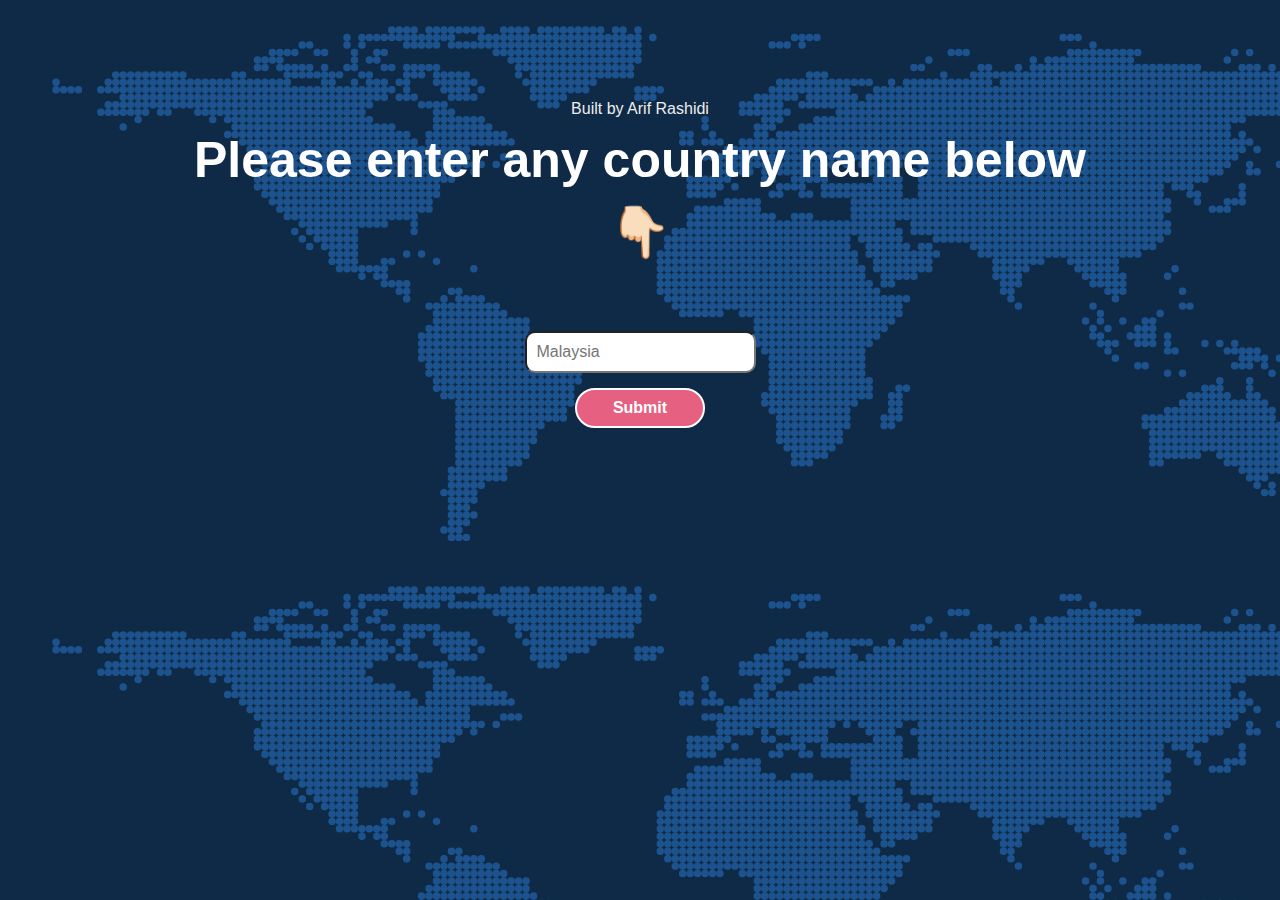
<file: index.html>
<!DOCTYPE html>
<html lang="en">
  <head>
    <meta charset="UTF-8" />
    <meta name="viewport" content="width=device-width, initial-scale=1.0" />
    <meta http-equiv="X-UA-Compatible" content="ie=edge" />
    <title>Countrypedia</title>
    <link rel="shortcut icon" href="./ASSETS/6ae0ab45a82650b1c435a1a3885924e0.jpg" type="image/x-icon">
    <link rel="stylesheet" href="style.css">
  </head>
  <body>
    <h2>Built by Arif Rashidi</h2>
    <h1>Please enter any country name below</h1>
    <span class="pointing_finger">👇🏻</span>

    <!-- Countries -->
    <div class="countries_container">
      <div class="countries"></div>
      <input class ="input_country" type="text" placeholder="Malaysia">
      <button class="btn_country">Submit</button>
    </div>

    <script src="script.js"></script>
  </body>
</html>
</file>
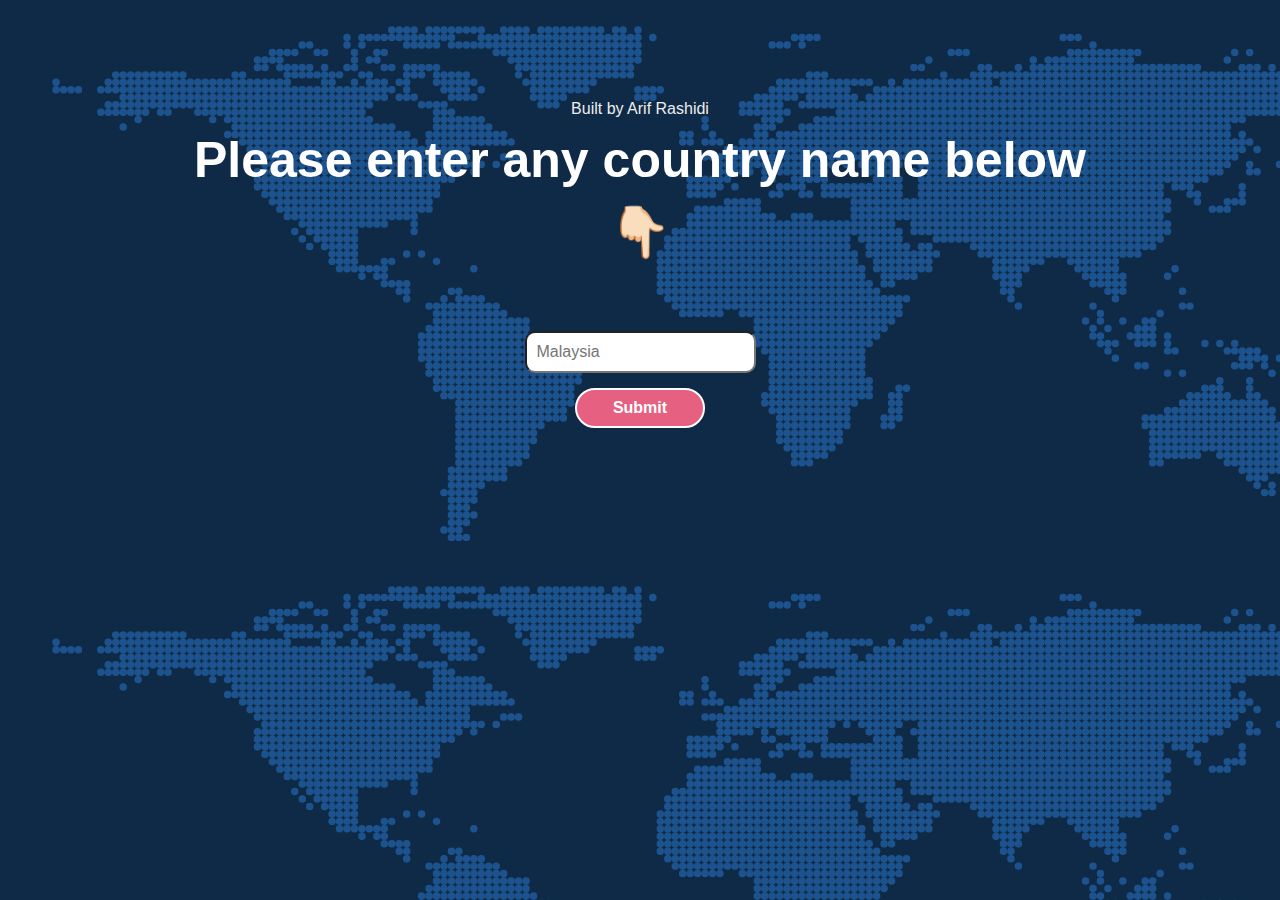
<file: src/index.html>
<!DOCTYPE html>
<html lang="en">
  <head>
    <meta charset="UTF-8" />
    <meta name="viewport" content="width=device-width, initial-scale=1.0" />
    <meta http-equiv="X-UA-Compatible" content="ie=edge" />
    <title>Countrypedia</title>
    <link rel="shortcut icon" href="../ASSETS/6ae0ab45a82650b1c435a1a3885924e0.jpg" type="image/x-icon">
    <link rel="stylesheet" href="style.css">
  </head>
  <body>
    <h2>Built by Arif Rashidi</h2>
    <h1>Please enter any country name below</h1>
    <span class="pointing_finger">👇🏻</span>

    <!-- Countries -->
    <div class="countries_container">
      <div class="countries"></div>
      <input class ="input_country" type="text" placeholder="Malaysia">
      <button class="btn_country">Submit</button>
    </div>

    <script src="script.js"></script>
  </body>
</html>
</file>
<file: style.css>
/*🔸 general */

html {
  font-size: 62.5%;
  box-sizing: border-box;
}

body {
  min-height: 100vh;
  display: flex;
  flex-direction: column;
  align-items: center;
  justify-content: flex-start;
  font-family: sans-serif;
  width: 80vw;
  margin: auto;
  background-image: url("data:image/svg+xml,%3csvg xmlns='http://www.w3.org/2000/svg' version='1.1' xmlns:xlink='http://www.w3.org/1999/xlink' xmlns:svgjs='http://svgjs.dev/svgjs' width='1440' height='560' preserveAspectRatio='none' viewBox='0 0 1440 560'%3e%3cg mask='url(%26quot%3b%23SvgjsMask1009%26quot%3b)' fill='none'%3e%3crect width='1440' height='560' x='0' y='0' fill='%230e2a47'%3e%3c/rect%3e%3cpath d='M14.03 24.07 a1 1 0 1 0 2 0 a1 1 0 1 0 -2 0zM14.03 22.07 a1 1 0 1 0 2 0 a1 1 0 1 0 -2 0zM16.03 24.07 a1 1 0 1 0 2 0 a1 1 0 1 0 -2 0zM18.03 24.07 a1 1 0 1 0 2 0 a1 1 0 1 0 -2 0zM20.03 24.07 a1 1 0 1 0 2 0 a1 1 0 1 0 -2 0zM26.03 30.07 a1 1 0 1 0 2 0 a1 1 0 1 0 -2 0zM26.03 24.07 a1 1 0 1 0 2 0 a1 1 0 1 0 -2 0zM28.03 30.07 a1 1 0 1 0 2 0 a1 1 0 1 0 -2 0zM28.03 28.07 a1 1 0 1 0 2 0 a1 1 0 1 0 -2 0zM28.03 24.07 a1 1 0 1 0 2 0 a1 1 0 1 0 -2 0zM28.03 22.07 a1 1 0 1 0 2 0 a1 1 0 1 0 -2 0zM30.03 30.07 a1 1 0 1 0 2 0 a1 1 0 1 0 -2 0zM30.03 28.07 a1 1 0 1 0 2 0 a1 1 0 1 0 -2 0zM30.03 24.07 a1 1 0 1 0 2 0 a1 1 0 1 0 -2 0zM30.03 22.07 a1 1 0 1 0 2 0 a1 1 0 1 0 -2 0zM30.03 20.07 a1 1 0 1 0 2 0 a1 1 0 1 0 -2 0zM32.03 34.07 a1 1 0 1 0 2 0 a1 1 0 1 0 -2 0zM32.03 30.07 a1 1 0 1 0 2 0 a1 1 0 1 0 -2 0zM32.03 28.07 a1 1 0 1 0 2 0 a1 1 0 1 0 -2 0zM32.03 26.07 a1 1 0 1 0 2 0 a1 1 0 1 0 -2 0zM32.03 24.07 a1 1 0 1 0 2 0 a1 1 0 1 0 -2 0zM32.03 22.07 a1 1 0 1 0 2 0 a1 1 0 1 0 -2 0zM32.03 20.07 a1 1 0 1 0 2 0 a1 1 0 1 0 -2 0zM34.03 30.07 a1 1 0 1 0 2 0 a1 1 0 1 0 -2 0zM34.03 28.07 a1 1 0 1 0 2 0 a1 1 0 1 0 -2 0zM34.03 26.07 a1 1 0 1 0 2 0 a1 1 0 1 0 -2 0zM34.03 24.07 a1 1 0 1 0 2 0 a1 1 0 1 0 -2 0zM34.03 22.07 a1 1 0 1 0 2 0 a1 1 0 1 0 -2 0zM34.03 20.07 a1 1 0 1 0 2 0 a1 1 0 1 0 -2 0zM36.03 32.07 a1 1 0 1 0 2 0 a1 1 0 1 0 -2 0zM36.03 30.07 a1 1 0 1 0 2 0 a1 1 0 1 0 -2 0zM36.03 28.07 a1 1 0 1 0 2 0 a1 1 0 1 0 -2 0zM36.03 26.07 a1 1 0 1 0 2 0 a1 1 0 1 0 -2 0zM36.03 24.07 a1 1 0 1 0 2 0 a1 1 0 1 0 -2 0zM36.03 22.07 a1 1 0 1 0 2 0 a1 1 0 1 0 -2 0zM36.03 20.07 a1 1 0 1 0 2 0 a1 1 0 1 0 -2 0zM38.03 30.07 a1 1 0 1 0 2 0 a1 1 0 1 0 -2 0zM38.03 28.07 a1 1 0 1 0 2 0 a1 1 0 1 0 -2 0zM38.03 26.07 a1 1 0 1 0 2 0 a1 1 0 1 0 -2 0zM38.03 24.07 a1 1 0 1 0 2 0 a1 1 0 1 0 -2 0zM38.03 22.07 a1 1 0 1 0 2 0 a1 1 0 1 0 -2 0zM38.03 20.07 a1 1 0 1 0 2 0 a1 1 0 1 0 -2 0zM40.03 28.07 a1 1 0 1 0 2 0 a1 1 0 1 0 -2 0zM40.03 26.07 a1 1 0 1 0 2 0 a1 1 0 1 0 -2 0zM40.03 24.07 a1 1 0 1 0 2 0 a1 1 0 1 0 -2 0zM40.03 22.07 a1 1 0 1 0 2 0 a1 1 0 1 0 -2 0zM40.03 20.07 a1 1 0 1 0 2 0 a1 1 0 1 0 -2 0zM42.03 30.07 a1 1 0 1 0 2 0 a1 1 0 1 0 -2 0zM42.03 28.07 a1 1 0 1 0 2 0 a1 1 0 1 0 -2 0zM42.03 26.07 a1 1 0 1 0 2 0 a1 1 0 1 0 -2 0zM42.03 24.07 a1 1 0 1 0 2 0 a1 1 0 1 0 -2 0zM42.03 22.07 a1 1 0 1 0 2 0 a1 1 0 1 0 -2 0zM42.03 20.07 a1 1 0 1 0 2 0 a1 1 0 1 0 -2 0zM44.03 30.07 a1 1 0 1 0 2 0 a1 1 0 1 0 -2 0zM44.03 28.07 a1 1 0 1 0 2 0 a1 1 0 1 0 -2 0zM44.03 26.07 a1 1 0 1 0 2 0 a1 1 0 1 0 -2 0zM44.03 24.07 a1 1 0 1 0 2 0 a1 1 0 1 0 -2 0zM44.03 22.07 a1 1 0 1 0 2 0 a1 1 0 1 0 -2 0zM44.03 20.07 a1 1 0 1 0 2 0 a1 1 0 1 0 -2 0zM46.03 28.07 a1 1 0 1 0 2 0 a1 1 0 1 0 -2 0zM46.03 26.07 a1 1 0 1 0 2 0 a1 1 0 1 0 -2 0zM46.03 24.07 a1 1 0 1 0 2 0 a1 1 0 1 0 -2 0zM46.03 22.07 a1 1 0 1 0 2 0 a1 1 0 1 0 -2 0zM46.03 20.07 a1 1 0 1 0 2 0 a1 1 0 1 0 -2 0zM48.03 28.07 a1 1 0 1 0 2 0 a1 1 0 1 0 -2 0zM48.03 26.07 a1 1 0 1 0 2 0 a1 1 0 1 0 -2 0zM48.03 24.07 a1 1 0 1 0 2 0 a1 1 0 1 0 -2 0zM48.03 22.07 a1 1 0 1 0 2 0 a1 1 0 1 0 -2 0zM48.03 20.07 a1 1 0 1 0 2 0 a1 1 0 1 0 -2 0zM50.03 28.07 a1 1 0 1 0 2 0 a1 1 0 1 0 -2 0zM50.03 26.07 a1 1 0 1 0 2 0 a1 1 0 1 0 -2 0zM50.03 24.07 a1 1 0 1 0 2 0 a1 1 0 1 0 -2 0zM50.03 22.07 a1 1 0 1 0 2 0 a1 1 0 1 0 -2 0zM52.03 30.07 a1 1 0 1 0 2 0 a1 1 0 1 0 -2 0zM52.03 28.07 a1 1 0 1 0 2 0 a1 1 0 1 0 -2 0zM52.03 26.07 a1 1 0 1 0 2 0 a1 1 0 1 0 -2 0zM52.03 24.07 a1 1 0 1 0 2 0 a1 1 0 1 0 -2 0zM52.03 22.07 a1 1 0 1 0 2 0 a1 1 0 1 0 -2 0zM54.03 30.07 a1 1 0 1 0 2 0 a1 1 0 1 0 -2 0zM54.03 28.07 a1 1 0 1 0 2 0 a1 1 0 1 0 -2 0zM54.03 26.07 a1 1 0 1 0 2 0 a1 1 0 1 0 -2 0zM54.03 24.07 a1 1 0 1 0 2 0 a1 1 0 1 0 -2 0zM54.03 22.07 a1 1 0 1 0 2 0 a1 1 0 1 0 -2 0zM56.03 32.07 a1 1 0 1 0 2 0 a1 1 0 1 0 -2 0zM56.03 30.07 a1 1 0 1 0 2 0 a1 1 0 1 0 -2 0zM56.03 28.07 a1 1 0 1 0 2 0 a1 1 0 1 0 -2 0zM56.03 26.07 a1 1 0 1 0 2 0 a1 1 0 1 0 -2 0zM56.03 24.07 a1 1 0 1 0 2 0 a1 1 0 1 0 -2 0zM56.03 22.07 a1 1 0 1 0 2 0 a1 1 0 1 0 -2 0zM58.03 30.07 a1 1 0 1 0 2 0 a1 1 0 1 0 -2 0zM58.03 28.07 a1 1 0 1 0 2 0 a1 1 0 1 0 -2 0zM58.03 26.07 a1 1 0 1 0 2 0 a1 1 0 1 0 -2 0zM58.03 24.07 a1 1 0 1 0 2 0 a1 1 0 1 0 -2 0zM58.03 22.07 a1 1 0 1 0 2 0 a1 1 0 1 0 -2 0zM60.03 36.07 a1 1 0 1 0 2 0 a1 1 0 1 0 -2 0zM60.03 32.07 a1 1 0 1 0 2 0 a1 1 0 1 0 -2 0zM60.03 30.07 a1 1 0 1 0 2 0 a1 1 0 1 0 -2 0zM60.03 28.07 a1 1 0 1 0 2 0 a1 1 0 1 0 -2 0zM60.03 26.07 a1 1 0 1 0 2 0 a1 1 0 1 0 -2 0zM60.03 24.07 a1 1 0 1 0 2 0 a1 1 0 1 0 -2 0zM60.03 22.07 a1 1 0 1 0 2 0 a1 1 0 1 0 -2 0zM62.03 36.07 a1 1 0 1 0 2 0 a1 1 0 1 0 -2 0zM62.03 34.07 a1 1 0 1 0 2 0 a1 1 0 1 0 -2 0zM62.03 32.07 a1 1 0 1 0 2 0 a1 1 0 1 0 -2 0zM62.03 30.07 a1 1 0 1 0 2 0 a1 1 0 1 0 -2 0zM62.03 28.07 a1 1 0 1 0 2 0 a1 1 0 1 0 -2 0zM62.03 26.07 a1 1 0 1 0 2 0 a1 1 0 1 0 -2 0zM62.03 24.07 a1 1 0 1 0 2 0 a1 1 0 1 0 -2 0zM62.03 22.07 a1 1 0 1 0 2 0 a1 1 0 1 0 -2 0zM62.03 20.07 a1 1 0 1 0 2 0 a1 1 0 1 0 -2 0zM64.03 38.07 a1 1 0 1 0 2 0 a1 1 0 1 0 -2 0zM64.03 36.07 a1 1 0 1 0 2 0 a1 1 0 1 0 -2 0zM64.03 34.07 a1 1 0 1 0 2 0 a1 1 0 1 0 -2 0zM64.03 32.07 a1 1 0 1 0 2 0 a1 1 0 1 0 -2 0zM64.03 30.07 a1 1 0 1 0 2 0 a1 1 0 1 0 -2 0zM64.03 28.07 a1 1 0 1 0 2 0 a1 1 0 1 0 -2 0zM64.03 26.07 a1 1 0 1 0 2 0 a1 1 0 1 0 -2 0zM64.03 24.07 a1 1 0 1 0 2 0 a1 1 0 1 0 -2 0zM64.03 22.07 a1 1 0 1 0 2 0 a1 1 0 1 0 -2 0zM64.03 20.07 a1 1 0 1 0 2 0 a1 1 0 1 0 -2 0zM66.03 40.07 a1 1 0 1 0 2 0 a1 1 0 1 0 -2 0zM66.03 38.07 a1 1 0 1 0 2 0 a1 1 0 1 0 -2 0zM66.03 36.07 a1 1 0 1 0 2 0 a1 1 0 1 0 -2 0zM66.03 34.07 a1 1 0 1 0 2 0 a1 1 0 1 0 -2 0zM66.03 32.07 a1 1 0 1 0 2 0 a1 1 0 1 0 -2 0zM66.03 30.07 a1 1 0 1 0 2 0 a1 1 0 1 0 -2 0zM66.03 28.07 a1 1 0 1 0 2 0 a1 1 0 1 0 -2 0zM66.03 26.07 a1 1 0 1 0 2 0 a1 1 0 1 0 -2 0zM66.03 24.07 a1 1 0 1 0 2 0 a1 1 0 1 0 -2 0zM66.03 22.07 a1 1 0 1 0 2 0 a1 1 0 1 0 -2 0zM68.03 50.07 a1 1 0 1 0 2 0 a1 1 0 1 0 -2 0zM68.03 48.07 a1 1 0 1 0 2 0 a1 1 0 1 0 -2 0zM68.03 46.07 a1 1 0 1 0 2 0 a1 1 0 1 0 -2 0zM68.03 42.07 a1 1 0 1 0 2 0 a1 1 0 1 0 -2 0zM68.03 40.07 a1 1 0 1 0 2 0 a1 1 0 1 0 -2 0zM68.03 38.07 a1 1 0 1 0 2 0 a1 1 0 1 0 -2 0zM68.03 36.07 a1 1 0 1 0 2 0 a1 1 0 1 0 -2 0zM68.03 34.07 a1 1 0 1 0 2 0 a1 1 0 1 0 -2 0zM68.03 32.07 a1 1 0 1 0 2 0 a1 1 0 1 0 -2 0zM68.03 30.07 a1 1 0 1 0 2 0 a1 1 0 1 0 -2 0zM68.03 28.07 a1 1 0 1 0 2 0 a1 1 0 1 0 -2 0zM68.03 26.07 a1 1 0 1 0 2 0 a1 1 0 1 0 -2 0zM68.03 24.07 a1 1 0 1 0 2 0 a1 1 0 1 0 -2 0zM68.03 22.07 a1 1 0 1 0 2 0 a1 1 0 1 0 -2 0zM68.03 18.07 a1 1 0 1 0 2 0 a1 1 0 1 0 -2 0zM68.03 16.07 a1 1 0 1 0 2 0 a1 1 0 1 0 -2 0zM70.03 52.07 a1 1 0 1 0 2 0 a1 1 0 1 0 -2 0zM70.03 50.07 a1 1 0 1 0 2 0 a1 1 0 1 0 -2 0zM70.03 48.07 a1 1 0 1 0 2 0 a1 1 0 1 0 -2 0zM70.03 46.07 a1 1 0 1 0 2 0 a1 1 0 1 0 -2 0zM70.03 44.07 a1 1 0 1 0 2 0 a1 1 0 1 0 -2 0zM70.03 42.07 a1 1 0 1 0 2 0 a1 1 0 1 0 -2 0zM70.03 40.07 a1 1 0 1 0 2 0 a1 1 0 1 0 -2 0zM70.03 38.07 a1 1 0 1 0 2 0 a1 1 0 1 0 -2 0zM70.03 36.07 a1 1 0 1 0 2 0 a1 1 0 1 0 -2 0zM70.03 34.07 a1 1 0 1 0 2 0 a1 1 0 1 0 -2 0zM70.03 32.07 a1 1 0 1 0 2 0 a1 1 0 1 0 -2 0zM70.03 30.07 a1 1 0 1 0 2 0 a1 1 0 1 0 -2 0zM70.03 28.07 a1 1 0 1 0 2 0 a1 1 0 1 0 -2 0zM70.03 26.07 a1 1 0 1 0 2 0 a1 1 0 1 0 -2 0zM70.03 24.07 a1 1 0 1 0 2 0 a1 1 0 1 0 -2 0zM70.03 22.07 a1 1 0 1 0 2 0 a1 1 0 1 0 -2 0zM70.03 18.07 a1 1 0 1 0 2 0 a1 1 0 1 0 -2 0zM70.03 16.07 a1 1 0 1 0 2 0 a1 1 0 1 0 -2 0zM72.03 54.07 a1 1 0 1 0 2 0 a1 1 0 1 0 -2 0zM72.03 52.07 a1 1 0 1 0 2 0 a1 1 0 1 0 -2 0zM72.03 50.07 a1 1 0 1 0 2 0 a1 1 0 1 0 -2 0zM72.03 48.07 a1 1 0 1 0 2 0 a1 1 0 1 0 -2 0zM72.03 46.07 a1 1 0 1 0 2 0 a1 1 0 1 0 -2 0zM72.03 44.07 a1 1 0 1 0 2 0 a1 1 0 1 0 -2 0zM72.03 42.07 a1 1 0 1 0 2 0 a1 1 0 1 0 -2 0zM72.03 40.07 a1 1 0 1 0 2 0 a1 1 0 1 0 -2 0zM72.03 38.07 a1 1 0 1 0 2 0 a1 1 0 1 0 -2 0zM72.03 36.07 a1 1 0 1 0 2 0 a1 1 0 1 0 -2 0zM72.03 34.07 a1 1 0 1 0 2 0 a1 1 0 1 0 -2 0zM72.03 32.07 a1 1 0 1 0 2 0 a1 1 0 1 0 -2 0zM72.03 30.07 a1 1 0 1 0 2 0 a1 1 0 1 0 -2 0zM72.03 28.07 a1 1 0 1 0 2 0 a1 1 0 1 0 -2 0zM72.03 26.07 a1 1 0 1 0 2 0 a1 1 0 1 0 -2 0zM72.03 24.07 a1 1 0 1 0 2 0 a1 1 0 1 0 -2 0zM72.03 22.07 a1 1 0 1 0 2 0 a1 1 0 1 0 -2 0zM72.03 16.07 a1 1 0 1 0 2 0 a1 1 0 1 0 -2 0zM72.03 14.07 a1 1 0 1 0 2 0 a1 1 0 1 0 -2 0zM74.03 56.07 a1 1 0 1 0 2 0 a1 1 0 1 0 -2 0zM74.03 54.07 a1 1 0 1 0 2 0 a1 1 0 1 0 -2 0zM74.03 52.07 a1 1 0 1 0 2 0 a1 1 0 1 0 -2 0zM74.03 50.07 a1 1 0 1 0 2 0 a1 1 0 1 0 -2 0zM74.03 48.07 a1 1 0 1 0 2 0 a1 1 0 1 0 -2 0zM74.03 46.07 a1 1 0 1 0 2 0 a1 1 0 1 0 -2 0zM74.03 44.07 a1 1 0 1 0 2 0 a1 1 0 1 0 -2 0zM74.03 42.07 a1 1 0 1 0 2 0 a1 1 0 1 0 -2 0zM74.03 40.07 a1 1 0 1 0 2 0 a1 1 0 1 0 -2 0zM74.03 38.07 a1 1 0 1 0 2 0 a1 1 0 1 0 -2 0zM74.03 36.07 a1 1 0 1 0 2 0 a1 1 0 1 0 -2 0zM74.03 34.07 a1 1 0 1 0 2 0 a1 1 0 1 0 -2 0zM74.03 32.07 a1 1 0 1 0 2 0 a1 1 0 1 0 -2 0zM74.03 30.07 a1 1 0 1 0 2 0 a1 1 0 1 0 -2 0zM74.03 28.07 a1 1 0 1 0 2 0 a1 1 0 1 0 -2 0zM74.03 26.07 a1 1 0 1 0 2 0 a1 1 0 1 0 -2 0zM74.03 24.07 a1 1 0 1 0 2 0 a1 1 0 1 0 -2 0zM74.03 22.07 a1 1 0 1 0 2 0 a1 1 0 1 0 -2 0zM74.03 18.07 a1 1 0 1 0 2 0 a1 1 0 1 0 -2 0zM74.03 16.07 a1 1 0 1 0 2 0 a1 1 0 1 0 -2 0zM74.03 14.07 a1 1 0 1 0 2 0 a1 1 0 1 0 -2 0zM76.03 58.07 a1 1 0 1 0 2 0 a1 1 0 1 0 -2 0zM76.03 56.07 a1 1 0 1 0 2 0 a1 1 0 1 0 -2 0zM76.03 54.07 a1 1 0 1 0 2 0 a1 1 0 1 0 -2 0zM76.03 52.07 a1 1 0 1 0 2 0 a1 1 0 1 0 -2 0zM76.03 50.07 a1 1 0 1 0 2 0 a1 1 0 1 0 -2 0zM76.03 48.07 a1 1 0 1 0 2 0 a1 1 0 1 0 -2 0zM76.03 46.07 a1 1 0 1 0 2 0 a1 1 0 1 0 -2 0zM76.03 44.07 a1 1 0 1 0 2 0 a1 1 0 1 0 -2 0zM76.03 42.07 a1 1 0 1 0 2 0 a1 1 0 1 0 -2 0zM76.03 40.07 a1 1 0 1 0 2 0 a1 1 0 1 0 -2 0zM76.03 38.07 a1 1 0 1 0 2 0 a1 1 0 1 0 -2 0zM76.03 36.07 a1 1 0 1 0 2 0 a1 1 0 1 0 -2 0zM76.03 34.07 a1 1 0 1 0 2 0 a1 1 0 1 0 -2 0zM76.03 32.07 a1 1 0 1 0 2 0 a1 1 0 1 0 -2 0zM76.03 30.07 a1 1 0 1 0 2 0 a1 1 0 1 0 -2 0zM76.03 28.07 a1 1 0 1 0 2 0 a1 1 0 1 0 -2 0zM76.03 26.07 a1 1 0 1 0 2 0 a1 1 0 1 0 -2 0zM76.03 24.07 a1 1 0 1 0 2 0 a1 1 0 1 0 -2 0zM76.03 22.07 a1 1 0 1 0 2 0 a1 1 0 1 0 -2 0zM76.03 20.07 a1 1 0 1 0 2 0 a1 1 0 1 0 -2 0zM76.03 18.07 a1 1 0 1 0 2 0 a1 1 0 1 0 -2 0zM76.03 14.07 a1 1 0 1 0 2 0 a1 1 0 1 0 -2 0zM78.03 62.07 a1 1 0 1 0 2 0 a1 1 0 1 0 -2 0zM78.03 58.07 a1 1 0 1 0 2 0 a1 1 0 1 0 -2 0zM78.03 56.07 a1 1 0 1 0 2 0 a1 1 0 1 0 -2 0zM78.03 54.07 a1 1 0 1 0 2 0 a1 1 0 1 0 -2 0zM78.03 52.07 a1 1 0 1 0 2 0 a1 1 0 1 0 -2 0zM78.03 50.07 a1 1 0 1 0 2 0 a1 1 0 1 0 -2 0zM78.03 48.07 a1 1 0 1 0 2 0 a1 1 0 1 0 -2 0zM78.03 46.07 a1 1 0 1 0 2 0 a1 1 0 1 0 -2 0zM78.03 44.07 a1 1 0 1 0 2 0 a1 1 0 1 0 -2 0zM78.03 42.07 a1 1 0 1 0 2 0 a1 1 0 1 0 -2 0zM78.03 40.07 a1 1 0 1 0 2 0 a1 1 0 1 0 -2 0zM78.03 38.07 a1 1 0 1 0 2 0 a1 1 0 1 0 -2 0zM78.03 36.07 a1 1 0 1 0 2 0 a1 1 0 1 0 -2 0zM78.03 34.07 a1 1 0 1 0 2 0 a1 1 0 1 0 -2 0zM78.03 32.07 a1 1 0 1 0 2 0 a1 1 0 1 0 -2 0zM78.03 30.07 a1 1 0 1 0 2 0 a1 1 0 1 0 -2 0zM78.03 28.07 a1 1 0 1 0 2 0 a1 1 0 1 0 -2 0zM78.03 26.07 a1 1 0 1 0 2 0 a1 1 0 1 0 -2 0zM78.03 24.07 a1 1 0 1 0 2 0 a1 1 0 1 0 -2 0zM78.03 20.07 a1 1 0 1 0 2 0 a1 1 0 1 0 -2 0zM78.03 18.07 a1 1 0 1 0 2 0 a1 1 0 1 0 -2 0zM78.03 14.07 a1 1 0 1 0 2 0 a1 1 0 1 0 -2 0zM80.03 64.07 a1 1 0 1 0 2 0 a1 1 0 1 0 -2 0zM80.03 60.07 a1 1 0 1 0 2 0 a1 1 0 1 0 -2 0zM80.03 58.07 a1 1 0 1 0 2 0 a1 1 0 1 0 -2 0zM80.03 56.07 a1 1 0 1 0 2 0 a1 1 0 1 0 -2 0zM80.03 54.07 a1 1 0 1 0 2 0 a1 1 0 1 0 -2 0zM80.03 52.07 a1 1 0 1 0 2 0 a1 1 0 1 0 -2 0zM80.03 50.07 a1 1 0 1 0 2 0 a1 1 0 1 0 -2 0zM80.03 48.07 a1 1 0 1 0 2 0 a1 1 0 1 0 -2 0zM80.03 46.07 a1 1 0 1 0 2 0 a1 1 0 1 0 -2 0zM80.03 44.07 a1 1 0 1 0 2 0 a1 1 0 1 0 -2 0zM80.03 42.07 a1 1 0 1 0 2 0 a1 1 0 1 0 -2 0zM80.03 40.07 a1 1 0 1 0 2 0 a1 1 0 1 0 -2 0zM80.03 38.07 a1 1 0 1 0 2 0 a1 1 0 1 0 -2 0zM80.03 36.07 a1 1 0 1 0 2 0 a1 1 0 1 0 -2 0zM80.03 34.07 a1 1 0 1 0 2 0 a1 1 0 1 0 -2 0zM80.03 32.07 a1 1 0 1 0 2 0 a1 1 0 1 0 -2 0zM80.03 30.07 a1 1 0 1 0 2 0 a1 1 0 1 0 -2 0zM80.03 28.07 a1 1 0 1 0 2 0 a1 1 0 1 0 -2 0zM80.03 26.07 a1 1 0 1 0 2 0 a1 1 0 1 0 -2 0zM80.03 24.07 a1 1 0 1 0 2 0 a1 1 0 1 0 -2 0zM80.03 20.07 a1 1 0 1 0 2 0 a1 1 0 1 0 -2 0zM80.03 18.07 a1 1 0 1 0 2 0 a1 1 0 1 0 -2 0zM80.03 12.07 a1 1 0 1 0 2 0 a1 1 0 1 0 -2 0zM82.03 66.07 a1 1 0 1 0 2 0 a1 1 0 1 0 -2 0zM82.03 62.07 a1 1 0 1 0 2 0 a1 1 0 1 0 -2 0zM82.03 60.07 a1 1 0 1 0 2 0 a1 1 0 1 0 -2 0zM82.03 58.07 a1 1 0 1 0 2 0 a1 1 0 1 0 -2 0zM82.03 56.07 a1 1 0 1 0 2 0 a1 1 0 1 0 -2 0zM82.03 54.07 a1 1 0 1 0 2 0 a1 1 0 1 0 -2 0zM82.03 52.07 a1 1 0 1 0 2 0 a1 1 0 1 0 -2 0zM82.03 50.07 a1 1 0 1 0 2 0 a1 1 0 1 0 -2 0zM82.03 48.07 a1 1 0 1 0 2 0 a1 1 0 1 0 -2 0zM82.03 46.07 a1 1 0 1 0 2 0 a1 1 0 1 0 -2 0zM82.03 44.07 a1 1 0 1 0 2 0 a1 1 0 1 0 -2 0zM82.03 42.07 a1 1 0 1 0 2 0 a1 1 0 1 0 -2 0zM82.03 40.07 a1 1 0 1 0 2 0 a1 1 0 1 0 -2 0zM82.03 38.07 a1 1 0 1 0 2 0 a1 1 0 1 0 -2 0zM82.03 36.07 a1 1 0 1 0 2 0 a1 1 0 1 0 -2 0zM82.03 34.07 a1 1 0 1 0 2 0 a1 1 0 1 0 -2 0zM82.03 32.07 a1 1 0 1 0 2 0 a1 1 0 1 0 -2 0zM82.03 30.07 a1 1 0 1 0 2 0 a1 1 0 1 0 -2 0zM82.03 28.07 a1 1 0 1 0 2 0 a1 1 0 1 0 -2 0zM82.03 26.07 a1 1 0 1 0 2 0 a1 1 0 1 0 -2 0zM82.03 24.07 a1 1 0 1 0 2 0 a1 1 0 1 0 -2 0zM82.03 20.07 a1 1 0 1 0 2 0 a1 1 0 1 0 -2 0zM82.03 18.07 a1 1 0 1 0 2 0 a1 1 0 1 0 -2 0zM82.03 12.07 a1 1 0 1 0 2 0 a1 1 0 1 0 -2 0zM84.03 64.07 a1 1 0 1 0 2 0 a1 1 0 1 0 -2 0zM84.03 62.07 a1 1 0 1 0 2 0 a1 1 0 1 0 -2 0zM84.03 60.07 a1 1 0 1 0 2 0 a1 1 0 1 0 -2 0zM84.03 58.07 a1 1 0 1 0 2 0 a1 1 0 1 0 -2 0zM84.03 56.07 a1 1 0 1 0 2 0 a1 1 0 1 0 -2 0zM84.03 54.07 a1 1 0 1 0 2 0 a1 1 0 1 0 -2 0zM84.03 52.07 a1 1 0 1 0 2 0 a1 1 0 1 0 -2 0zM84.03 50.07 a1 1 0 1 0 2 0 a1 1 0 1 0 -2 0zM84.03 48.07 a1 1 0 1 0 2 0 a1 1 0 1 0 -2 0zM84.03 46.07 a1 1 0 1 0 2 0 a1 1 0 1 0 -2 0zM84.03 44.07 a1 1 0 1 0 2 0 a1 1 0 1 0 -2 0zM84.03 42.07 a1 1 0 1 0 2 0 a1 1 0 1 0 -2 0zM84.03 40.07 a1 1 0 1 0 2 0 a1 1 0 1 0 -2 0zM84.03 38.07 a1 1 0 1 0 2 0 a1 1 0 1 0 -2 0zM84.03 36.07 a1 1 0 1 0 2 0 a1 1 0 1 0 -2 0zM84.03 34.07 a1 1 0 1 0 2 0 a1 1 0 1 0 -2 0zM84.03 32.07 a1 1 0 1 0 2 0 a1 1 0 1 0 -2 0zM84.03 30.07 a1 1 0 1 0 2 0 a1 1 0 1 0 -2 0zM84.03 28.07 a1 1 0 1 0 2 0 a1 1 0 1 0 -2 0zM84.03 26.07 a1 1 0 1 0 2 0 a1 1 0 1 0 -2 0zM84.03 24.07 a1 1 0 1 0 2 0 a1 1 0 1 0 -2 0zM84.03 20.07 a1 1 0 1 0 2 0 a1 1 0 1 0 -2 0zM84.03 14.07 a1 1 0 1 0 2 0 a1 1 0 1 0 -2 0zM86.03 66.07 a1 1 0 1 0 2 0 a1 1 0 1 0 -2 0zM86.03 64.07 a1 1 0 1 0 2 0 a1 1 0 1 0 -2 0zM86.03 62.07 a1 1 0 1 0 2 0 a1 1 0 1 0 -2 0zM86.03 60.07 a1 1 0 1 0 2 0 a1 1 0 1 0 -2 0zM86.03 58.07 a1 1 0 1 0 2 0 a1 1 0 1 0 -2 0zM86.03 56.07 a1 1 0 1 0 2 0 a1 1 0 1 0 -2 0zM86.03 54.07 a1 1 0 1 0 2 0 a1 1 0 1 0 -2 0zM86.03 52.07 a1 1 0 1 0 2 0 a1 1 0 1 0 -2 0zM86.03 50.07 a1 1 0 1 0 2 0 a1 1 0 1 0 -2 0zM86.03 48.07 a1 1 0 1 0 2 0 a1 1 0 1 0 -2 0zM86.03 46.07 a1 1 0 1 0 2 0 a1 1 0 1 0 -2 0zM86.03 44.07 a1 1 0 1 0 2 0 a1 1 0 1 0 -2 0zM86.03 42.07 a1 1 0 1 0 2 0 a1 1 0 1 0 -2 0zM86.03 40.07 a1 1 0 1 0 2 0 a1 1 0 1 0 -2 0zM86.03 38.07 a1 1 0 1 0 2 0 a1 1 0 1 0 -2 0zM86.03 36.07 a1 1 0 1 0 2 0 a1 1 0 1 0 -2 0zM86.03 34.07 a1 1 0 1 0 2 0 a1 1 0 1 0 -2 0zM86.03 32.07 a1 1 0 1 0 2 0 a1 1 0 1 0 -2 0zM86.03 30.07 a1 1 0 1 0 2 0 a1 1 0 1 0 -2 0zM86.03 28.07 a1 1 0 1 0 2 0 a1 1 0 1 0 -2 0zM86.03 26.07 a1 1 0 1 0 2 0 a1 1 0 1 0 -2 0zM86.03 24.07 a1 1 0 1 0 2 0 a1 1 0 1 0 -2 0zM86.03 22.07 a1 1 0 1 0 2 0 a1 1 0 1 0 -2 0zM86.03 20.07 a1 1 0 1 0 2 0 a1 1 0 1 0 -2 0zM86.03 18.07 a1 1 0 1 0 2 0 a1 1 0 1 0 -2 0zM86.03 14.07 a1 1 0 1 0 2 0 a1 1 0 1 0 -2 0zM88.03 70.07 a1 1 0 1 0 2 0 a1 1 0 1 0 -2 0zM88.03 68.07 a1 1 0 1 0 2 0 a1 1 0 1 0 -2 0zM88.03 66.07 a1 1 0 1 0 2 0 a1 1 0 1 0 -2 0zM88.03 64.07 a1 1 0 1 0 2 0 a1 1 0 1 0 -2 0zM88.03 62.07 a1 1 0 1 0 2 0 a1 1 0 1 0 -2 0zM88.03 60.07 a1 1 0 1 0 2 0 a1 1 0 1 0 -2 0zM88.03 58.07 a1 1 0 1 0 2 0 a1 1 0 1 0 -2 0zM88.03 56.07 a1 1 0 1 0 2 0 a1 1 0 1 0 -2 0zM88.03 54.07 a1 1 0 1 0 2 0 a1 1 0 1 0 -2 0zM88.03 52.07 a1 1 0 1 0 2 0 a1 1 0 1 0 -2 0zM88.03 50.07 a1 1 0 1 0 2 0 a1 1 0 1 0 -2 0zM88.03 48.07 a1 1 0 1 0 2 0 a1 1 0 1 0 -2 0zM88.03 46.07 a1 1 0 1 0 2 0 a1 1 0 1 0 -2 0zM88.03 44.07 a1 1 0 1 0 2 0 a1 1 0 1 0 -2 0zM88.03 42.07 a1 1 0 1 0 2 0 a1 1 0 1 0 -2 0zM88.03 40.07 a1 1 0 1 0 2 0 a1 1 0 1 0 -2 0zM88.03 38.07 a1 1 0 1 0 2 0 a1 1 0 1 0 -2 0zM88.03 36.07 a1 1 0 1 0 2 0 a1 1 0 1 0 -2 0zM88.03 34.07 a1 1 0 1 0 2 0 a1 1 0 1 0 -2 0zM88.03 32.07 a1 1 0 1 0 2 0 a1 1 0 1 0 -2 0zM88.03 30.07 a1 1 0 1 0 2 0 a1 1 0 1 0 -2 0zM88.03 28.07 a1 1 0 1 0 2 0 a1 1 0 1 0 -2 0zM88.03 26.07 a1 1 0 1 0 2 0 a1 1 0 1 0 -2 0zM88.03 24.07 a1 1 0 1 0 2 0 a1 1 0 1 0 -2 0zM88.03 22.07 a1 1 0 1 0 2 0 a1 1 0 1 0 -2 0zM88.03 20.07 a1 1 0 1 0 2 0 a1 1 0 1 0 -2 0zM90.03 72.07 a1 1 0 1 0 2 0 a1 1 0 1 0 -2 0zM90.03 70.07 a1 1 0 1 0 2 0 a1 1 0 1 0 -2 0zM90.03 68.07 a1 1 0 1 0 2 0 a1 1 0 1 0 -2 0zM90.03 66.07 a1 1 0 1 0 2 0 a1 1 0 1 0 -2 0zM90.03 64.07 a1 1 0 1 0 2 0 a1 1 0 1 0 -2 0zM90.03 62.07 a1 1 0 1 0 2 0 a1 1 0 1 0 -2 0zM90.03 60.07 a1 1 0 1 0 2 0 a1 1 0 1 0 -2 0zM90.03 58.07 a1 1 0 1 0 2 0 a1 1 0 1 0 -2 0zM90.03 56.07 a1 1 0 1 0 2 0 a1 1 0 1 0 -2 0zM90.03 54.07 a1 1 0 1 0 2 0 a1 1 0 1 0 -2 0zM90.03 52.07 a1 1 0 1 0 2 0 a1 1 0 1 0 -2 0zM90.03 50.07 a1 1 0 1 0 2 0 a1 1 0 1 0 -2 0zM90.03 48.07 a1 1 0 1 0 2 0 a1 1 0 1 0 -2 0zM90.03 46.07 a1 1 0 1 0 2 0 a1 1 0 1 0 -2 0zM90.03 44.07 a1 1 0 1 0 2 0 a1 1 0 1 0 -2 0zM90.03 42.07 a1 1 0 1 0 2 0 a1 1 0 1 0 -2 0zM90.03 40.07 a1 1 0 1 0 2 0 a1 1 0 1 0 -2 0zM90.03 38.07 a1 1 0 1 0 2 0 a1 1 0 1 0 -2 0zM90.03 36.07 a1 1 0 1 0 2 0 a1 1 0 1 0 -2 0zM90.03 34.07 a1 1 0 1 0 2 0 a1 1 0 1 0 -2 0zM90.03 32.07 a1 1 0 1 0 2 0 a1 1 0 1 0 -2 0zM90.03 30.07 a1 1 0 1 0 2 0 a1 1 0 1 0 -2 0zM90.03 28.07 a1 1 0 1 0 2 0 a1 1 0 1 0 -2 0zM90.03 26.07 a1 1 0 1 0 2 0 a1 1 0 1 0 -2 0zM90.03 24.07 a1 1 0 1 0 2 0 a1 1 0 1 0 -2 0zM90.03 20.07 a1 1 0 1 0 2 0 a1 1 0 1 0 -2 0zM92.03 72.07 a1 1 0 1 0 2 0 a1 1 0 1 0 -2 0zM92.03 70.07 a1 1 0 1 0 2 0 a1 1 0 1 0 -2 0zM92.03 68.07 a1 1 0 1 0 2 0 a1 1 0 1 0 -2 0zM92.03 66.07 a1 1 0 1 0 2 0 a1 1 0 1 0 -2 0zM92.03 64.07 a1 1 0 1 0 2 0 a1 1 0 1 0 -2 0zM92.03 62.07 a1 1 0 1 0 2 0 a1 1 0 1 0 -2 0zM92.03 60.07 a1 1 0 1 0 2 0 a1 1 0 1 0 -2 0zM92.03 58.07 a1 1 0 1 0 2 0 a1 1 0 1 0 -2 0zM92.03 56.07 a1 1 0 1 0 2 0 a1 1 0 1 0 -2 0zM92.03 54.07 a1 1 0 1 0 2 0 a1 1 0 1 0 -2 0zM92.03 52.07 a1 1 0 1 0 2 0 a1 1 0 1 0 -2 0zM92.03 50.07 a1 1 0 1 0 2 0 a1 1 0 1 0 -2 0zM92.03 48.07 a1 1 0 1 0 2 0 a1 1 0 1 0 -2 0zM92.03 46.07 a1 1 0 1 0 2 0 a1 1 0 1 0 -2 0zM92.03 44.07 a1 1 0 1 0 2 0 a1 1 0 1 0 -2 0zM92.03 42.07 a1 1 0 1 0 2 0 a1 1 0 1 0 -2 0zM92.03 40.07 a1 1 0 1 0 2 0 a1 1 0 1 0 -2 0zM92.03 38.07 a1 1 0 1 0 2 0 a1 1 0 1 0 -2 0zM92.03 36.07 a1 1 0 1 0 2 0 a1 1 0 1 0 -2 0zM92.03 34.07 a1 1 0 1 0 2 0 a1 1 0 1 0 -2 0zM92.03 32.07 a1 1 0 1 0 2 0 a1 1 0 1 0 -2 0zM92.03 30.07 a1 1 0 1 0 2 0 a1 1 0 1 0 -2 0zM92.03 28.07 a1 1 0 1 0 2 0 a1 1 0 1 0 -2 0zM92.03 26.07 a1 1 0 1 0 2 0 a1 1 0 1 0 -2 0zM92.03 24.07 a1 1 0 1 0 2 0 a1 1 0 1 0 -2 0zM92.03 18.07 a1 1 0 1 0 2 0 a1 1 0 1 0 -2 0zM92.03 12.07 a1 1 0 1 0 2 0 a1 1 0 1 0 -2 0zM92.03 10.07 a1 1 0 1 0 2 0 a1 1 0 1 0 -2 0zM94.03 72.07 a1 1 0 1 0 2 0 a1 1 0 1 0 -2 0zM94.03 70.07 a1 1 0 1 0 2 0 a1 1 0 1 0 -2 0zM94.03 68.07 a1 1 0 1 0 2 0 a1 1 0 1 0 -2 0zM94.03 66.07 a1 1 0 1 0 2 0 a1 1 0 1 0 -2 0zM94.03 64.07 a1 1 0 1 0 2 0 a1 1 0 1 0 -2 0zM94.03 62.07 a1 1 0 1 0 2 0 a1 1 0 1 0 -2 0zM94.03 60.07 a1 1 0 1 0 2 0 a1 1 0 1 0 -2 0zM94.03 58.07 a1 1 0 1 0 2 0 a1 1 0 1 0 -2 0zM94.03 56.07 a1 1 0 1 0 2 0 a1 1 0 1 0 -2 0zM94.03 54.07 a1 1 0 1 0 2 0 a1 1 0 1 0 -2 0zM94.03 52.07 a1 1 0 1 0 2 0 a1 1 0 1 0 -2 0zM94.03 50.07 a1 1 0 1 0 2 0 a1 1 0 1 0 -2 0zM94.03 48.07 a1 1 0 1 0 2 0 a1 1 0 1 0 -2 0zM94.03 46.07 a1 1 0 1 0 2 0 a1 1 0 1 0 -2 0zM94.03 44.07 a1 1 0 1 0 2 0 a1 1 0 1 0 -2 0zM94.03 42.07 a1 1 0 1 0 2 0 a1 1 0 1 0 -2 0zM94.03 40.07 a1 1 0 1 0 2 0 a1 1 0 1 0 -2 0zM94.03 38.07 a1 1 0 1 0 2 0 a1 1 0 1 0 -2 0zM94.03 36.07 a1 1 0 1 0 2 0 a1 1 0 1 0 -2 0zM94.03 34.07 a1 1 0 1 0 2 0 a1 1 0 1 0 -2 0zM94.03 32.07 a1 1 0 1 0 2 0 a1 1 0 1 0 -2 0zM94.03 30.07 a1 1 0 1 0 2 0 a1 1 0 1 0 -2 0zM94.03 28.07 a1 1 0 1 0 2 0 a1 1 0 1 0 -2 0zM94.03 26.07 a1 1 0 1 0 2 0 a1 1 0 1 0 -2 0zM94.03 24.07 a1 1 0 1 0 2 0 a1 1 0 1 0 -2 0zM94.03 22.07 a1 1 0 1 0 2 0 a1 1 0 1 0 -2 0zM94.03 18.07 a1 1 0 1 0 2 0 a1 1 0 1 0 -2 0zM94.03 16.07 a1 1 0 1 0 2 0 a1 1 0 1 0 -2 0zM94.03 14.07 a1 1 0 1 0 2 0 a1 1 0 1 0 -2 0zM96.03 74.07 a1 1 0 1 0 2 0 a1 1 0 1 0 -2 0zM96.03 72.07 a1 1 0 1 0 2 0 a1 1 0 1 0 -2 0zM96.03 60.07 a1 1 0 1 0 2 0 a1 1 0 1 0 -2 0zM96.03 58.07 a1 1 0 1 0 2 0 a1 1 0 1 0 -2 0zM96.03 56.07 a1 1 0 1 0 2 0 a1 1 0 1 0 -2 0zM96.03 54.07 a1 1 0 1 0 2 0 a1 1 0 1 0 -2 0zM96.03 52.07 a1 1 0 1 0 2 0 a1 1 0 1 0 -2 0zM96.03 50.07 a1 1 0 1 0 2 0 a1 1 0 1 0 -2 0zM96.03 48.07 a1 1 0 1 0 2 0 a1 1 0 1 0 -2 0zM96.03 46.07 a1 1 0 1 0 2 0 a1 1 0 1 0 -2 0zM96.03 44.07 a1 1 0 1 0 2 0 a1 1 0 1 0 -2 0zM96.03 42.07 a1 1 0 1 0 2 0 a1 1 0 1 0 -2 0zM96.03 40.07 a1 1 0 1 0 2 0 a1 1 0 1 0 -2 0zM96.03 38.07 a1 1 0 1 0 2 0 a1 1 0 1 0 -2 0zM96.03 36.07 a1 1 0 1 0 2 0 a1 1 0 1 0 -2 0zM96.03 34.07 a1 1 0 1 0 2 0 a1 1 0 1 0 -2 0zM96.03 32.07 a1 1 0 1 0 2 0 a1 1 0 1 0 -2 0zM96.03 30.07 a1 1 0 1 0 2 0 a1 1 0 1 0 -2 0zM96.03 28.07 a1 1 0 1 0 2 0 a1 1 0 1 0 -2 0zM96.03 26.07 a1 1 0 1 0 2 0 a1 1 0 1 0 -2 0zM96.03 24.07 a1 1 0 1 0 2 0 a1 1 0 1 0 -2 0zM96.03 20.07 a1 1 0 1 0 2 0 a1 1 0 1 0 -2 0zM96.03 12.07 a1 1 0 1 0 2 0 a1 1 0 1 0 -2 0zM96.03 10.07 a1 1 0 1 0 2 0 a1 1 0 1 0 -2 0zM98.03 72.07 a1 1 0 1 0 2 0 a1 1 0 1 0 -2 0zM98.03 60.07 a1 1 0 1 0 2 0 a1 1 0 1 0 -2 0zM98.03 58.07 a1 1 0 1 0 2 0 a1 1 0 1 0 -2 0zM98.03 56.07 a1 1 0 1 0 2 0 a1 1 0 1 0 -2 0zM98.03 54.07 a1 1 0 1 0 2 0 a1 1 0 1 0 -2 0zM98.03 52.07 a1 1 0 1 0 2 0 a1 1 0 1 0 -2 0zM98.03 50.07 a1 1 0 1 0 2 0 a1 1 0 1 0 -2 0zM98.03 48.07 a1 1 0 1 0 2 0 a1 1 0 1 0 -2 0zM98.03 46.07 a1 1 0 1 0 2 0 a1 1 0 1 0 -2 0zM98.03 44.07 a1 1 0 1 0 2 0 a1 1 0 1 0 -2 0zM98.03 42.07 a1 1 0 1 0 2 0 a1 1 0 1 0 -2 0zM98.03 40.07 a1 1 0 1 0 2 0 a1 1 0 1 0 -2 0zM98.03 38.07 a1 1 0 1 0 2 0 a1 1 0 1 0 -2 0zM98.03 36.07 a1 1 0 1 0 2 0 a1 1 0 1 0 -2 0zM98.03 34.07 a1 1 0 1 0 2 0 a1 1 0 1 0 -2 0zM98.03 32.07 a1 1 0 1 0 2 0 a1 1 0 1 0 -2 0zM98.03 28.07 a1 1 0 1 0 2 0 a1 1 0 1 0 -2 0zM98.03 26.07 a1 1 0 1 0 2 0 a1 1 0 1 0 -2 0zM98.03 24.07 a1 1 0 1 0 2 0 a1 1 0 1 0 -2 0zM98.03 22.07 a1 1 0 1 0 2 0 a1 1 0 1 0 -2 0zM98.03 20.07 a1 1 0 1 0 2 0 a1 1 0 1 0 -2 0zM98.03 16.07 a1 1 0 1 0 2 0 a1 1 0 1 0 -2 0zM98.03 10.07 a1 1 0 1 0 2 0 a1 1 0 1 0 -2 0zM100.03 74.07 a1 1 0 1 0 2 0 a1 1 0 1 0 -2 0zM100.03 72.07 a1 1 0 1 0 2 0 a1 1 0 1 0 -2 0zM100.03 60.07 a1 1 0 1 0 2 0 a1 1 0 1 0 -2 0zM100.03 58.07 a1 1 0 1 0 2 0 a1 1 0 1 0 -2 0zM100.03 56.07 a1 1 0 1 0 2 0 a1 1 0 1 0 -2 0zM100.03 54.07 a1 1 0 1 0 2 0 a1 1 0 1 0 -2 0zM100.03 52.07 a1 1 0 1 0 2 0 a1 1 0 1 0 -2 0zM100.03 50.07 a1 1 0 1 0 2 0 a1 1 0 1 0 -2 0zM100.03 48.07 a1 1 0 1 0 2 0 a1 1 0 1 0 -2 0zM100.03 46.07 a1 1 0 1 0 2 0 a1 1 0 1 0 -2 0zM100.03 44.07 a1 1 0 1 0 2 0 a1 1 0 1 0 -2 0zM100.03 42.07 a1 1 0 1 0 2 0 a1 1 0 1 0 -2 0zM100.03 40.07 a1 1 0 1 0 2 0 a1 1 0 1 0 -2 0zM100.03 38.07 a1 1 0 1 0 2 0 a1 1 0 1 0 -2 0zM100.03 36.07 a1 1 0 1 0 2 0 a1 1 0 1 0 -2 0zM100.03 34.07 a1 1 0 1 0 2 0 a1 1 0 1 0 -2 0zM100.03 26.07 a1 1 0 1 0 2 0 a1 1 0 1 0 -2 0zM100.03 24.07 a1 1 0 1 0 2 0 a1 1 0 1 0 -2 0zM100.03 22.07 a1 1 0 1 0 2 0 a1 1 0 1 0 -2 0zM100.03 16.07 a1 1 0 1 0 2 0 a1 1 0 1 0 -2 0zM100.03 14.07 a1 1 0 1 0 2 0 a1 1 0 1 0 -2 0zM100.03 10.07 a1 1 0 1 0 2 0 a1 1 0 1 0 -2 0zM102.03 76.07 a1 1 0 1 0 2 0 a1 1 0 1 0 -2 0zM102.03 74.07 a1 1 0 1 0 2 0 a1 1 0 1 0 -2 0zM102.03 72.07 a1 1 0 1 0 2 0 a1 1 0 1 0 -2 0zM102.03 70.07 a1 1 0 1 0 2 0 a1 1 0 1 0 -2 0zM102.03 60.07 a1 1 0 1 0 2 0 a1 1 0 1 0 -2 0zM102.03 58.07 a1 1 0 1 0 2 0 a1 1 0 1 0 -2 0zM102.03 56.07 a1 1 0 1 0 2 0 a1 1 0 1 0 -2 0zM102.03 54.07 a1 1 0 1 0 2 0 a1 1 0 1 0 -2 0zM102.03 52.07 a1 1 0 1 0 2 0 a1 1 0 1 0 -2 0zM102.03 50.07 a1 1 0 1 0 2 0 a1 1 0 1 0 -2 0zM102.03 48.07 a1 1 0 1 0 2 0 a1 1 0 1 0 -2 0zM102.03 46.07 a1 1 0 1 0 2 0 a1 1 0 1 0 -2 0zM102.03 44.07 a1 1 0 1 0 2 0 a1 1 0 1 0 -2 0zM102.03 42.07 a1 1 0 1 0 2 0 a1 1 0 1 0 -2 0zM102.03 40.07 a1 1 0 1 0 2 0 a1 1 0 1 0 -2 0zM102.03 38.07 a1 1 0 1 0 2 0 a1 1 0 1 0 -2 0zM102.03 36.07 a1 1 0 1 0 2 0 a1 1 0 1 0 -2 0zM102.03 34.07 a1 1 0 1 0 2 0 a1 1 0 1 0 -2 0zM102.03 26.07 a1 1 0 1 0 2 0 a1 1 0 1 0 -2 0zM102.03 24.07 a1 1 0 1 0 2 0 a1 1 0 1 0 -2 0zM102.03 22.07 a1 1 0 1 0 2 0 a1 1 0 1 0 -2 0zM102.03 18.07 a1 1 0 1 0 2 0 a1 1 0 1 0 -2 0zM102.03 14.07 a1 1 0 1 0 2 0 a1 1 0 1 0 -2 0zM102.03 10.07 a1 1 0 1 0 2 0 a1 1 0 1 0 -2 0zM104.03 76.07 a1 1 0 1 0 2 0 a1 1 0 1 0 -2 0zM104.03 70.07 a1 1 0 1 0 2 0 a1 1 0 1 0 -2 0zM104.03 58.07 a1 1 0 1 0 2 0 a1 1 0 1 0 -2 0zM104.03 56.07 a1 1 0 1 0 2 0 a1 1 0 1 0 -2 0zM104.03 54.07 a1 1 0 1 0 2 0 a1 1 0 1 0 -2 0zM104.03 52.07 a1 1 0 1 0 2 0 a1 1 0 1 0 -2 0zM104.03 50.07 a1 1 0 1 0 2 0 a1 1 0 1 0 -2 0zM104.03 48.07 a1 1 0 1 0 2 0 a1 1 0 1 0 -2 0zM104.03 46.07 a1 1 0 1 0 2 0 a1 1 0 1 0 -2 0zM104.03 44.07 a1 1 0 1 0 2 0 a1 1 0 1 0 -2 0zM104.03 42.07 a1 1 0 1 0 2 0 a1 1 0 1 0 -2 0zM104.03 40.07 a1 1 0 1 0 2 0 a1 1 0 1 0 -2 0zM104.03 38.07 a1 1 0 1 0 2 0 a1 1 0 1 0 -2 0zM104.03 36.07 a1 1 0 1 0 2 0 a1 1 0 1 0 -2 0zM104.03 34.07 a1 1 0 1 0 2 0 a1 1 0 1 0 -2 0zM104.03 24.07 a1 1 0 1 0 2 0 a1 1 0 1 0 -2 0zM104.03 18.07 a1 1 0 1 0 2 0 a1 1 0 1 0 -2 0zM104.03 10.07 a1 1 0 1 0 2 0 a1 1 0 1 0 -2 0zM104.03 8.07 a1 1 0 1 0 2 0 a1 1 0 1 0 -2 0zM106.03 78.07 a1 1 0 1 0 2 0 a1 1 0 1 0 -2 0zM106.03 76.07 a1 1 0 1 0 2 0 a1 1 0 1 0 -2 0zM106.03 58.07 a1 1 0 1 0 2 0 a1 1 0 1 0 -2 0zM106.03 56.07 a1 1 0 1 0 2 0 a1 1 0 1 0 -2 0zM106.03 54.07 a1 1 0 1 0 2 0 a1 1 0 1 0 -2 0zM106.03 52.07 a1 1 0 1 0 2 0 a1 1 0 1 0 -2 0zM106.03 50.07 a1 1 0 1 0 2 0 a1 1 0 1 0 -2 0zM106.03 48.07 a1 1 0 1 0 2 0 a1 1 0 1 0 -2 0zM106.03 46.07 a1 1 0 1 0 2 0 a1 1 0 1 0 -2 0zM106.03 44.07 a1 1 0 1 0 2 0 a1 1 0 1 0 -2 0zM106.03 42.07 a1 1 0 1 0 2 0 a1 1 0 1 0 -2 0zM106.03 40.07 a1 1 0 1 0 2 0 a1 1 0 1 0 -2 0zM106.03 38.07 a1 1 0 1 0 2 0 a1 1 0 1 0 -2 0zM106.03 36.07 a1 1 0 1 0 2 0 a1 1 0 1 0 -2 0zM106.03 26.07 a1 1 0 1 0 2 0 a1 1 0 1 0 -2 0zM106.03 22.07 a1 1 0 1 0 2 0 a1 1 0 1 0 -2 0zM106.03 10.07 a1 1 0 1 0 2 0 a1 1 0 1 0 -2 0zM106.03 8.07 a1 1 0 1 0 2 0 a1 1 0 1 0 -2 0zM108.03 80.07 a1 1 0 1 0 2 0 a1 1 0 1 0 -2 0zM108.03 78.07 a1 1 0 1 0 2 0 a1 1 0 1 0 -2 0zM108.03 76.07 a1 1 0 1 0 2 0 a1 1 0 1 0 -2 0zM108.03 68.07 a1 1 0 1 0 2 0 a1 1 0 1 0 -2 0zM108.03 58.07 a1 1 0 1 0 2 0 a1 1 0 1 0 -2 0zM108.03 56.07 a1 1 0 1 0 2 0 a1 1 0 1 0 -2 0zM108.03 54.07 a1 1 0 1 0 2 0 a1 1 0 1 0 -2 0zM108.03 52.07 a1 1 0 1 0 2 0 a1 1 0 1 0 -2 0zM108.03 50.07 a1 1 0 1 0 2 0 a1 1 0 1 0 -2 0zM108.03 48.07 a1 1 0 1 0 2 0 a1 1 0 1 0 -2 0zM108.03 46.07 a1 1 0 1 0 2 0 a1 1 0 1 0 -2 0zM108.03 44.07 a1 1 0 1 0 2 0 a1 1 0 1 0 -2 0zM108.03 42.07 a1 1 0 1 0 2 0 a1 1 0 1 0 -2 0zM108.03 40.07 a1 1 0 1 0 2 0 a1 1 0 1 0 -2 0zM108.03 38.07 a1 1 0 1 0 2 0 a1 1 0 1 0 -2 0zM108.03 36.07 a1 1 0 1 0 2 0 a1 1 0 1 0 -2 0zM108.03 26.07 a1 1 0 1 0 2 0 a1 1 0 1 0 -2 0zM108.03 24.07 a1 1 0 1 0 2 0 a1 1 0 1 0 -2 0zM108.03 22.07 a1 1 0 1 0 2 0 a1 1 0 1 0 -2 0zM108.03 20.07 a1 1 0 1 0 2 0 a1 1 0 1 0 -2 0zM108.03 18.07 a1 1 0 1 0 2 0 a1 1 0 1 0 -2 0zM108.03 12.07 a1 1 0 1 0 2 0 a1 1 0 1 0 -2 0zM108.03 10.07 a1 1 0 1 0 2 0 a1 1 0 1 0 -2 0zM108.03 8.07 a1 1 0 1 0 2 0 a1 1 0 1 0 -2 0zM110.03 62.07 a1 1 0 1 0 2 0 a1 1 0 1 0 -2 0zM110.03 60.07 a1 1 0 1 0 2 0 a1 1 0 1 0 -2 0zM110.03 58.07 a1 1 0 1 0 2 0 a1 1 0 1 0 -2 0zM110.03 56.07 a1 1 0 1 0 2 0 a1 1 0 1 0 -2 0zM110.03 54.07 a1 1 0 1 0 2 0 a1 1 0 1 0 -2 0zM110.03 52.07 a1 1 0 1 0 2 0 a1 1 0 1 0 -2 0zM110.03 50.07 a1 1 0 1 0 2 0 a1 1 0 1 0 -2 0zM110.03 48.07 a1 1 0 1 0 2 0 a1 1 0 1 0 -2 0zM110.03 46.07 a1 1 0 1 0 2 0 a1 1 0 1 0 -2 0zM110.03 44.07 a1 1 0 1 0 2 0 a1 1 0 1 0 -2 0zM110.03 42.07 a1 1 0 1 0 2 0 a1 1 0 1 0 -2 0zM110.03 40.07 a1 1 0 1 0 2 0 a1 1 0 1 0 -2 0zM110.03 38.07 a1 1 0 1 0 2 0 a1 1 0 1 0 -2 0zM110.03 26.07 a1 1 0 1 0 2 0 a1 1 0 1 0 -2 0zM110.03 20.07 a1 1 0 1 0 2 0 a1 1 0 1 0 -2 0zM110.03 18.07 a1 1 0 1 0 2 0 a1 1 0 1 0 -2 0zM110.03 12.07 a1 1 0 1 0 2 0 a1 1 0 1 0 -2 0zM110.03 10.07 a1 1 0 1 0 2 0 a1 1 0 1 0 -2 0zM110.03 8.07 a1 1 0 1 0 2 0 a1 1 0 1 0 -2 0zM112.03 96.07 a1 1 0 1 0 2 0 a1 1 0 1 0 -2 0zM112.03 94.07 a1 1 0 1 0 2 0 a1 1 0 1 0 -2 0zM112.03 92.07 a1 1 0 1 0 2 0 a1 1 0 1 0 -2 0zM112.03 90.07 a1 1 0 1 0 2 0 a1 1 0 1 0 -2 0zM112.03 68.07 a1 1 0 1 0 2 0 a1 1 0 1 0 -2 0zM112.03 56.07 a1 1 0 1 0 2 0 a1 1 0 1 0 -2 0zM112.03 54.07 a1 1 0 1 0 2 0 a1 1 0 1 0 -2 0zM112.03 52.07 a1 1 0 1 0 2 0 a1 1 0 1 0 -2 0zM112.03 50.07 a1 1 0 1 0 2 0 a1 1 0 1 0 -2 0zM112.03 48.07 a1 1 0 1 0 2 0 a1 1 0 1 0 -2 0zM112.03 46.07 a1 1 0 1 0 2 0 a1 1 0 1 0 -2 0zM112.03 44.07 a1 1 0 1 0 2 0 a1 1 0 1 0 -2 0zM112.03 42.07 a1 1 0 1 0 2 0 a1 1 0 1 0 -2 0zM112.03 40.07 a1 1 0 1 0 2 0 a1 1 0 1 0 -2 0zM112.03 28.07 a1 1 0 1 0 2 0 a1 1 0 1 0 -2 0zM112.03 20.07 a1 1 0 1 0 2 0 a1 1 0 1 0 -2 0zM112.03 18.07 a1 1 0 1 0 2 0 a1 1 0 1 0 -2 0zM112.03 12.07 a1 1 0 1 0 2 0 a1 1 0 1 0 -2 0zM112.03 10.07 a1 1 0 1 0 2 0 a1 1 0 1 0 -2 0zM114.03 100.07 a1 1 0 1 0 2 0 a1 1 0 1 0 -2 0zM114.03 98.07 a1 1 0 1 0 2 0 a1 1 0 1 0 -2 0zM114.03 96.07 a1 1 0 1 0 2 0 a1 1 0 1 0 -2 0zM114.03 94.07 a1 1 0 1 0 2 0 a1 1 0 1 0 -2 0zM114.03 92.07 a1 1 0 1 0 2 0 a1 1 0 1 0 -2 0zM114.03 90.07 a1 1 0 1 0 2 0 a1 1 0 1 0 -2 0zM114.03 88.07 a1 1 0 1 0 2 0 a1 1 0 1 0 -2 0zM114.03 82.07 a1 1 0 1 0 2 0 a1 1 0 1 0 -2 0zM114.03 56.07 a1 1 0 1 0 2 0 a1 1 0 1 0 -2 0zM114.03 54.07 a1 1 0 1 0 2 0 a1 1 0 1 0 -2 0zM114.03 52.07 a1 1 0 1 0 2 0 a1 1 0 1 0 -2 0zM114.03 50.07 a1 1 0 1 0 2 0 a1 1 0 1 0 -2 0zM114.03 48.07 a1 1 0 1 0 2 0 a1 1 0 1 0 -2 0zM114.03 46.07 a1 1 0 1 0 2 0 a1 1 0 1 0 -2 0zM114.03 44.07 a1 1 0 1 0 2 0 a1 1 0 1 0 -2 0zM114.03 42.07 a1 1 0 1 0 2 0 a1 1 0 1 0 -2 0zM114.03 40.07 a1 1 0 1 0 2 0 a1 1 0 1 0 -2 0zM114.03 38.07 a1 1 0 1 0 2 0 a1 1 0 1 0 -2 0zM114.03 36.07 a1 1 0 1 0 2 0 a1 1 0 1 0 -2 0zM114.03 28.07 a1 1 0 1 0 2 0 a1 1 0 1 0 -2 0zM114.03 18.07 a1 1 0 1 0 2 0 a1 1 0 1 0 -2 0zM114.03 12.07 a1 1 0 1 0 2 0 a1 1 0 1 0 -2 0zM114.03 10.07 a1 1 0 1 0 2 0 a1 1 0 1 0 -2 0zM114.03 8.07 a1 1 0 1 0 2 0 a1 1 0 1 0 -2 0zM116.03 104.07 a1 1 0 1 0 2 0 a1 1 0 1 0 -2 0zM116.03 102.07 a1 1 0 1 0 2 0 a1 1 0 1 0 -2 0zM116.03 100.07 a1 1 0 1 0 2 0 a1 1 0 1 0 -2 0zM116.03 98.07 a1 1 0 1 0 2 0 a1 1 0 1 0 -2 0zM116.03 96.07 a1 1 0 1 0 2 0 a1 1 0 1 0 -2 0zM116.03 94.07 a1 1 0 1 0 2 0 a1 1 0 1 0 -2 0zM116.03 92.07 a1 1 0 1 0 2 0 a1 1 0 1 0 -2 0zM116.03 90.07 a1 1 0 1 0 2 0 a1 1 0 1 0 -2 0zM116.03 88.07 a1 1 0 1 0 2 0 a1 1 0 1 0 -2 0zM116.03 86.07 a1 1 0 1 0 2 0 a1 1 0 1 0 -2 0zM116.03 84.07 a1 1 0 1 0 2 0 a1 1 0 1 0 -2 0zM116.03 82.07 a1 1 0 1 0 2 0 a1 1 0 1 0 -2 0zM116.03 70.07 a1 1 0 1 0 2 0 a1 1 0 1 0 -2 0zM116.03 52.07 a1 1 0 1 0 2 0 a1 1 0 1 0 -2 0zM116.03 50.07 a1 1 0 1 0 2 0 a1 1 0 1 0 -2 0zM116.03 48.07 a1 1 0 1 0 2 0 a1 1 0 1 0 -2 0zM116.03 46.07 a1 1 0 1 0 2 0 a1 1 0 1 0 -2 0zM116.03 44.07 a1 1 0 1 0 2 0 a1 1 0 1 0 -2 0zM116.03 42.07 a1 1 0 1 0 2 0 a1 1 0 1 0 -2 0zM116.03 40.07 a1 1 0 1 0 2 0 a1 1 0 1 0 -2 0zM116.03 38.07 a1 1 0 1 0 2 0 a1 1 0 1 0 -2 0zM116.03 36.07 a1 1 0 1 0 2 0 a1 1 0 1 0 -2 0zM116.03 34.07 a1 1 0 1 0 2 0 a1 1 0 1 0 -2 0zM116.03 32.07 a1 1 0 1 0 2 0 a1 1 0 1 0 -2 0zM116.03 30.07 a1 1 0 1 0 2 0 a1 1 0 1 0 -2 0zM116.03 28.07 a1 1 0 1 0 2 0 a1 1 0 1 0 -2 0zM116.03 22.07 a1 1 0 1 0 2 0 a1 1 0 1 0 -2 0zM116.03 20.07 a1 1 0 1 0 2 0 a1 1 0 1 0 -2 0zM116.03 18.07 a1 1 0 1 0 2 0 a1 1 0 1 0 -2 0zM116.03 12.07 a1 1 0 1 0 2 0 a1 1 0 1 0 -2 0zM116.03 10.07 a1 1 0 1 0 2 0 a1 1 0 1 0 -2 0zM116.03 8.07 a1 1 0 1 0 2 0 a1 1 0 1 0 -2 0zM118.03 142.07 a1 1 0 1 0 2 0 a1 1 0 1 0 -2 0zM118.03 132.07 a1 1 0 1 0 2 0 a1 1 0 1 0 -2 0zM118.03 106.07 a1 1 0 1 0 2 0 a1 1 0 1 0 -2 0zM118.03 104.07 a1 1 0 1 0 2 0 a1 1 0 1 0 -2 0zM118.03 102.07 a1 1 0 1 0 2 0 a1 1 0 1 0 -2 0zM118.03 100.07 a1 1 0 1 0 2 0 a1 1 0 1 0 -2 0zM118.03 98.07 a1 1 0 1 0 2 0 a1 1 0 1 0 -2 0zM118.03 96.07 a1 1 0 1 0 2 0 a1 1 0 1 0 -2 0zM118.03 94.07 a1 1 0 1 0 2 0 a1 1 0 1 0 -2 0zM118.03 92.07 a1 1 0 1 0 2 0 a1 1 0 1 0 -2 0zM118.03 90.07 a1 1 0 1 0 2 0 a1 1 0 1 0 -2 0zM118.03 88.07 a1 1 0 1 0 2 0 a1 1 0 1 0 -2 0zM118.03 86.07 a1 1 0 1 0 2 0 a1 1 0 1 0 -2 0zM118.03 84.07 a1 1 0 1 0 2 0 a1 1 0 1 0 -2 0zM118.03 82.07 a1 1 0 1 0 2 0 a1 1 0 1 0 -2 0zM118.03 80.07 a1 1 0 1 0 2 0 a1 1 0 1 0 -2 0zM118.03 48.07 a1 1 0 1 0 2 0 a1 1 0 1 0 -2 0zM118.03 46.07 a1 1 0 1 0 2 0 a1 1 0 1 0 -2 0zM118.03 44.07 a1 1 0 1 0 2 0 a1 1 0 1 0 -2 0zM118.03 42.07 a1 1 0 1 0 2 0 a1 1 0 1 0 -2 0zM118.03 40.07 a1 1 0 1 0 2 0 a1 1 0 1 0 -2 0zM118.03 38.07 a1 1 0 1 0 2 0 a1 1 0 1 0 -2 0zM118.03 36.07 a1 1 0 1 0 2 0 a1 1 0 1 0 -2 0zM118.03 34.07 a1 1 0 1 0 2 0 a1 1 0 1 0 -2 0zM118.03 32.07 a1 1 0 1 0 2 0 a1 1 0 1 0 -2 0zM118.03 30.07 a1 1 0 1 0 2 0 a1 1 0 1 0 -2 0zM118.03 28.07 a1 1 0 1 0 2 0 a1 1 0 1 0 -2 0zM118.03 24.07 a1 1 0 1 0 2 0 a1 1 0 1 0 -2 0zM118.03 22.07 a1 1 0 1 0 2 0 a1 1 0 1 0 -2 0zM118.03 20.07 a1 1 0 1 0 2 0 a1 1 0 1 0 -2 0zM118.03 10.07 a1 1 0 1 0 2 0 a1 1 0 1 0 -2 0zM118.03 8.07 a1 1 0 1 0 2 0 a1 1 0 1 0 -2 0zM120.03 144.07 a1 1 0 1 0 2 0 a1 1 0 1 0 -2 0zM120.03 142.07 a1 1 0 1 0 2 0 a1 1 0 1 0 -2 0zM120.03 140.07 a1 1 0 1 0 2 0 a1 1 0 1 0 -2 0zM120.03 138.07 a1 1 0 1 0 2 0 a1 1 0 1 0 -2 0zM120.03 136.07 a1 1 0 1 0 2 0 a1 1 0 1 0 -2 0zM120.03 134.07 a1 1 0 1 0 2 0 a1 1 0 1 0 -2 0zM120.03 132.07 a1 1 0 1 0 2 0 a1 1 0 1 0 -2 0zM120.03 130.07 a1 1 0 1 0 2 0 a1 1 0 1 0 -2 0zM120.03 128.07 a1 1 0 1 0 2 0 a1 1 0 1 0 -2 0zM120.03 126.07 a1 1 0 1 0 2 0 a1 1 0 1 0 -2 0zM120.03 106.07 a1 1 0 1 0 2 0 a1 1 0 1 0 -2 0zM120.03 104.07 a1 1 0 1 0 2 0 a1 1 0 1 0 -2 0zM120.03 102.07 a1 1 0 1 0 2 0 a1 1 0 1 0 -2 0zM120.03 100.07 a1 1 0 1 0 2 0 a1 1 0 1 0 -2 0zM120.03 98.07 a1 1 0 1 0 2 0 a1 1 0 1 0 -2 0zM120.03 96.07 a1 1 0 1 0 2 0 a1 1 0 1 0 -2 0zM120.03 94.07 a1 1 0 1 0 2 0 a1 1 0 1 0 -2 0zM120.03 92.07 a1 1 0 1 0 2 0 a1 1 0 1 0 -2 0zM120.03 90.07 a1 1 0 1 0 2 0 a1 1 0 1 0 -2 0zM120.03 88.07 a1 1 0 1 0 2 0 a1 1 0 1 0 -2 0zM120.03 86.07 a1 1 0 1 0 2 0 a1 1 0 1 0 -2 0zM120.03 84.07 a1 1 0 1 0 2 0 a1 1 0 1 0 -2 0zM120.03 82.07 a1 1 0 1 0 2 0 a1 1 0 1 0 -2 0zM120.03 78.07 a1 1 0 1 0 2 0 a1 1 0 1 0 -2 0zM120.03 48.07 a1 1 0 1 0 2 0 a1 1 0 1 0 -2 0zM120.03 46.07 a1 1 0 1 0 2 0 a1 1 0 1 0 -2 0zM120.03 44.07 a1 1 0 1 0 2 0 a1 1 0 1 0 -2 0zM120.03 42.07 a1 1 0 1 0 2 0 a1 1 0 1 0 -2 0zM120.03 40.07 a1 1 0 1 0 2 0 a1 1 0 1 0 -2 0zM120.03 38.07 a1 1 0 1 0 2 0 a1 1 0 1 0 -2 0zM120.03 36.07 a1 1 0 1 0 2 0 a1 1 0 1 0 -2 0zM120.03 34.07 a1 1 0 1 0 2 0 a1 1 0 1 0 -2 0zM120.03 32.07 a1 1 0 1 0 2 0 a1 1 0 1 0 -2 0zM120.03 30.07 a1 1 0 1 0 2 0 a1 1 0 1 0 -2 0zM120.03 26.07 a1 1 0 1 0 2 0 a1 1 0 1 0 -2 0zM120.03 24.07 a1 1 0 1 0 2 0 a1 1 0 1 0 -2 0zM120.03 22.07 a1 1 0 1 0 2 0 a1 1 0 1 0 -2 0zM120.03 20.07 a1 1 0 1 0 2 0 a1 1 0 1 0 -2 0zM120.03 12.07 a1 1 0 1 0 2 0 a1 1 0 1 0 -2 0zM120.03 10.07 a1 1 0 1 0 2 0 a1 1 0 1 0 -2 0zM120.03 8.07 a1 1 0 1 0 2 0 a1 1 0 1 0 -2 0zM122.03 144.07 a1 1 0 1 0 2 0 a1 1 0 1 0 -2 0zM122.03 142.07 a1 1 0 1 0 2 0 a1 1 0 1 0 -2 0zM122.03 140.07 a1 1 0 1 0 2 0 a1 1 0 1 0 -2 0zM122.03 138.07 a1 1 0 1 0 2 0 a1 1 0 1 0 -2 0zM122.03 136.07 a1 1 0 1 0 2 0 a1 1 0 1 0 -2 0zM122.03 134.07 a1 1 0 1 0 2 0 a1 1 0 1 0 -2 0zM122.03 132.07 a1 1 0 1 0 2 0 a1 1 0 1 0 -2 0zM122.03 130.07 a1 1 0 1 0 2 0 a1 1 0 1 0 -2 0zM122.03 128.07 a1 1 0 1 0 2 0 a1 1 0 1 0 -2 0zM122.03 126.07 a1 1 0 1 0 2 0 a1 1 0 1 0 -2 0zM122.03 124.07 a1 1 0 1 0 2 0 a1 1 0 1 0 -2 0zM122.03 122.07 a1 1 0 1 0 2 0 a1 1 0 1 0 -2 0zM122.03 120.07 a1 1 0 1 0 2 0 a1 1 0 1 0 -2 0zM122.03 118.07 a1 1 0 1 0 2 0 a1 1 0 1 0 -2 0zM122.03 116.07 a1 1 0 1 0 2 0 a1 1 0 1 0 -2 0zM122.03 114.07 a1 1 0 1 0 2 0 a1 1 0 1 0 -2 0zM122.03 112.07 a1 1 0 1 0 2 0 a1 1 0 1 0 -2 0zM122.03 110.07 a1 1 0 1 0 2 0 a1 1 0 1 0 -2 0zM122.03 108.07 a1 1 0 1 0 2 0 a1 1 0 1 0 -2 0zM122.03 106.07 a1 1 0 1 0 2 0 a1 1 0 1 0 -2 0zM122.03 104.07 a1 1 0 1 0 2 0 a1 1 0 1 0 -2 0zM122.03 102.07 a1 1 0 1 0 2 0 a1 1 0 1 0 -2 0zM122.03 100.07 a1 1 0 1 0 2 0 a1 1 0 1 0 -2 0zM122.03 98.07 a1 1 0 1 0 2 0 a1 1 0 1 0 -2 0zM122.03 96.07 a1 1 0 1 0 2 0 a1 1 0 1 0 -2 0zM122.03 94.07 a1 1 0 1 0 2 0 a1 1 0 1 0 -2 0zM122.03 92.07 a1 1 0 1 0 2 0 a1 1 0 1 0 -2 0zM122.03 90.07 a1 1 0 1 0 2 0 a1 1 0 1 0 -2 0zM122.03 88.07 a1 1 0 1 0 2 0 a1 1 0 1 0 -2 0zM122.03 86.07 a1 1 0 1 0 2 0 a1 1 0 1 0 -2 0zM122.03 84.07 a1 1 0 1 0 2 0 a1 1 0 1 0 -2 0zM122.03 82.07 a1 1 0 1 0 2 0 a1 1 0 1 0 -2 0zM122.03 80.07 a1 1 0 1 0 2 0 a1 1 0 1 0 -2 0zM122.03 78.07 a1 1 0 1 0 2 0 a1 1 0 1 0 -2 0zM122.03 46.07 a1 1 0 1 0 2 0 a1 1 0 1 0 -2 0zM122.03 44.07 a1 1 0 1 0 2 0 a1 1 0 1 0 -2 0zM122.03 42.07 a1 1 0 1 0 2 0 a1 1 0 1 0 -2 0zM122.03 40.07 a1 1 0 1 0 2 0 a1 1 0 1 0 -2 0zM122.03 38.07 a1 1 0 1 0 2 0 a1 1 0 1 0 -2 0zM122.03 36.07 a1 1 0 1 0 2 0 a1 1 0 1 0 -2 0zM122.03 34.07 a1 1 0 1 0 2 0 a1 1 0 1 0 -2 0zM122.03 32.07 a1 1 0 1 0 2 0 a1 1 0 1 0 -2 0zM122.03 26.07 a1 1 0 1 0 2 0 a1 1 0 1 0 -2 0zM122.03 24.07 a1 1 0 1 0 2 0 a1 1 0 1 0 -2 0zM122.03 22.07 a1 1 0 1 0 2 0 a1 1 0 1 0 -2 0zM122.03 20.07 a1 1 0 1 0 2 0 a1 1 0 1 0 -2 0zM122.03 12.07 a1 1 0 1 0 2 0 a1 1 0 1 0 -2 0zM122.03 8.07 a1 1 0 1 0 2 0 a1 1 0 1 0 -2 0zM124.03 144.07 a1 1 0 1 0 2 0 a1 1 0 1 0 -2 0zM124.03 140.07 a1 1 0 1 0 2 0 a1 1 0 1 0 -2 0zM124.03 138.07 a1 1 0 1 0 2 0 a1 1 0 1 0 -2 0zM124.03 136.07 a1 1 0 1 0 2 0 a1 1 0 1 0 -2 0zM124.03 134.07 a1 1 0 1 0 2 0 a1 1 0 1 0 -2 0zM124.03 132.07 a1 1 0 1 0 2 0 a1 1 0 1 0 -2 0zM124.03 130.07 a1 1 0 1 0 2 0 a1 1 0 1 0 -2 0zM124.03 128.07 a1 1 0 1 0 2 0 a1 1 0 1 0 -2 0zM124.03 126.07 a1 1 0 1 0 2 0 a1 1 0 1 0 -2 0zM124.03 124.07 a1 1 0 1 0 2 0 a1 1 0 1 0 -2 0zM124.03 122.07 a1 1 0 1 0 2 0 a1 1 0 1 0 -2 0zM124.03 120.07 a1 1 0 1 0 2 0 a1 1 0 1 0 -2 0zM124.03 118.07 a1 1 0 1 0 2 0 a1 1 0 1 0 -2 0zM124.03 116.07 a1 1 0 1 0 2 0 a1 1 0 1 0 -2 0zM124.03 114.07 a1 1 0 1 0 2 0 a1 1 0 1 0 -2 0zM124.03 112.07 a1 1 0 1 0 2 0 a1 1 0 1 0 -2 0zM124.03 110.07 a1 1 0 1 0 2 0 a1 1 0 1 0 -2 0zM124.03 108.07 a1 1 0 1 0 2 0 a1 1 0 1 0 -2 0zM124.03 106.07 a1 1 0 1 0 2 0 a1 1 0 1 0 -2 0zM124.03 104.07 a1 1 0 1 0 2 0 a1 1 0 1 0 -2 0zM124.03 102.07 a1 1 0 1 0 2 0 a1 1 0 1 0 -2 0zM124.03 100.07 a1 1 0 1 0 2 0 a1 1 0 1 0 -2 0zM124.03 98.07 a1 1 0 1 0 2 0 a1 1 0 1 0 -2 0zM124.03 96.07 a1 1 0 1 0 2 0 a1 1 0 1 0 -2 0zM124.03 94.07 a1 1 0 1 0 2 0 a1 1 0 1 0 -2 0zM124.03 92.07 a1 1 0 1 0 2 0 a1 1 0 1 0 -2 0zM124.03 90.07 a1 1 0 1 0 2 0 a1 1 0 1 0 -2 0zM124.03 88.07 a1 1 0 1 0 2 0 a1 1 0 1 0 -2 0zM124.03 86.07 a1 1 0 1 0 2 0 a1 1 0 1 0 -2 0zM124.03 84.07 a1 1 0 1 0 2 0 a1 1 0 1 0 -2 0zM124.03 82.07 a1 1 0 1 0 2 0 a1 1 0 1 0 -2 0zM124.03 80.07 a1 1 0 1 0 2 0 a1 1 0 1 0 -2 0zM124.03 44.07 a1 1 0 1 0 2 0 a1 1 0 1 0 -2 0zM124.03 42.07 a1 1 0 1 0 2 0 a1 1 0 1 0 -2 0zM124.03 40.07 a1 1 0 1 0 2 0 a1 1 0 1 0 -2 0zM124.03 38.07 a1 1 0 1 0 2 0 a1 1 0 1 0 -2 0zM124.03 36.07 a1 1 0 1 0 2 0 a1 1 0 1 0 -2 0zM124.03 34.07 a1 1 0 1 0 2 0 a1 1 0 1 0 -2 0zM124.03 32.07 a1 1 0 1 0 2 0 a1 1 0 1 0 -2 0zM124.03 26.07 a1 1 0 1 0 2 0 a1 1 0 1 0 -2 0zM124.03 24.07 a1 1 0 1 0 2 0 a1 1 0 1 0 -2 0zM124.03 22.07 a1 1 0 1 0 2 0 a1 1 0 1 0 -2 0zM124.03 20.07 a1 1 0 1 0 2 0 a1 1 0 1 0 -2 0zM124.03 12.07 a1 1 0 1 0 2 0 a1 1 0 1 0 -2 0zM124.03 8.07 a1 1 0 1 0 2 0 a1 1 0 1 0 -2 0zM126.03 138.07 a1 1 0 1 0 2 0 a1 1 0 1 0 -2 0zM126.03 134.07 a1 1 0 1 0 2 0 a1 1 0 1 0 -2 0zM126.03 132.07 a1 1 0 1 0 2 0 a1 1 0 1 0 -2 0zM126.03 130.07 a1 1 0 1 0 2 0 a1 1 0 1 0 -2 0zM126.03 128.07 a1 1 0 1 0 2 0 a1 1 0 1 0 -2 0zM126.03 126.07 a1 1 0 1 0 2 0 a1 1 0 1 0 -2 0zM126.03 124.07 a1 1 0 1 0 2 0 a1 1 0 1 0 -2 0zM126.03 122.07 a1 1 0 1 0 2 0 a1 1 0 1 0 -2 0zM126.03 120.07 a1 1 0 1 0 2 0 a1 1 0 1 0 -2 0zM126.03 118.07 a1 1 0 1 0 2 0 a1 1 0 1 0 -2 0zM126.03 116.07 a1 1 0 1 0 2 0 a1 1 0 1 0 -2 0zM126.03 114.07 a1 1 0 1 0 2 0 a1 1 0 1 0 -2 0zM126.03 112.07 a1 1 0 1 0 2 0 a1 1 0 1 0 -2 0zM126.03 110.07 a1 1 0 1 0 2 0 a1 1 0 1 0 -2 0zM126.03 108.07 a1 1 0 1 0 2 0 a1 1 0 1 0 -2 0zM126.03 106.07 a1 1 0 1 0 2 0 a1 1 0 1 0 -2 0zM126.03 104.07 a1 1 0 1 0 2 0 a1 1 0 1 0 -2 0zM126.03 102.07 a1 1 0 1 0 2 0 a1 1 0 1 0 -2 0zM126.03 100.07 a1 1 0 1 0 2 0 a1 1 0 1 0 -2 0zM126.03 98.07 a1 1 0 1 0 2 0 a1 1 0 1 0 -2 0zM126.03 96.07 a1 1 0 1 0 2 0 a1 1 0 1 0 -2 0zM126.03 94.07 a1 1 0 1 0 2 0 a1 1 0 1 0 -2 0zM126.03 92.07 a1 1 0 1 0 2 0 a1 1 0 1 0 -2 0zM126.03 90.07 a1 1 0 1 0 2 0 a1 1 0 1 0 -2 0zM126.03 88.07 a1 1 0 1 0 2 0 a1 1 0 1 0 -2 0zM126.03 86.07 a1 1 0 1 0 2 0 a1 1 0 1 0 -2 0zM126.03 84.07 a1 1 0 1 0 2 0 a1 1 0 1 0 -2 0zM126.03 82.07 a1 1 0 1 0 2 0 a1 1 0 1 0 -2 0zM126.03 80.07 a1 1 0 1 0 2 0 a1 1 0 1 0 -2 0zM126.03 72.07 a1 1 0 1 0 2 0 a1 1 0 1 0 -2 0zM126.03 46.07 a1 1 0 1 0 2 0 a1 1 0 1 0 -2 0zM126.03 44.07 a1 1 0 1 0 2 0 a1 1 0 1 0 -2 0zM126.03 38.07 a1 1 0 1 0 2 0 a1 1 0 1 0 -2 0zM126.03 36.07 a1 1 0 1 0 2 0 a1 1 0 1 0 -2 0zM126.03 34.07 a1 1 0 1 0 2 0 a1 1 0 1 0 -2 0zM126.03 32.07 a1 1 0 1 0 2 0 a1 1 0 1 0 -2 0zM126.03 26.07 a1 1 0 1 0 2 0 a1 1 0 1 0 -2 0zM126.03 22.07 a1 1 0 1 0 2 0 a1 1 0 1 0 -2 0zM126.03 12.07 a1 1 0 1 0 2 0 a1 1 0 1 0 -2 0zM126.03 8.07 a1 1 0 1 0 2 0 a1 1 0 1 0 -2 0zM128.03 130.07 a1 1 0 1 0 2 0 a1 1 0 1 0 -2 0zM128.03 128.07 a1 1 0 1 0 2 0 a1 1 0 1 0 -2 0zM128.03 126.07 a1 1 0 1 0 2 0 a1 1 0 1 0 -2 0zM128.03 124.07 a1 1 0 1 0 2 0 a1 1 0 1 0 -2 0zM128.03 122.07 a1 1 0 1 0 2 0 a1 1 0 1 0 -2 0zM128.03 120.07 a1 1 0 1 0 2 0 a1 1 0 1 0 -2 0zM128.03 118.07 a1 1 0 1 0 2 0 a1 1 0 1 0 -2 0zM128.03 116.07 a1 1 0 1 0 2 0 a1 1 0 1 0 -2 0zM128.03 114.07 a1 1 0 1 0 2 0 a1 1 0 1 0 -2 0zM128.03 112.07 a1 1 0 1 0 2 0 a1 1 0 1 0 -2 0zM128.03 110.07 a1 1 0 1 0 2 0 a1 1 0 1 0 -2 0zM128.03 108.07 a1 1 0 1 0 2 0 a1 1 0 1 0 -2 0zM128.03 106.07 a1 1 0 1 0 2 0 a1 1 0 1 0 -2 0zM128.03 104.07 a1 1 0 1 0 2 0 a1 1 0 1 0 -2 0zM128.03 102.07 a1 1 0 1 0 2 0 a1 1 0 1 0 -2 0zM128.03 100.07 a1 1 0 1 0 2 0 a1 1 0 1 0 -2 0zM128.03 98.07 a1 1 0 1 0 2 0 a1 1 0 1 0 -2 0zM128.03 96.07 a1 1 0 1 0 2 0 a1 1 0 1 0 -2 0zM128.03 94.07 a1 1 0 1 0 2 0 a1 1 0 1 0 -2 0zM128.03 92.07 a1 1 0 1 0 2 0 a1 1 0 1 0 -2 0zM128.03 90.07 a1 1 0 1 0 2 0 a1 1 0 1 0 -2 0zM128.03 88.07 a1 1 0 1 0 2 0 a1 1 0 1 0 -2 0zM128.03 86.07 a1 1 0 1 0 2 0 a1 1 0 1 0 -2 0zM128.03 84.07 a1 1 0 1 0 2 0 a1 1 0 1 0 -2 0zM128.03 82.07 a1 1 0 1 0 2 0 a1 1 0 1 0 -2 0zM128.03 80.07 a1 1 0 1 0 2 0 a1 1 0 1 0 -2 0zM128.03 44.07 a1 1 0 1 0 2 0 a1 1 0 1 0 -2 0zM128.03 38.07 a1 1 0 1 0 2 0 a1 1 0 1 0 -2 0zM128.03 36.07 a1 1 0 1 0 2 0 a1 1 0 1 0 -2 0zM128.03 34.07 a1 1 0 1 0 2 0 a1 1 0 1 0 -2 0zM128.03 32.07 a1 1 0 1 0 2 0 a1 1 0 1 0 -2 0zM128.03 24.07 a1 1 0 1 0 2 0 a1 1 0 1 0 -2 0zM128.03 12.07 a1 1 0 1 0 2 0 a1 1 0 1 0 -2 0zM128.03 10.07 a1 1 0 1 0 2 0 a1 1 0 1 0 -2 0zM128.03 8.07 a1 1 0 1 0 2 0 a1 1 0 1 0 -2 0zM130.03 128.07 a1 1 0 1 0 2 0 a1 1 0 1 0 -2 0zM130.03 126.07 a1 1 0 1 0 2 0 a1 1 0 1 0 -2 0zM130.03 124.07 a1 1 0 1 0 2 0 a1 1 0 1 0 -2 0zM130.03 122.07 a1 1 0 1 0 2 0 a1 1 0 1 0 -2 0zM130.03 120.07 a1 1 0 1 0 2 0 a1 1 0 1 0 -2 0zM130.03 118.07 a1 1 0 1 0 2 0 a1 1 0 1 0 -2 0zM130.03 116.07 a1 1 0 1 0 2 0 a1 1 0 1 0 -2 0zM130.03 114.07 a1 1 0 1 0 2 0 a1 1 0 1 0 -2 0zM130.03 112.07 a1 1 0 1 0 2 0 a1 1 0 1 0 -2 0zM130.03 110.07 a1 1 0 1 0 2 0 a1 1 0 1 0 -2 0zM130.03 108.07 a1 1 0 1 0 2 0 a1 1 0 1 0 -2 0zM130.03 106.07 a1 1 0 1 0 2 0 a1 1 0 1 0 -2 0zM130.03 104.07 a1 1 0 1 0 2 0 a1 1 0 1 0 -2 0zM130.03 102.07 a1 1 0 1 0 2 0 a1 1 0 1 0 -2 0zM130.03 100.07 a1 1 0 1 0 2 0 a1 1 0 1 0 -2 0zM130.03 98.07 a1 1 0 1 0 2 0 a1 1 0 1 0 -2 0zM130.03 96.07 a1 1 0 1 0 2 0 a1 1 0 1 0 -2 0zM130.03 94.07 a1 1 0 1 0 2 0 a1 1 0 1 0 -2 0zM130.03 92.07 a1 1 0 1 0 2 0 a1 1 0 1 0 -2 0zM130.03 90.07 a1 1 0 1 0 2 0 a1 1 0 1 0 -2 0zM130.03 88.07 a1 1 0 1 0 2 0 a1 1 0 1 0 -2 0zM130.03 86.07 a1 1 0 1 0 2 0 a1 1 0 1 0 -2 0zM130.03 84.07 a1 1 0 1 0 2 0 a1 1 0 1 0 -2 0zM130.03 82.07 a1 1 0 1 0 2 0 a1 1 0 1 0 -2 0zM130.03 38.07 a1 1 0 1 0 2 0 a1 1 0 1 0 -2 0zM130.03 36.07 a1 1 0 1 0 2 0 a1 1 0 1 0 -2 0zM130.03 34.07 a1 1 0 1 0 2 0 a1 1 0 1 0 -2 0zM130.03 12.07 a1 1 0 1 0 2 0 a1 1 0 1 0 -2 0zM130.03 10.07 a1 1 0 1 0 2 0 a1 1 0 1 0 -2 0zM132.03 128.07 a1 1 0 1 0 2 0 a1 1 0 1 0 -2 0zM132.03 126.07 a1 1 0 1 0 2 0 a1 1 0 1 0 -2 0zM132.03 124.07 a1 1 0 1 0 2 0 a1 1 0 1 0 -2 0zM132.03 122.07 a1 1 0 1 0 2 0 a1 1 0 1 0 -2 0zM132.03 120.07 a1 1 0 1 0 2 0 a1 1 0 1 0 -2 0zM132.03 118.07 a1 1 0 1 0 2 0 a1 1 0 1 0 -2 0zM132.03 116.07 a1 1 0 1 0 2 0 a1 1 0 1 0 -2 0zM132.03 114.07 a1 1 0 1 0 2 0 a1 1 0 1 0 -2 0zM132.03 112.07 a1 1 0 1 0 2 0 a1 1 0 1 0 -2 0zM132.03 110.07 a1 1 0 1 0 2 0 a1 1 0 1 0 -2 0zM132.03 108.07 a1 1 0 1 0 2 0 a1 1 0 1 0 -2 0zM132.03 106.07 a1 1 0 1 0 2 0 a1 1 0 1 0 -2 0zM132.03 104.07 a1 1 0 1 0 2 0 a1 1 0 1 0 -2 0zM132.03 102.07 a1 1 0 1 0 2 0 a1 1 0 1 0 -2 0zM132.03 100.07 a1 1 0 1 0 2 0 a1 1 0 1 0 -2 0zM132.03 98.07 a1 1 0 1 0 2 0 a1 1 0 1 0 -2 0zM132.03 96.07 a1 1 0 1 0 2 0 a1 1 0 1 0 -2 0zM132.03 94.07 a1 1 0 1 0 2 0 a1 1 0 1 0 -2 0zM132.03 92.07 a1 1 0 1 0 2 0 a1 1 0 1 0 -2 0zM132.03 90.07 a1 1 0 1 0 2 0 a1 1 0 1 0 -2 0zM132.03 88.07 a1 1 0 1 0 2 0 a1 1 0 1 0 -2 0zM132.03 86.07 a1 1 0 1 0 2 0 a1 1 0 1 0 -2 0zM132.03 84.07 a1 1 0 1 0 2 0 a1 1 0 1 0 -2 0zM132.03 82.07 a1 1 0 1 0 2 0 a1 1 0 1 0 -2 0zM132.03 44.07 a1 1 0 1 0 2 0 a1 1 0 1 0 -2 0zM132.03 38.07 a1 1 0 1 0 2 0 a1 1 0 1 0 -2 0zM132.03 36.07 a1 1 0 1 0 2 0 a1 1 0 1 0 -2 0zM132.03 14.07 a1 1 0 1 0 2 0 a1 1 0 1 0 -2 0zM132.03 12.07 a1 1 0 1 0 2 0 a1 1 0 1 0 -2 0zM132.03 10.07 a1 1 0 1 0 2 0 a1 1 0 1 0 -2 0zM134.03 128.07 a1 1 0 1 0 2 0 a1 1 0 1 0 -2 0zM134.03 126.07 a1 1 0 1 0 2 0 a1 1 0 1 0 -2 0zM134.03 124.07 a1 1 0 1 0 2 0 a1 1 0 1 0 -2 0zM134.03 122.07 a1 1 0 1 0 2 0 a1 1 0 1 0 -2 0zM134.03 120.07 a1 1 0 1 0 2 0 a1 1 0 1 0 -2 0zM134.03 118.07 a1 1 0 1 0 2 0 a1 1 0 1 0 -2 0zM134.03 116.07 a1 1 0 1 0 2 0 a1 1 0 1 0 -2 0zM134.03 114.07 a1 1 0 1 0 2 0 a1 1 0 1 0 -2 0zM134.03 112.07 a1 1 0 1 0 2 0 a1 1 0 1 0 -2 0zM134.03 110.07 a1 1 0 1 0 2 0 a1 1 0 1 0 -2 0zM134.03 108.07 a1 1 0 1 0 2 0 a1 1 0 1 0 -2 0zM134.03 106.07 a1 1 0 1 0 2 0 a1 1 0 1 0 -2 0zM134.03 104.07 a1 1 0 1 0 2 0 a1 1 0 1 0 -2 0zM134.03 102.07 a1 1 0 1 0 2 0 a1 1 0 1 0 -2 0zM134.03 100.07 a1 1 0 1 0 2 0 a1 1 0 1 0 -2 0zM134.03 98.07 a1 1 0 1 0 2 0 a1 1 0 1 0 -2 0zM134.03 96.07 a1 1 0 1 0 2 0 a1 1 0 1 0 -2 0zM134.03 94.07 a1 1 0 1 0 2 0 a1 1 0 1 0 -2 0zM134.03 92.07 a1 1 0 1 0 2 0 a1 1 0 1 0 -2 0zM134.03 90.07 a1 1 0 1 0 2 0 a1 1 0 1 0 -2 0zM134.03 88.07 a1 1 0 1 0 2 0 a1 1 0 1 0 -2 0zM134.03 86.07 a1 1 0 1 0 2 0 a1 1 0 1 0 -2 0zM134.03 84.07 a1 1 0 1 0 2 0 a1 1 0 1 0 -2 0zM134.03 42.07 a1 1 0 1 0 2 0 a1 1 0 1 0 -2 0zM134.03 38.07 a1 1 0 1 0 2 0 a1 1 0 1 0 -2 0zM134.03 36.07 a1 1 0 1 0 2 0 a1 1 0 1 0 -2 0zM134.03 14.07 a1 1 0 1 0 2 0 a1 1 0 1 0 -2 0zM134.03 12.07 a1 1 0 1 0 2 0 a1 1 0 1 0 -2 0zM134.03 10.07 a1 1 0 1 0 2 0 a1 1 0 1 0 -2 0zM134.03 8.07 a1 1 0 1 0 2 0 a1 1 0 1 0 -2 0zM136.03 124.07 a1 1 0 1 0 2 0 a1 1 0 1 0 -2 0zM136.03 122.07 a1 1 0 1 0 2 0 a1 1 0 1 0 -2 0zM136.03 120.07 a1 1 0 1 0 2 0 a1 1 0 1 0 -2 0zM136.03 118.07 a1 1 0 1 0 2 0 a1 1 0 1 0 -2 0zM136.03 116.07 a1 1 0 1 0 2 0 a1 1 0 1 0 -2 0zM136.03 114.07 a1 1 0 1 0 2 0 a1 1 0 1 0 -2 0zM136.03 112.07 a1 1 0 1 0 2 0 a1 1 0 1 0 -2 0zM136.03 110.07 a1 1 0 1 0 2 0 a1 1 0 1 0 -2 0zM136.03 108.07 a1 1 0 1 0 2 0 a1 1 0 1 0 -2 0zM136.03 106.07 a1 1 0 1 0 2 0 a1 1 0 1 0 -2 0zM136.03 104.07 a1 1 0 1 0 2 0 a1 1 0 1 0 -2 0zM136.03 102.07 a1 1 0 1 0 2 0 a1 1 0 1 0 -2 0zM136.03 100.07 a1 1 0 1 0 2 0 a1 1 0 1 0 -2 0zM136.03 98.07 a1 1 0 1 0 2 0 a1 1 0 1 0 -2 0zM136.03 96.07 a1 1 0 1 0 2 0 a1 1 0 1 0 -2 0zM136.03 94.07 a1 1 0 1 0 2 0 a1 1 0 1 0 -2 0zM136.03 92.07 a1 1 0 1 0 2 0 a1 1 0 1 0 -2 0zM136.03 90.07 a1 1 0 1 0 2 0 a1 1 0 1 0 -2 0zM136.03 88.07 a1 1 0 1 0 2 0 a1 1 0 1 0 -2 0zM136.03 86.07 a1 1 0 1 0 2 0 a1 1 0 1 0 -2 0zM136.03 42.07 a1 1 0 1 0 2 0 a1 1 0 1 0 -2 0zM136.03 38.07 a1 1 0 1 0 2 0 a1 1 0 1 0 -2 0zM136.03 16.07 a1 1 0 1 0 2 0 a1 1 0 1 0 -2 0zM136.03 14.07 a1 1 0 1 0 2 0 a1 1 0 1 0 -2 0zM136.03 12.07 a1 1 0 1 0 2 0 a1 1 0 1 0 -2 0zM136.03 10.07 a1 1 0 1 0 2 0 a1 1 0 1 0 -2 0zM136.03 8.07 a1 1 0 1 0 2 0 a1 1 0 1 0 -2 0zM138.03 124.07 a1 1 0 1 0 2 0 a1 1 0 1 0 -2 0zM138.03 122.07 a1 1 0 1 0 2 0 a1 1 0 1 0 -2 0zM138.03 120.07 a1 1 0 1 0 2 0 a1 1 0 1 0 -2 0zM138.03 118.07 a1 1 0 1 0 2 0 a1 1 0 1 0 -2 0zM138.03 116.07 a1 1 0 1 0 2 0 a1 1 0 1 0 -2 0zM138.03 114.07 a1 1 0 1 0 2 0 a1 1 0 1 0 -2 0zM138.03 112.07 a1 1 0 1 0 2 0 a1 1 0 1 0 -2 0zM138.03 110.07 a1 1 0 1 0 2 0 a1 1 0 1 0 -2 0zM138.03 108.07 a1 1 0 1 0 2 0 a1 1 0 1 0 -2 0zM138.03 106.07 a1 1 0 1 0 2 0 a1 1 0 1 0 -2 0zM138.03 104.07 a1 1 0 1 0 2 0 a1 1 0 1 0 -2 0zM138.03 102.07 a1 1 0 1 0 2 0 a1 1 0 1 0 -2 0zM138.03 100.07 a1 1 0 1 0 2 0 a1 1 0 1 0 -2 0zM138.03 98.07 a1 1 0 1 0 2 0 a1 1 0 1 0 -2 0zM138.03 96.07 a1 1 0 1 0 2 0 a1 1 0 1 0 -2 0zM138.03 94.07 a1 1 0 1 0 2 0 a1 1 0 1 0 -2 0zM138.03 92.07 a1 1 0 1 0 2 0 a1 1 0 1 0 -2 0zM138.03 90.07 a1 1 0 1 0 2 0 a1 1 0 1 0 -2 0zM138.03 88.07 a1 1 0 1 0 2 0 a1 1 0 1 0 -2 0zM138.03 86.07 a1 1 0 1 0 2 0 a1 1 0 1 0 -2 0zM138.03 42.07 a1 1 0 1 0 2 0 a1 1 0 1 0 -2 0zM138.03 20.07 a1 1 0 1 0 2 0 a1 1 0 1 0 -2 0zM138.03 18.07 a1 1 0 1 0 2 0 a1 1 0 1 0 -2 0zM138.03 16.07 a1 1 0 1 0 2 0 a1 1 0 1 0 -2 0zM138.03 14.07 a1 1 0 1 0 2 0 a1 1 0 1 0 -2 0zM138.03 12.07 a1 1 0 1 0 2 0 a1 1 0 1 0 -2 0zM138.03 10.07 a1 1 0 1 0 2 0 a1 1 0 1 0 -2 0zM138.03 8.07 a1 1 0 1 0 2 0 a1 1 0 1 0 -2 0zM140.03 122.07 a1 1 0 1 0 2 0 a1 1 0 1 0 -2 0zM140.03 120.07 a1 1 0 1 0 2 0 a1 1 0 1 0 -2 0zM140.03 118.07 a1 1 0 1 0 2 0 a1 1 0 1 0 -2 0zM140.03 116.07 a1 1 0 1 0 2 0 a1 1 0 1 0 -2 0zM140.03 114.07 a1 1 0 1 0 2 0 a1 1 0 1 0 -2 0zM140.03 112.07 a1 1 0 1 0 2 0 a1 1 0 1 0 -2 0zM140.03 110.07 a1 1 0 1 0 2 0 a1 1 0 1 0 -2 0zM140.03 108.07 a1 1 0 1 0 2 0 a1 1 0 1 0 -2 0zM140.03 106.07 a1 1 0 1 0 2 0 a1 1 0 1 0 -2 0zM140.03 104.07 a1 1 0 1 0 2 0 a1 1 0 1 0 -2 0zM140.03 102.07 a1 1 0 1 0 2 0 a1 1 0 1 0 -2 0zM140.03 100.07 a1 1 0 1 0 2 0 a1 1 0 1 0 -2 0zM140.03 98.07 a1 1 0 1 0 2 0 a1 1 0 1 0 -2 0zM140.03 96.07 a1 1 0 1 0 2 0 a1 1 0 1 0 -2 0zM140.03 94.07 a1 1 0 1 0 2 0 a1 1 0 1 0 -2 0zM140.03 92.07 a1 1 0 1 0 2 0 a1 1 0 1 0 -2 0zM140.03 90.07 a1 1 0 1 0 2 0 a1 1 0 1 0 -2 0zM140.03 88.07 a1 1 0 1 0 2 0 a1 1 0 1 0 -2 0zM140.03 86.07 a1 1 0 1 0 2 0 a1 1 0 1 0 -2 0zM140.03 22.07 a1 1 0 1 0 2 0 a1 1 0 1 0 -2 0zM140.03 18.07 a1 1 0 1 0 2 0 a1 1 0 1 0 -2 0zM140.03 16.07 a1 1 0 1 0 2 0 a1 1 0 1 0 -2 0zM140.03 14.07 a1 1 0 1 0 2 0 a1 1 0 1 0 -2 0zM140.03 12.07 a1 1 0 1 0 2 0 a1 1 0 1 0 -2 0zM140.03 10.07 a1 1 0 1 0 2 0 a1 1 0 1 0 -2 0zM140.03 8.07 a1 1 0 1 0 2 0 a1 1 0 1 0 -2 0zM142.03 118.07 a1 1 0 1 0 2 0 a1 1 0 1 0 -2 0zM142.03 116.07 a1 1 0 1 0 2 0 a1 1 0 1 0 -2 0zM142.03 114.07 a1 1 0 1 0 2 0 a1 1 0 1 0 -2 0zM142.03 112.07 a1 1 0 1 0 2 0 a1 1 0 1 0 -2 0zM142.03 110.07 a1 1 0 1 0 2 0 a1 1 0 1 0 -2 0zM142.03 108.07 a1 1 0 1 0 2 0 a1 1 0 1 0 -2 0zM142.03 106.07 a1 1 0 1 0 2 0 a1 1 0 1 0 -2 0zM142.03 104.07 a1 1 0 1 0 2 0 a1 1 0 1 0 -2 0zM142.03 102.07 a1 1 0 1 0 2 0 a1 1 0 1 0 -2 0zM142.03 100.07 a1 1 0 1 0 2 0 a1 1 0 1 0 -2 0zM142.03 98.07 a1 1 0 1 0 2 0 a1 1 0 1 0 -2 0zM142.03 96.07 a1 1 0 1 0 2 0 a1 1 0 1 0 -2 0zM142.03 94.07 a1 1 0 1 0 2 0 a1 1 0 1 0 -2 0zM142.03 92.07 a1 1 0 1 0 2 0 a1 1 0 1 0 -2 0zM142.03 90.07 a1 1 0 1 0 2 0 a1 1 0 1 0 -2 0zM142.03 26.07 a1 1 0 1 0 2 0 a1 1 0 1 0 -2 0zM142.03 24.07 a1 1 0 1 0 2 0 a1 1 0 1 0 -2 0zM142.03 22.07 a1 1 0 1 0 2 0 a1 1 0 1 0 -2 0zM142.03 20.07 a1 1 0 1 0 2 0 a1 1 0 1 0 -2 0zM142.03 18.07 a1 1 0 1 0 2 0 a1 1 0 1 0 -2 0zM142.03 16.07 a1 1 0 1 0 2 0 a1 1 0 1 0 -2 0zM142.03 14.07 a1 1 0 1 0 2 0 a1 1 0 1 0 -2 0zM142.03 12.07 a1 1 0 1 0 2 0 a1 1 0 1 0 -2 0zM142.03 10.07 a1 1 0 1 0 2 0 a1 1 0 1 0 -2 0zM144.03 114.07 a1 1 0 1 0 2 0 a1 1 0 1 0 -2 0zM144.03 112.07 a1 1 0 1 0 2 0 a1 1 0 1 0 -2 0zM144.03 110.07 a1 1 0 1 0 2 0 a1 1 0 1 0 -2 0zM144.03 108.07 a1 1 0 1 0 2 0 a1 1 0 1 0 -2 0zM144.03 106.07 a1 1 0 1 0 2 0 a1 1 0 1 0 -2 0zM144.03 104.07 a1 1 0 1 0 2 0 a1 1 0 1 0 -2 0zM144.03 102.07 a1 1 0 1 0 2 0 a1 1 0 1 0 -2 0zM144.03 100.07 a1 1 0 1 0 2 0 a1 1 0 1 0 -2 0zM144.03 98.07 a1 1 0 1 0 2 0 a1 1 0 1 0 -2 0zM144.03 96.07 a1 1 0 1 0 2 0 a1 1 0 1 0 -2 0zM144.03 94.07 a1 1 0 1 0 2 0 a1 1 0 1 0 -2 0zM144.03 92.07 a1 1 0 1 0 2 0 a1 1 0 1 0 -2 0zM144.03 28.07 a1 1 0 1 0 2 0 a1 1 0 1 0 -2 0zM144.03 26.07 a1 1 0 1 0 2 0 a1 1 0 1 0 -2 0zM144.03 24.07 a1 1 0 1 0 2 0 a1 1 0 1 0 -2 0zM144.03 22.07 a1 1 0 1 0 2 0 a1 1 0 1 0 -2 0zM144.03 20.07 a1 1 0 1 0 2 0 a1 1 0 1 0 -2 0zM144.03 18.07 a1 1 0 1 0 2 0 a1 1 0 1 0 -2 0zM144.03 16.07 a1 1 0 1 0 2 0 a1 1 0 1 0 -2 0zM144.03 14.07 a1 1 0 1 0 2 0 a1 1 0 1 0 -2 0zM144.03 12.07 a1 1 0 1 0 2 0 a1 1 0 1 0 -2 0zM144.03 10.07 a1 1 0 1 0 2 0 a1 1 0 1 0 -2 0zM144.03 8.07 a1 1 0 1 0 2 0 a1 1 0 1 0 -2 0zM146.03 112.07 a1 1 0 1 0 2 0 a1 1 0 1 0 -2 0zM146.03 110.07 a1 1 0 1 0 2 0 a1 1 0 1 0 -2 0zM146.03 108.07 a1 1 0 1 0 2 0 a1 1 0 1 0 -2 0zM146.03 106.07 a1 1 0 1 0 2 0 a1 1 0 1 0 -2 0zM146.03 104.07 a1 1 0 1 0 2 0 a1 1 0 1 0 -2 0zM146.03 102.07 a1 1 0 1 0 2 0 a1 1 0 1 0 -2 0zM146.03 100.07 a1 1 0 1 0 2 0 a1 1 0 1 0 -2 0zM146.03 98.07 a1 1 0 1 0 2 0 a1 1 0 1 0 -2 0zM146.03 96.07 a1 1 0 1 0 2 0 a1 1 0 1 0 -2 0zM146.03 94.07 a1 1 0 1 0 2 0 a1 1 0 1 0 -2 0zM146.03 92.07 a1 1 0 1 0 2 0 a1 1 0 1 0 -2 0zM146.03 28.07 a1 1 0 1 0 2 0 a1 1 0 1 0 -2 0zM146.03 26.07 a1 1 0 1 0 2 0 a1 1 0 1 0 -2 0zM146.03 24.07 a1 1 0 1 0 2 0 a1 1 0 1 0 -2 0zM146.03 22.07 a1 1 0 1 0 2 0 a1 1 0 1 0 -2 0zM146.03 20.07 a1 1 0 1 0 2 0 a1 1 0 1 0 -2 0zM146.03 18.07 a1 1 0 1 0 2 0 a1 1 0 1 0 -2 0zM146.03 16.07 a1 1 0 1 0 2 0 a1 1 0 1 0 -2 0zM146.03 14.07 a1 1 0 1 0 2 0 a1 1 0 1 0 -2 0zM146.03 12.07 a1 1 0 1 0 2 0 a1 1 0 1 0 -2 0zM146.03 10.07 a1 1 0 1 0 2 0 a1 1 0 1 0 -2 0zM146.03 8.07 a1 1 0 1 0 2 0 a1 1 0 1 0 -2 0zM148.03 112.07 a1 1 0 1 0 2 0 a1 1 0 1 0 -2 0zM148.03 110.07 a1 1 0 1 0 2 0 a1 1 0 1 0 -2 0zM148.03 108.07 a1 1 0 1 0 2 0 a1 1 0 1 0 -2 0zM148.03 106.07 a1 1 0 1 0 2 0 a1 1 0 1 0 -2 0zM148.03 104.07 a1 1 0 1 0 2 0 a1 1 0 1 0 -2 0zM148.03 102.07 a1 1 0 1 0 2 0 a1 1 0 1 0 -2 0zM148.03 100.07 a1 1 0 1 0 2 0 a1 1 0 1 0 -2 0zM148.03 98.07 a1 1 0 1 0 2 0 a1 1 0 1 0 -2 0zM148.03 96.07 a1 1 0 1 0 2 0 a1 1 0 1 0 -2 0zM148.03 94.07 a1 1 0 1 0 2 0 a1 1 0 1 0 -2 0zM148.03 28.07 a1 1 0 1 0 2 0 a1 1 0 1 0 -2 0zM148.03 26.07 a1 1 0 1 0 2 0 a1 1 0 1 0 -2 0zM148.03 24.07 a1 1 0 1 0 2 0 a1 1 0 1 0 -2 0zM148.03 22.07 a1 1 0 1 0 2 0 a1 1 0 1 0 -2 0zM148.03 20.07 a1 1 0 1 0 2 0 a1 1 0 1 0 -2 0zM148.03 18.07 a1 1 0 1 0 2 0 a1 1 0 1 0 -2 0zM148.03 16.07 a1 1 0 1 0 2 0 a1 1 0 1 0 -2 0zM148.03 14.07 a1 1 0 1 0 2 0 a1 1 0 1 0 -2 0zM148.03 12.07 a1 1 0 1 0 2 0 a1 1 0 1 0 -2 0zM148.03 10.07 a1 1 0 1 0 2 0 a1 1 0 1 0 -2 0zM148.03 8.07 a1 1 0 1 0 2 0 a1 1 0 1 0 -2 0zM150.03 112.07 a1 1 0 1 0 2 0 a1 1 0 1 0 -2 0zM150.03 110.07 a1 1 0 1 0 2 0 a1 1 0 1 0 -2 0zM150.03 108.07 a1 1 0 1 0 2 0 a1 1 0 1 0 -2 0zM150.03 106.07 a1 1 0 1 0 2 0 a1 1 0 1 0 -2 0zM150.03 104.07 a1 1 0 1 0 2 0 a1 1 0 1 0 -2 0zM150.03 102.07 a1 1 0 1 0 2 0 a1 1 0 1 0 -2 0zM150.03 100.07 a1 1 0 1 0 2 0 a1 1 0 1 0 -2 0zM150.03 98.07 a1 1 0 1 0 2 0 a1 1 0 1 0 -2 0zM150.03 96.07 a1 1 0 1 0 2 0 a1 1 0 1 0 -2 0zM150.03 94.07 a1 1 0 1 0 2 0 a1 1 0 1 0 -2 0zM150.03 26.07 a1 1 0 1 0 2 0 a1 1 0 1 0 -2 0zM150.03 24.07 a1 1 0 1 0 2 0 a1 1 0 1 0 -2 0zM150.03 22.07 a1 1 0 1 0 2 0 a1 1 0 1 0 -2 0zM150.03 20.07 a1 1 0 1 0 2 0 a1 1 0 1 0 -2 0zM150.03 18.07 a1 1 0 1 0 2 0 a1 1 0 1 0 -2 0zM150.03 16.07 a1 1 0 1 0 2 0 a1 1 0 1 0 -2 0zM150.03 14.07 a1 1 0 1 0 2 0 a1 1 0 1 0 -2 0zM150.03 12.07 a1 1 0 1 0 2 0 a1 1 0 1 0 -2 0zM150.03 10.07 a1 1 0 1 0 2 0 a1 1 0 1 0 -2 0zM150.03 8.07 a1 1 0 1 0 2 0 a1 1 0 1 0 -2 0zM152.03 108.07 a1 1 0 1 0 2 0 a1 1 0 1 0 -2 0zM152.03 106.07 a1 1 0 1 0 2 0 a1 1 0 1 0 -2 0zM152.03 104.07 a1 1 0 1 0 2 0 a1 1 0 1 0 -2 0zM152.03 102.07 a1 1 0 1 0 2 0 a1 1 0 1 0 -2 0zM152.03 100.07 a1 1 0 1 0 2 0 a1 1 0 1 0 -2 0zM152.03 98.07 a1 1 0 1 0 2 0 a1 1 0 1 0 -2 0zM152.03 96.07 a1 1 0 1 0 2 0 a1 1 0 1 0 -2 0zM152.03 94.07 a1 1 0 1 0 2 0 a1 1 0 1 0 -2 0zM152.03 24.07 a1 1 0 1 0 2 0 a1 1 0 1 0 -2 0zM152.03 22.07 a1 1 0 1 0 2 0 a1 1 0 1 0 -2 0zM152.03 20.07 a1 1 0 1 0 2 0 a1 1 0 1 0 -2 0zM152.03 18.07 a1 1 0 1 0 2 0 a1 1 0 1 0 -2 0zM152.03 16.07 a1 1 0 1 0 2 0 a1 1 0 1 0 -2 0zM152.03 14.07 a1 1 0 1 0 2 0 a1 1 0 1 0 -2 0zM152.03 12.07 a1 1 0 1 0 2 0 a1 1 0 1 0 -2 0zM152.03 10.07 a1 1 0 1 0 2 0 a1 1 0 1 0 -2 0zM152.03 8.07 a1 1 0 1 0 2 0 a1 1 0 1 0 -2 0zM154.03 102.07 a1 1 0 1 0 2 0 a1 1 0 1 0 -2 0zM154.03 100.07 a1 1 0 1 0 2 0 a1 1 0 1 0 -2 0zM154.03 98.07 a1 1 0 1 0 2 0 a1 1 0 1 0 -2 0zM154.03 96.07 a1 1 0 1 0 2 0 a1 1 0 1 0 -2 0zM154.03 24.07 a1 1 0 1 0 2 0 a1 1 0 1 0 -2 0zM154.03 22.07 a1 1 0 1 0 2 0 a1 1 0 1 0 -2 0zM154.03 20.07 a1 1 0 1 0 2 0 a1 1 0 1 0 -2 0zM154.03 18.07 a1 1 0 1 0 2 0 a1 1 0 1 0 -2 0zM154.03 16.07 a1 1 0 1 0 2 0 a1 1 0 1 0 -2 0zM154.03 14.07 a1 1 0 1 0 2 0 a1 1 0 1 0 -2 0zM154.03 12.07 a1 1 0 1 0 2 0 a1 1 0 1 0 -2 0zM154.03 10.07 a1 1 0 1 0 2 0 a1 1 0 1 0 -2 0zM154.03 8.07 a1 1 0 1 0 2 0 a1 1 0 1 0 -2 0zM156.03 98.07 a1 1 0 1 0 2 0 a1 1 0 1 0 -2 0zM156.03 96.07 a1 1 0 1 0 2 0 a1 1 0 1 0 -2 0zM156.03 24.07 a1 1 0 1 0 2 0 a1 1 0 1 0 -2 0zM156.03 22.07 a1 1 0 1 0 2 0 a1 1 0 1 0 -2 0zM156.03 20.07 a1 1 0 1 0 2 0 a1 1 0 1 0 -2 0zM156.03 18.07 a1 1 0 1 0 2 0 a1 1 0 1 0 -2 0zM156.03 16.07 a1 1 0 1 0 2 0 a1 1 0 1 0 -2 0zM156.03 14.07 a1 1 0 1 0 2 0 a1 1 0 1 0 -2 0zM156.03 12.07 a1 1 0 1 0 2 0 a1 1 0 1 0 -2 0zM156.03 10.07 a1 1 0 1 0 2 0 a1 1 0 1 0 -2 0zM156.03 8.07 a1 1 0 1 0 2 0 a1 1 0 1 0 -2 0zM158.03 22.07 a1 1 0 1 0 2 0 a1 1 0 1 0 -2 0zM158.03 20.07 a1 1 0 1 0 2 0 a1 1 0 1 0 -2 0zM158.03 18.07 a1 1 0 1 0 2 0 a1 1 0 1 0 -2 0zM158.03 16.07 a1 1 0 1 0 2 0 a1 1 0 1 0 -2 0zM158.03 14.07 a1 1 0 1 0 2 0 a1 1 0 1 0 -2 0zM158.03 12.07 a1 1 0 1 0 2 0 a1 1 0 1 0 -2 0zM158.03 10.07 a1 1 0 1 0 2 0 a1 1 0 1 0 -2 0zM158.03 8.07 a1 1 0 1 0 2 0 a1 1 0 1 0 -2 0zM160.03 20.07 a1 1 0 1 0 2 0 a1 1 0 1 0 -2 0zM160.03 18.07 a1 1 0 1 0 2 0 a1 1 0 1 0 -2 0zM160.03 16.07 a1 1 0 1 0 2 0 a1 1 0 1 0 -2 0zM160.03 14.07 a1 1 0 1 0 2 0 a1 1 0 1 0 -2 0zM160.03 12.07 a1 1 0 1 0 2 0 a1 1 0 1 0 -2 0zM160.03 10.07 a1 1 0 1 0 2 0 a1 1 0 1 0 -2 0zM160.03 8.07 a1 1 0 1 0 2 0 a1 1 0 1 0 -2 0zM162.03 20.07 a1 1 0 1 0 2 0 a1 1 0 1 0 -2 0zM162.03 18.07 a1 1 0 1 0 2 0 a1 1 0 1 0 -2 0zM162.03 16.07 a1 1 0 1 0 2 0 a1 1 0 1 0 -2 0zM162.03 14.07 a1 1 0 1 0 2 0 a1 1 0 1 0 -2 0zM162.03 12.07 a1 1 0 1 0 2 0 a1 1 0 1 0 -2 0zM162.03 10.07 a1 1 0 1 0 2 0 a1 1 0 1 0 -2 0zM164.03 20.07 a1 1 0 1 0 2 0 a1 1 0 1 0 -2 0zM164.03 18.07 a1 1 0 1 0 2 0 a1 1 0 1 0 -2 0zM164.03 16.07 a1 1 0 1 0 2 0 a1 1 0 1 0 -2 0zM164.03 14.07 a1 1 0 1 0 2 0 a1 1 0 1 0 -2 0zM164.03 12.07 a1 1 0 1 0 2 0 a1 1 0 1 0 -2 0zM164.03 10.07 a1 1 0 1 0 2 0 a1 1 0 1 0 -2 0zM164.03 8.07 a1 1 0 1 0 2 0 a1 1 0 1 0 -2 0zM166.03 20.07 a1 1 0 1 0 2 0 a1 1 0 1 0 -2 0zM166.03 18.07 a1 1 0 1 0 2 0 a1 1 0 1 0 -2 0zM166.03 16.07 a1 1 0 1 0 2 0 a1 1 0 1 0 -2 0zM166.03 14.07 a1 1 0 1 0 2 0 a1 1 0 1 0 -2 0zM166.03 12.07 a1 1 0 1 0 2 0 a1 1 0 1 0 -2 0zM166.03 10.07 a1 1 0 1 0 2 0 a1 1 0 1 0 -2 0zM166.03 8.07 a1 1 0 1 0 2 0 a1 1 0 1 0 -2 0zM168.03 20.07 a1 1 0 1 0 2 0 a1 1 0 1 0 -2 0zM168.03 18.07 a1 1 0 1 0 2 0 a1 1 0 1 0 -2 0zM168.03 16.07 a1 1 0 1 0 2 0 a1 1 0 1 0 -2 0zM168.03 14.07 a1 1 0 1 0 2 0 a1 1 0 1 0 -2 0zM168.03 12.07 a1 1 0 1 0 2 0 a1 1 0 1 0 -2 0zM168.03 10.07 a1 1 0 1 0 2 0 a1 1 0 1 0 -2 0zM170.03 26.07 a1 1 0 1 0 2 0 a1 1 0 1 0 -2 0zM170.03 24.07 a1 1 0 1 0 2 0 a1 1 0 1 0 -2 0zM170.03 16.07 a1 1 0 1 0 2 0 a1 1 0 1 0 -2 0zM170.03 14.07 a1 1 0 1 0 2 0 a1 1 0 1 0 -2 0zM170.03 12.07 a1 1 0 1 0 2 0 a1 1 0 1 0 -2 0zM170.03 10.07 a1 1 0 1 0 2 0 a1 1 0 1 0 -2 0zM170.03 8.07 a1 1 0 1 0 2 0 a1 1 0 1 0 -2 0zM172.03 26.07 a1 1 0 1 0 2 0 a1 1 0 1 0 -2 0zM172.03 24.07 a1 1 0 1 0 2 0 a1 1 0 1 0 -2 0zM174.03 26.07 a1 1 0 1 0 2 0 a1 1 0 1 0 -2 0zM174.03 24.07 a1 1 0 1 0 2 0 a1 1 0 1 0 -2 0zM174.03 10.07 a1 1 0 1 0 2 0 a1 1 0 1 0 -2 0zM176.03 78.07 a1 1 0 1 0 2 0 a1 1 0 1 0 -2 0zM176.03 76.07 a1 1 0 1 0 2 0 a1 1 0 1 0 -2 0zM176.03 74.07 a1 1 0 1 0 2 0 a1 1 0 1 0 -2 0zM176.03 72.07 a1 1 0 1 0 2 0 a1 1 0 1 0 -2 0zM176.03 70.07 a1 1 0 1 0 2 0 a1 1 0 1 0 -2 0zM176.03 68.07 a1 1 0 1 0 2 0 a1 1 0 1 0 -2 0zM176.03 24.07 a1 1 0 1 0 2 0 a1 1 0 1 0 -2 0zM178.03 80.07 a1 1 0 1 0 2 0 a1 1 0 1 0 -2 0zM178.03 78.07 a1 1 0 1 0 2 0 a1 1 0 1 0 -2 0zM178.03 76.07 a1 1 0 1 0 2 0 a1 1 0 1 0 -2 0zM178.03 74.07 a1 1 0 1 0 2 0 a1 1 0 1 0 -2 0zM178.03 72.07 a1 1 0 1 0 2 0 a1 1 0 1 0 -2 0zM178.03 70.07 a1 1 0 1 0 2 0 a1 1 0 1 0 -2 0zM178.03 68.07 a1 1 0 1 0 2 0 a1 1 0 1 0 -2 0zM178.03 66.07 a1 1 0 1 0 2 0 a1 1 0 1 0 -2 0zM178.03 64.07 a1 1 0 1 0 2 0 a1 1 0 1 0 -2 0zM180.03 82.07 a1 1 0 1 0 2 0 a1 1 0 1 0 -2 0zM180.03 80.07 a1 1 0 1 0 2 0 a1 1 0 1 0 -2 0zM180.03 78.07 a1 1 0 1 0 2 0 a1 1 0 1 0 -2 0zM180.03 76.07 a1 1 0 1 0 2 0 a1 1 0 1 0 -2 0zM180.03 74.07 a1 1 0 1 0 2 0 a1 1 0 1 0 -2 0zM180.03 72.07 a1 1 0 1 0 2 0 a1 1 0 1 0 -2 0zM180.03 70.07 a1 1 0 1 0 2 0 a1 1 0 1 0 -2 0zM180.03 68.07 a1 1 0 1 0 2 0 a1 1 0 1 0 -2 0zM180.03 66.07 a1 1 0 1 0 2 0 a1 1 0 1 0 -2 0zM180.03 64.07 a1 1 0 1 0 2 0 a1 1 0 1 0 -2 0zM180.03 62.07 a1 1 0 1 0 2 0 a1 1 0 1 0 -2 0zM182.03 84.07 a1 1 0 1 0 2 0 a1 1 0 1 0 -2 0zM182.03 82.07 a1 1 0 1 0 2 0 a1 1 0 1 0 -2 0zM182.03 80.07 a1 1 0 1 0 2 0 a1 1 0 1 0 -2 0zM182.03 78.07 a1 1 0 1 0 2 0 a1 1 0 1 0 -2 0zM182.03 76.07 a1 1 0 1 0 2 0 a1 1 0 1 0 -2 0zM182.03 74.07 a1 1 0 1 0 2 0 a1 1 0 1 0 -2 0zM182.03 72.07 a1 1 0 1 0 2 0 a1 1 0 1 0 -2 0zM182.03 70.07 a1 1 0 1 0 2 0 a1 1 0 1 0 -2 0zM182.03 68.07 a1 1 0 1 0 2 0 a1 1 0 1 0 -2 0zM182.03 66.07 a1 1 0 1 0 2 0 a1 1 0 1 0 -2 0zM182.03 64.07 a1 1 0 1 0 2 0 a1 1 0 1 0 -2 0zM182.03 62.07 a1 1 0 1 0 2 0 a1 1 0 1 0 -2 0zM182.03 38.07 a1 1 0 1 0 2 0 a1 1 0 1 0 -2 0zM182.03 36.07 a1 1 0 1 0 2 0 a1 1 0 1 0 -2 0zM184.03 84.07 a1 1 0 1 0 2 0 a1 1 0 1 0 -2 0zM184.03 82.07 a1 1 0 1 0 2 0 a1 1 0 1 0 -2 0zM184.03 80.07 a1 1 0 1 0 2 0 a1 1 0 1 0 -2 0zM184.03 78.07 a1 1 0 1 0 2 0 a1 1 0 1 0 -2 0zM184.03 76.07 a1 1 0 1 0 2 0 a1 1 0 1 0 -2 0zM184.03 74.07 a1 1 0 1 0 2 0 a1 1 0 1 0 -2 0zM184.03 72.07 a1 1 0 1 0 2 0 a1 1 0 1 0 -2 0zM184.03 70.07 a1 1 0 1 0 2 0 a1 1 0 1 0 -2 0zM184.03 68.07 a1 1 0 1 0 2 0 a1 1 0 1 0 -2 0zM184.03 66.07 a1 1 0 1 0 2 0 a1 1 0 1 0 -2 0zM184.03 64.07 a1 1 0 1 0 2 0 a1 1 0 1 0 -2 0zM184.03 62.07 a1 1 0 1 0 2 0 a1 1 0 1 0 -2 0zM184.03 60.07 a1 1 0 1 0 2 0 a1 1 0 1 0 -2 0zM184.03 58.07 a1 1 0 1 0 2 0 a1 1 0 1 0 -2 0zM184.03 52.07 a1 1 0 1 0 2 0 a1 1 0 1 0 -2 0zM184.03 50.07 a1 1 0 1 0 2 0 a1 1 0 1 0 -2 0zM184.03 48.07 a1 1 0 1 0 2 0 a1 1 0 1 0 -2 0zM184.03 38.07 a1 1 0 1 0 2 0 a1 1 0 1 0 -2 0zM184.03 36.07 a1 1 0 1 0 2 0 a1 1 0 1 0 -2 0zM186.03 84.07 a1 1 0 1 0 2 0 a1 1 0 1 0 -2 0zM186.03 82.07 a1 1 0 1 0 2 0 a1 1 0 1 0 -2 0zM186.03 80.07 a1 1 0 1 0 2 0 a1 1 0 1 0 -2 0zM186.03 78.07 a1 1 0 1 0 2 0 a1 1 0 1 0 -2 0zM186.03 76.07 a1 1 0 1 0 2 0 a1 1 0 1 0 -2 0zM186.03 74.07 a1 1 0 1 0 2 0 a1 1 0 1 0 -2 0zM186.03 72.07 a1 1 0 1 0 2 0 a1 1 0 1 0 -2 0zM186.03 70.07 a1 1 0 1 0 2 0 a1 1 0 1 0 -2 0zM186.03 68.07 a1 1 0 1 0 2 0 a1 1 0 1 0 -2 0zM186.03 66.07 a1 1 0 1 0 2 0 a1 1 0 1 0 -2 0zM186.03 64.07 a1 1 0 1 0 2 0 a1 1 0 1 0 -2 0zM186.03 62.07 a1 1 0 1 0 2 0 a1 1 0 1 0 -2 0zM186.03 60.07 a1 1 0 1 0 2 0 a1 1 0 1 0 -2 0zM186.03 58.07 a1 1 0 1 0 2 0 a1 1 0 1 0 -2 0zM186.03 56.07 a1 1 0 1 0 2 0 a1 1 0 1 0 -2 0zM186.03 52.07 a1 1 0 1 0 2 0 a1 1 0 1 0 -2 0zM186.03 50.07 a1 1 0 1 0 2 0 a1 1 0 1 0 -2 0zM186.03 48.07 a1 1 0 1 0 2 0 a1 1 0 1 0 -2 0zM188.03 84.07 a1 1 0 1 0 2 0 a1 1 0 1 0 -2 0zM188.03 82.07 a1 1 0 1 0 2 0 a1 1 0 1 0 -2 0zM188.03 80.07 a1 1 0 1 0 2 0 a1 1 0 1 0 -2 0zM188.03 78.07 a1 1 0 1 0 2 0 a1 1 0 1 0 -2 0zM188.03 76.07 a1 1 0 1 0 2 0 a1 1 0 1 0 -2 0zM188.03 74.07 a1 1 0 1 0 2 0 a1 1 0 1 0 -2 0zM188.03 72.07 a1 1 0 1 0 2 0 a1 1 0 1 0 -2 0zM188.03 70.07 a1 1 0 1 0 2 0 a1 1 0 1 0 -2 0zM188.03 68.07 a1 1 0 1 0 2 0 a1 1 0 1 0 -2 0zM188.03 66.07 a1 1 0 1 0 2 0 a1 1 0 1 0 -2 0zM188.03 64.07 a1 1 0 1 0 2 0 a1 1 0 1 0 -2 0zM188.03 62.07 a1 1 0 1 0 2 0 a1 1 0 1 0 -2 0zM188.03 60.07 a1 1 0 1 0 2 0 a1 1 0 1 0 -2 0zM188.03 58.07 a1 1 0 1 0 2 0 a1 1 0 1 0 -2 0zM188.03 56.07 a1 1 0 1 0 2 0 a1 1 0 1 0 -2 0zM188.03 52.07 a1 1 0 1 0 2 0 a1 1 0 1 0 -2 0zM188.03 50.07 a1 1 0 1 0 2 0 a1 1 0 1 0 -2 0zM188.03 48.07 a1 1 0 1 0 2 0 a1 1 0 1 0 -2 0zM188.03 42.07 a1 1 0 1 0 2 0 a1 1 0 1 0 -2 0zM188.03 38.07 a1 1 0 1 0 2 0 a1 1 0 1 0 -2 0zM188.03 34.07 a1 1 0 1 0 2 0 a1 1 0 1 0 -2 0zM188.03 32.07 a1 1 0 1 0 2 0 a1 1 0 1 0 -2 0zM190.03 84.07 a1 1 0 1 0 2 0 a1 1 0 1 0 -2 0zM190.03 82.07 a1 1 0 1 0 2 0 a1 1 0 1 0 -2 0zM190.03 80.07 a1 1 0 1 0 2 0 a1 1 0 1 0 -2 0zM190.03 78.07 a1 1 0 1 0 2 0 a1 1 0 1 0 -2 0zM190.03 76.07 a1 1 0 1 0 2 0 a1 1 0 1 0 -2 0zM190.03 74.07 a1 1 0 1 0 2 0 a1 1 0 1 0 -2 0zM190.03 72.07 a1 1 0 1 0 2 0 a1 1 0 1 0 -2 0zM190.03 70.07 a1 1 0 1 0 2 0 a1 1 0 1 0 -2 0zM190.03 68.07 a1 1 0 1 0 2 0 a1 1 0 1 0 -2 0zM190.03 66.07 a1 1 0 1 0 2 0 a1 1 0 1 0 -2 0zM190.03 64.07 a1 1 0 1 0 2 0 a1 1 0 1 0 -2 0zM190.03 62.07 a1 1 0 1 0 2 0 a1 1 0 1 0 -2 0zM190.03 60.07 a1 1 0 1 0 2 0 a1 1 0 1 0 -2 0zM190.03 58.07 a1 1 0 1 0 2 0 a1 1 0 1 0 -2 0zM190.03 56.07 a1 1 0 1 0 2 0 a1 1 0 1 0 -2 0zM190.03 52.07 a1 1 0 1 0 2 0 a1 1 0 1 0 -2 0zM190.03 50.07 a1 1 0 1 0 2 0 a1 1 0 1 0 -2 0zM190.03 48.07 a1 1 0 1 0 2 0 a1 1 0 1 0 -2 0zM190.03 42.07 a1 1 0 1 0 2 0 a1 1 0 1 0 -2 0zM190.03 38.07 a1 1 0 1 0 2 0 a1 1 0 1 0 -2 0zM190.03 36.07 a1 1 0 1 0 2 0 a1 1 0 1 0 -2 0zM192.03 84.07 a1 1 0 1 0 2 0 a1 1 0 1 0 -2 0zM192.03 82.07 a1 1 0 1 0 2 0 a1 1 0 1 0 -2 0zM192.03 80.07 a1 1 0 1 0 2 0 a1 1 0 1 0 -2 0zM192.03 78.07 a1 1 0 1 0 2 0 a1 1 0 1 0 -2 0zM192.03 76.07 a1 1 0 1 0 2 0 a1 1 0 1 0 -2 0zM192.03 74.07 a1 1 0 1 0 2 0 a1 1 0 1 0 -2 0zM192.03 72.07 a1 1 0 1 0 2 0 a1 1 0 1 0 -2 0zM192.03 70.07 a1 1 0 1 0 2 0 a1 1 0 1 0 -2 0zM192.03 68.07 a1 1 0 1 0 2 0 a1 1 0 1 0 -2 0zM192.03 66.07 a1 1 0 1 0 2 0 a1 1 0 1 0 -2 0zM192.03 64.07 a1 1 0 1 0 2 0 a1 1 0 1 0 -2 0zM192.03 62.07 a1 1 0 1 0 2 0 a1 1 0 1 0 -2 0zM192.03 60.07 a1 1 0 1 0 2 0 a1 1 0 1 0 -2 0zM192.03 58.07 a1 1 0 1 0 2 0 a1 1 0 1 0 -2 0zM192.03 56.07 a1 1 0 1 0 2 0 a1 1 0 1 0 -2 0zM192.03 50.07 a1 1 0 1 0 2 0 a1 1 0 1 0 -2 0zM192.03 48.07 a1 1 0 1 0 2 0 a1 1 0 1 0 -2 0zM192.03 46.07 a1 1 0 1 0 2 0 a1 1 0 1 0 -2 0zM192.03 44.07 a1 1 0 1 0 2 0 a1 1 0 1 0 -2 0zM192.03 42.07 a1 1 0 1 0 2 0 a1 1 0 1 0 -2 0zM192.03 38.07 a1 1 0 1 0 2 0 a1 1 0 1 0 -2 0zM194.03 82.07 a1 1 0 1 0 2 0 a1 1 0 1 0 -2 0zM194.03 80.07 a1 1 0 1 0 2 0 a1 1 0 1 0 -2 0zM194.03 78.07 a1 1 0 1 0 2 0 a1 1 0 1 0 -2 0zM194.03 76.07 a1 1 0 1 0 2 0 a1 1 0 1 0 -2 0zM194.03 74.07 a1 1 0 1 0 2 0 a1 1 0 1 0 -2 0zM194.03 72.07 a1 1 0 1 0 2 0 a1 1 0 1 0 -2 0zM194.03 70.07 a1 1 0 1 0 2 0 a1 1 0 1 0 -2 0zM194.03 68.07 a1 1 0 1 0 2 0 a1 1 0 1 0 -2 0zM194.03 66.07 a1 1 0 1 0 2 0 a1 1 0 1 0 -2 0zM194.03 64.07 a1 1 0 1 0 2 0 a1 1 0 1 0 -2 0zM194.03 62.07 a1 1 0 1 0 2 0 a1 1 0 1 0 -2 0zM194.03 60.07 a1 1 0 1 0 2 0 a1 1 0 1 0 -2 0zM194.03 58.07 a1 1 0 1 0 2 0 a1 1 0 1 0 -2 0zM194.03 56.07 a1 1 0 1 0 2 0 a1 1 0 1 0 -2 0zM194.03 54.07 a1 1 0 1 0 2 0 a1 1 0 1 0 -2 0zM194.03 48.07 a1 1 0 1 0 2 0 a1 1 0 1 0 -2 0zM194.03 46.07 a1 1 0 1 0 2 0 a1 1 0 1 0 -2 0zM194.03 44.07 a1 1 0 1 0 2 0 a1 1 0 1 0 -2 0zM194.03 42.07 a1 1 0 1 0 2 0 a1 1 0 1 0 -2 0zM194.03 40.07 a1 1 0 1 0 2 0 a1 1 0 1 0 -2 0zM196.03 82.07 a1 1 0 1 0 2 0 a1 1 0 1 0 -2 0zM196.03 80.07 a1 1 0 1 0 2 0 a1 1 0 1 0 -2 0zM196.03 78.07 a1 1 0 1 0 2 0 a1 1 0 1 0 -2 0zM196.03 76.07 a1 1 0 1 0 2 0 a1 1 0 1 0 -2 0zM196.03 74.07 a1 1 0 1 0 2 0 a1 1 0 1 0 -2 0zM196.03 72.07 a1 1 0 1 0 2 0 a1 1 0 1 0 -2 0zM196.03 70.07 a1 1 0 1 0 2 0 a1 1 0 1 0 -2 0zM196.03 68.07 a1 1 0 1 0 2 0 a1 1 0 1 0 -2 0zM196.03 66.07 a1 1 0 1 0 2 0 a1 1 0 1 0 -2 0zM196.03 64.07 a1 1 0 1 0 2 0 a1 1 0 1 0 -2 0zM196.03 62.07 a1 1 0 1 0 2 0 a1 1 0 1 0 -2 0zM196.03 60.07 a1 1 0 1 0 2 0 a1 1 0 1 0 -2 0zM196.03 58.07 a1 1 0 1 0 2 0 a1 1 0 1 0 -2 0zM196.03 56.07 a1 1 0 1 0 2 0 a1 1 0 1 0 -2 0zM196.03 54.07 a1 1 0 1 0 2 0 a1 1 0 1 0 -2 0zM196.03 50.07 a1 1 0 1 0 2 0 a1 1 0 1 0 -2 0zM196.03 46.07 a1 1 0 1 0 2 0 a1 1 0 1 0 -2 0zM196.03 44.07 a1 1 0 1 0 2 0 a1 1 0 1 0 -2 0zM196.03 42.07 a1 1 0 1 0 2 0 a1 1 0 1 0 -2 0zM196.03 40.07 a1 1 0 1 0 2 0 a1 1 0 1 0 -2 0zM198.03 84.07 a1 1 0 1 0 2 0 a1 1 0 1 0 -2 0zM198.03 82.07 a1 1 0 1 0 2 0 a1 1 0 1 0 -2 0zM198.03 80.07 a1 1 0 1 0 2 0 a1 1 0 1 0 -2 0zM198.03 78.07 a1 1 0 1 0 2 0 a1 1 0 1 0 -2 0zM198.03 76.07 a1 1 0 1 0 2 0 a1 1 0 1 0 -2 0zM198.03 74.07 a1 1 0 1 0 2 0 a1 1 0 1 0 -2 0zM198.03 72.07 a1 1 0 1 0 2 0 a1 1 0 1 0 -2 0zM198.03 70.07 a1 1 0 1 0 2 0 a1 1 0 1 0 -2 0zM198.03 68.07 a1 1 0 1 0 2 0 a1 1 0 1 0 -2 0zM198.03 66.07 a1 1 0 1 0 2 0 a1 1 0 1 0 -2 0zM198.03 64.07 a1 1 0 1 0 2 0 a1 1 0 1 0 -2 0zM198.03 62.07 a1 1 0 1 0 2 0 a1 1 0 1 0 -2 0zM198.03 60.07 a1 1 0 1 0 2 0 a1 1 0 1 0 -2 0zM198.03 58.07 a1 1 0 1 0 2 0 a1 1 0 1 0 -2 0zM198.03 56.07 a1 1 0 1 0 2 0 a1 1 0 1 0 -2 0zM198.03 54.07 a1 1 0 1 0 2 0 a1 1 0 1 0 -2 0zM198.03 46.07 a1 1 0 1 0 2 0 a1 1 0 1 0 -2 0zM198.03 44.07 a1 1 0 1 0 2 0 a1 1 0 1 0 -2 0zM198.03 42.07 a1 1 0 1 0 2 0 a1 1 0 1 0 -2 0zM198.03 40.07 a1 1 0 1 0 2 0 a1 1 0 1 0 -2 0zM198.03 38.07 a1 1 0 1 0 2 0 a1 1 0 1 0 -2 0zM198.03 30.07 a1 1 0 1 0 2 0 a1 1 0 1 0 -2 0zM198.03 28.07 a1 1 0 1 0 2 0 a1 1 0 1 0 -2 0zM200.03 84.07 a1 1 0 1 0 2 0 a1 1 0 1 0 -2 0zM200.03 82.07 a1 1 0 1 0 2 0 a1 1 0 1 0 -2 0zM200.03 80.07 a1 1 0 1 0 2 0 a1 1 0 1 0 -2 0zM200.03 78.07 a1 1 0 1 0 2 0 a1 1 0 1 0 -2 0zM200.03 76.07 a1 1 0 1 0 2 0 a1 1 0 1 0 -2 0zM200.03 74.07 a1 1 0 1 0 2 0 a1 1 0 1 0 -2 0zM200.03 72.07 a1 1 0 1 0 2 0 a1 1 0 1 0 -2 0zM200.03 70.07 a1 1 0 1 0 2 0 a1 1 0 1 0 -2 0zM200.03 68.07 a1 1 0 1 0 2 0 a1 1 0 1 0 -2 0zM200.03 66.07 a1 1 0 1 0 2 0 a1 1 0 1 0 -2 0zM200.03 64.07 a1 1 0 1 0 2 0 a1 1 0 1 0 -2 0zM200.03 62.07 a1 1 0 1 0 2 0 a1 1 0 1 0 -2 0zM200.03 60.07 a1 1 0 1 0 2 0 a1 1 0 1 0 -2 0zM200.03 58.07 a1 1 0 1 0 2 0 a1 1 0 1 0 -2 0zM200.03 56.07 a1 1 0 1 0 2 0 a1 1 0 1 0 -2 0zM200.03 54.07 a1 1 0 1 0 2 0 a1 1 0 1 0 -2 0zM200.03 46.07 a1 1 0 1 0 2 0 a1 1 0 1 0 -2 0zM200.03 44.07 a1 1 0 1 0 2 0 a1 1 0 1 0 -2 0zM200.03 42.07 a1 1 0 1 0 2 0 a1 1 0 1 0 -2 0zM200.03 40.07 a1 1 0 1 0 2 0 a1 1 0 1 0 -2 0zM200.03 38.07 a1 1 0 1 0 2 0 a1 1 0 1 0 -2 0zM200.03 30.07 a1 1 0 1 0 2 0 a1 1 0 1 0 -2 0zM200.03 28.07 a1 1 0 1 0 2 0 a1 1 0 1 0 -2 0zM202.03 92.07 a1 1 0 1 0 2 0 a1 1 0 1 0 -2 0zM202.03 90.07 a1 1 0 1 0 2 0 a1 1 0 1 0 -2 0zM202.03 88.07 a1 1 0 1 0 2 0 a1 1 0 1 0 -2 0zM202.03 86.07 a1 1 0 1 0 2 0 a1 1 0 1 0 -2 0zM202.03 84.07 a1 1 0 1 0 2 0 a1 1 0 1 0 -2 0zM202.03 82.07 a1 1 0 1 0 2 0 a1 1 0 1 0 -2 0zM202.03 80.07 a1 1 0 1 0 2 0 a1 1 0 1 0 -2 0zM202.03 78.07 a1 1 0 1 0 2 0 a1 1 0 1 0 -2 0zM202.03 76.07 a1 1 0 1 0 2 0 a1 1 0 1 0 -2 0zM202.03 74.07 a1 1 0 1 0 2 0 a1 1 0 1 0 -2 0zM202.03 72.07 a1 1 0 1 0 2 0 a1 1 0 1 0 -2 0zM202.03 70.07 a1 1 0 1 0 2 0 a1 1 0 1 0 -2 0zM202.03 68.07 a1 1 0 1 0 2 0 a1 1 0 1 0 -2 0zM202.03 66.07 a1 1 0 1 0 2 0 a1 1 0 1 0 -2 0zM202.03 64.07 a1 1 0 1 0 2 0 a1 1 0 1 0 -2 0zM202.03 62.07 a1 1 0 1 0 2 0 a1 1 0 1 0 -2 0zM202.03 60.07 a1 1 0 1 0 2 0 a1 1 0 1 0 -2 0zM202.03 58.07 a1 1 0 1 0 2 0 a1 1 0 1 0 -2 0zM202.03 56.07 a1 1 0 1 0 2 0 a1 1 0 1 0 -2 0zM202.03 54.07 a1 1 0 1 0 2 0 a1 1 0 1 0 -2 0zM202.03 44.07 a1 1 0 1 0 2 0 a1 1 0 1 0 -2 0zM202.03 42.07 a1 1 0 1 0 2 0 a1 1 0 1 0 -2 0zM202.03 40.07 a1 1 0 1 0 2 0 a1 1 0 1 0 -2 0zM202.03 38.07 a1 1 0 1 0 2 0 a1 1 0 1 0 -2 0zM202.03 36.07 a1 1 0 1 0 2 0 a1 1 0 1 0 -2 0zM202.03 34.07 a1 1 0 1 0 2 0 a1 1 0 1 0 -2 0zM202.03 30.07 a1 1 0 1 0 2 0 a1 1 0 1 0 -2 0zM202.03 28.07 a1 1 0 1 0 2 0 a1 1 0 1 0 -2 0zM202.03 26.07 a1 1 0 1 0 2 0 a1 1 0 1 0 -2 0zM204.03 108.07 a1 1 0 1 0 2 0 a1 1 0 1 0 -2 0zM204.03 106.07 a1 1 0 1 0 2 0 a1 1 0 1 0 -2 0zM204.03 94.07 a1 1 0 1 0 2 0 a1 1 0 1 0 -2 0zM204.03 92.07 a1 1 0 1 0 2 0 a1 1 0 1 0 -2 0zM204.03 90.07 a1 1 0 1 0 2 0 a1 1 0 1 0 -2 0zM204.03 88.07 a1 1 0 1 0 2 0 a1 1 0 1 0 -2 0zM204.03 86.07 a1 1 0 1 0 2 0 a1 1 0 1 0 -2 0zM204.03 84.07 a1 1 0 1 0 2 0 a1 1 0 1 0 -2 0zM204.03 82.07 a1 1 0 1 0 2 0 a1 1 0 1 0 -2 0zM204.03 80.07 a1 1 0 1 0 2 0 a1 1 0 1 0 -2 0zM204.03 78.07 a1 1 0 1 0 2 0 a1 1 0 1 0 -2 0zM204.03 76.07 a1 1 0 1 0 2 0 a1 1 0 1 0 -2 0zM204.03 74.07 a1 1 0 1 0 2 0 a1 1 0 1 0 -2 0zM204.03 72.07 a1 1 0 1 0 2 0 a1 1 0 1 0 -2 0zM204.03 70.07 a1 1 0 1 0 2 0 a1 1 0 1 0 -2 0zM204.03 68.07 a1 1 0 1 0 2 0 a1 1 0 1 0 -2 0zM204.03 66.07 a1 1 0 1 0 2 0 a1 1 0 1 0 -2 0zM204.03 64.07 a1 1 0 1 0 2 0 a1 1 0 1 0 -2 0zM204.03 62.07 a1 1 0 1 0 2 0 a1 1 0 1 0 -2 0zM204.03 60.07 a1 1 0 1 0 2 0 a1 1 0 1 0 -2 0zM204.03 58.07 a1 1 0 1 0 2 0 a1 1 0 1 0 -2 0zM204.03 48.07 a1 1 0 1 0 2 0 a1 1 0 1 0 -2 0zM204.03 46.07 a1 1 0 1 0 2 0 a1 1 0 1 0 -2 0zM204.03 44.07 a1 1 0 1 0 2 0 a1 1 0 1 0 -2 0zM204.03 42.07 a1 1 0 1 0 2 0 a1 1 0 1 0 -2 0zM204.03 40.07 a1 1 0 1 0 2 0 a1 1 0 1 0 -2 0zM204.03 38.07 a1 1 0 1 0 2 0 a1 1 0 1 0 -2 0zM204.03 36.07 a1 1 0 1 0 2 0 a1 1 0 1 0 -2 0zM204.03 34.07 a1 1 0 1 0 2 0 a1 1 0 1 0 -2 0zM204.03 32.07 a1 1 0 1 0 2 0 a1 1 0 1 0 -2 0zM204.03 30.07 a1 1 0 1 0 2 0 a1 1 0 1 0 -2 0zM204.03 28.07 a1 1 0 1 0 2 0 a1 1 0 1 0 -2 0zM204.03 26.07 a1 1 0 1 0 2 0 a1 1 0 1 0 -2 0zM206.03 110.07 a1 1 0 1 0 2 0 a1 1 0 1 0 -2 0zM206.03 108.07 a1 1 0 1 0 2 0 a1 1 0 1 0 -2 0zM206.03 106.07 a1 1 0 1 0 2 0 a1 1 0 1 0 -2 0zM206.03 104.07 a1 1 0 1 0 2 0 a1 1 0 1 0 -2 0zM206.03 102.07 a1 1 0 1 0 2 0 a1 1 0 1 0 -2 0zM206.03 100.07 a1 1 0 1 0 2 0 a1 1 0 1 0 -2 0zM206.03 98.07 a1 1 0 1 0 2 0 a1 1 0 1 0 -2 0zM206.03 96.07 a1 1 0 1 0 2 0 a1 1 0 1 0 -2 0zM206.03 94.07 a1 1 0 1 0 2 0 a1 1 0 1 0 -2 0zM206.03 92.07 a1 1 0 1 0 2 0 a1 1 0 1 0 -2 0zM206.03 90.07 a1 1 0 1 0 2 0 a1 1 0 1 0 -2 0zM206.03 88.07 a1 1 0 1 0 2 0 a1 1 0 1 0 -2 0zM206.03 86.07 a1 1 0 1 0 2 0 a1 1 0 1 0 -2 0zM206.03 84.07 a1 1 0 1 0 2 0 a1 1 0 1 0 -2 0zM206.03 82.07 a1 1 0 1 0 2 0 a1 1 0 1 0 -2 0zM206.03 80.07 a1 1 0 1 0 2 0 a1 1 0 1 0 -2 0zM206.03 78.07 a1 1 0 1 0 2 0 a1 1 0 1 0 -2 0zM206.03 76.07 a1 1 0 1 0 2 0 a1 1 0 1 0 -2 0zM206.03 74.07 a1 1 0 1 0 2 0 a1 1 0 1 0 -2 0zM206.03 72.07 a1 1 0 1 0 2 0 a1 1 0 1 0 -2 0zM206.03 70.07 a1 1 0 1 0 2 0 a1 1 0 1 0 -2 0zM206.03 68.07 a1 1 0 1 0 2 0 a1 1 0 1 0 -2 0zM206.03 66.07 a1 1 0 1 0 2 0 a1 1 0 1 0 -2 0zM206.03 64.07 a1 1 0 1 0 2 0 a1 1 0 1 0 -2 0zM206.03 62.07 a1 1 0 1 0 2 0 a1 1 0 1 0 -2 0zM206.03 60.07 a1 1 0 1 0 2 0 a1 1 0 1 0 -2 0zM206.03 58.07 a1 1 0 1 0 2 0 a1 1 0 1 0 -2 0zM206.03 52.07 a1 1 0 1 0 2 0 a1 1 0 1 0 -2 0zM206.03 48.07 a1 1 0 1 0 2 0 a1 1 0 1 0 -2 0zM206.03 44.07 a1 1 0 1 0 2 0 a1 1 0 1 0 -2 0zM206.03 42.07 a1 1 0 1 0 2 0 a1 1 0 1 0 -2 0zM206.03 40.07 a1 1 0 1 0 2 0 a1 1 0 1 0 -2 0zM206.03 38.07 a1 1 0 1 0 2 0 a1 1 0 1 0 -2 0zM206.03 34.07 a1 1 0 1 0 2 0 a1 1 0 1 0 -2 0zM206.03 32.07 a1 1 0 1 0 2 0 a1 1 0 1 0 -2 0zM206.03 30.07 a1 1 0 1 0 2 0 a1 1 0 1 0 -2 0zM206.03 28.07 a1 1 0 1 0 2 0 a1 1 0 1 0 -2 0zM206.03 26.07 a1 1 0 1 0 2 0 a1 1 0 1 0 -2 0zM206.03 24.07 a1 1 0 1 0 2 0 a1 1 0 1 0 -2 0zM206.03 12.07 a1 1 0 1 0 2 0 a1 1 0 1 0 -2 0zM208.03 118.07 a1 1 0 1 0 2 0 a1 1 0 1 0 -2 0zM208.03 116.07 a1 1 0 1 0 2 0 a1 1 0 1 0 -2 0zM208.03 114.07 a1 1 0 1 0 2 0 a1 1 0 1 0 -2 0zM208.03 112.07 a1 1 0 1 0 2 0 a1 1 0 1 0 -2 0zM208.03 110.07 a1 1 0 1 0 2 0 a1 1 0 1 0 -2 0zM208.03 108.07 a1 1 0 1 0 2 0 a1 1 0 1 0 -2 0zM208.03 106.07 a1 1 0 1 0 2 0 a1 1 0 1 0 -2 0zM208.03 104.07 a1 1 0 1 0 2 0 a1 1 0 1 0 -2 0zM208.03 102.07 a1 1 0 1 0 2 0 a1 1 0 1 0 -2 0zM208.03 100.07 a1 1 0 1 0 2 0 a1 1 0 1 0 -2 0zM208.03 98.07 a1 1 0 1 0 2 0 a1 1 0 1 0 -2 0zM208.03 96.07 a1 1 0 1 0 2 0 a1 1 0 1 0 -2 0zM208.03 94.07 a1 1 0 1 0 2 0 a1 1 0 1 0 -2 0zM208.03 92.07 a1 1 0 1 0 2 0 a1 1 0 1 0 -2 0zM208.03 90.07 a1 1 0 1 0 2 0 a1 1 0 1 0 -2 0zM208.03 88.07 a1 1 0 1 0 2 0 a1 1 0 1 0 -2 0zM208.03 86.07 a1 1 0 1 0 2 0 a1 1 0 1 0 -2 0zM208.03 84.07 a1 1 0 1 0 2 0 a1 1 0 1 0 -2 0zM208.03 82.07 a1 1 0 1 0 2 0 a1 1 0 1 0 -2 0zM208.03 80.07 a1 1 0 1 0 2 0 a1 1 0 1 0 -2 0zM208.03 78.07 a1 1 0 1 0 2 0 a1 1 0 1 0 -2 0zM208.03 76.07 a1 1 0 1 0 2 0 a1 1 0 1 0 -2 0zM208.03 74.07 a1 1 0 1 0 2 0 a1 1 0 1 0 -2 0zM208.03 72.07 a1 1 0 1 0 2 0 a1 1 0 1 0 -2 0zM208.03 70.07 a1 1 0 1 0 2 0 a1 1 0 1 0 -2 0zM208.03 68.07 a1 1 0 1 0 2 0 a1 1 0 1 0 -2 0zM208.03 66.07 a1 1 0 1 0 2 0 a1 1 0 1 0 -2 0zM208.03 64.07 a1 1 0 1 0 2 0 a1 1 0 1 0 -2 0zM208.03 62.07 a1 1 0 1 0 2 0 a1 1 0 1 0 -2 0zM208.03 60.07 a1 1 0 1 0 2 0 a1 1 0 1 0 -2 0zM208.03 52.07 a1 1 0 1 0 2 0 a1 1 0 1 0 -2 0zM208.03 50.07 a1 1 0 1 0 2 0 a1 1 0 1 0 -2 0zM208.03 46.07 a1 1 0 1 0 2 0 a1 1 0 1 0 -2 0zM208.03 44.07 a1 1 0 1 0 2 0 a1 1 0 1 0 -2 0zM208.03 42.07 a1 1 0 1 0 2 0 a1 1 0 1 0 -2 0zM208.03 40.07 a1 1 0 1 0 2 0 a1 1 0 1 0 -2 0zM208.03 38.07 a1 1 0 1 0 2 0 a1 1 0 1 0 -2 0zM208.03 36.07 a1 1 0 1 0 2 0 a1 1 0 1 0 -2 0zM208.03 32.07 a1 1 0 1 0 2 0 a1 1 0 1 0 -2 0zM208.03 30.07 a1 1 0 1 0 2 0 a1 1 0 1 0 -2 0zM208.03 28.07 a1 1 0 1 0 2 0 a1 1 0 1 0 -2 0zM208.03 26.07 a1 1 0 1 0 2 0 a1 1 0 1 0 -2 0zM208.03 24.07 a1 1 0 1 0 2 0 a1 1 0 1 0 -2 0zM208.03 22.07 a1 1 0 1 0 2 0 a1 1 0 1 0 -2 0zM208.03 12.07 a1 1 0 1 0 2 0 a1 1 0 1 0 -2 0zM210.03 120.07 a1 1 0 1 0 2 0 a1 1 0 1 0 -2 0zM210.03 118.07 a1 1 0 1 0 2 0 a1 1 0 1 0 -2 0zM210.03 116.07 a1 1 0 1 0 2 0 a1 1 0 1 0 -2 0zM210.03 114.07 a1 1 0 1 0 2 0 a1 1 0 1 0 -2 0zM210.03 112.07 a1 1 0 1 0 2 0 a1 1 0 1 0 -2 0zM210.03 110.07 a1 1 0 1 0 2 0 a1 1 0 1 0 -2 0zM210.03 108.07 a1 1 0 1 0 2 0 a1 1 0 1 0 -2 0zM210.03 106.07 a1 1 0 1 0 2 0 a1 1 0 1 0 -2 0zM210.03 104.07 a1 1 0 1 0 2 0 a1 1 0 1 0 -2 0zM210.03 102.07 a1 1 0 1 0 2 0 a1 1 0 1 0 -2 0zM210.03 100.07 a1 1 0 1 0 2 0 a1 1 0 1 0 -2 0zM210.03 98.07 a1 1 0 1 0 2 0 a1 1 0 1 0 -2 0zM210.03 96.07 a1 1 0 1 0 2 0 a1 1 0 1 0 -2 0zM210.03 94.07 a1 1 0 1 0 2 0 a1 1 0 1 0 -2 0zM210.03 92.07 a1 1 0 1 0 2 0 a1 1 0 1 0 -2 0zM210.03 90.07 a1 1 0 1 0 2 0 a1 1 0 1 0 -2 0zM210.03 88.07 a1 1 0 1 0 2 0 a1 1 0 1 0 -2 0zM210.03 86.07 a1 1 0 1 0 2 0 a1 1 0 1 0 -2 0zM210.03 84.07 a1 1 0 1 0 2 0 a1 1 0 1 0 -2 0zM210.03 82.07 a1 1 0 1 0 2 0 a1 1 0 1 0 -2 0zM210.03 80.07 a1 1 0 1 0 2 0 a1 1 0 1 0 -2 0zM210.03 78.07 a1 1 0 1 0 2 0 a1 1 0 1 0 -2 0zM210.03 76.07 a1 1 0 1 0 2 0 a1 1 0 1 0 -2 0zM210.03 74.07 a1 1 0 1 0 2 0 a1 1 0 1 0 -2 0zM210.03 72.07 a1 1 0 1 0 2 0 a1 1 0 1 0 -2 0zM210.03 70.07 a1 1 0 1 0 2 0 a1 1 0 1 0 -2 0zM210.03 68.07 a1 1 0 1 0 2 0 a1 1 0 1 0 -2 0zM210.03 66.07 a1 1 0 1 0 2 0 a1 1 0 1 0 -2 0zM210.03 64.07 a1 1 0 1 0 2 0 a1 1 0 1 0 -2 0zM210.03 62.07 a1 1 0 1 0 2 0 a1 1 0 1 0 -2 0zM210.03 60.07 a1 1 0 1 0 2 0 a1 1 0 1 0 -2 0zM210.03 50.07 a1 1 0 1 0 2 0 a1 1 0 1 0 -2 0zM210.03 46.07 a1 1 0 1 0 2 0 a1 1 0 1 0 -2 0zM210.03 44.07 a1 1 0 1 0 2 0 a1 1 0 1 0 -2 0zM210.03 42.07 a1 1 0 1 0 2 0 a1 1 0 1 0 -2 0zM210.03 40.07 a1 1 0 1 0 2 0 a1 1 0 1 0 -2 0zM210.03 38.07 a1 1 0 1 0 2 0 a1 1 0 1 0 -2 0zM210.03 36.07 a1 1 0 1 0 2 0 a1 1 0 1 0 -2 0zM210.03 30.07 a1 1 0 1 0 2 0 a1 1 0 1 0 -2 0zM210.03 26.07 a1 1 0 1 0 2 0 a1 1 0 1 0 -2 0zM210.03 24.07 a1 1 0 1 0 2 0 a1 1 0 1 0 -2 0zM210.03 22.07 a1 1 0 1 0 2 0 a1 1 0 1 0 -2 0zM210.03 12.07 a1 1 0 1 0 2 0 a1 1 0 1 0 -2 0zM212.03 124.07 a1 1 0 1 0 2 0 a1 1 0 1 0 -2 0zM212.03 122.07 a1 1 0 1 0 2 0 a1 1 0 1 0 -2 0zM212.03 120.07 a1 1 0 1 0 2 0 a1 1 0 1 0 -2 0zM212.03 118.07 a1 1 0 1 0 2 0 a1 1 0 1 0 -2 0zM212.03 116.07 a1 1 0 1 0 2 0 a1 1 0 1 0 -2 0zM212.03 114.07 a1 1 0 1 0 2 0 a1 1 0 1 0 -2 0zM212.03 112.07 a1 1 0 1 0 2 0 a1 1 0 1 0 -2 0zM212.03 110.07 a1 1 0 1 0 2 0 a1 1 0 1 0 -2 0zM212.03 108.07 a1 1 0 1 0 2 0 a1 1 0 1 0 -2 0zM212.03 106.07 a1 1 0 1 0 2 0 a1 1 0 1 0 -2 0zM212.03 104.07 a1 1 0 1 0 2 0 a1 1 0 1 0 -2 0zM212.03 102.07 a1 1 0 1 0 2 0 a1 1 0 1 0 -2 0zM212.03 100.07 a1 1 0 1 0 2 0 a1 1 0 1 0 -2 0zM212.03 98.07 a1 1 0 1 0 2 0 a1 1 0 1 0 -2 0zM212.03 96.07 a1 1 0 1 0 2 0 a1 1 0 1 0 -2 0zM212.03 94.07 a1 1 0 1 0 2 0 a1 1 0 1 0 -2 0zM212.03 92.07 a1 1 0 1 0 2 0 a1 1 0 1 0 -2 0zM212.03 90.07 a1 1 0 1 0 2 0 a1 1 0 1 0 -2 0zM212.03 88.07 a1 1 0 1 0 2 0 a1 1 0 1 0 -2 0zM212.03 86.07 a1 1 0 1 0 2 0 a1 1 0 1 0 -2 0zM212.03 84.07 a1 1 0 1 0 2 0 a1 1 0 1 0 -2 0zM212.03 82.07 a1 1 0 1 0 2 0 a1 1 0 1 0 -2 0zM212.03 80.07 a1 1 0 1 0 2 0 a1 1 0 1 0 -2 0zM212.03 78.07 a1 1 0 1 0 2 0 a1 1 0 1 0 -2 0zM212.03 76.07 a1 1 0 1 0 2 0 a1 1 0 1 0 -2 0zM212.03 74.07 a1 1 0 1 0 2 0 a1 1 0 1 0 -2 0zM212.03 72.07 a1 1 0 1 0 2 0 a1 1 0 1 0 -2 0zM212.03 70.07 a1 1 0 1 0 2 0 a1 1 0 1 0 -2 0zM212.03 68.07 a1 1 0 1 0 2 0 a1 1 0 1 0 -2 0zM212.03 66.07 a1 1 0 1 0 2 0 a1 1 0 1 0 -2 0zM212.03 64.07 a1 1 0 1 0 2 0 a1 1 0 1 0 -2 0zM212.03 62.07 a1 1 0 1 0 2 0 a1 1 0 1 0 -2 0zM212.03 60.07 a1 1 0 1 0 2 0 a1 1 0 1 0 -2 0zM212.03 58.07 a1 1 0 1 0 2 0 a1 1 0 1 0 -2 0zM212.03 50.07 a1 1 0 1 0 2 0 a1 1 0 1 0 -2 0zM212.03 48.07 a1 1 0 1 0 2 0 a1 1 0 1 0 -2 0zM212.03 46.07 a1 1 0 1 0 2 0 a1 1 0 1 0 -2 0zM212.03 44.07 a1 1 0 1 0 2 0 a1 1 0 1 0 -2 0zM212.03 42.07 a1 1 0 1 0 2 0 a1 1 0 1 0 -2 0zM212.03 40.07 a1 1 0 1 0 2 0 a1 1 0 1 0 -2 0zM212.03 38.07 a1 1 0 1 0 2 0 a1 1 0 1 0 -2 0zM212.03 36.07 a1 1 0 1 0 2 0 a1 1 0 1 0 -2 0zM212.03 26.07 a1 1 0 1 0 2 0 a1 1 0 1 0 -2 0zM212.03 24.07 a1 1 0 1 0 2 0 a1 1 0 1 0 -2 0zM212.03 22.07 a1 1 0 1 0 2 0 a1 1 0 1 0 -2 0zM212.03 10.07 a1 1 0 1 0 2 0 a1 1 0 1 0 -2 0zM214.03 124.07 a1 1 0 1 0 2 0 a1 1 0 1 0 -2 0zM214.03 122.07 a1 1 0 1 0 2 0 a1 1 0 1 0 -2 0zM214.03 120.07 a1 1 0 1 0 2 0 a1 1 0 1 0 -2 0zM214.03 118.07 a1 1 0 1 0 2 0 a1 1 0 1 0 -2 0zM214.03 116.07 a1 1 0 1 0 2 0 a1 1 0 1 0 -2 0zM214.03 114.07 a1 1 0 1 0 2 0 a1 1 0 1 0 -2 0zM214.03 112.07 a1 1 0 1 0 2 0 a1 1 0 1 0 -2 0zM214.03 110.07 a1 1 0 1 0 2 0 a1 1 0 1 0 -2 0zM214.03 108.07 a1 1 0 1 0 2 0 a1 1 0 1 0 -2 0zM214.03 106.07 a1 1 0 1 0 2 0 a1 1 0 1 0 -2 0zM214.03 104.07 a1 1 0 1 0 2 0 a1 1 0 1 0 -2 0zM214.03 102.07 a1 1 0 1 0 2 0 a1 1 0 1 0 -2 0zM214.03 100.07 a1 1 0 1 0 2 0 a1 1 0 1 0 -2 0zM214.03 98.07 a1 1 0 1 0 2 0 a1 1 0 1 0 -2 0zM214.03 96.07 a1 1 0 1 0 2 0 a1 1 0 1 0 -2 0zM214.03 94.07 a1 1 0 1 0 2 0 a1 1 0 1 0 -2 0zM214.03 92.07 a1 1 0 1 0 2 0 a1 1 0 1 0 -2 0zM214.03 90.07 a1 1 0 1 0 2 0 a1 1 0 1 0 -2 0zM214.03 88.07 a1 1 0 1 0 2 0 a1 1 0 1 0 -2 0zM214.03 86.07 a1 1 0 1 0 2 0 a1 1 0 1 0 -2 0zM214.03 84.07 a1 1 0 1 0 2 0 a1 1 0 1 0 -2 0zM214.03 82.07 a1 1 0 1 0 2 0 a1 1 0 1 0 -2 0zM214.03 80.07 a1 1 0 1 0 2 0 a1 1 0 1 0 -2 0zM214.03 78.07 a1 1 0 1 0 2 0 a1 1 0 1 0 -2 0zM214.03 76.07 a1 1 0 1 0 2 0 a1 1 0 1 0 -2 0zM214.03 74.07 a1 1 0 1 0 2 0 a1 1 0 1 0 -2 0zM214.03 72.07 a1 1 0 1 0 2 0 a1 1 0 1 0 -2 0zM214.03 70.07 a1 1 0 1 0 2 0 a1 1 0 1 0 -2 0zM214.03 68.07 a1 1 0 1 0 2 0 a1 1 0 1 0 -2 0zM214.03 66.07 a1 1 0 1 0 2 0 a1 1 0 1 0 -2 0zM214.03 64.07 a1 1 0 1 0 2 0 a1 1 0 1 0 -2 0zM214.03 62.07 a1 1 0 1 0 2 0 a1 1 0 1 0 -2 0zM214.03 60.07 a1 1 0 1 0 2 0 a1 1 0 1 0 -2 0zM214.03 58.07 a1 1 0 1 0 2 0 a1 1 0 1 0 -2 0zM214.03 52.07 a1 1 0 1 0 2 0 a1 1 0 1 0 -2 0zM214.03 50.07 a1 1 0 1 0 2 0 a1 1 0 1 0 -2 0zM214.03 48.07 a1 1 0 1 0 2 0 a1 1 0 1 0 -2 0zM214.03 46.07 a1 1 0 1 0 2 0 a1 1 0 1 0 -2 0zM214.03 44.07 a1 1 0 1 0 2 0 a1 1 0 1 0 -2 0zM214.03 42.07 a1 1 0 1 0 2 0 a1 1 0 1 0 -2 0zM214.03 40.07 a1 1 0 1 0 2 0 a1 1 0 1 0 -2 0zM214.03 38.07 a1 1 0 1 0 2 0 a1 1 0 1 0 -2 0zM214.03 36.07 a1 1 0 1 0 2 0 a1 1 0 1 0 -2 0zM214.03 34.07 a1 1 0 1 0 2 0 a1 1 0 1 0 -2 0zM214.03 28.07 a1 1 0 1 0 2 0 a1 1 0 1 0 -2 0zM214.03 24.07 a1 1 0 1 0 2 0 a1 1 0 1 0 -2 0zM214.03 22.07 a1 1 0 1 0 2 0 a1 1 0 1 0 -2 0zM214.03 12.07 a1 1 0 1 0 2 0 a1 1 0 1 0 -2 0zM214.03 10.07 a1 1 0 1 0 2 0 a1 1 0 1 0 -2 0zM216.03 124.07 a1 1 0 1 0 2 0 a1 1 0 1 0 -2 0zM216.03 122.07 a1 1 0 1 0 2 0 a1 1 0 1 0 -2 0zM216.03 120.07 a1 1 0 1 0 2 0 a1 1 0 1 0 -2 0zM216.03 118.07 a1 1 0 1 0 2 0 a1 1 0 1 0 -2 0zM216.03 116.07 a1 1 0 1 0 2 0 a1 1 0 1 0 -2 0zM216.03 114.07 a1 1 0 1 0 2 0 a1 1 0 1 0 -2 0zM216.03 112.07 a1 1 0 1 0 2 0 a1 1 0 1 0 -2 0zM216.03 110.07 a1 1 0 1 0 2 0 a1 1 0 1 0 -2 0zM216.03 108.07 a1 1 0 1 0 2 0 a1 1 0 1 0 -2 0zM216.03 106.07 a1 1 0 1 0 2 0 a1 1 0 1 0 -2 0zM216.03 104.07 a1 1 0 1 0 2 0 a1 1 0 1 0 -2 0zM216.03 102.07 a1 1 0 1 0 2 0 a1 1 0 1 0 -2 0zM216.03 100.07 a1 1 0 1 0 2 0 a1 1 0 1 0 -2 0zM216.03 98.07 a1 1 0 1 0 2 0 a1 1 0 1 0 -2 0zM216.03 96.07 a1 1 0 1 0 2 0 a1 1 0 1 0 -2 0zM216.03 94.07 a1 1 0 1 0 2 0 a1 1 0 1 0 -2 0zM216.03 92.07 a1 1 0 1 0 2 0 a1 1 0 1 0 -2 0zM216.03 90.07 a1 1 0 1 0 2 0 a1 1 0 1 0 -2 0zM216.03 88.07 a1 1 0 1 0 2 0 a1 1 0 1 0 -2 0zM216.03 86.07 a1 1 0 1 0 2 0 a1 1 0 1 0 -2 0zM216.03 84.07 a1 1 0 1 0 2 0 a1 1 0 1 0 -2 0zM216.03 82.07 a1 1 0 1 0 2 0 a1 1 0 1 0 -2 0zM216.03 80.07 a1 1 0 1 0 2 0 a1 1 0 1 0 -2 0zM216.03 78.07 a1 1 0 1 0 2 0 a1 1 0 1 0 -2 0zM216.03 76.07 a1 1 0 1 0 2 0 a1 1 0 1 0 -2 0zM216.03 74.07 a1 1 0 1 0 2 0 a1 1 0 1 0 -2 0zM216.03 72.07 a1 1 0 1 0 2 0 a1 1 0 1 0 -2 0zM216.03 70.07 a1 1 0 1 0 2 0 a1 1 0 1 0 -2 0zM216.03 68.07 a1 1 0 1 0 2 0 a1 1 0 1 0 -2 0zM216.03 66.07 a1 1 0 1 0 2 0 a1 1 0 1 0 -2 0zM216.03 64.07 a1 1 0 1 0 2 0 a1 1 0 1 0 -2 0zM216.03 62.07 a1 1 0 1 0 2 0 a1 1 0 1 0 -2 0zM216.03 60.07 a1 1 0 1 0 2 0 a1 1 0 1 0 -2 0zM216.03 58.07 a1 1 0 1 0 2 0 a1 1 0 1 0 -2 0zM216.03 52.07 a1 1 0 1 0 2 0 a1 1 0 1 0 -2 0zM216.03 48.07 a1 1 0 1 0 2 0 a1 1 0 1 0 -2 0zM216.03 46.07 a1 1 0 1 0 2 0 a1 1 0 1 0 -2 0zM216.03 44.07 a1 1 0 1 0 2 0 a1 1 0 1 0 -2 0zM216.03 42.07 a1 1 0 1 0 2 0 a1 1 0 1 0 -2 0zM216.03 40.07 a1 1 0 1 0 2 0 a1 1 0 1 0 -2 0zM216.03 38.07 a1 1 0 1 0 2 0 a1 1 0 1 0 -2 0zM216.03 36.07 a1 1 0 1 0 2 0 a1 1 0 1 0 -2 0zM216.03 34.07 a1 1 0 1 0 2 0 a1 1 0 1 0 -2 0zM216.03 28.07 a1 1 0 1 0 2 0 a1 1 0 1 0 -2 0zM216.03 26.07 a1 1 0 1 0 2 0 a1 1 0 1 0 -2 0zM216.03 24.07 a1 1 0 1 0 2 0 a1 1 0 1 0 -2 0zM216.03 22.07 a1 1 0 1 0 2 0 a1 1 0 1 0 -2 0zM216.03 20.07 a1 1 0 1 0 2 0 a1 1 0 1 0 -2 0zM216.03 10.07 a1 1 0 1 0 2 0 a1 1 0 1 0 -2 0zM218.03 122.07 a1 1 0 1 0 2 0 a1 1 0 1 0 -2 0zM218.03 120.07 a1 1 0 1 0 2 0 a1 1 0 1 0 -2 0zM218.03 118.07 a1 1 0 1 0 2 0 a1 1 0 1 0 -2 0zM218.03 116.07 a1 1 0 1 0 2 0 a1 1 0 1 0 -2 0zM218.03 114.07 a1 1 0 1 0 2 0 a1 1 0 1 0 -2 0zM218.03 112.07 a1 1 0 1 0 2 0 a1 1 0 1 0 -2 0zM218.03 110.07 a1 1 0 1 0 2 0 a1 1 0 1 0 -2 0zM218.03 108.07 a1 1 0 1 0 2 0 a1 1 0 1 0 -2 0zM218.03 106.07 a1 1 0 1 0 2 0 a1 1 0 1 0 -2 0zM218.03 104.07 a1 1 0 1 0 2 0 a1 1 0 1 0 -2 0zM218.03 102.07 a1 1 0 1 0 2 0 a1 1 0 1 0 -2 0zM218.03 100.07 a1 1 0 1 0 2 0 a1 1 0 1 0 -2 0zM218.03 98.07 a1 1 0 1 0 2 0 a1 1 0 1 0 -2 0zM218.03 96.07 a1 1 0 1 0 2 0 a1 1 0 1 0 -2 0zM218.03 94.07 a1 1 0 1 0 2 0 a1 1 0 1 0 -2 0zM218.03 92.07 a1 1 0 1 0 2 0 a1 1 0 1 0 -2 0zM218.03 90.07 a1 1 0 1 0 2 0 a1 1 0 1 0 -2 0zM218.03 88.07 a1 1 0 1 0 2 0 a1 1 0 1 0 -2 0zM218.03 86.07 a1 1 0 1 0 2 0 a1 1 0 1 0 -2 0zM218.03 84.07 a1 1 0 1 0 2 0 a1 1 0 1 0 -2 0zM218.03 82.07 a1 1 0 1 0 2 0 a1 1 0 1 0 -2 0zM218.03 80.07 a1 1 0 1 0 2 0 a1 1 0 1 0 -2 0zM218.03 78.07 a1 1 0 1 0 2 0 a1 1 0 1 0 -2 0zM218.03 76.07 a1 1 0 1 0 2 0 a1 1 0 1 0 -2 0zM218.03 74.07 a1 1 0 1 0 2 0 a1 1 0 1 0 -2 0zM218.03 72.07 a1 1 0 1 0 2 0 a1 1 0 1 0 -2 0zM218.03 70.07 a1 1 0 1 0 2 0 a1 1 0 1 0 -2 0zM218.03 68.07 a1 1 0 1 0 2 0 a1 1 0 1 0 -2 0zM218.03 66.07 a1 1 0 1 0 2 0 a1 1 0 1 0 -2 0zM218.03 64.07 a1 1 0 1 0 2 0 a1 1 0 1 0 -2 0zM218.03 62.07 a1 1 0 1 0 2 0 a1 1 0 1 0 -2 0zM218.03 60.07 a1 1 0 1 0 2 0 a1 1 0 1 0 -2 0zM218.03 48.07 a1 1 0 1 0 2 0 a1 1 0 1 0 -2 0zM218.03 46.07 a1 1 0 1 0 2 0 a1 1 0 1 0 -2 0zM218.03 44.07 a1 1 0 1 0 2 0 a1 1 0 1 0 -2 0zM218.03 42.07 a1 1 0 1 0 2 0 a1 1 0 1 0 -2 0zM218.03 40.07 a1 1 0 1 0 2 0 a1 1 0 1 0 -2 0zM218.03 38.07 a1 1 0 1 0 2 0 a1 1 0 1 0 -2 0zM218.03 36.07 a1 1 0 1 0 2 0 a1 1 0 1 0 -2 0zM218.03 34.07 a1 1 0 1 0 2 0 a1 1 0 1 0 -2 0zM218.03 32.07 a1 1 0 1 0 2 0 a1 1 0 1 0 -2 0zM218.03 28.07 a1 1 0 1 0 2 0 a1 1 0 1 0 -2 0zM218.03 26.07 a1 1 0 1 0 2 0 a1 1 0 1 0 -2 0zM218.03 24.07 a1 1 0 1 0 2 0 a1 1 0 1 0 -2 0zM218.03 22.07 a1 1 0 1 0 2 0 a1 1 0 1 0 -2 0zM218.03 20.07 a1 1 0 1 0 2 0 a1 1 0 1 0 -2 0zM218.03 10.07 a1 1 0 1 0 2 0 a1 1 0 1 0 -2 0zM220.03 122.07 a1 1 0 1 0 2 0 a1 1 0 1 0 -2 0zM220.03 120.07 a1 1 0 1 0 2 0 a1 1 0 1 0 -2 0zM220.03 118.07 a1 1 0 1 0 2 0 a1 1 0 1 0 -2 0zM220.03 116.07 a1 1 0 1 0 2 0 a1 1 0 1 0 -2 0zM220.03 114.07 a1 1 0 1 0 2 0 a1 1 0 1 0 -2 0zM220.03 112.07 a1 1 0 1 0 2 0 a1 1 0 1 0 -2 0zM220.03 110.07 a1 1 0 1 0 2 0 a1 1 0 1 0 -2 0zM220.03 108.07 a1 1 0 1 0 2 0 a1 1 0 1 0 -2 0zM220.03 106.07 a1 1 0 1 0 2 0 a1 1 0 1 0 -2 0zM220.03 104.07 a1 1 0 1 0 2 0 a1 1 0 1 0 -2 0zM220.03 102.07 a1 1 0 1 0 2 0 a1 1 0 1 0 -2 0zM220.03 100.07 a1 1 0 1 0 2 0 a1 1 0 1 0 -2 0zM220.03 98.07 a1 1 0 1 0 2 0 a1 1 0 1 0 -2 0zM220.03 96.07 a1 1 0 1 0 2 0 a1 1 0 1 0 -2 0zM220.03 94.07 a1 1 0 1 0 2 0 a1 1 0 1 0 -2 0zM220.03 92.07 a1 1 0 1 0 2 0 a1 1 0 1 0 -2 0zM220.03 90.07 a1 1 0 1 0 2 0 a1 1 0 1 0 -2 0zM220.03 88.07 a1 1 0 1 0 2 0 a1 1 0 1 0 -2 0zM220.03 86.07 a1 1 0 1 0 2 0 a1 1 0 1 0 -2 0zM220.03 84.07 a1 1 0 1 0 2 0 a1 1 0 1 0 -2 0zM220.03 82.07 a1 1 0 1 0 2 0 a1 1 0 1 0 -2 0zM220.03 80.07 a1 1 0 1 0 2 0 a1 1 0 1 0 -2 0zM220.03 78.07 a1 1 0 1 0 2 0 a1 1 0 1 0 -2 0zM220.03 76.07 a1 1 0 1 0 2 0 a1 1 0 1 0 -2 0zM220.03 74.07 a1 1 0 1 0 2 0 a1 1 0 1 0 -2 0zM220.03 72.07 a1 1 0 1 0 2 0 a1 1 0 1 0 -2 0zM220.03 70.07 a1 1 0 1 0 2 0 a1 1 0 1 0 -2 0zM220.03 68.07 a1 1 0 1 0 2 0 a1 1 0 1 0 -2 0zM220.03 66.07 a1 1 0 1 0 2 0 a1 1 0 1 0 -2 0zM220.03 64.07 a1 1 0 1 0 2 0 a1 1 0 1 0 -2 0zM220.03 62.07 a1 1 0 1 0 2 0 a1 1 0 1 0 -2 0zM220.03 60.07 a1 1 0 1 0 2 0 a1 1 0 1 0 -2 0zM220.03 52.07 a1 1 0 1 0 2 0 a1 1 0 1 0 -2 0zM220.03 50.07 a1 1 0 1 0 2 0 a1 1 0 1 0 -2 0zM220.03 48.07 a1 1 0 1 0 2 0 a1 1 0 1 0 -2 0zM220.03 46.07 a1 1 0 1 0 2 0 a1 1 0 1 0 -2 0zM220.03 44.07 a1 1 0 1 0 2 0 a1 1 0 1 0 -2 0zM220.03 42.07 a1 1 0 1 0 2 0 a1 1 0 1 0 -2 0zM220.03 40.07 a1 1 0 1 0 2 0 a1 1 0 1 0 -2 0zM220.03 38.07 a1 1 0 1 0 2 0 a1 1 0 1 0 -2 0zM220.03 36.07 a1 1 0 1 0 2 0 a1 1 0 1 0 -2 0zM220.03 34.07 a1 1 0 1 0 2 0 a1 1 0 1 0 -2 0zM220.03 32.07 a1 1 0 1 0 2 0 a1 1 0 1 0 -2 0zM220.03 28.07 a1 1 0 1 0 2 0 a1 1 0 1 0 -2 0zM220.03 26.07 a1 1 0 1 0 2 0 a1 1 0 1 0 -2 0zM220.03 24.07 a1 1 0 1 0 2 0 a1 1 0 1 0 -2 0zM220.03 22.07 a1 1 0 1 0 2 0 a1 1 0 1 0 -2 0zM220.03 20.07 a1 1 0 1 0 2 0 a1 1 0 1 0 -2 0zM222.03 120.07 a1 1 0 1 0 2 0 a1 1 0 1 0 -2 0zM222.03 118.07 a1 1 0 1 0 2 0 a1 1 0 1 0 -2 0zM222.03 116.07 a1 1 0 1 0 2 0 a1 1 0 1 0 -2 0zM222.03 114.07 a1 1 0 1 0 2 0 a1 1 0 1 0 -2 0zM222.03 112.07 a1 1 0 1 0 2 0 a1 1 0 1 0 -2 0zM222.03 110.07 a1 1 0 1 0 2 0 a1 1 0 1 0 -2 0zM222.03 108.07 a1 1 0 1 0 2 0 a1 1 0 1 0 -2 0zM222.03 106.07 a1 1 0 1 0 2 0 a1 1 0 1 0 -2 0zM222.03 104.07 a1 1 0 1 0 2 0 a1 1 0 1 0 -2 0zM222.03 102.07 a1 1 0 1 0 2 0 a1 1 0 1 0 -2 0zM222.03 100.07 a1 1 0 1 0 2 0 a1 1 0 1 0 -2 0zM222.03 98.07 a1 1 0 1 0 2 0 a1 1 0 1 0 -2 0zM222.03 96.07 a1 1 0 1 0 2 0 a1 1 0 1 0 -2 0zM222.03 94.07 a1 1 0 1 0 2 0 a1 1 0 1 0 -2 0zM222.03 92.07 a1 1 0 1 0 2 0 a1 1 0 1 0 -2 0zM222.03 90.07 a1 1 0 1 0 2 0 a1 1 0 1 0 -2 0zM222.03 88.07 a1 1 0 1 0 2 0 a1 1 0 1 0 -2 0zM222.03 86.07 a1 1 0 1 0 2 0 a1 1 0 1 0 -2 0zM222.03 84.07 a1 1 0 1 0 2 0 a1 1 0 1 0 -2 0zM222.03 82.07 a1 1 0 1 0 2 0 a1 1 0 1 0 -2 0zM222.03 80.07 a1 1 0 1 0 2 0 a1 1 0 1 0 -2 0zM222.03 78.07 a1 1 0 1 0 2 0 a1 1 0 1 0 -2 0zM222.03 76.07 a1 1 0 1 0 2 0 a1 1 0 1 0 -2 0zM222.03 74.07 a1 1 0 1 0 2 0 a1 1 0 1 0 -2 0zM222.03 72.07 a1 1 0 1 0 2 0 a1 1 0 1 0 -2 0zM222.03 70.07 a1 1 0 1 0 2 0 a1 1 0 1 0 -2 0zM222.03 68.07 a1 1 0 1 0 2 0 a1 1 0 1 0 -2 0zM222.03 66.07 a1 1 0 1 0 2 0 a1 1 0 1 0 -2 0zM222.03 64.07 a1 1 0 1 0 2 0 a1 1 0 1 0 -2 0zM222.03 62.07 a1 1 0 1 0 2 0 a1 1 0 1 0 -2 0zM222.03 60.07 a1 1 0 1 0 2 0 a1 1 0 1 0 -2 0zM222.03 52.07 a1 1 0 1 0 2 0 a1 1 0 1 0 -2 0zM222.03 50.07 a1 1 0 1 0 2 0 a1 1 0 1 0 -2 0zM222.03 44.07 a1 1 0 1 0 2 0 a1 1 0 1 0 -2 0zM222.03 42.07 a1 1 0 1 0 2 0 a1 1 0 1 0 -2 0zM222.03 40.07 a1 1 0 1 0 2 0 a1 1 0 1 0 -2 0zM222.03 38.07 a1 1 0 1 0 2 0 a1 1 0 1 0 -2 0zM222.03 36.07 a1 1 0 1 0 2 0 a1 1 0 1 0 -2 0zM222.03 34.07 a1 1 0 1 0 2 0 a1 1 0 1 0 -2 0zM222.03 32.07 a1 1 0 1 0 2 0 a1 1 0 1 0 -2 0zM222.03 28.07 a1 1 0 1 0 2 0 a1 1 0 1 0 -2 0zM222.03 26.07 a1 1 0 1 0 2 0 a1 1 0 1 0 -2 0zM222.03 24.07 a1 1 0 1 0 2 0 a1 1 0 1 0 -2 0zM222.03 22.07 a1 1 0 1 0 2 0 a1 1 0 1 0 -2 0zM224.03 118.07 a1 1 0 1 0 2 0 a1 1 0 1 0 -2 0zM224.03 116.07 a1 1 0 1 0 2 0 a1 1 0 1 0 -2 0zM224.03 114.07 a1 1 0 1 0 2 0 a1 1 0 1 0 -2 0zM224.03 112.07 a1 1 0 1 0 2 0 a1 1 0 1 0 -2 0zM224.03 110.07 a1 1 0 1 0 2 0 a1 1 0 1 0 -2 0zM224.03 108.07 a1 1 0 1 0 2 0 a1 1 0 1 0 -2 0zM224.03 106.07 a1 1 0 1 0 2 0 a1 1 0 1 0 -2 0zM224.03 104.07 a1 1 0 1 0 2 0 a1 1 0 1 0 -2 0zM224.03 102.07 a1 1 0 1 0 2 0 a1 1 0 1 0 -2 0zM224.03 100.07 a1 1 0 1 0 2 0 a1 1 0 1 0 -2 0zM224.03 98.07 a1 1 0 1 0 2 0 a1 1 0 1 0 -2 0zM224.03 96.07 a1 1 0 1 0 2 0 a1 1 0 1 0 -2 0zM224.03 94.07 a1 1 0 1 0 2 0 a1 1 0 1 0 -2 0zM224.03 92.07 a1 1 0 1 0 2 0 a1 1 0 1 0 -2 0zM224.03 90.07 a1 1 0 1 0 2 0 a1 1 0 1 0 -2 0zM224.03 88.07 a1 1 0 1 0 2 0 a1 1 0 1 0 -2 0zM224.03 86.07 a1 1 0 1 0 2 0 a1 1 0 1 0 -2 0zM224.03 84.07 a1 1 0 1 0 2 0 a1 1 0 1 0 -2 0zM224.03 82.07 a1 1 0 1 0 2 0 a1 1 0 1 0 -2 0zM224.03 80.07 a1 1 0 1 0 2 0 a1 1 0 1 0 -2 0zM224.03 78.07 a1 1 0 1 0 2 0 a1 1 0 1 0 -2 0zM224.03 76.07 a1 1 0 1 0 2 0 a1 1 0 1 0 -2 0zM224.03 74.07 a1 1 0 1 0 2 0 a1 1 0 1 0 -2 0zM224.03 72.07 a1 1 0 1 0 2 0 a1 1 0 1 0 -2 0zM224.03 70.07 a1 1 0 1 0 2 0 a1 1 0 1 0 -2 0zM224.03 68.07 a1 1 0 1 0 2 0 a1 1 0 1 0 -2 0zM224.03 66.07 a1 1 0 1 0 2 0 a1 1 0 1 0 -2 0zM224.03 64.07 a1 1 0 1 0 2 0 a1 1 0 1 0 -2 0zM224.03 62.07 a1 1 0 1 0 2 0 a1 1 0 1 0 -2 0zM224.03 60.07 a1 1 0 1 0 2 0 a1 1 0 1 0 -2 0zM224.03 52.07 a1 1 0 1 0 2 0 a1 1 0 1 0 -2 0zM224.03 50.07 a1 1 0 1 0 2 0 a1 1 0 1 0 -2 0zM224.03 42.07 a1 1 0 1 0 2 0 a1 1 0 1 0 -2 0zM224.03 40.07 a1 1 0 1 0 2 0 a1 1 0 1 0 -2 0zM224.03 38.07 a1 1 0 1 0 2 0 a1 1 0 1 0 -2 0zM224.03 36.07 a1 1 0 1 0 2 0 a1 1 0 1 0 -2 0zM224.03 34.07 a1 1 0 1 0 2 0 a1 1 0 1 0 -2 0zM224.03 32.07 a1 1 0 1 0 2 0 a1 1 0 1 0 -2 0zM224.03 30.07 a1 1 0 1 0 2 0 a1 1 0 1 0 -2 0zM224.03 28.07 a1 1 0 1 0 2 0 a1 1 0 1 0 -2 0zM224.03 26.07 a1 1 0 1 0 2 0 a1 1 0 1 0 -2 0zM224.03 24.07 a1 1 0 1 0 2 0 a1 1 0 1 0 -2 0zM224.03 22.07 a1 1 0 1 0 2 0 a1 1 0 1 0 -2 0zM226.03 114.07 a1 1 0 1 0 2 0 a1 1 0 1 0 -2 0zM226.03 112.07 a1 1 0 1 0 2 0 a1 1 0 1 0 -2 0zM226.03 110.07 a1 1 0 1 0 2 0 a1 1 0 1 0 -2 0zM226.03 108.07 a1 1 0 1 0 2 0 a1 1 0 1 0 -2 0zM226.03 106.07 a1 1 0 1 0 2 0 a1 1 0 1 0 -2 0zM226.03 104.07 a1 1 0 1 0 2 0 a1 1 0 1 0 -2 0zM226.03 102.07 a1 1 0 1 0 2 0 a1 1 0 1 0 -2 0zM226.03 100.07 a1 1 0 1 0 2 0 a1 1 0 1 0 -2 0zM226.03 98.07 a1 1 0 1 0 2 0 a1 1 0 1 0 -2 0zM226.03 96.07 a1 1 0 1 0 2 0 a1 1 0 1 0 -2 0zM226.03 94.07 a1 1 0 1 0 2 0 a1 1 0 1 0 -2 0zM226.03 92.07 a1 1 0 1 0 2 0 a1 1 0 1 0 -2 0zM226.03 90.07 a1 1 0 1 0 2 0 a1 1 0 1 0 -2 0zM226.03 88.07 a1 1 0 1 0 2 0 a1 1 0 1 0 -2 0zM226.03 86.07 a1 1 0 1 0 2 0 a1 1 0 1 0 -2 0zM226.03 84.07 a1 1 0 1 0 2 0 a1 1 0 1 0 -2 0zM226.03 82.07 a1 1 0 1 0 2 0 a1 1 0 1 0 -2 0zM226.03 80.07 a1 1 0 1 0 2 0 a1 1 0 1 0 -2 0zM226.03 78.07 a1 1 0 1 0 2 0 a1 1 0 1 0 -2 0zM226.03 76.07 a1 1 0 1 0 2 0 a1 1 0 1 0 -2 0zM226.03 74.07 a1 1 0 1 0 2 0 a1 1 0 1 0 -2 0zM226.03 72.07 a1 1 0 1 0 2 0 a1 1 0 1 0 -2 0zM226.03 70.07 a1 1 0 1 0 2 0 a1 1 0 1 0 -2 0zM226.03 68.07 a1 1 0 1 0 2 0 a1 1 0 1 0 -2 0zM226.03 66.07 a1 1 0 1 0 2 0 a1 1 0 1 0 -2 0zM226.03 64.07 a1 1 0 1 0 2 0 a1 1 0 1 0 -2 0zM226.03 62.07 a1 1 0 1 0 2 0 a1 1 0 1 0 -2 0zM226.03 60.07 a1 1 0 1 0 2 0 a1 1 0 1 0 -2 0zM226.03 52.07 a1 1 0 1 0 2 0 a1 1 0 1 0 -2 0zM226.03 50.07 a1 1 0 1 0 2 0 a1 1 0 1 0 -2 0zM226.03 44.07 a1 1 0 1 0 2 0 a1 1 0 1 0 -2 0zM226.03 42.07 a1 1 0 1 0 2 0 a1 1 0 1 0 -2 0zM226.03 40.07 a1 1 0 1 0 2 0 a1 1 0 1 0 -2 0zM226.03 38.07 a1 1 0 1 0 2 0 a1 1 0 1 0 -2 0zM226.03 36.07 a1 1 0 1 0 2 0 a1 1 0 1 0 -2 0zM226.03 34.07 a1 1 0 1 0 2 0 a1 1 0 1 0 -2 0zM226.03 32.07 a1 1 0 1 0 2 0 a1 1 0 1 0 -2 0zM226.03 30.07 a1 1 0 1 0 2 0 a1 1 0 1 0 -2 0zM226.03 28.07 a1 1 0 1 0 2 0 a1 1 0 1 0 -2 0zM226.03 26.07 a1 1 0 1 0 2 0 a1 1 0 1 0 -2 0zM226.03 24.07 a1 1 0 1 0 2 0 a1 1 0 1 0 -2 0zM226.03 22.07 a1 1 0 1 0 2 0 a1 1 0 1 0 -2 0zM228.03 108.07 a1 1 0 1 0 2 0 a1 1 0 1 0 -2 0zM228.03 106.07 a1 1 0 1 0 2 0 a1 1 0 1 0 -2 0zM228.03 104.07 a1 1 0 1 0 2 0 a1 1 0 1 0 -2 0zM228.03 102.07 a1 1 0 1 0 2 0 a1 1 0 1 0 -2 0zM228.03 100.07 a1 1 0 1 0 2 0 a1 1 0 1 0 -2 0zM228.03 98.07 a1 1 0 1 0 2 0 a1 1 0 1 0 -2 0zM228.03 96.07 a1 1 0 1 0 2 0 a1 1 0 1 0 -2 0zM228.03 94.07 a1 1 0 1 0 2 0 a1 1 0 1 0 -2 0zM228.03 92.07 a1 1 0 1 0 2 0 a1 1 0 1 0 -2 0zM228.03 90.07 a1 1 0 1 0 2 0 a1 1 0 1 0 -2 0zM228.03 88.07 a1 1 0 1 0 2 0 a1 1 0 1 0 -2 0zM228.03 86.07 a1 1 0 1 0 2 0 a1 1 0 1 0 -2 0zM228.03 84.07 a1 1 0 1 0 2 0 a1 1 0 1 0 -2 0zM228.03 82.07 a1 1 0 1 0 2 0 a1 1 0 1 0 -2 0zM228.03 80.07 a1 1 0 1 0 2 0 a1 1 0 1 0 -2 0zM228.03 78.07 a1 1 0 1 0 2 0 a1 1 0 1 0 -2 0zM228.03 76.07 a1 1 0 1 0 2 0 a1 1 0 1 0 -2 0zM228.03 74.07 a1 1 0 1 0 2 0 a1 1 0 1 0 -2 0zM228.03 72.07 a1 1 0 1 0 2 0 a1 1 0 1 0 -2 0zM228.03 70.07 a1 1 0 1 0 2 0 a1 1 0 1 0 -2 0zM228.03 68.07 a1 1 0 1 0 2 0 a1 1 0 1 0 -2 0zM228.03 62.07 a1 1 0 1 0 2 0 a1 1 0 1 0 -2 0zM228.03 60.07 a1 1 0 1 0 2 0 a1 1 0 1 0 -2 0zM228.03 58.07 a1 1 0 1 0 2 0 a1 1 0 1 0 -2 0zM228.03 56.07 a1 1 0 1 0 2 0 a1 1 0 1 0 -2 0zM228.03 54.07 a1 1 0 1 0 2 0 a1 1 0 1 0 -2 0zM228.03 52.07 a1 1 0 1 0 2 0 a1 1 0 1 0 -2 0zM228.03 50.07 a1 1 0 1 0 2 0 a1 1 0 1 0 -2 0zM228.03 42.07 a1 1 0 1 0 2 0 a1 1 0 1 0 -2 0zM228.03 40.07 a1 1 0 1 0 2 0 a1 1 0 1 0 -2 0zM228.03 38.07 a1 1 0 1 0 2 0 a1 1 0 1 0 -2 0zM228.03 36.07 a1 1 0 1 0 2 0 a1 1 0 1 0 -2 0zM228.03 34.07 a1 1 0 1 0 2 0 a1 1 0 1 0 -2 0zM228.03 32.07 a1 1 0 1 0 2 0 a1 1 0 1 0 -2 0zM228.03 30.07 a1 1 0 1 0 2 0 a1 1 0 1 0 -2 0zM228.03 28.07 a1 1 0 1 0 2 0 a1 1 0 1 0 -2 0zM228.03 26.07 a1 1 0 1 0 2 0 a1 1 0 1 0 -2 0zM228.03 22.07 a1 1 0 1 0 2 0 a1 1 0 1 0 -2 0zM230.03 106.07 a1 1 0 1 0 2 0 a1 1 0 1 0 -2 0zM230.03 104.07 a1 1 0 1 0 2 0 a1 1 0 1 0 -2 0zM230.03 102.07 a1 1 0 1 0 2 0 a1 1 0 1 0 -2 0zM230.03 100.07 a1 1 0 1 0 2 0 a1 1 0 1 0 -2 0zM230.03 98.07 a1 1 0 1 0 2 0 a1 1 0 1 0 -2 0zM230.03 96.07 a1 1 0 1 0 2 0 a1 1 0 1 0 -2 0zM230.03 94.07 a1 1 0 1 0 2 0 a1 1 0 1 0 -2 0zM230.03 92.07 a1 1 0 1 0 2 0 a1 1 0 1 0 -2 0zM230.03 90.07 a1 1 0 1 0 2 0 a1 1 0 1 0 -2 0zM230.03 88.07 a1 1 0 1 0 2 0 a1 1 0 1 0 -2 0zM230.03 86.07 a1 1 0 1 0 2 0 a1 1 0 1 0 -2 0zM230.03 84.07 a1 1 0 1 0 2 0 a1 1 0 1 0 -2 0zM230.03 82.07 a1 1 0 1 0 2 0 a1 1 0 1 0 -2 0zM230.03 80.07 a1 1 0 1 0 2 0 a1 1 0 1 0 -2 0zM230.03 78.07 a1 1 0 1 0 2 0 a1 1 0 1 0 -2 0zM230.03 76.07 a1 1 0 1 0 2 0 a1 1 0 1 0 -2 0zM230.03 74.07 a1 1 0 1 0 2 0 a1 1 0 1 0 -2 0zM230.03 72.07 a1 1 0 1 0 2 0 a1 1 0 1 0 -2 0zM230.03 64.07 a1 1 0 1 0 2 0 a1 1 0 1 0 -2 0zM230.03 62.07 a1 1 0 1 0 2 0 a1 1 0 1 0 -2 0zM230.03 60.07 a1 1 0 1 0 2 0 a1 1 0 1 0 -2 0zM230.03 58.07 a1 1 0 1 0 2 0 a1 1 0 1 0 -2 0zM230.03 56.07 a1 1 0 1 0 2 0 a1 1 0 1 0 -2 0zM230.03 54.07 a1 1 0 1 0 2 0 a1 1 0 1 0 -2 0zM230.03 52.07 a1 1 0 1 0 2 0 a1 1 0 1 0 -2 0zM230.03 50.07 a1 1 0 1 0 2 0 a1 1 0 1 0 -2 0zM230.03 44.07 a1 1 0 1 0 2 0 a1 1 0 1 0 -2 0zM230.03 42.07 a1 1 0 1 0 2 0 a1 1 0 1 0 -2 0zM230.03 40.07 a1 1 0 1 0 2 0 a1 1 0 1 0 -2 0zM230.03 38.07 a1 1 0 1 0 2 0 a1 1 0 1 0 -2 0zM230.03 36.07 a1 1 0 1 0 2 0 a1 1 0 1 0 -2 0zM230.03 34.07 a1 1 0 1 0 2 0 a1 1 0 1 0 -2 0zM230.03 32.07 a1 1 0 1 0 2 0 a1 1 0 1 0 -2 0zM230.03 30.07 a1 1 0 1 0 2 0 a1 1 0 1 0 -2 0zM230.03 28.07 a1 1 0 1 0 2 0 a1 1 0 1 0 -2 0zM230.03 22.07 a1 1 0 1 0 2 0 a1 1 0 1 0 -2 0zM232.03 106.07 a1 1 0 1 0 2 0 a1 1 0 1 0 -2 0zM232.03 104.07 a1 1 0 1 0 2 0 a1 1 0 1 0 -2 0zM232.03 102.07 a1 1 0 1 0 2 0 a1 1 0 1 0 -2 0zM232.03 92.07 a1 1 0 1 0 2 0 a1 1 0 1 0 -2 0zM232.03 90.07 a1 1 0 1 0 2 0 a1 1 0 1 0 -2 0zM232.03 88.07 a1 1 0 1 0 2 0 a1 1 0 1 0 -2 0zM232.03 86.07 a1 1 0 1 0 2 0 a1 1 0 1 0 -2 0zM232.03 84.07 a1 1 0 1 0 2 0 a1 1 0 1 0 -2 0zM232.03 82.07 a1 1 0 1 0 2 0 a1 1 0 1 0 -2 0zM232.03 80.07 a1 1 0 1 0 2 0 a1 1 0 1 0 -2 0zM232.03 78.07 a1 1 0 1 0 2 0 a1 1 0 1 0 -2 0zM232.03 76.07 a1 1 0 1 0 2 0 a1 1 0 1 0 -2 0zM232.03 68.07 a1 1 0 1 0 2 0 a1 1 0 1 0 -2 0zM232.03 66.07 a1 1 0 1 0 2 0 a1 1 0 1 0 -2 0zM232.03 64.07 a1 1 0 1 0 2 0 a1 1 0 1 0 -2 0zM232.03 62.07 a1 1 0 1 0 2 0 a1 1 0 1 0 -2 0zM232.03 60.07 a1 1 0 1 0 2 0 a1 1 0 1 0 -2 0zM232.03 58.07 a1 1 0 1 0 2 0 a1 1 0 1 0 -2 0zM232.03 56.07 a1 1 0 1 0 2 0 a1 1 0 1 0 -2 0zM232.03 54.07 a1 1 0 1 0 2 0 a1 1 0 1 0 -2 0zM232.03 52.07 a1 1 0 1 0 2 0 a1 1 0 1 0 -2 0zM232.03 50.07 a1 1 0 1 0 2 0 a1 1 0 1 0 -2 0zM232.03 46.07 a1 1 0 1 0 2 0 a1 1 0 1 0 -2 0zM232.03 44.07 a1 1 0 1 0 2 0 a1 1 0 1 0 -2 0zM232.03 42.07 a1 1 0 1 0 2 0 a1 1 0 1 0 -2 0zM232.03 40.07 a1 1 0 1 0 2 0 a1 1 0 1 0 -2 0zM232.03 38.07 a1 1 0 1 0 2 0 a1 1 0 1 0 -2 0zM232.03 36.07 a1 1 0 1 0 2 0 a1 1 0 1 0 -2 0zM232.03 34.07 a1 1 0 1 0 2 0 a1 1 0 1 0 -2 0zM232.03 32.07 a1 1 0 1 0 2 0 a1 1 0 1 0 -2 0zM232.03 30.07 a1 1 0 1 0 2 0 a1 1 0 1 0 -2 0zM232.03 28.07 a1 1 0 1 0 2 0 a1 1 0 1 0 -2 0zM232.03 26.07 a1 1 0 1 0 2 0 a1 1 0 1 0 -2 0zM232.03 22.07 a1 1 0 1 0 2 0 a1 1 0 1 0 -2 0zM234.03 90.07 a1 1 0 1 0 2 0 a1 1 0 1 0 -2 0zM234.03 88.07 a1 1 0 1 0 2 0 a1 1 0 1 0 -2 0zM234.03 86.07 a1 1 0 1 0 2 0 a1 1 0 1 0 -2 0zM234.03 84.07 a1 1 0 1 0 2 0 a1 1 0 1 0 -2 0zM234.03 82.07 a1 1 0 1 0 2 0 a1 1 0 1 0 -2 0zM234.03 80.07 a1 1 0 1 0 2 0 a1 1 0 1 0 -2 0zM234.03 78.07 a1 1 0 1 0 2 0 a1 1 0 1 0 -2 0zM234.03 72.07 a1 1 0 1 0 2 0 a1 1 0 1 0 -2 0zM234.03 70.07 a1 1 0 1 0 2 0 a1 1 0 1 0 -2 0zM234.03 68.07 a1 1 0 1 0 2 0 a1 1 0 1 0 -2 0zM234.03 66.07 a1 1 0 1 0 2 0 a1 1 0 1 0 -2 0zM234.03 64.07 a1 1 0 1 0 2 0 a1 1 0 1 0 -2 0zM234.03 62.07 a1 1 0 1 0 2 0 a1 1 0 1 0 -2 0zM234.03 60.07 a1 1 0 1 0 2 0 a1 1 0 1 0 -2 0zM234.03 58.07 a1 1 0 1 0 2 0 a1 1 0 1 0 -2 0zM234.03 56.07 a1 1 0 1 0 2 0 a1 1 0 1 0 -2 0zM234.03 54.07 a1 1 0 1 0 2 0 a1 1 0 1 0 -2 0zM234.03 52.07 a1 1 0 1 0 2 0 a1 1 0 1 0 -2 0zM234.03 50.07 a1 1 0 1 0 2 0 a1 1 0 1 0 -2 0zM234.03 48.07 a1 1 0 1 0 2 0 a1 1 0 1 0 -2 0zM234.03 46.07 a1 1 0 1 0 2 0 a1 1 0 1 0 -2 0zM234.03 44.07 a1 1 0 1 0 2 0 a1 1 0 1 0 -2 0zM234.03 42.07 a1 1 0 1 0 2 0 a1 1 0 1 0 -2 0zM234.03 40.07 a1 1 0 1 0 2 0 a1 1 0 1 0 -2 0zM234.03 38.07 a1 1 0 1 0 2 0 a1 1 0 1 0 -2 0zM234.03 36.07 a1 1 0 1 0 2 0 a1 1 0 1 0 -2 0zM234.03 34.07 a1 1 0 1 0 2 0 a1 1 0 1 0 -2 0zM234.03 32.07 a1 1 0 1 0 2 0 a1 1 0 1 0 -2 0zM234.03 30.07 a1 1 0 1 0 2 0 a1 1 0 1 0 -2 0zM234.03 28.07 a1 1 0 1 0 2 0 a1 1 0 1 0 -2 0zM234.03 26.07 a1 1 0 1 0 2 0 a1 1 0 1 0 -2 0zM234.03 24.07 a1 1 0 1 0 2 0 a1 1 0 1 0 -2 0zM236.03 114.07 a1 1 0 1 0 2 0 a1 1 0 1 0 -2 0zM236.03 112.07 a1 1 0 1 0 2 0 a1 1 0 1 0 -2 0zM236.03 88.07 a1 1 0 1 0 2 0 a1 1 0 1 0 -2 0zM236.03 86.07 a1 1 0 1 0 2 0 a1 1 0 1 0 -2 0zM236.03 84.07 a1 1 0 1 0 2 0 a1 1 0 1 0 -2 0zM236.03 82.07 a1 1 0 1 0 2 0 a1 1 0 1 0 -2 0zM236.03 80.07 a1 1 0 1 0 2 0 a1 1 0 1 0 -2 0zM236.03 76.07 a1 1 0 1 0 2 0 a1 1 0 1 0 -2 0zM236.03 74.07 a1 1 0 1 0 2 0 a1 1 0 1 0 -2 0zM236.03 72.07 a1 1 0 1 0 2 0 a1 1 0 1 0 -2 0zM236.03 70.07 a1 1 0 1 0 2 0 a1 1 0 1 0 -2 0zM236.03 68.07 a1 1 0 1 0 2 0 a1 1 0 1 0 -2 0zM236.03 66.07 a1 1 0 1 0 2 0 a1 1 0 1 0 -2 0zM236.03 64.07 a1 1 0 1 0 2 0 a1 1 0 1 0 -2 0zM236.03 62.07 a1 1 0 1 0 2 0 a1 1 0 1 0 -2 0zM236.03 60.07 a1 1 0 1 0 2 0 a1 1 0 1 0 -2 0zM236.03 58.07 a1 1 0 1 0 2 0 a1 1 0 1 0 -2 0zM236.03 56.07 a1 1 0 1 0 2 0 a1 1 0 1 0 -2 0zM236.03 54.07 a1 1 0 1 0 2 0 a1 1 0 1 0 -2 0zM236.03 52.07 a1 1 0 1 0 2 0 a1 1 0 1 0 -2 0zM236.03 50.07 a1 1 0 1 0 2 0 a1 1 0 1 0 -2 0zM236.03 48.07 a1 1 0 1 0 2 0 a1 1 0 1 0 -2 0zM236.03 46.07 a1 1 0 1 0 2 0 a1 1 0 1 0 -2 0zM236.03 44.07 a1 1 0 1 0 2 0 a1 1 0 1 0 -2 0zM236.03 42.07 a1 1 0 1 0 2 0 a1 1 0 1 0 -2 0zM236.03 40.07 a1 1 0 1 0 2 0 a1 1 0 1 0 -2 0zM236.03 38.07 a1 1 0 1 0 2 0 a1 1 0 1 0 -2 0zM236.03 36.07 a1 1 0 1 0 2 0 a1 1 0 1 0 -2 0zM236.03 34.07 a1 1 0 1 0 2 0 a1 1 0 1 0 -2 0zM236.03 32.07 a1 1 0 1 0 2 0 a1 1 0 1 0 -2 0zM236.03 30.07 a1 1 0 1 0 2 0 a1 1 0 1 0 -2 0zM236.03 28.07 a1 1 0 1 0 2 0 a1 1 0 1 0 -2 0zM236.03 26.07 a1 1 0 1 0 2 0 a1 1 0 1 0 -2 0zM236.03 24.07 a1 1 0 1 0 2 0 a1 1 0 1 0 -2 0zM238.03 114.07 a1 1 0 1 0 2 0 a1 1 0 1 0 -2 0zM238.03 112.07 a1 1 0 1 0 2 0 a1 1 0 1 0 -2 0zM238.03 110.07 a1 1 0 1 0 2 0 a1 1 0 1 0 -2 0zM238.03 108.07 a1 1 0 1 0 2 0 a1 1 0 1 0 -2 0zM238.03 106.07 a1 1 0 1 0 2 0 a1 1 0 1 0 -2 0zM238.03 86.07 a1 1 0 1 0 2 0 a1 1 0 1 0 -2 0zM238.03 84.07 a1 1 0 1 0 2 0 a1 1 0 1 0 -2 0zM238.03 82.07 a1 1 0 1 0 2 0 a1 1 0 1 0 -2 0zM238.03 80.07 a1 1 0 1 0 2 0 a1 1 0 1 0 -2 0zM238.03 76.07 a1 1 0 1 0 2 0 a1 1 0 1 0 -2 0zM238.03 74.07 a1 1 0 1 0 2 0 a1 1 0 1 0 -2 0zM238.03 72.07 a1 1 0 1 0 2 0 a1 1 0 1 0 -2 0zM238.03 70.07 a1 1 0 1 0 2 0 a1 1 0 1 0 -2 0zM238.03 68.07 a1 1 0 1 0 2 0 a1 1 0 1 0 -2 0zM238.03 66.07 a1 1 0 1 0 2 0 a1 1 0 1 0 -2 0zM238.03 64.07 a1 1 0 1 0 2 0 a1 1 0 1 0 -2 0zM238.03 62.07 a1 1 0 1 0 2 0 a1 1 0 1 0 -2 0zM238.03 60.07 a1 1 0 1 0 2 0 a1 1 0 1 0 -2 0zM238.03 58.07 a1 1 0 1 0 2 0 a1 1 0 1 0 -2 0zM238.03 56.07 a1 1 0 1 0 2 0 a1 1 0 1 0 -2 0zM238.03 54.07 a1 1 0 1 0 2 0 a1 1 0 1 0 -2 0zM238.03 52.07 a1 1 0 1 0 2 0 a1 1 0 1 0 -2 0zM238.03 50.07 a1 1 0 1 0 2 0 a1 1 0 1 0 -2 0zM238.03 48.07 a1 1 0 1 0 2 0 a1 1 0 1 0 -2 0zM238.03 46.07 a1 1 0 1 0 2 0 a1 1 0 1 0 -2 0zM238.03 44.07 a1 1 0 1 0 2 0 a1 1 0 1 0 -2 0zM238.03 42.07 a1 1 0 1 0 2 0 a1 1 0 1 0 -2 0zM238.03 40.07 a1 1 0 1 0 2 0 a1 1 0 1 0 -2 0zM238.03 38.07 a1 1 0 1 0 2 0 a1 1 0 1 0 -2 0zM238.03 36.07 a1 1 0 1 0 2 0 a1 1 0 1 0 -2 0zM238.03 34.07 a1 1 0 1 0 2 0 a1 1 0 1 0 -2 0zM238.03 32.07 a1 1 0 1 0 2 0 a1 1 0 1 0 -2 0zM238.03 30.07 a1 1 0 1 0 2 0 a1 1 0 1 0 -2 0zM238.03 28.07 a1 1 0 1 0 2 0 a1 1 0 1 0 -2 0zM238.03 26.07 a1 1 0 1 0 2 0 a1 1 0 1 0 -2 0zM238.03 24.07 a1 1 0 1 0 2 0 a1 1 0 1 0 -2 0zM238.03 22.07 a1 1 0 1 0 2 0 a1 1 0 1 0 -2 0zM240.03 112.07 a1 1 0 1 0 2 0 a1 1 0 1 0 -2 0zM240.03 110.07 a1 1 0 1 0 2 0 a1 1 0 1 0 -2 0zM240.03 108.07 a1 1 0 1 0 2 0 a1 1 0 1 0 -2 0zM240.03 106.07 a1 1 0 1 0 2 0 a1 1 0 1 0 -2 0zM240.03 104.07 a1 1 0 1 0 2 0 a1 1 0 1 0 -2 0zM240.03 84.07 a1 1 0 1 0 2 0 a1 1 0 1 0 -2 0zM240.03 82.07 a1 1 0 1 0 2 0 a1 1 0 1 0 -2 0zM240.03 80.07 a1 1 0 1 0 2 0 a1 1 0 1 0 -2 0zM240.03 74.07 a1 1 0 1 0 2 0 a1 1 0 1 0 -2 0zM240.03 72.07 a1 1 0 1 0 2 0 a1 1 0 1 0 -2 0zM240.03 70.07 a1 1 0 1 0 2 0 a1 1 0 1 0 -2 0zM240.03 68.07 a1 1 0 1 0 2 0 a1 1 0 1 0 -2 0zM240.03 66.07 a1 1 0 1 0 2 0 a1 1 0 1 0 -2 0zM240.03 64.07 a1 1 0 1 0 2 0 a1 1 0 1 0 -2 0zM240.03 62.07 a1 1 0 1 0 2 0 a1 1 0 1 0 -2 0zM240.03 58.07 a1 1 0 1 0 2 0 a1 1 0 1 0 -2 0zM240.03 56.07 a1 1 0 1 0 2 0 a1 1 0 1 0 -2 0zM240.03 54.07 a1 1 0 1 0 2 0 a1 1 0 1 0 -2 0zM240.03 52.07 a1 1 0 1 0 2 0 a1 1 0 1 0 -2 0zM240.03 50.07 a1 1 0 1 0 2 0 a1 1 0 1 0 -2 0zM240.03 48.07 a1 1 0 1 0 2 0 a1 1 0 1 0 -2 0zM240.03 44.07 a1 1 0 1 0 2 0 a1 1 0 1 0 -2 0zM240.03 42.07 a1 1 0 1 0 2 0 a1 1 0 1 0 -2 0zM240.03 40.07 a1 1 0 1 0 2 0 a1 1 0 1 0 -2 0zM240.03 38.07 a1 1 0 1 0 2 0 a1 1 0 1 0 -2 0zM240.03 36.07 a1 1 0 1 0 2 0 a1 1 0 1 0 -2 0zM240.03 34.07 a1 1 0 1 0 2 0 a1 1 0 1 0 -2 0zM240.03 32.07 a1 1 0 1 0 2 0 a1 1 0 1 0 -2 0zM240.03 30.07 a1 1 0 1 0 2 0 a1 1 0 1 0 -2 0zM240.03 28.07 a1 1 0 1 0 2 0 a1 1 0 1 0 -2 0zM240.03 26.07 a1 1 0 1 0 2 0 a1 1 0 1 0 -2 0zM240.03 24.07 a1 1 0 1 0 2 0 a1 1 0 1 0 -2 0zM242.03 104.07 a1 1 0 1 0 2 0 a1 1 0 1 0 -2 0zM242.03 80.07 a1 1 0 1 0 2 0 a1 1 0 1 0 -2 0zM242.03 74.07 a1 1 0 1 0 2 0 a1 1 0 1 0 -2 0zM242.03 72.07 a1 1 0 1 0 2 0 a1 1 0 1 0 -2 0zM242.03 70.07 a1 1 0 1 0 2 0 a1 1 0 1 0 -2 0zM242.03 68.07 a1 1 0 1 0 2 0 a1 1 0 1 0 -2 0zM242.03 66.07 a1 1 0 1 0 2 0 a1 1 0 1 0 -2 0zM242.03 58.07 a1 1 0 1 0 2 0 a1 1 0 1 0 -2 0zM242.03 56.07 a1 1 0 1 0 2 0 a1 1 0 1 0 -2 0zM242.03 54.07 a1 1 0 1 0 2 0 a1 1 0 1 0 -2 0zM242.03 42.07 a1 1 0 1 0 2 0 a1 1 0 1 0 -2 0zM242.03 40.07 a1 1 0 1 0 2 0 a1 1 0 1 0 -2 0zM242.03 38.07 a1 1 0 1 0 2 0 a1 1 0 1 0 -2 0zM242.03 36.07 a1 1 0 1 0 2 0 a1 1 0 1 0 -2 0zM242.03 34.07 a1 1 0 1 0 2 0 a1 1 0 1 0 -2 0zM242.03 32.07 a1 1 0 1 0 2 0 a1 1 0 1 0 -2 0zM242.03 30.07 a1 1 0 1 0 2 0 a1 1 0 1 0 -2 0zM242.03 28.07 a1 1 0 1 0 2 0 a1 1 0 1 0 -2 0zM242.03 26.07 a1 1 0 1 0 2 0 a1 1 0 1 0 -2 0zM242.03 24.07 a1 1 0 1 0 2 0 a1 1 0 1 0 -2 0zM242.03 22.07 a1 1 0 1 0 2 0 a1 1 0 1 0 -2 0zM244.03 74.07 a1 1 0 1 0 2 0 a1 1 0 1 0 -2 0zM244.03 72.07 a1 1 0 1 0 2 0 a1 1 0 1 0 -2 0zM244.03 70.07 a1 1 0 1 0 2 0 a1 1 0 1 0 -2 0zM244.03 68.07 a1 1 0 1 0 2 0 a1 1 0 1 0 -2 0zM244.03 62.07 a1 1 0 1 0 2 0 a1 1 0 1 0 -2 0zM244.03 60.07 a1 1 0 1 0 2 0 a1 1 0 1 0 -2 0zM244.03 58.07 a1 1 0 1 0 2 0 a1 1 0 1 0 -2 0zM244.03 56.07 a1 1 0 1 0 2 0 a1 1 0 1 0 -2 0zM244.03 54.07 a1 1 0 1 0 2 0 a1 1 0 1 0 -2 0zM244.03 46.07 a1 1 0 1 0 2 0 a1 1 0 1 0 -2 0zM244.03 42.07 a1 1 0 1 0 2 0 a1 1 0 1 0 -2 0zM244.03 40.07 a1 1 0 1 0 2 0 a1 1 0 1 0 -2 0zM244.03 38.07 a1 1 0 1 0 2 0 a1 1 0 1 0 -2 0zM244.03 36.07 a1 1 0 1 0 2 0 a1 1 0 1 0 -2 0zM244.03 34.07 a1 1 0 1 0 2 0 a1 1 0 1 0 -2 0zM244.03 32.07 a1 1 0 1 0 2 0 a1 1 0 1 0 -2 0zM244.03 30.07 a1 1 0 1 0 2 0 a1 1 0 1 0 -2 0zM244.03 28.07 a1 1 0 1 0 2 0 a1 1 0 1 0 -2 0zM244.03 26.07 a1 1 0 1 0 2 0 a1 1 0 1 0 -2 0zM244.03 24.07 a1 1 0 1 0 2 0 a1 1 0 1 0 -2 0zM244.03 22.07 a1 1 0 1 0 2 0 a1 1 0 1 0 -2 0zM244.03 18.07 a1 1 0 1 0 2 0 a1 1 0 1 0 -2 0zM246.03 72.07 a1 1 0 1 0 2 0 a1 1 0 1 0 -2 0zM246.03 70.07 a1 1 0 1 0 2 0 a1 1 0 1 0 -2 0zM246.03 68.07 a1 1 0 1 0 2 0 a1 1 0 1 0 -2 0zM246.03 66.07 a1 1 0 1 0 2 0 a1 1 0 1 0 -2 0zM246.03 62.07 a1 1 0 1 0 2 0 a1 1 0 1 0 -2 0zM246.03 60.07 a1 1 0 1 0 2 0 a1 1 0 1 0 -2 0zM246.03 58.07 a1 1 0 1 0 2 0 a1 1 0 1 0 -2 0zM246.03 56.07 a1 1 0 1 0 2 0 a1 1 0 1 0 -2 0zM246.03 54.07 a1 1 0 1 0 2 0 a1 1 0 1 0 -2 0zM246.03 52.07 a1 1 0 1 0 2 0 a1 1 0 1 0 -2 0zM246.03 50.07 a1 1 0 1 0 2 0 a1 1 0 1 0 -2 0zM246.03 48.07 a1 1 0 1 0 2 0 a1 1 0 1 0 -2 0zM246.03 46.07 a1 1 0 1 0 2 0 a1 1 0 1 0 -2 0zM246.03 44.07 a1 1 0 1 0 2 0 a1 1 0 1 0 -2 0zM246.03 42.07 a1 1 0 1 0 2 0 a1 1 0 1 0 -2 0zM246.03 40.07 a1 1 0 1 0 2 0 a1 1 0 1 0 -2 0zM246.03 38.07 a1 1 0 1 0 2 0 a1 1 0 1 0 -2 0zM246.03 36.07 a1 1 0 1 0 2 0 a1 1 0 1 0 -2 0zM246.03 34.07 a1 1 0 1 0 2 0 a1 1 0 1 0 -2 0zM246.03 32.07 a1 1 0 1 0 2 0 a1 1 0 1 0 -2 0zM246.03 30.07 a1 1 0 1 0 2 0 a1 1 0 1 0 -2 0zM246.03 28.07 a1 1 0 1 0 2 0 a1 1 0 1 0 -2 0zM246.03 26.07 a1 1 0 1 0 2 0 a1 1 0 1 0 -2 0zM246.03 24.07 a1 1 0 1 0 2 0 a1 1 0 1 0 -2 0zM246.03 22.07 a1 1 0 1 0 2 0 a1 1 0 1 0 -2 0zM246.03 18.07 a1 1 0 1 0 2 0 a1 1 0 1 0 -2 0zM248.03 72.07 a1 1 0 1 0 2 0 a1 1 0 1 0 -2 0zM248.03 70.07 a1 1 0 1 0 2 0 a1 1 0 1 0 -2 0zM248.03 68.07 a1 1 0 1 0 2 0 a1 1 0 1 0 -2 0zM248.03 66.07 a1 1 0 1 0 2 0 a1 1 0 1 0 -2 0zM248.03 62.07 a1 1 0 1 0 2 0 a1 1 0 1 0 -2 0zM248.03 60.07 a1 1 0 1 0 2 0 a1 1 0 1 0 -2 0zM248.03 58.07 a1 1 0 1 0 2 0 a1 1 0 1 0 -2 0zM248.03 56.07 a1 1 0 1 0 2 0 a1 1 0 1 0 -2 0zM248.03 54.07 a1 1 0 1 0 2 0 a1 1 0 1 0 -2 0zM248.03 52.07 a1 1 0 1 0 2 0 a1 1 0 1 0 -2 0zM248.03 50.07 a1 1 0 1 0 2 0 a1 1 0 1 0 -2 0zM248.03 48.07 a1 1 0 1 0 2 0 a1 1 0 1 0 -2 0zM248.03 46.07 a1 1 0 1 0 2 0 a1 1 0 1 0 -2 0zM248.03 44.07 a1 1 0 1 0 2 0 a1 1 0 1 0 -2 0zM248.03 42.07 a1 1 0 1 0 2 0 a1 1 0 1 0 -2 0zM248.03 40.07 a1 1 0 1 0 2 0 a1 1 0 1 0 -2 0zM248.03 38.07 a1 1 0 1 0 2 0 a1 1 0 1 0 -2 0zM248.03 36.07 a1 1 0 1 0 2 0 a1 1 0 1 0 -2 0zM248.03 34.07 a1 1 0 1 0 2 0 a1 1 0 1 0 -2 0zM248.03 32.07 a1 1 0 1 0 2 0 a1 1 0 1 0 -2 0zM248.03 30.07 a1 1 0 1 0 2 0 a1 1 0 1 0 -2 0zM248.03 28.07 a1 1 0 1 0 2 0 a1 1 0 1 0 -2 0zM248.03 26.07 a1 1 0 1 0 2 0 a1 1 0 1 0 -2 0zM248.03 24.07 a1 1 0 1 0 2 0 a1 1 0 1 0 -2 0zM248.03 22.07 a1 1 0 1 0 2 0 a1 1 0 1 0 -2 0zM248.03 16.07 a1 1 0 1 0 2 0 a1 1 0 1 0 -2 0zM250.03 68.07 a1 1 0 1 0 2 0 a1 1 0 1 0 -2 0zM250.03 64.07 a1 1 0 1 0 2 0 a1 1 0 1 0 -2 0zM250.03 62.07 a1 1 0 1 0 2 0 a1 1 0 1 0 -2 0zM250.03 60.07 a1 1 0 1 0 2 0 a1 1 0 1 0 -2 0zM250.03 58.07 a1 1 0 1 0 2 0 a1 1 0 1 0 -2 0zM250.03 56.07 a1 1 0 1 0 2 0 a1 1 0 1 0 -2 0zM250.03 54.07 a1 1 0 1 0 2 0 a1 1 0 1 0 -2 0zM250.03 52.07 a1 1 0 1 0 2 0 a1 1 0 1 0 -2 0zM250.03 50.07 a1 1 0 1 0 2 0 a1 1 0 1 0 -2 0zM250.03 48.07 a1 1 0 1 0 2 0 a1 1 0 1 0 -2 0zM250.03 46.07 a1 1 0 1 0 2 0 a1 1 0 1 0 -2 0zM250.03 44.07 a1 1 0 1 0 2 0 a1 1 0 1 0 -2 0zM250.03 42.07 a1 1 0 1 0 2 0 a1 1 0 1 0 -2 0zM250.03 40.07 a1 1 0 1 0 2 0 a1 1 0 1 0 -2 0zM250.03 38.07 a1 1 0 1 0 2 0 a1 1 0 1 0 -2 0zM250.03 36.07 a1 1 0 1 0 2 0 a1 1 0 1 0 -2 0zM250.03 34.07 a1 1 0 1 0 2 0 a1 1 0 1 0 -2 0zM250.03 32.07 a1 1 0 1 0 2 0 a1 1 0 1 0 -2 0zM250.03 30.07 a1 1 0 1 0 2 0 a1 1 0 1 0 -2 0zM250.03 28.07 a1 1 0 1 0 2 0 a1 1 0 1 0 -2 0zM250.03 26.07 a1 1 0 1 0 2 0 a1 1 0 1 0 -2 0zM250.03 24.07 a1 1 0 1 0 2 0 a1 1 0 1 0 -2 0zM250.03 22.07 a1 1 0 1 0 2 0 a1 1 0 1 0 -2 0zM252.03 64.07 a1 1 0 1 0 2 0 a1 1 0 1 0 -2 0zM252.03 62.07 a1 1 0 1 0 2 0 a1 1 0 1 0 -2 0zM252.03 60.07 a1 1 0 1 0 2 0 a1 1 0 1 0 -2 0zM252.03 58.07 a1 1 0 1 0 2 0 a1 1 0 1 0 -2 0zM252.03 56.07 a1 1 0 1 0 2 0 a1 1 0 1 0 -2 0zM252.03 54.07 a1 1 0 1 0 2 0 a1 1 0 1 0 -2 0zM252.03 52.07 a1 1 0 1 0 2 0 a1 1 0 1 0 -2 0zM252.03 50.07 a1 1 0 1 0 2 0 a1 1 0 1 0 -2 0zM252.03 48.07 a1 1 0 1 0 2 0 a1 1 0 1 0 -2 0zM252.03 46.07 a1 1 0 1 0 2 0 a1 1 0 1 0 -2 0zM252.03 44.07 a1 1 0 1 0 2 0 a1 1 0 1 0 -2 0zM252.03 42.07 a1 1 0 1 0 2 0 a1 1 0 1 0 -2 0zM252.03 40.07 a1 1 0 1 0 2 0 a1 1 0 1 0 -2 0zM252.03 38.07 a1 1 0 1 0 2 0 a1 1 0 1 0 -2 0zM252.03 36.07 a1 1 0 1 0 2 0 a1 1 0 1 0 -2 0zM252.03 34.07 a1 1 0 1 0 2 0 a1 1 0 1 0 -2 0zM252.03 32.07 a1 1 0 1 0 2 0 a1 1 0 1 0 -2 0zM252.03 30.07 a1 1 0 1 0 2 0 a1 1 0 1 0 -2 0zM252.03 28.07 a1 1 0 1 0 2 0 a1 1 0 1 0 -2 0zM252.03 26.07 a1 1 0 1 0 2 0 a1 1 0 1 0 -2 0zM252.03 24.07 a1 1 0 1 0 2 0 a1 1 0 1 0 -2 0zM252.03 22.07 a1 1 0 1 0 2 0 a1 1 0 1 0 -2 0zM252.03 20.07 a1 1 0 1 0 2 0 a1 1 0 1 0 -2 0zM254.03 64.07 a1 1 0 1 0 2 0 a1 1 0 1 0 -2 0zM254.03 62.07 a1 1 0 1 0 2 0 a1 1 0 1 0 -2 0zM254.03 60.07 a1 1 0 1 0 2 0 a1 1 0 1 0 -2 0zM254.03 58.07 a1 1 0 1 0 2 0 a1 1 0 1 0 -2 0zM254.03 56.07 a1 1 0 1 0 2 0 a1 1 0 1 0 -2 0zM254.03 54.07 a1 1 0 1 0 2 0 a1 1 0 1 0 -2 0zM254.03 52.07 a1 1 0 1 0 2 0 a1 1 0 1 0 -2 0zM254.03 50.07 a1 1 0 1 0 2 0 a1 1 0 1 0 -2 0zM254.03 48.07 a1 1 0 1 0 2 0 a1 1 0 1 0 -2 0zM254.03 46.07 a1 1 0 1 0 2 0 a1 1 0 1 0 -2 0zM254.03 44.07 a1 1 0 1 0 2 0 a1 1 0 1 0 -2 0zM254.03 42.07 a1 1 0 1 0 2 0 a1 1 0 1 0 -2 0zM254.03 40.07 a1 1 0 1 0 2 0 a1 1 0 1 0 -2 0zM254.03 38.07 a1 1 0 1 0 2 0 a1 1 0 1 0 -2 0zM254.03 36.07 a1 1 0 1 0 2 0 a1 1 0 1 0 -2 0zM254.03 34.07 a1 1 0 1 0 2 0 a1 1 0 1 0 -2 0zM254.03 32.07 a1 1 0 1 0 2 0 a1 1 0 1 0 -2 0zM254.03 30.07 a1 1 0 1 0 2 0 a1 1 0 1 0 -2 0zM254.03 28.07 a1 1 0 1 0 2 0 a1 1 0 1 0 -2 0zM254.03 26.07 a1 1 0 1 0 2 0 a1 1 0 1 0 -2 0zM254.03 24.07 a1 1 0 1 0 2 0 a1 1 0 1 0 -2 0zM254.03 22.07 a1 1 0 1 0 2 0 a1 1 0 1 0 -2 0zM254.03 14.07 a1 1 0 1 0 2 0 a1 1 0 1 0 -2 0zM256.03 64.07 a1 1 0 1 0 2 0 a1 1 0 1 0 -2 0zM256.03 62.07 a1 1 0 1 0 2 0 a1 1 0 1 0 -2 0zM256.03 60.07 a1 1 0 1 0 2 0 a1 1 0 1 0 -2 0zM256.03 58.07 a1 1 0 1 0 2 0 a1 1 0 1 0 -2 0zM256.03 56.07 a1 1 0 1 0 2 0 a1 1 0 1 0 -2 0zM256.03 54.07 a1 1 0 1 0 2 0 a1 1 0 1 0 -2 0zM256.03 52.07 a1 1 0 1 0 2 0 a1 1 0 1 0 -2 0zM256.03 50.07 a1 1 0 1 0 2 0 a1 1 0 1 0 -2 0zM256.03 48.07 a1 1 0 1 0 2 0 a1 1 0 1 0 -2 0zM256.03 46.07 a1 1 0 1 0 2 0 a1 1 0 1 0 -2 0zM256.03 44.07 a1 1 0 1 0 2 0 a1 1 0 1 0 -2 0zM256.03 42.07 a1 1 0 1 0 2 0 a1 1 0 1 0 -2 0zM256.03 40.07 a1 1 0 1 0 2 0 a1 1 0 1 0 -2 0zM256.03 38.07 a1 1 0 1 0 2 0 a1 1 0 1 0 -2 0zM256.03 36.07 a1 1 0 1 0 2 0 a1 1 0 1 0 -2 0zM256.03 34.07 a1 1 0 1 0 2 0 a1 1 0 1 0 -2 0zM256.03 32.07 a1 1 0 1 0 2 0 a1 1 0 1 0 -2 0zM256.03 30.07 a1 1 0 1 0 2 0 a1 1 0 1 0 -2 0zM256.03 28.07 a1 1 0 1 0 2 0 a1 1 0 1 0 -2 0zM256.03 26.07 a1 1 0 1 0 2 0 a1 1 0 1 0 -2 0zM256.03 24.07 a1 1 0 1 0 2 0 a1 1 0 1 0 -2 0zM256.03 22.07 a1 1 0 1 0 2 0 a1 1 0 1 0 -2 0zM256.03 14.07 a1 1 0 1 0 2 0 a1 1 0 1 0 -2 0zM258.03 64.07 a1 1 0 1 0 2 0 a1 1 0 1 0 -2 0zM258.03 62.07 a1 1 0 1 0 2 0 a1 1 0 1 0 -2 0zM258.03 60.07 a1 1 0 1 0 2 0 a1 1 0 1 0 -2 0zM258.03 58.07 a1 1 0 1 0 2 0 a1 1 0 1 0 -2 0zM258.03 56.07 a1 1 0 1 0 2 0 a1 1 0 1 0 -2 0zM258.03 54.07 a1 1 0 1 0 2 0 a1 1 0 1 0 -2 0zM258.03 52.07 a1 1 0 1 0 2 0 a1 1 0 1 0 -2 0zM258.03 50.07 a1 1 0 1 0 2 0 a1 1 0 1 0 -2 0zM258.03 48.07 a1 1 0 1 0 2 0 a1 1 0 1 0 -2 0zM258.03 46.07 a1 1 0 1 0 2 0 a1 1 0 1 0 -2 0zM258.03 44.07 a1 1 0 1 0 2 0 a1 1 0 1 0 -2 0zM258.03 42.07 a1 1 0 1 0 2 0 a1 1 0 1 0 -2 0zM258.03 40.07 a1 1 0 1 0 2 0 a1 1 0 1 0 -2 0zM258.03 38.07 a1 1 0 1 0 2 0 a1 1 0 1 0 -2 0zM258.03 36.07 a1 1 0 1 0 2 0 a1 1 0 1 0 -2 0zM258.03 34.07 a1 1 0 1 0 2 0 a1 1 0 1 0 -2 0zM258.03 32.07 a1 1 0 1 0 2 0 a1 1 0 1 0 -2 0zM258.03 30.07 a1 1 0 1 0 2 0 a1 1 0 1 0 -2 0zM258.03 28.07 a1 1 0 1 0 2 0 a1 1 0 1 0 -2 0zM258.03 26.07 a1 1 0 1 0 2 0 a1 1 0 1 0 -2 0zM258.03 24.07 a1 1 0 1 0 2 0 a1 1 0 1 0 -2 0zM258.03 22.07 a1 1 0 1 0 2 0 a1 1 0 1 0 -2 0zM258.03 14.07 a1 1 0 1 0 2 0 a1 1 0 1 0 -2 0zM260.03 66.07 a1 1 0 1 0 2 0 a1 1 0 1 0 -2 0zM260.03 64.07 a1 1 0 1 0 2 0 a1 1 0 1 0 -2 0zM260.03 62.07 a1 1 0 1 0 2 0 a1 1 0 1 0 -2 0zM260.03 60.07 a1 1 0 1 0 2 0 a1 1 0 1 0 -2 0zM260.03 58.07 a1 1 0 1 0 2 0 a1 1 0 1 0 -2 0zM260.03 56.07 a1 1 0 1 0 2 0 a1 1 0 1 0 -2 0zM260.03 54.07 a1 1 0 1 0 2 0 a1 1 0 1 0 -2 0zM260.03 52.07 a1 1 0 1 0 2 0 a1 1 0 1 0 -2 0zM260.03 50.07 a1 1 0 1 0 2 0 a1 1 0 1 0 -2 0zM260.03 48.07 a1 1 0 1 0 2 0 a1 1 0 1 0 -2 0zM260.03 46.07 a1 1 0 1 0 2 0 a1 1 0 1 0 -2 0zM260.03 44.07 a1 1 0 1 0 2 0 a1 1 0 1 0 -2 0zM260.03 42.07 a1 1 0 1 0 2 0 a1 1 0 1 0 -2 0zM260.03 40.07 a1 1 0 1 0 2 0 a1 1 0 1 0 -2 0zM260.03 38.07 a1 1 0 1 0 2 0 a1 1 0 1 0 -2 0zM260.03 36.07 a1 1 0 1 0 2 0 a1 1 0 1 0 -2 0zM260.03 34.07 a1 1 0 1 0 2 0 a1 1 0 1 0 -2 0zM260.03 32.07 a1 1 0 1 0 2 0 a1 1 0 1 0 -2 0zM260.03 30.07 a1 1 0 1 0 2 0 a1 1 0 1 0 -2 0zM260.03 28.07 a1 1 0 1 0 2 0 a1 1 0 1 0 -2 0zM260.03 26.07 a1 1 0 1 0 2 0 a1 1 0 1 0 -2 0zM260.03 24.07 a1 1 0 1 0 2 0 a1 1 0 1 0 -2 0zM260.03 22.07 a1 1 0 1 0 2 0 a1 1 0 1 0 -2 0zM260.03 20.07 a1 1 0 1 0 2 0 a1 1 0 1 0 -2 0zM262.03 68.07 a1 1 0 1 0 2 0 a1 1 0 1 0 -2 0zM262.03 66.07 a1 1 0 1 0 2 0 a1 1 0 1 0 -2 0zM262.03 64.07 a1 1 0 1 0 2 0 a1 1 0 1 0 -2 0zM262.03 62.07 a1 1 0 1 0 2 0 a1 1 0 1 0 -2 0zM262.03 60.07 a1 1 0 1 0 2 0 a1 1 0 1 0 -2 0zM262.03 58.07 a1 1 0 1 0 2 0 a1 1 0 1 0 -2 0zM262.03 56.07 a1 1 0 1 0 2 0 a1 1 0 1 0 -2 0zM262.03 54.07 a1 1 0 1 0 2 0 a1 1 0 1 0 -2 0zM262.03 52.07 a1 1 0 1 0 2 0 a1 1 0 1 0 -2 0zM262.03 50.07 a1 1 0 1 0 2 0 a1 1 0 1 0 -2 0zM262.03 48.07 a1 1 0 1 0 2 0 a1 1 0 1 0 -2 0zM262.03 46.07 a1 1 0 1 0 2 0 a1 1 0 1 0 -2 0zM262.03 44.07 a1 1 0 1 0 2 0 a1 1 0 1 0 -2 0zM262.03 42.07 a1 1 0 1 0 2 0 a1 1 0 1 0 -2 0zM262.03 40.07 a1 1 0 1 0 2 0 a1 1 0 1 0 -2 0zM262.03 38.07 a1 1 0 1 0 2 0 a1 1 0 1 0 -2 0zM262.03 36.07 a1 1 0 1 0 2 0 a1 1 0 1 0 -2 0zM262.03 34.07 a1 1 0 1 0 2 0 a1 1 0 1 0 -2 0zM262.03 32.07 a1 1 0 1 0 2 0 a1 1 0 1 0 -2 0zM262.03 30.07 a1 1 0 1 0 2 0 a1 1 0 1 0 -2 0zM262.03 28.07 a1 1 0 1 0 2 0 a1 1 0 1 0 -2 0zM262.03 26.07 a1 1 0 1 0 2 0 a1 1 0 1 0 -2 0zM262.03 24.07 a1 1 0 1 0 2 0 a1 1 0 1 0 -2 0zM262.03 22.07 a1 1 0 1 0 2 0 a1 1 0 1 0 -2 0zM262.03 20.07 a1 1 0 1 0 2 0 a1 1 0 1 0 -2 0zM262.03 18.07 a1 1 0 1 0 2 0 a1 1 0 1 0 -2 0zM264.03 68.07 a1 1 0 1 0 2 0 a1 1 0 1 0 -2 0zM264.03 66.07 a1 1 0 1 0 2 0 a1 1 0 1 0 -2 0zM264.03 64.07 a1 1 0 1 0 2 0 a1 1 0 1 0 -2 0zM264.03 62.07 a1 1 0 1 0 2 0 a1 1 0 1 0 -2 0zM264.03 60.07 a1 1 0 1 0 2 0 a1 1 0 1 0 -2 0zM264.03 58.07 a1 1 0 1 0 2 0 a1 1 0 1 0 -2 0zM264.03 56.07 a1 1 0 1 0 2 0 a1 1 0 1 0 -2 0zM264.03 54.07 a1 1 0 1 0 2 0 a1 1 0 1 0 -2 0zM264.03 52.07 a1 1 0 1 0 2 0 a1 1 0 1 0 -2 0zM264.03 50.07 a1 1 0 1 0 2 0 a1 1 0 1 0 -2 0zM264.03 48.07 a1 1 0 1 0 2 0 a1 1 0 1 0 -2 0zM264.03 46.07 a1 1 0 1 0 2 0 a1 1 0 1 0 -2 0zM264.03 44.07 a1 1 0 1 0 2 0 a1 1 0 1 0 -2 0zM264.03 42.07 a1 1 0 1 0 2 0 a1 1 0 1 0 -2 0zM264.03 40.07 a1 1 0 1 0 2 0 a1 1 0 1 0 -2 0zM264.03 38.07 a1 1 0 1 0 2 0 a1 1 0 1 0 -2 0zM264.03 36.07 a1 1 0 1 0 2 0 a1 1 0 1 0 -2 0zM264.03 34.07 a1 1 0 1 0 2 0 a1 1 0 1 0 -2 0zM264.03 32.07 a1 1 0 1 0 2 0 a1 1 0 1 0 -2 0zM264.03 30.07 a1 1 0 1 0 2 0 a1 1 0 1 0 -2 0zM264.03 28.07 a1 1 0 1 0 2 0 a1 1 0 1 0 -2 0zM264.03 26.07 a1 1 0 1 0 2 0 a1 1 0 1 0 -2 0zM264.03 24.07 a1 1 0 1 0 2 0 a1 1 0 1 0 -2 0zM264.03 22.07 a1 1 0 1 0 2 0 a1 1 0 1 0 -2 0zM264.03 20.07 a1 1 0 1 0 2 0 a1 1 0 1 0 -2 0zM264.03 18.07 a1 1 0 1 0 2 0 a1 1 0 1 0 -2 0zM266.03 74.07 a1 1 0 1 0 2 0 a1 1 0 1 0 -2 0zM266.03 72.07 a1 1 0 1 0 2 0 a1 1 0 1 0 -2 0zM266.03 70.07 a1 1 0 1 0 2 0 a1 1 0 1 0 -2 0zM266.03 68.07 a1 1 0 1 0 2 0 a1 1 0 1 0 -2 0zM266.03 66.07 a1 1 0 1 0 2 0 a1 1 0 1 0 -2 0zM266.03 64.07 a1 1 0 1 0 2 0 a1 1 0 1 0 -2 0zM266.03 62.07 a1 1 0 1 0 2 0 a1 1 0 1 0 -2 0zM266.03 60.07 a1 1 0 1 0 2 0 a1 1 0 1 0 -2 0zM266.03 58.07 a1 1 0 1 0 2 0 a1 1 0 1 0 -2 0zM266.03 56.07 a1 1 0 1 0 2 0 a1 1 0 1 0 -2 0zM266.03 54.07 a1 1 0 1 0 2 0 a1 1 0 1 0 -2 0zM266.03 52.07 a1 1 0 1 0 2 0 a1 1 0 1 0 -2 0zM266.03 50.07 a1 1 0 1 0 2 0 a1 1 0 1 0 -2 0zM266.03 48.07 a1 1 0 1 0 2 0 a1 1 0 1 0 -2 0zM266.03 46.07 a1 1 0 1 0 2 0 a1 1 0 1 0 -2 0zM266.03 44.07 a1 1 0 1 0 2 0 a1 1 0 1 0 -2 0zM266.03 42.07 a1 1 0 1 0 2 0 a1 1 0 1 0 -2 0zM266.03 40.07 a1 1 0 1 0 2 0 a1 1 0 1 0 -2 0zM266.03 38.07 a1 1 0 1 0 2 0 a1 1 0 1 0 -2 0zM266.03 36.07 a1 1 0 1 0 2 0 a1 1 0 1 0 -2 0zM266.03 34.07 a1 1 0 1 0 2 0 a1 1 0 1 0 -2 0zM266.03 32.07 a1 1 0 1 0 2 0 a1 1 0 1 0 -2 0zM266.03 30.07 a1 1 0 1 0 2 0 a1 1 0 1 0 -2 0zM266.03 28.07 a1 1 0 1 0 2 0 a1 1 0 1 0 -2 0zM266.03 26.07 a1 1 0 1 0 2 0 a1 1 0 1 0 -2 0zM266.03 24.07 a1 1 0 1 0 2 0 a1 1 0 1 0 -2 0zM266.03 20.07 a1 1 0 1 0 2 0 a1 1 0 1 0 -2 0zM268.03 78.07 a1 1 0 1 0 2 0 a1 1 0 1 0 -2 0zM268.03 76.07 a1 1 0 1 0 2 0 a1 1 0 1 0 -2 0zM268.03 74.07 a1 1 0 1 0 2 0 a1 1 0 1 0 -2 0zM268.03 72.07 a1 1 0 1 0 2 0 a1 1 0 1 0 -2 0zM268.03 70.07 a1 1 0 1 0 2 0 a1 1 0 1 0 -2 0zM268.03 68.07 a1 1 0 1 0 2 0 a1 1 0 1 0 -2 0zM268.03 66.07 a1 1 0 1 0 2 0 a1 1 0 1 0 -2 0zM268.03 64.07 a1 1 0 1 0 2 0 a1 1 0 1 0 -2 0zM268.03 62.07 a1 1 0 1 0 2 0 a1 1 0 1 0 -2 0zM268.03 60.07 a1 1 0 1 0 2 0 a1 1 0 1 0 -2 0zM268.03 58.07 a1 1 0 1 0 2 0 a1 1 0 1 0 -2 0zM268.03 56.07 a1 1 0 1 0 2 0 a1 1 0 1 0 -2 0zM268.03 54.07 a1 1 0 1 0 2 0 a1 1 0 1 0 -2 0zM268.03 52.07 a1 1 0 1 0 2 0 a1 1 0 1 0 -2 0zM268.03 50.07 a1 1 0 1 0 2 0 a1 1 0 1 0 -2 0zM268.03 48.07 a1 1 0 1 0 2 0 a1 1 0 1 0 -2 0zM268.03 46.07 a1 1 0 1 0 2 0 a1 1 0 1 0 -2 0zM268.03 44.07 a1 1 0 1 0 2 0 a1 1 0 1 0 -2 0zM268.03 42.07 a1 1 0 1 0 2 0 a1 1 0 1 0 -2 0zM268.03 40.07 a1 1 0 1 0 2 0 a1 1 0 1 0 -2 0zM268.03 38.07 a1 1 0 1 0 2 0 a1 1 0 1 0 -2 0zM268.03 36.07 a1 1 0 1 0 2 0 a1 1 0 1 0 -2 0zM268.03 34.07 a1 1 0 1 0 2 0 a1 1 0 1 0 -2 0zM268.03 32.07 a1 1 0 1 0 2 0 a1 1 0 1 0 -2 0zM268.03 30.07 a1 1 0 1 0 2 0 a1 1 0 1 0 -2 0zM268.03 28.07 a1 1 0 1 0 2 0 a1 1 0 1 0 -2 0zM268.03 26.07 a1 1 0 1 0 2 0 a1 1 0 1 0 -2 0zM268.03 24.07 a1 1 0 1 0 2 0 a1 1 0 1 0 -2 0zM268.03 22.07 a1 1 0 1 0 2 0 a1 1 0 1 0 -2 0zM268.03 20.07 a1 1 0 1 0 2 0 a1 1 0 1 0 -2 0zM270.03 80.07 a1 1 0 1 0 2 0 a1 1 0 1 0 -2 0zM270.03 78.07 a1 1 0 1 0 2 0 a1 1 0 1 0 -2 0zM270.03 76.07 a1 1 0 1 0 2 0 a1 1 0 1 0 -2 0zM270.03 74.07 a1 1 0 1 0 2 0 a1 1 0 1 0 -2 0zM270.03 72.07 a1 1 0 1 0 2 0 a1 1 0 1 0 -2 0zM270.03 70.07 a1 1 0 1 0 2 0 a1 1 0 1 0 -2 0zM270.03 68.07 a1 1 0 1 0 2 0 a1 1 0 1 0 -2 0zM270.03 66.07 a1 1 0 1 0 2 0 a1 1 0 1 0 -2 0zM270.03 64.07 a1 1 0 1 0 2 0 a1 1 0 1 0 -2 0zM270.03 62.07 a1 1 0 1 0 2 0 a1 1 0 1 0 -2 0zM270.03 60.07 a1 1 0 1 0 2 0 a1 1 0 1 0 -2 0zM270.03 58.07 a1 1 0 1 0 2 0 a1 1 0 1 0 -2 0zM270.03 56.07 a1 1 0 1 0 2 0 a1 1 0 1 0 -2 0zM270.03 54.07 a1 1 0 1 0 2 0 a1 1 0 1 0 -2 0zM270.03 52.07 a1 1 0 1 0 2 0 a1 1 0 1 0 -2 0zM270.03 50.07 a1 1 0 1 0 2 0 a1 1 0 1 0 -2 0zM270.03 48.07 a1 1 0 1 0 2 0 a1 1 0 1 0 -2 0zM270.03 46.07 a1 1 0 1 0 2 0 a1 1 0 1 0 -2 0zM270.03 44.07 a1 1 0 1 0 2 0 a1 1 0 1 0 -2 0zM270.03 42.07 a1 1 0 1 0 2 0 a1 1 0 1 0 -2 0zM270.03 40.07 a1 1 0 1 0 2 0 a1 1 0 1 0 -2 0zM270.03 38.07 a1 1 0 1 0 2 0 a1 1 0 1 0 -2 0zM270.03 36.07 a1 1 0 1 0 2 0 a1 1 0 1 0 -2 0zM270.03 34.07 a1 1 0 1 0 2 0 a1 1 0 1 0 -2 0zM270.03 32.07 a1 1 0 1 0 2 0 a1 1 0 1 0 -2 0zM270.03 30.07 a1 1 0 1 0 2 0 a1 1 0 1 0 -2 0zM270.03 28.07 a1 1 0 1 0 2 0 a1 1 0 1 0 -2 0zM270.03 26.07 a1 1 0 1 0 2 0 a1 1 0 1 0 -2 0zM270.03 24.07 a1 1 0 1 0 2 0 a1 1 0 1 0 -2 0zM270.03 22.07 a1 1 0 1 0 2 0 a1 1 0 1 0 -2 0zM270.03 20.07 a1 1 0 1 0 2 0 a1 1 0 1 0 -2 0zM272.03 82.07 a1 1 0 1 0 2 0 a1 1 0 1 0 -2 0zM272.03 76.07 a1 1 0 1 0 2 0 a1 1 0 1 0 -2 0zM272.03 74.07 a1 1 0 1 0 2 0 a1 1 0 1 0 -2 0zM272.03 72.07 a1 1 0 1 0 2 0 a1 1 0 1 0 -2 0zM272.03 70.07 a1 1 0 1 0 2 0 a1 1 0 1 0 -2 0zM272.03 68.07 a1 1 0 1 0 2 0 a1 1 0 1 0 -2 0zM272.03 66.07 a1 1 0 1 0 2 0 a1 1 0 1 0 -2 0zM272.03 64.07 a1 1 0 1 0 2 0 a1 1 0 1 0 -2 0zM272.03 62.07 a1 1 0 1 0 2 0 a1 1 0 1 0 -2 0zM272.03 60.07 a1 1 0 1 0 2 0 a1 1 0 1 0 -2 0zM272.03 58.07 a1 1 0 1 0 2 0 a1 1 0 1 0 -2 0zM272.03 56.07 a1 1 0 1 0 2 0 a1 1 0 1 0 -2 0zM272.03 54.07 a1 1 0 1 0 2 0 a1 1 0 1 0 -2 0zM272.03 52.07 a1 1 0 1 0 2 0 a1 1 0 1 0 -2 0zM272.03 50.07 a1 1 0 1 0 2 0 a1 1 0 1 0 -2 0zM272.03 48.07 a1 1 0 1 0 2 0 a1 1 0 1 0 -2 0zM272.03 46.07 a1 1 0 1 0 2 0 a1 1 0 1 0 -2 0zM272.03 44.07 a1 1 0 1 0 2 0 a1 1 0 1 0 -2 0zM272.03 42.07 a1 1 0 1 0 2 0 a1 1 0 1 0 -2 0zM272.03 40.07 a1 1 0 1 0 2 0 a1 1 0 1 0 -2 0zM272.03 38.07 a1 1 0 1 0 2 0 a1 1 0 1 0 -2 0zM272.03 36.07 a1 1 0 1 0 2 0 a1 1 0 1 0 -2 0zM272.03 34.07 a1 1 0 1 0 2 0 a1 1 0 1 0 -2 0zM272.03 32.07 a1 1 0 1 0 2 0 a1 1 0 1 0 -2 0zM272.03 30.07 a1 1 0 1 0 2 0 a1 1 0 1 0 -2 0zM272.03 28.07 a1 1 0 1 0 2 0 a1 1 0 1 0 -2 0zM272.03 26.07 a1 1 0 1 0 2 0 a1 1 0 1 0 -2 0zM272.03 24.07 a1 1 0 1 0 2 0 a1 1 0 1 0 -2 0zM272.03 22.07 a1 1 0 1 0 2 0 a1 1 0 1 0 -2 0zM272.03 20.07 a1 1 0 1 0 2 0 a1 1 0 1 0 -2 0zM272.03 18.07 a1 1 0 1 0 2 0 a1 1 0 1 0 -2 0zM274.03 72.07 a1 1 0 1 0 2 0 a1 1 0 1 0 -2 0zM274.03 70.07 a1 1 0 1 0 2 0 a1 1 0 1 0 -2 0zM274.03 68.07 a1 1 0 1 0 2 0 a1 1 0 1 0 -2 0zM274.03 66.07 a1 1 0 1 0 2 0 a1 1 0 1 0 -2 0zM274.03 64.07 a1 1 0 1 0 2 0 a1 1 0 1 0 -2 0zM274.03 62.07 a1 1 0 1 0 2 0 a1 1 0 1 0 -2 0zM274.03 60.07 a1 1 0 1 0 2 0 a1 1 0 1 0 -2 0zM274.03 58.07 a1 1 0 1 0 2 0 a1 1 0 1 0 -2 0zM274.03 56.07 a1 1 0 1 0 2 0 a1 1 0 1 0 -2 0zM274.03 54.07 a1 1 0 1 0 2 0 a1 1 0 1 0 -2 0zM274.03 52.07 a1 1 0 1 0 2 0 a1 1 0 1 0 -2 0zM274.03 50.07 a1 1 0 1 0 2 0 a1 1 0 1 0 -2 0zM274.03 48.07 a1 1 0 1 0 2 0 a1 1 0 1 0 -2 0zM274.03 46.07 a1 1 0 1 0 2 0 a1 1 0 1 0 -2 0zM274.03 44.07 a1 1 0 1 0 2 0 a1 1 0 1 0 -2 0zM274.03 42.07 a1 1 0 1 0 2 0 a1 1 0 1 0 -2 0zM274.03 40.07 a1 1 0 1 0 2 0 a1 1 0 1 0 -2 0zM274.03 38.07 a1 1 0 1 0 2 0 a1 1 0 1 0 -2 0zM274.03 36.07 a1 1 0 1 0 2 0 a1 1 0 1 0 -2 0zM274.03 34.07 a1 1 0 1 0 2 0 a1 1 0 1 0 -2 0zM274.03 32.07 a1 1 0 1 0 2 0 a1 1 0 1 0 -2 0zM274.03 30.07 a1 1 0 1 0 2 0 a1 1 0 1 0 -2 0zM274.03 28.07 a1 1 0 1 0 2 0 a1 1 0 1 0 -2 0zM274.03 26.07 a1 1 0 1 0 2 0 a1 1 0 1 0 -2 0zM274.03 24.07 a1 1 0 1 0 2 0 a1 1 0 1 0 -2 0zM274.03 22.07 a1 1 0 1 0 2 0 a1 1 0 1 0 -2 0zM274.03 20.07 a1 1 0 1 0 2 0 a1 1 0 1 0 -2 0zM276.03 70.07 a1 1 0 1 0 2 0 a1 1 0 1 0 -2 0zM276.03 68.07 a1 1 0 1 0 2 0 a1 1 0 1 0 -2 0zM276.03 66.07 a1 1 0 1 0 2 0 a1 1 0 1 0 -2 0zM276.03 64.07 a1 1 0 1 0 2 0 a1 1 0 1 0 -2 0zM276.03 62.07 a1 1 0 1 0 2 0 a1 1 0 1 0 -2 0zM276.03 60.07 a1 1 0 1 0 2 0 a1 1 0 1 0 -2 0zM276.03 58.07 a1 1 0 1 0 2 0 a1 1 0 1 0 -2 0zM276.03 56.07 a1 1 0 1 0 2 0 a1 1 0 1 0 -2 0zM276.03 54.07 a1 1 0 1 0 2 0 a1 1 0 1 0 -2 0zM276.03 52.07 a1 1 0 1 0 2 0 a1 1 0 1 0 -2 0zM276.03 50.07 a1 1 0 1 0 2 0 a1 1 0 1 0 -2 0zM276.03 48.07 a1 1 0 1 0 2 0 a1 1 0 1 0 -2 0zM276.03 46.07 a1 1 0 1 0 2 0 a1 1 0 1 0 -2 0zM276.03 44.07 a1 1 0 1 0 2 0 a1 1 0 1 0 -2 0zM276.03 42.07 a1 1 0 1 0 2 0 a1 1 0 1 0 -2 0zM276.03 40.07 a1 1 0 1 0 2 0 a1 1 0 1 0 -2 0zM276.03 38.07 a1 1 0 1 0 2 0 a1 1 0 1 0 -2 0zM276.03 36.07 a1 1 0 1 0 2 0 a1 1 0 1 0 -2 0zM276.03 34.07 a1 1 0 1 0 2 0 a1 1 0 1 0 -2 0zM276.03 32.07 a1 1 0 1 0 2 0 a1 1 0 1 0 -2 0zM276.03 30.07 a1 1 0 1 0 2 0 a1 1 0 1 0 -2 0zM276.03 28.07 a1 1 0 1 0 2 0 a1 1 0 1 0 -2 0zM276.03 26.07 a1 1 0 1 0 2 0 a1 1 0 1 0 -2 0zM276.03 24.07 a1 1 0 1 0 2 0 a1 1 0 1 0 -2 0zM276.03 22.07 a1 1 0 1 0 2 0 a1 1 0 1 0 -2 0zM276.03 20.07 a1 1 0 1 0 2 0 a1 1 0 1 0 -2 0zM276.03 18.07 a1 1 0 1 0 2 0 a1 1 0 1 0 -2 0zM276.03 16.07 a1 1 0 1 0 2 0 a1 1 0 1 0 -2 0zM278.03 70.07 a1 1 0 1 0 2 0 a1 1 0 1 0 -2 0zM278.03 68.07 a1 1 0 1 0 2 0 a1 1 0 1 0 -2 0zM278.03 66.07 a1 1 0 1 0 2 0 a1 1 0 1 0 -2 0zM278.03 64.07 a1 1 0 1 0 2 0 a1 1 0 1 0 -2 0zM278.03 62.07 a1 1 0 1 0 2 0 a1 1 0 1 0 -2 0zM278.03 60.07 a1 1 0 1 0 2 0 a1 1 0 1 0 -2 0zM278.03 58.07 a1 1 0 1 0 2 0 a1 1 0 1 0 -2 0zM278.03 56.07 a1 1 0 1 0 2 0 a1 1 0 1 0 -2 0zM278.03 54.07 a1 1 0 1 0 2 0 a1 1 0 1 0 -2 0zM278.03 52.07 a1 1 0 1 0 2 0 a1 1 0 1 0 -2 0zM278.03 50.07 a1 1 0 1 0 2 0 a1 1 0 1 0 -2 0zM278.03 48.07 a1 1 0 1 0 2 0 a1 1 0 1 0 -2 0zM278.03 46.07 a1 1 0 1 0 2 0 a1 1 0 1 0 -2 0zM278.03 44.07 a1 1 0 1 0 2 0 a1 1 0 1 0 -2 0zM278.03 42.07 a1 1 0 1 0 2 0 a1 1 0 1 0 -2 0zM278.03 40.07 a1 1 0 1 0 2 0 a1 1 0 1 0 -2 0zM278.03 38.07 a1 1 0 1 0 2 0 a1 1 0 1 0 -2 0zM278.03 36.07 a1 1 0 1 0 2 0 a1 1 0 1 0 -2 0zM278.03 34.07 a1 1 0 1 0 2 0 a1 1 0 1 0 -2 0zM278.03 32.07 a1 1 0 1 0 2 0 a1 1 0 1 0 -2 0zM278.03 30.07 a1 1 0 1 0 2 0 a1 1 0 1 0 -2 0zM278.03 28.07 a1 1 0 1 0 2 0 a1 1 0 1 0 -2 0zM278.03 26.07 a1 1 0 1 0 2 0 a1 1 0 1 0 -2 0zM278.03 24.07 a1 1 0 1 0 2 0 a1 1 0 1 0 -2 0zM278.03 22.07 a1 1 0 1 0 2 0 a1 1 0 1 0 -2 0zM278.03 20.07 a1 1 0 1 0 2 0 a1 1 0 1 0 -2 0zM278.03 18.07 a1 1 0 1 0 2 0 a1 1 0 1 0 -2 0zM280.03 68.07 a1 1 0 1 0 2 0 a1 1 0 1 0 -2 0zM280.03 66.07 a1 1 0 1 0 2 0 a1 1 0 1 0 -2 0zM280.03 64.07 a1 1 0 1 0 2 0 a1 1 0 1 0 -2 0zM280.03 62.07 a1 1 0 1 0 2 0 a1 1 0 1 0 -2 0zM280.03 60.07 a1 1 0 1 0 2 0 a1 1 0 1 0 -2 0zM280.03 58.07 a1 1 0 1 0 2 0 a1 1 0 1 0 -2 0zM280.03 56.07 a1 1 0 1 0 2 0 a1 1 0 1 0 -2 0zM280.03 54.07 a1 1 0 1 0 2 0 a1 1 0 1 0 -2 0zM280.03 52.07 a1 1 0 1 0 2 0 a1 1 0 1 0 -2 0zM280.03 50.07 a1 1 0 1 0 2 0 a1 1 0 1 0 -2 0zM280.03 48.07 a1 1 0 1 0 2 0 a1 1 0 1 0 -2 0zM280.03 46.07 a1 1 0 1 0 2 0 a1 1 0 1 0 -2 0zM280.03 44.07 a1 1 0 1 0 2 0 a1 1 0 1 0 -2 0zM280.03 42.07 a1 1 0 1 0 2 0 a1 1 0 1 0 -2 0zM280.03 40.07 a1 1 0 1 0 2 0 a1 1 0 1 0 -2 0zM280.03 38.07 a1 1 0 1 0 2 0 a1 1 0 1 0 -2 0zM280.03 36.07 a1 1 0 1 0 2 0 a1 1 0 1 0 -2 0zM280.03 34.07 a1 1 0 1 0 2 0 a1 1 0 1 0 -2 0zM280.03 32.07 a1 1 0 1 0 2 0 a1 1 0 1 0 -2 0zM280.03 30.07 a1 1 0 1 0 2 0 a1 1 0 1 0 -2 0zM280.03 28.07 a1 1 0 1 0 2 0 a1 1 0 1 0 -2 0zM280.03 26.07 a1 1 0 1 0 2 0 a1 1 0 1 0 -2 0zM280.03 24.07 a1 1 0 1 0 2 0 a1 1 0 1 0 -2 0zM280.03 22.07 a1 1 0 1 0 2 0 a1 1 0 1 0 -2 0zM280.03 20.07 a1 1 0 1 0 2 0 a1 1 0 1 0 -2 0zM280.03 18.07 a1 1 0 1 0 2 0 a1 1 0 1 0 -2 0zM280.03 16.07 a1 1 0 1 0 2 0 a1 1 0 1 0 -2 0zM282.03 68.07 a1 1 0 1 0 2 0 a1 1 0 1 0 -2 0zM282.03 66.07 a1 1 0 1 0 2 0 a1 1 0 1 0 -2 0zM282.03 64.07 a1 1 0 1 0 2 0 a1 1 0 1 0 -2 0zM282.03 62.07 a1 1 0 1 0 2 0 a1 1 0 1 0 -2 0zM282.03 60.07 a1 1 0 1 0 2 0 a1 1 0 1 0 -2 0zM282.03 58.07 a1 1 0 1 0 2 0 a1 1 0 1 0 -2 0zM282.03 56.07 a1 1 0 1 0 2 0 a1 1 0 1 0 -2 0zM282.03 54.07 a1 1 0 1 0 2 0 a1 1 0 1 0 -2 0zM282.03 52.07 a1 1 0 1 0 2 0 a1 1 0 1 0 -2 0zM282.03 50.07 a1 1 0 1 0 2 0 a1 1 0 1 0 -2 0zM282.03 48.07 a1 1 0 1 0 2 0 a1 1 0 1 0 -2 0zM282.03 46.07 a1 1 0 1 0 2 0 a1 1 0 1 0 -2 0zM282.03 44.07 a1 1 0 1 0 2 0 a1 1 0 1 0 -2 0zM282.03 42.07 a1 1 0 1 0 2 0 a1 1 0 1 0 -2 0zM282.03 40.07 a1 1 0 1 0 2 0 a1 1 0 1 0 -2 0zM282.03 38.07 a1 1 0 1 0 2 0 a1 1 0 1 0 -2 0zM282.03 36.07 a1 1 0 1 0 2 0 a1 1 0 1 0 -2 0zM282.03 34.07 a1 1 0 1 0 2 0 a1 1 0 1 0 -2 0zM282.03 32.07 a1 1 0 1 0 2 0 a1 1 0 1 0 -2 0zM282.03 30.07 a1 1 0 1 0 2 0 a1 1 0 1 0 -2 0zM282.03 28.07 a1 1 0 1 0 2 0 a1 1 0 1 0 -2 0zM282.03 26.07 a1 1 0 1 0 2 0 a1 1 0 1 0 -2 0zM282.03 24.07 a1 1 0 1 0 2 0 a1 1 0 1 0 -2 0zM282.03 22.07 a1 1 0 1 0 2 0 a1 1 0 1 0 -2 0zM282.03 20.07 a1 1 0 1 0 2 0 a1 1 0 1 0 -2 0zM282.03 18.07 a1 1 0 1 0 2 0 a1 1 0 1 0 -2 0zM282.03 16.07 a1 1 0 1 0 2 0 a1 1 0 1 0 -2 0zM284.03 68.07 a1 1 0 1 0 2 0 a1 1 0 1 0 -2 0zM284.03 66.07 a1 1 0 1 0 2 0 a1 1 0 1 0 -2 0zM284.03 64.07 a1 1 0 1 0 2 0 a1 1 0 1 0 -2 0zM284.03 62.07 a1 1 0 1 0 2 0 a1 1 0 1 0 -2 0zM284.03 60.07 a1 1 0 1 0 2 0 a1 1 0 1 0 -2 0zM284.03 58.07 a1 1 0 1 0 2 0 a1 1 0 1 0 -2 0zM284.03 56.07 a1 1 0 1 0 2 0 a1 1 0 1 0 -2 0zM284.03 54.07 a1 1 0 1 0 2 0 a1 1 0 1 0 -2 0zM284.03 52.07 a1 1 0 1 0 2 0 a1 1 0 1 0 -2 0zM284.03 50.07 a1 1 0 1 0 2 0 a1 1 0 1 0 -2 0zM284.03 48.07 a1 1 0 1 0 2 0 a1 1 0 1 0 -2 0zM284.03 46.07 a1 1 0 1 0 2 0 a1 1 0 1 0 -2 0zM284.03 44.07 a1 1 0 1 0 2 0 a1 1 0 1 0 -2 0zM284.03 42.07 a1 1 0 1 0 2 0 a1 1 0 1 0 -2 0zM284.03 40.07 a1 1 0 1 0 2 0 a1 1 0 1 0 -2 0zM284.03 38.07 a1 1 0 1 0 2 0 a1 1 0 1 0 -2 0zM284.03 36.07 a1 1 0 1 0 2 0 a1 1 0 1 0 -2 0zM284.03 34.07 a1 1 0 1 0 2 0 a1 1 0 1 0 -2 0zM284.03 32.07 a1 1 0 1 0 2 0 a1 1 0 1 0 -2 0zM284.03 30.07 a1 1 0 1 0 2 0 a1 1 0 1 0 -2 0zM284.03 28.07 a1 1 0 1 0 2 0 a1 1 0 1 0 -2 0zM284.03 26.07 a1 1 0 1 0 2 0 a1 1 0 1 0 -2 0zM284.03 24.07 a1 1 0 1 0 2 0 a1 1 0 1 0 -2 0zM284.03 22.07 a1 1 0 1 0 2 0 a1 1 0 1 0 -2 0zM284.03 20.07 a1 1 0 1 0 2 0 a1 1 0 1 0 -2 0zM284.03 18.07 a1 1 0 1 0 2 0 a1 1 0 1 0 -2 0zM284.03 16.07 a1 1 0 1 0 2 0 a1 1 0 1 0 -2 0zM284.03 10.07 a1 1 0 1 0 2 0 a1 1 0 1 0 -2 0zM286.03 70.07 a1 1 0 1 0 2 0 a1 1 0 1 0 -2 0zM286.03 68.07 a1 1 0 1 0 2 0 a1 1 0 1 0 -2 0zM286.03 66.07 a1 1 0 1 0 2 0 a1 1 0 1 0 -2 0zM286.03 64.07 a1 1 0 1 0 2 0 a1 1 0 1 0 -2 0zM286.03 62.07 a1 1 0 1 0 2 0 a1 1 0 1 0 -2 0zM286.03 60.07 a1 1 0 1 0 2 0 a1 1 0 1 0 -2 0zM286.03 58.07 a1 1 0 1 0 2 0 a1 1 0 1 0 -2 0zM286.03 56.07 a1 1 0 1 0 2 0 a1 1 0 1 0 -2 0zM286.03 54.07 a1 1 0 1 0 2 0 a1 1 0 1 0 -2 0zM286.03 52.07 a1 1 0 1 0 2 0 a1 1 0 1 0 -2 0zM286.03 50.07 a1 1 0 1 0 2 0 a1 1 0 1 0 -2 0zM286.03 48.07 a1 1 0 1 0 2 0 a1 1 0 1 0 -2 0zM286.03 46.07 a1 1 0 1 0 2 0 a1 1 0 1 0 -2 0zM286.03 44.07 a1 1 0 1 0 2 0 a1 1 0 1 0 -2 0zM286.03 42.07 a1 1 0 1 0 2 0 a1 1 0 1 0 -2 0zM286.03 40.07 a1 1 0 1 0 2 0 a1 1 0 1 0 -2 0zM286.03 38.07 a1 1 0 1 0 2 0 a1 1 0 1 0 -2 0zM286.03 36.07 a1 1 0 1 0 2 0 a1 1 0 1 0 -2 0zM286.03 34.07 a1 1 0 1 0 2 0 a1 1 0 1 0 -2 0zM286.03 32.07 a1 1 0 1 0 2 0 a1 1 0 1 0 -2 0zM286.03 30.07 a1 1 0 1 0 2 0 a1 1 0 1 0 -2 0zM286.03 28.07 a1 1 0 1 0 2 0 a1 1 0 1 0 -2 0zM286.03 26.07 a1 1 0 1 0 2 0 a1 1 0 1 0 -2 0zM286.03 24.07 a1 1 0 1 0 2 0 a1 1 0 1 0 -2 0zM286.03 22.07 a1 1 0 1 0 2 0 a1 1 0 1 0 -2 0zM286.03 20.07 a1 1 0 1 0 2 0 a1 1 0 1 0 -2 0zM286.03 18.07 a1 1 0 1 0 2 0 a1 1 0 1 0 -2 0zM286.03 16.07 a1 1 0 1 0 2 0 a1 1 0 1 0 -2 0zM286.03 14.07 a1 1 0 1 0 2 0 a1 1 0 1 0 -2 0zM286.03 10.07 a1 1 0 1 0 2 0 a1 1 0 1 0 -2 0zM288.03 72.07 a1 1 0 1 0 2 0 a1 1 0 1 0 -2 0zM288.03 70.07 a1 1 0 1 0 2 0 a1 1 0 1 0 -2 0zM288.03 68.07 a1 1 0 1 0 2 0 a1 1 0 1 0 -2 0zM288.03 66.07 a1 1 0 1 0 2 0 a1 1 0 1 0 -2 0zM288.03 64.07 a1 1 0 1 0 2 0 a1 1 0 1 0 -2 0zM288.03 62.07 a1 1 0 1 0 2 0 a1 1 0 1 0 -2 0zM288.03 60.07 a1 1 0 1 0 2 0 a1 1 0 1 0 -2 0zM288.03 58.07 a1 1 0 1 0 2 0 a1 1 0 1 0 -2 0zM288.03 56.07 a1 1 0 1 0 2 0 a1 1 0 1 0 -2 0zM288.03 54.07 a1 1 0 1 0 2 0 a1 1 0 1 0 -2 0zM288.03 52.07 a1 1 0 1 0 2 0 a1 1 0 1 0 -2 0zM288.03 50.07 a1 1 0 1 0 2 0 a1 1 0 1 0 -2 0zM288.03 48.07 a1 1 0 1 0 2 0 a1 1 0 1 0 -2 0zM288.03 46.07 a1 1 0 1 0 2 0 a1 1 0 1 0 -2 0zM288.03 44.07 a1 1 0 1 0 2 0 a1 1 0 1 0 -2 0zM288.03 42.07 a1 1 0 1 0 2 0 a1 1 0 1 0 -2 0zM288.03 40.07 a1 1 0 1 0 2 0 a1 1 0 1 0 -2 0zM288.03 38.07 a1 1 0 1 0 2 0 a1 1 0 1 0 -2 0zM288.03 36.07 a1 1 0 1 0 2 0 a1 1 0 1 0 -2 0zM288.03 34.07 a1 1 0 1 0 2 0 a1 1 0 1 0 -2 0zM288.03 32.07 a1 1 0 1 0 2 0 a1 1 0 1 0 -2 0zM288.03 30.07 a1 1 0 1 0 2 0 a1 1 0 1 0 -2 0zM288.03 28.07 a1 1 0 1 0 2 0 a1 1 0 1 0 -2 0zM288.03 26.07 a1 1 0 1 0 2 0 a1 1 0 1 0 -2 0zM288.03 24.07 a1 1 0 1 0 2 0 a1 1 0 1 0 -2 0zM288.03 22.07 a1 1 0 1 0 2 0 a1 1 0 1 0 -2 0zM288.03 20.07 a1 1 0 1 0 2 0 a1 1 0 1 0 -2 0zM288.03 18.07 a1 1 0 1 0 2 0 a1 1 0 1 0 -2 0zM288.03 16.07 a1 1 0 1 0 2 0 a1 1 0 1 0 -2 0zM288.03 14.07 a1 1 0 1 0 2 0 a1 1 0 1 0 -2 0zM288.03 10.07 a1 1 0 1 0 2 0 a1 1 0 1 0 -2 0zM290.03 86.07 a1 1 0 1 0 2 0 a1 1 0 1 0 -2 0zM290.03 74.07 a1 1 0 1 0 2 0 a1 1 0 1 0 -2 0zM290.03 72.07 a1 1 0 1 0 2 0 a1 1 0 1 0 -2 0zM290.03 70.07 a1 1 0 1 0 2 0 a1 1 0 1 0 -2 0zM290.03 68.07 a1 1 0 1 0 2 0 a1 1 0 1 0 -2 0zM290.03 66.07 a1 1 0 1 0 2 0 a1 1 0 1 0 -2 0zM290.03 64.07 a1 1 0 1 0 2 0 a1 1 0 1 0 -2 0zM290.03 62.07 a1 1 0 1 0 2 0 a1 1 0 1 0 -2 0zM290.03 60.07 a1 1 0 1 0 2 0 a1 1 0 1 0 -2 0zM290.03 58.07 a1 1 0 1 0 2 0 a1 1 0 1 0 -2 0zM290.03 56.07 a1 1 0 1 0 2 0 a1 1 0 1 0 -2 0zM290.03 54.07 a1 1 0 1 0 2 0 a1 1 0 1 0 -2 0zM290.03 52.07 a1 1 0 1 0 2 0 a1 1 0 1 0 -2 0zM290.03 50.07 a1 1 0 1 0 2 0 a1 1 0 1 0 -2 0zM290.03 48.07 a1 1 0 1 0 2 0 a1 1 0 1 0 -2 0zM290.03 46.07 a1 1 0 1 0 2 0 a1 1 0 1 0 -2 0zM290.03 44.07 a1 1 0 1 0 2 0 a1 1 0 1 0 -2 0zM290.03 42.07 a1 1 0 1 0 2 0 a1 1 0 1 0 -2 0zM290.03 40.07 a1 1 0 1 0 2 0 a1 1 0 1 0 -2 0zM290.03 38.07 a1 1 0 1 0 2 0 a1 1 0 1 0 -2 0zM290.03 36.07 a1 1 0 1 0 2 0 a1 1 0 1 0 -2 0zM290.03 34.07 a1 1 0 1 0 2 0 a1 1 0 1 0 -2 0zM290.03 32.07 a1 1 0 1 0 2 0 a1 1 0 1 0 -2 0zM290.03 30.07 a1 1 0 1 0 2 0 a1 1 0 1 0 -2 0zM290.03 28.07 a1 1 0 1 0 2 0 a1 1 0 1 0 -2 0zM290.03 26.07 a1 1 0 1 0 2 0 a1 1 0 1 0 -2 0zM290.03 24.07 a1 1 0 1 0 2 0 a1 1 0 1 0 -2 0zM290.03 22.07 a1 1 0 1 0 2 0 a1 1 0 1 0 -2 0zM290.03 20.07 a1 1 0 1 0 2 0 a1 1 0 1 0 -2 0zM290.03 18.07 a1 1 0 1 0 2 0 a1 1 0 1 0 -2 0zM290.03 16.07 a1 1 0 1 0 2 0 a1 1 0 1 0 -2 0zM290.03 14.07 a1 1 0 1 0 2 0 a1 1 0 1 0 -2 0zM292.03 90.07 a1 1 0 1 0 2 0 a1 1 0 1 0 -2 0zM292.03 88.07 a1 1 0 1 0 2 0 a1 1 0 1 0 -2 0zM292.03 82.07 a1 1 0 1 0 2 0 a1 1 0 1 0 -2 0zM292.03 76.07 a1 1 0 1 0 2 0 a1 1 0 1 0 -2 0zM292.03 74.07 a1 1 0 1 0 2 0 a1 1 0 1 0 -2 0zM292.03 72.07 a1 1 0 1 0 2 0 a1 1 0 1 0 -2 0zM292.03 70.07 a1 1 0 1 0 2 0 a1 1 0 1 0 -2 0zM292.03 68.07 a1 1 0 1 0 2 0 a1 1 0 1 0 -2 0zM292.03 66.07 a1 1 0 1 0 2 0 a1 1 0 1 0 -2 0zM292.03 64.07 a1 1 0 1 0 2 0 a1 1 0 1 0 -2 0zM292.03 62.07 a1 1 0 1 0 2 0 a1 1 0 1 0 -2 0zM292.03 60.07 a1 1 0 1 0 2 0 a1 1 0 1 0 -2 0zM292.03 58.07 a1 1 0 1 0 2 0 a1 1 0 1 0 -2 0zM292.03 56.07 a1 1 0 1 0 2 0 a1 1 0 1 0 -2 0zM292.03 54.07 a1 1 0 1 0 2 0 a1 1 0 1 0 -2 0zM292.03 52.07 a1 1 0 1 0 2 0 a1 1 0 1 0 -2 0zM292.03 50.07 a1 1 0 1 0 2 0 a1 1 0 1 0 -2 0zM292.03 48.07 a1 1 0 1 0 2 0 a1 1 0 1 0 -2 0zM292.03 46.07 a1 1 0 1 0 2 0 a1 1 0 1 0 -2 0zM292.03 44.07 a1 1 0 1 0 2 0 a1 1 0 1 0 -2 0zM292.03 42.07 a1 1 0 1 0 2 0 a1 1 0 1 0 -2 0zM292.03 40.07 a1 1 0 1 0 2 0 a1 1 0 1 0 -2 0zM292.03 38.07 a1 1 0 1 0 2 0 a1 1 0 1 0 -2 0zM292.03 36.07 a1 1 0 1 0 2 0 a1 1 0 1 0 -2 0zM292.03 34.07 a1 1 0 1 0 2 0 a1 1 0 1 0 -2 0zM292.03 32.07 a1 1 0 1 0 2 0 a1 1 0 1 0 -2 0zM292.03 30.07 a1 1 0 1 0 2 0 a1 1 0 1 0 -2 0zM292.03 28.07 a1 1 0 1 0 2 0 a1 1 0 1 0 -2 0zM292.03 26.07 a1 1 0 1 0 2 0 a1 1 0 1 0 -2 0zM292.03 24.07 a1 1 0 1 0 2 0 a1 1 0 1 0 -2 0zM292.03 22.07 a1 1 0 1 0 2 0 a1 1 0 1 0 -2 0zM292.03 20.07 a1 1 0 1 0 2 0 a1 1 0 1 0 -2 0zM292.03 18.07 a1 1 0 1 0 2 0 a1 1 0 1 0 -2 0zM292.03 16.07 a1 1 0 1 0 2 0 a1 1 0 1 0 -2 0zM292.03 14.07 a1 1 0 1 0 2 0 a1 1 0 1 0 -2 0zM292.03 12.07 a1 1 0 1 0 2 0 a1 1 0 1 0 -2 0zM294.03 92.07 a1 1 0 1 0 2 0 a1 1 0 1 0 -2 0zM294.03 90.07 a1 1 0 1 0 2 0 a1 1 0 1 0 -2 0zM294.03 86.07 a1 1 0 1 0 2 0 a1 1 0 1 0 -2 0zM294.03 84.07 a1 1 0 1 0 2 0 a1 1 0 1 0 -2 0zM294.03 76.07 a1 1 0 1 0 2 0 a1 1 0 1 0 -2 0zM294.03 74.07 a1 1 0 1 0 2 0 a1 1 0 1 0 -2 0zM294.03 72.07 a1 1 0 1 0 2 0 a1 1 0 1 0 -2 0zM294.03 70.07 a1 1 0 1 0 2 0 a1 1 0 1 0 -2 0zM294.03 68.07 a1 1 0 1 0 2 0 a1 1 0 1 0 -2 0zM294.03 66.07 a1 1 0 1 0 2 0 a1 1 0 1 0 -2 0zM294.03 64.07 a1 1 0 1 0 2 0 a1 1 0 1 0 -2 0zM294.03 62.07 a1 1 0 1 0 2 0 a1 1 0 1 0 -2 0zM294.03 60.07 a1 1 0 1 0 2 0 a1 1 0 1 0 -2 0zM294.03 58.07 a1 1 0 1 0 2 0 a1 1 0 1 0 -2 0zM294.03 56.07 a1 1 0 1 0 2 0 a1 1 0 1 0 -2 0zM294.03 54.07 a1 1 0 1 0 2 0 a1 1 0 1 0 -2 0zM294.03 52.07 a1 1 0 1 0 2 0 a1 1 0 1 0 -2 0zM294.03 50.07 a1 1 0 1 0 2 0 a1 1 0 1 0 -2 0zM294.03 48.07 a1 1 0 1 0 2 0 a1 1 0 1 0 -2 0zM294.03 46.07 a1 1 0 1 0 2 0 a1 1 0 1 0 -2 0zM294.03 44.07 a1 1 0 1 0 2 0 a1 1 0 1 0 -2 0zM294.03 42.07 a1 1 0 1 0 2 0 a1 1 0 1 0 -2 0zM294.03 40.07 a1 1 0 1 0 2 0 a1 1 0 1 0 -2 0zM294.03 38.07 a1 1 0 1 0 2 0 a1 1 0 1 0 -2 0zM294.03 36.07 a1 1 0 1 0 2 0 a1 1 0 1 0 -2 0zM294.03 34.07 a1 1 0 1 0 2 0 a1 1 0 1 0 -2 0zM294.03 32.07 a1 1 0 1 0 2 0 a1 1 0 1 0 -2 0zM294.03 30.07 a1 1 0 1 0 2 0 a1 1 0 1 0 -2 0zM294.03 28.07 a1 1 0 1 0 2 0 a1 1 0 1 0 -2 0zM294.03 26.07 a1 1 0 1 0 2 0 a1 1 0 1 0 -2 0zM294.03 24.07 a1 1 0 1 0 2 0 a1 1 0 1 0 -2 0zM294.03 22.07 a1 1 0 1 0 2 0 a1 1 0 1 0 -2 0zM294.03 20.07 a1 1 0 1 0 2 0 a1 1 0 1 0 -2 0zM294.03 18.07 a1 1 0 1 0 2 0 a1 1 0 1 0 -2 0zM294.03 16.07 a1 1 0 1 0 2 0 a1 1 0 1 0 -2 0zM294.03 14.07 a1 1 0 1 0 2 0 a1 1 0 1 0 -2 0zM296.03 94.07 a1 1 0 1 0 2 0 a1 1 0 1 0 -2 0zM296.03 92.07 a1 1 0 1 0 2 0 a1 1 0 1 0 -2 0zM296.03 88.07 a1 1 0 1 0 2 0 a1 1 0 1 0 -2 0zM296.03 78.07 a1 1 0 1 0 2 0 a1 1 0 1 0 -2 0zM296.03 76.07 a1 1 0 1 0 2 0 a1 1 0 1 0 -2 0zM296.03 74.07 a1 1 0 1 0 2 0 a1 1 0 1 0 -2 0zM296.03 72.07 a1 1 0 1 0 2 0 a1 1 0 1 0 -2 0zM296.03 70.07 a1 1 0 1 0 2 0 a1 1 0 1 0 -2 0zM296.03 68.07 a1 1 0 1 0 2 0 a1 1 0 1 0 -2 0zM296.03 66.07 a1 1 0 1 0 2 0 a1 1 0 1 0 -2 0zM296.03 64.07 a1 1 0 1 0 2 0 a1 1 0 1 0 -2 0zM296.03 62.07 a1 1 0 1 0 2 0 a1 1 0 1 0 -2 0zM296.03 60.07 a1 1 0 1 0 2 0 a1 1 0 1 0 -2 0zM296.03 58.07 a1 1 0 1 0 2 0 a1 1 0 1 0 -2 0zM296.03 56.07 a1 1 0 1 0 2 0 a1 1 0 1 0 -2 0zM296.03 54.07 a1 1 0 1 0 2 0 a1 1 0 1 0 -2 0zM296.03 52.07 a1 1 0 1 0 2 0 a1 1 0 1 0 -2 0zM296.03 50.07 a1 1 0 1 0 2 0 a1 1 0 1 0 -2 0zM296.03 48.07 a1 1 0 1 0 2 0 a1 1 0 1 0 -2 0zM296.03 46.07 a1 1 0 1 0 2 0 a1 1 0 1 0 -2 0zM296.03 44.07 a1 1 0 1 0 2 0 a1 1 0 1 0 -2 0zM296.03 42.07 a1 1 0 1 0 2 0 a1 1 0 1 0 -2 0zM296.03 40.07 a1 1 0 1 0 2 0 a1 1 0 1 0 -2 0zM296.03 38.07 a1 1 0 1 0 2 0 a1 1 0 1 0 -2 0zM296.03 36.07 a1 1 0 1 0 2 0 a1 1 0 1 0 -2 0zM296.03 34.07 a1 1 0 1 0 2 0 a1 1 0 1 0 -2 0zM296.03 32.07 a1 1 0 1 0 2 0 a1 1 0 1 0 -2 0zM296.03 30.07 a1 1 0 1 0 2 0 a1 1 0 1 0 -2 0zM296.03 28.07 a1 1 0 1 0 2 0 a1 1 0 1 0 -2 0zM296.03 26.07 a1 1 0 1 0 2 0 a1 1 0 1 0 -2 0zM296.03 24.07 a1 1 0 1 0 2 0 a1 1 0 1 0 -2 0zM296.03 22.07 a1 1 0 1 0 2 0 a1 1 0 1 0 -2 0zM296.03 20.07 a1 1 0 1 0 2 0 a1 1 0 1 0 -2 0zM296.03 18.07 a1 1 0 1 0 2 0 a1 1 0 1 0 -2 0zM296.03 16.07 a1 1 0 1 0 2 0 a1 1 0 1 0 -2 0zM296.03 14.07 a1 1 0 1 0 2 0 a1 1 0 1 0 -2 0zM298.03 96.07 a1 1 0 1 0 2 0 a1 1 0 1 0 -2 0zM298.03 92.07 a1 1 0 1 0 2 0 a1 1 0 1 0 -2 0zM298.03 80.07 a1 1 0 1 0 2 0 a1 1 0 1 0 -2 0zM298.03 78.07 a1 1 0 1 0 2 0 a1 1 0 1 0 -2 0zM298.03 76.07 a1 1 0 1 0 2 0 a1 1 0 1 0 -2 0zM298.03 74.07 a1 1 0 1 0 2 0 a1 1 0 1 0 -2 0zM298.03 72.07 a1 1 0 1 0 2 0 a1 1 0 1 0 -2 0zM298.03 70.07 a1 1 0 1 0 2 0 a1 1 0 1 0 -2 0zM298.03 68.07 a1 1 0 1 0 2 0 a1 1 0 1 0 -2 0zM298.03 66.07 a1 1 0 1 0 2 0 a1 1 0 1 0 -2 0zM298.03 64.07 a1 1 0 1 0 2 0 a1 1 0 1 0 -2 0zM298.03 62.07 a1 1 0 1 0 2 0 a1 1 0 1 0 -2 0zM298.03 60.07 a1 1 0 1 0 2 0 a1 1 0 1 0 -2 0zM298.03 58.07 a1 1 0 1 0 2 0 a1 1 0 1 0 -2 0zM298.03 56.07 a1 1 0 1 0 2 0 a1 1 0 1 0 -2 0zM298.03 54.07 a1 1 0 1 0 2 0 a1 1 0 1 0 -2 0zM298.03 52.07 a1 1 0 1 0 2 0 a1 1 0 1 0 -2 0zM298.03 50.07 a1 1 0 1 0 2 0 a1 1 0 1 0 -2 0zM298.03 48.07 a1 1 0 1 0 2 0 a1 1 0 1 0 -2 0zM298.03 46.07 a1 1 0 1 0 2 0 a1 1 0 1 0 -2 0zM298.03 44.07 a1 1 0 1 0 2 0 a1 1 0 1 0 -2 0zM298.03 42.07 a1 1 0 1 0 2 0 a1 1 0 1 0 -2 0zM298.03 40.07 a1 1 0 1 0 2 0 a1 1 0 1 0 -2 0zM298.03 38.07 a1 1 0 1 0 2 0 a1 1 0 1 0 -2 0zM298.03 36.07 a1 1 0 1 0 2 0 a1 1 0 1 0 -2 0zM298.03 34.07 a1 1 0 1 0 2 0 a1 1 0 1 0 -2 0zM298.03 32.07 a1 1 0 1 0 2 0 a1 1 0 1 0 -2 0zM298.03 30.07 a1 1 0 1 0 2 0 a1 1 0 1 0 -2 0zM298.03 28.07 a1 1 0 1 0 2 0 a1 1 0 1 0 -2 0zM298.03 26.07 a1 1 0 1 0 2 0 a1 1 0 1 0 -2 0zM298.03 24.07 a1 1 0 1 0 2 0 a1 1 0 1 0 -2 0zM298.03 22.07 a1 1 0 1 0 2 0 a1 1 0 1 0 -2 0zM298.03 20.07 a1 1 0 1 0 2 0 a1 1 0 1 0 -2 0zM298.03 18.07 a1 1 0 1 0 2 0 a1 1 0 1 0 -2 0zM298.03 16.07 a1 1 0 1 0 2 0 a1 1 0 1 0 -2 0zM298.03 14.07 a1 1 0 1 0 2 0 a1 1 0 1 0 -2 0zM300.03 86.07 a1 1 0 1 0 2 0 a1 1 0 1 0 -2 0zM300.03 78.07 a1 1 0 1 0 2 0 a1 1 0 1 0 -2 0zM300.03 76.07 a1 1 0 1 0 2 0 a1 1 0 1 0 -2 0zM300.03 74.07 a1 1 0 1 0 2 0 a1 1 0 1 0 -2 0zM300.03 68.07 a1 1 0 1 0 2 0 a1 1 0 1 0 -2 0zM300.03 66.07 a1 1 0 1 0 2 0 a1 1 0 1 0 -2 0zM300.03 64.07 a1 1 0 1 0 2 0 a1 1 0 1 0 -2 0zM300.03 62.07 a1 1 0 1 0 2 0 a1 1 0 1 0 -2 0zM300.03 60.07 a1 1 0 1 0 2 0 a1 1 0 1 0 -2 0zM300.03 58.07 a1 1 0 1 0 2 0 a1 1 0 1 0 -2 0zM300.03 56.07 a1 1 0 1 0 2 0 a1 1 0 1 0 -2 0zM300.03 54.07 a1 1 0 1 0 2 0 a1 1 0 1 0 -2 0zM300.03 52.07 a1 1 0 1 0 2 0 a1 1 0 1 0 -2 0zM300.03 50.07 a1 1 0 1 0 2 0 a1 1 0 1 0 -2 0zM300.03 48.07 a1 1 0 1 0 2 0 a1 1 0 1 0 -2 0zM300.03 46.07 a1 1 0 1 0 2 0 a1 1 0 1 0 -2 0zM300.03 44.07 a1 1 0 1 0 2 0 a1 1 0 1 0 -2 0zM300.03 42.07 a1 1 0 1 0 2 0 a1 1 0 1 0 -2 0zM300.03 40.07 a1 1 0 1 0 2 0 a1 1 0 1 0 -2 0zM300.03 38.07 a1 1 0 1 0 2 0 a1 1 0 1 0 -2 0zM300.03 36.07 a1 1 0 1 0 2 0 a1 1 0 1 0 -2 0zM300.03 34.07 a1 1 0 1 0 2 0 a1 1 0 1 0 -2 0zM300.03 32.07 a1 1 0 1 0 2 0 a1 1 0 1 0 -2 0zM300.03 30.07 a1 1 0 1 0 2 0 a1 1 0 1 0 -2 0zM300.03 28.07 a1 1 0 1 0 2 0 a1 1 0 1 0 -2 0zM300.03 26.07 a1 1 0 1 0 2 0 a1 1 0 1 0 -2 0zM300.03 24.07 a1 1 0 1 0 2 0 a1 1 0 1 0 -2 0zM300.03 22.07 a1 1 0 1 0 2 0 a1 1 0 1 0 -2 0zM300.03 20.07 a1 1 0 1 0 2 0 a1 1 0 1 0 -2 0zM300.03 18.07 a1 1 0 1 0 2 0 a1 1 0 1 0 -2 0zM300.03 16.07 a1 1 0 1 0 2 0 a1 1 0 1 0 -2 0zM300.03 14.07 a1 1 0 1 0 2 0 a1 1 0 1 0 -2 0zM302.03 90.07 a1 1 0 1 0 2 0 a1 1 0 1 0 -2 0zM302.03 68.07 a1 1 0 1 0 2 0 a1 1 0 1 0 -2 0zM302.03 66.07 a1 1 0 1 0 2 0 a1 1 0 1 0 -2 0zM302.03 64.07 a1 1 0 1 0 2 0 a1 1 0 1 0 -2 0zM302.03 62.07 a1 1 0 1 0 2 0 a1 1 0 1 0 -2 0zM302.03 60.07 a1 1 0 1 0 2 0 a1 1 0 1 0 -2 0zM302.03 58.07 a1 1 0 1 0 2 0 a1 1 0 1 0 -2 0zM302.03 56.07 a1 1 0 1 0 2 0 a1 1 0 1 0 -2 0zM302.03 54.07 a1 1 0 1 0 2 0 a1 1 0 1 0 -2 0zM302.03 52.07 a1 1 0 1 0 2 0 a1 1 0 1 0 -2 0zM302.03 50.07 a1 1 0 1 0 2 0 a1 1 0 1 0 -2 0zM302.03 48.07 a1 1 0 1 0 2 0 a1 1 0 1 0 -2 0zM302.03 46.07 a1 1 0 1 0 2 0 a1 1 0 1 0 -2 0zM302.03 44.07 a1 1 0 1 0 2 0 a1 1 0 1 0 -2 0zM302.03 42.07 a1 1 0 1 0 2 0 a1 1 0 1 0 -2 0zM302.03 40.07 a1 1 0 1 0 2 0 a1 1 0 1 0 -2 0zM302.03 38.07 a1 1 0 1 0 2 0 a1 1 0 1 0 -2 0zM302.03 36.07 a1 1 0 1 0 2 0 a1 1 0 1 0 -2 0zM302.03 34.07 a1 1 0 1 0 2 0 a1 1 0 1 0 -2 0zM302.03 32.07 a1 1 0 1 0 2 0 a1 1 0 1 0 -2 0zM302.03 30.07 a1 1 0 1 0 2 0 a1 1 0 1 0 -2 0zM302.03 28.07 a1 1 0 1 0 2 0 a1 1 0 1 0 -2 0zM302.03 26.07 a1 1 0 1 0 2 0 a1 1 0 1 0 -2 0zM302.03 24.07 a1 1 0 1 0 2 0 a1 1 0 1 0 -2 0zM302.03 22.07 a1 1 0 1 0 2 0 a1 1 0 1 0 -2 0zM302.03 20.07 a1 1 0 1 0 2 0 a1 1 0 1 0 -2 0zM302.03 18.07 a1 1 0 1 0 2 0 a1 1 0 1 0 -2 0zM302.03 16.07 a1 1 0 1 0 2 0 a1 1 0 1 0 -2 0zM302.03 14.07 a1 1 0 1 0 2 0 a1 1 0 1 0 -2 0zM304.03 98.07 a1 1 0 1 0 2 0 a1 1 0 1 0 -2 0zM304.03 92.07 a1 1 0 1 0 2 0 a1 1 0 1 0 -2 0zM304.03 90.07 a1 1 0 1 0 2 0 a1 1 0 1 0 -2 0zM304.03 88.07 a1 1 0 1 0 2 0 a1 1 0 1 0 -2 0zM304.03 68.07 a1 1 0 1 0 2 0 a1 1 0 1 0 -2 0zM304.03 66.07 a1 1 0 1 0 2 0 a1 1 0 1 0 -2 0zM304.03 64.07 a1 1 0 1 0 2 0 a1 1 0 1 0 -2 0zM304.03 62.07 a1 1 0 1 0 2 0 a1 1 0 1 0 -2 0zM304.03 60.07 a1 1 0 1 0 2 0 a1 1 0 1 0 -2 0zM304.03 58.07 a1 1 0 1 0 2 0 a1 1 0 1 0 -2 0zM304.03 56.07 a1 1 0 1 0 2 0 a1 1 0 1 0 -2 0zM304.03 54.07 a1 1 0 1 0 2 0 a1 1 0 1 0 -2 0zM304.03 52.07 a1 1 0 1 0 2 0 a1 1 0 1 0 -2 0zM304.03 50.07 a1 1 0 1 0 2 0 a1 1 0 1 0 -2 0zM304.03 48.07 a1 1 0 1 0 2 0 a1 1 0 1 0 -2 0zM304.03 46.07 a1 1 0 1 0 2 0 a1 1 0 1 0 -2 0zM304.03 44.07 a1 1 0 1 0 2 0 a1 1 0 1 0 -2 0zM304.03 42.07 a1 1 0 1 0 2 0 a1 1 0 1 0 -2 0zM304.03 40.07 a1 1 0 1 0 2 0 a1 1 0 1 0 -2 0zM304.03 38.07 a1 1 0 1 0 2 0 a1 1 0 1 0 -2 0zM304.03 36.07 a1 1 0 1 0 2 0 a1 1 0 1 0 -2 0zM304.03 34.07 a1 1 0 1 0 2 0 a1 1 0 1 0 -2 0zM304.03 32.07 a1 1 0 1 0 2 0 a1 1 0 1 0 -2 0zM304.03 30.07 a1 1 0 1 0 2 0 a1 1 0 1 0 -2 0zM304.03 28.07 a1 1 0 1 0 2 0 a1 1 0 1 0 -2 0zM304.03 26.07 a1 1 0 1 0 2 0 a1 1 0 1 0 -2 0zM304.03 24.07 a1 1 0 1 0 2 0 a1 1 0 1 0 -2 0zM304.03 22.07 a1 1 0 1 0 2 0 a1 1 0 1 0 -2 0zM304.03 20.07 a1 1 0 1 0 2 0 a1 1 0 1 0 -2 0zM304.03 18.07 a1 1 0 1 0 2 0 a1 1 0 1 0 -2 0zM304.03 14.07 a1 1 0 1 0 2 0 a1 1 0 1 0 -2 0zM306.03 114.07 a1 1 0 1 0 2 0 a1 1 0 1 0 -2 0zM306.03 112.07 a1 1 0 1 0 2 0 a1 1 0 1 0 -2 0zM306.03 98.07 a1 1 0 1 0 2 0 a1 1 0 1 0 -2 0zM306.03 92.07 a1 1 0 1 0 2 0 a1 1 0 1 0 -2 0zM306.03 90.07 a1 1 0 1 0 2 0 a1 1 0 1 0 -2 0zM306.03 88.07 a1 1 0 1 0 2 0 a1 1 0 1 0 -2 0zM306.03 86.07 a1 1 0 1 0 2 0 a1 1 0 1 0 -2 0zM306.03 66.07 a1 1 0 1 0 2 0 a1 1 0 1 0 -2 0zM306.03 64.07 a1 1 0 1 0 2 0 a1 1 0 1 0 -2 0zM306.03 62.07 a1 1 0 1 0 2 0 a1 1 0 1 0 -2 0zM306.03 60.07 a1 1 0 1 0 2 0 a1 1 0 1 0 -2 0zM306.03 58.07 a1 1 0 1 0 2 0 a1 1 0 1 0 -2 0zM306.03 56.07 a1 1 0 1 0 2 0 a1 1 0 1 0 -2 0zM306.03 54.07 a1 1 0 1 0 2 0 a1 1 0 1 0 -2 0zM306.03 52.07 a1 1 0 1 0 2 0 a1 1 0 1 0 -2 0zM306.03 50.07 a1 1 0 1 0 2 0 a1 1 0 1 0 -2 0zM306.03 48.07 a1 1 0 1 0 2 0 a1 1 0 1 0 -2 0zM306.03 46.07 a1 1 0 1 0 2 0 a1 1 0 1 0 -2 0zM306.03 44.07 a1 1 0 1 0 2 0 a1 1 0 1 0 -2 0zM306.03 42.07 a1 1 0 1 0 2 0 a1 1 0 1 0 -2 0zM306.03 40.07 a1 1 0 1 0 2 0 a1 1 0 1 0 -2 0zM306.03 38.07 a1 1 0 1 0 2 0 a1 1 0 1 0 -2 0zM306.03 36.07 a1 1 0 1 0 2 0 a1 1 0 1 0 -2 0zM306.03 34.07 a1 1 0 1 0 2 0 a1 1 0 1 0 -2 0zM306.03 32.07 a1 1 0 1 0 2 0 a1 1 0 1 0 -2 0zM306.03 30.07 a1 1 0 1 0 2 0 a1 1 0 1 0 -2 0zM306.03 28.07 a1 1 0 1 0 2 0 a1 1 0 1 0 -2 0zM306.03 26.07 a1 1 0 1 0 2 0 a1 1 0 1 0 -2 0zM306.03 24.07 a1 1 0 1 0 2 0 a1 1 0 1 0 -2 0zM306.03 22.07 a1 1 0 1 0 2 0 a1 1 0 1 0 -2 0zM306.03 20.07 a1 1 0 1 0 2 0 a1 1 0 1 0 -2 0zM306.03 18.07 a1 1 0 1 0 2 0 a1 1 0 1 0 -2 0zM308.03 124.07 a1 1 0 1 0 2 0 a1 1 0 1 0 -2 0zM308.03 122.07 a1 1 0 1 0 2 0 a1 1 0 1 0 -2 0zM308.03 120.07 a1 1 0 1 0 2 0 a1 1 0 1 0 -2 0zM308.03 118.07 a1 1 0 1 0 2 0 a1 1 0 1 0 -2 0zM308.03 116.07 a1 1 0 1 0 2 0 a1 1 0 1 0 -2 0zM308.03 114.07 a1 1 0 1 0 2 0 a1 1 0 1 0 -2 0zM308.03 112.07 a1 1 0 1 0 2 0 a1 1 0 1 0 -2 0zM308.03 92.07 a1 1 0 1 0 2 0 a1 1 0 1 0 -2 0zM308.03 90.07 a1 1 0 1 0 2 0 a1 1 0 1 0 -2 0zM308.03 88.07 a1 1 0 1 0 2 0 a1 1 0 1 0 -2 0zM308.03 86.07 a1 1 0 1 0 2 0 a1 1 0 1 0 -2 0zM308.03 66.07 a1 1 0 1 0 2 0 a1 1 0 1 0 -2 0zM308.03 64.07 a1 1 0 1 0 2 0 a1 1 0 1 0 -2 0zM308.03 62.07 a1 1 0 1 0 2 0 a1 1 0 1 0 -2 0zM308.03 60.07 a1 1 0 1 0 2 0 a1 1 0 1 0 -2 0zM308.03 58.07 a1 1 0 1 0 2 0 a1 1 0 1 0 -2 0zM308.03 56.07 a1 1 0 1 0 2 0 a1 1 0 1 0 -2 0zM308.03 54.07 a1 1 0 1 0 2 0 a1 1 0 1 0 -2 0zM308.03 52.07 a1 1 0 1 0 2 0 a1 1 0 1 0 -2 0zM308.03 50.07 a1 1 0 1 0 2 0 a1 1 0 1 0 -2 0zM308.03 48.07 a1 1 0 1 0 2 0 a1 1 0 1 0 -2 0zM308.03 46.07 a1 1 0 1 0 2 0 a1 1 0 1 0 -2 0zM308.03 44.07 a1 1 0 1 0 2 0 a1 1 0 1 0 -2 0zM308.03 42.07 a1 1 0 1 0 2 0 a1 1 0 1 0 -2 0zM308.03 40.07 a1 1 0 1 0 2 0 a1 1 0 1 0 -2 0zM308.03 38.07 a1 1 0 1 0 2 0 a1 1 0 1 0 -2 0zM308.03 36.07 a1 1 0 1 0 2 0 a1 1 0 1 0 -2 0zM308.03 34.07 a1 1 0 1 0 2 0 a1 1 0 1 0 -2 0zM308.03 32.07 a1 1 0 1 0 2 0 a1 1 0 1 0 -2 0zM308.03 30.07 a1 1 0 1 0 2 0 a1 1 0 1 0 -2 0zM308.03 28.07 a1 1 0 1 0 2 0 a1 1 0 1 0 -2 0zM308.03 26.07 a1 1 0 1 0 2 0 a1 1 0 1 0 -2 0zM308.03 24.07 a1 1 0 1 0 2 0 a1 1 0 1 0 -2 0zM308.03 22.07 a1 1 0 1 0 2 0 a1 1 0 1 0 -2 0zM308.03 20.07 a1 1 0 1 0 2 0 a1 1 0 1 0 -2 0zM308.03 18.07 a1 1 0 1 0 2 0 a1 1 0 1 0 -2 0zM310.03 124.07 a1 1 0 1 0 2 0 a1 1 0 1 0 -2 0zM310.03 122.07 a1 1 0 1 0 2 0 a1 1 0 1 0 -2 0zM310.03 120.07 a1 1 0 1 0 2 0 a1 1 0 1 0 -2 0zM310.03 118.07 a1 1 0 1 0 2 0 a1 1 0 1 0 -2 0zM310.03 116.07 a1 1 0 1 0 2 0 a1 1 0 1 0 -2 0zM310.03 114.07 a1 1 0 1 0 2 0 a1 1 0 1 0 -2 0zM310.03 112.07 a1 1 0 1 0 2 0 a1 1 0 1 0 -2 0zM310.03 84.07 a1 1 0 1 0 2 0 a1 1 0 1 0 -2 0zM310.03 64.07 a1 1 0 1 0 2 0 a1 1 0 1 0 -2 0zM310.03 62.07 a1 1 0 1 0 2 0 a1 1 0 1 0 -2 0zM310.03 60.07 a1 1 0 1 0 2 0 a1 1 0 1 0 -2 0zM310.03 58.07 a1 1 0 1 0 2 0 a1 1 0 1 0 -2 0zM310.03 56.07 a1 1 0 1 0 2 0 a1 1 0 1 0 -2 0zM310.03 54.07 a1 1 0 1 0 2 0 a1 1 0 1 0 -2 0zM310.03 52.07 a1 1 0 1 0 2 0 a1 1 0 1 0 -2 0zM310.03 50.07 a1 1 0 1 0 2 0 a1 1 0 1 0 -2 0zM310.03 48.07 a1 1 0 1 0 2 0 a1 1 0 1 0 -2 0zM310.03 46.07 a1 1 0 1 0 2 0 a1 1 0 1 0 -2 0zM310.03 44.07 a1 1 0 1 0 2 0 a1 1 0 1 0 -2 0zM310.03 42.07 a1 1 0 1 0 2 0 a1 1 0 1 0 -2 0zM310.03 40.07 a1 1 0 1 0 2 0 a1 1 0 1 0 -2 0zM310.03 38.07 a1 1 0 1 0 2 0 a1 1 0 1 0 -2 0zM310.03 36.07 a1 1 0 1 0 2 0 a1 1 0 1 0 -2 0zM310.03 34.07 a1 1 0 1 0 2 0 a1 1 0 1 0 -2 0zM310.03 32.07 a1 1 0 1 0 2 0 a1 1 0 1 0 -2 0zM310.03 30.07 a1 1 0 1 0 2 0 a1 1 0 1 0 -2 0zM310.03 28.07 a1 1 0 1 0 2 0 a1 1 0 1 0 -2 0zM310.03 26.07 a1 1 0 1 0 2 0 a1 1 0 1 0 -2 0zM310.03 24.07 a1 1 0 1 0 2 0 a1 1 0 1 0 -2 0zM310.03 22.07 a1 1 0 1 0 2 0 a1 1 0 1 0 -2 0zM310.03 20.07 a1 1 0 1 0 2 0 a1 1 0 1 0 -2 0zM310.03 18.07 a1 1 0 1 0 2 0 a1 1 0 1 0 -2 0zM312.03 122.07 a1 1 0 1 0 2 0 a1 1 0 1 0 -2 0zM312.03 120.07 a1 1 0 1 0 2 0 a1 1 0 1 0 -2 0zM312.03 118.07 a1 1 0 1 0 2 0 a1 1 0 1 0 -2 0zM312.03 116.07 a1 1 0 1 0 2 0 a1 1 0 1 0 -2 0zM312.03 114.07 a1 1 0 1 0 2 0 a1 1 0 1 0 -2 0zM312.03 112.07 a1 1 0 1 0 2 0 a1 1 0 1 0 -2 0zM312.03 110.07 a1 1 0 1 0 2 0 a1 1 0 1 0 -2 0zM312.03 100.07 a1 1 0 1 0 2 0 a1 1 0 1 0 -2 0zM312.03 94.07 a1 1 0 1 0 2 0 a1 1 0 1 0 -2 0zM312.03 92.07 a1 1 0 1 0 2 0 a1 1 0 1 0 -2 0zM312.03 90.07 a1 1 0 1 0 2 0 a1 1 0 1 0 -2 0zM312.03 74.07 a1 1 0 1 0 2 0 a1 1 0 1 0 -2 0zM312.03 62.07 a1 1 0 1 0 2 0 a1 1 0 1 0 -2 0zM312.03 60.07 a1 1 0 1 0 2 0 a1 1 0 1 0 -2 0zM312.03 56.07 a1 1 0 1 0 2 0 a1 1 0 1 0 -2 0zM312.03 54.07 a1 1 0 1 0 2 0 a1 1 0 1 0 -2 0zM312.03 48.07 a1 1 0 1 0 2 0 a1 1 0 1 0 -2 0zM312.03 46.07 a1 1 0 1 0 2 0 a1 1 0 1 0 -2 0zM312.03 44.07 a1 1 0 1 0 2 0 a1 1 0 1 0 -2 0zM312.03 42.07 a1 1 0 1 0 2 0 a1 1 0 1 0 -2 0zM312.03 40.07 a1 1 0 1 0 2 0 a1 1 0 1 0 -2 0zM312.03 38.07 a1 1 0 1 0 2 0 a1 1 0 1 0 -2 0zM312.03 36.07 a1 1 0 1 0 2 0 a1 1 0 1 0 -2 0zM312.03 34.07 a1 1 0 1 0 2 0 a1 1 0 1 0 -2 0zM312.03 32.07 a1 1 0 1 0 2 0 a1 1 0 1 0 -2 0zM312.03 30.07 a1 1 0 1 0 2 0 a1 1 0 1 0 -2 0zM312.03 28.07 a1 1 0 1 0 2 0 a1 1 0 1 0 -2 0zM312.03 26.07 a1 1 0 1 0 2 0 a1 1 0 1 0 -2 0zM312.03 24.07 a1 1 0 1 0 2 0 a1 1 0 1 0 -2 0zM312.03 22.07 a1 1 0 1 0 2 0 a1 1 0 1 0 -2 0zM312.03 20.07 a1 1 0 1 0 2 0 a1 1 0 1 0 -2 0zM312.03 18.07 a1 1 0 1 0 2 0 a1 1 0 1 0 -2 0zM314.03 122.07 a1 1 0 1 0 2 0 a1 1 0 1 0 -2 0zM314.03 120.07 a1 1 0 1 0 2 0 a1 1 0 1 0 -2 0zM314.03 118.07 a1 1 0 1 0 2 0 a1 1 0 1 0 -2 0zM314.03 116.07 a1 1 0 1 0 2 0 a1 1 0 1 0 -2 0zM314.03 114.07 a1 1 0 1 0 2 0 a1 1 0 1 0 -2 0zM314.03 112.07 a1 1 0 1 0 2 0 a1 1 0 1 0 -2 0zM314.03 110.07 a1 1 0 1 0 2 0 a1 1 0 1 0 -2 0zM314.03 94.07 a1 1 0 1 0 2 0 a1 1 0 1 0 -2 0zM314.03 72.07 a1 1 0 1 0 2 0 a1 1 0 1 0 -2 0zM314.03 50.07 a1 1 0 1 0 2 0 a1 1 0 1 0 -2 0zM314.03 48.07 a1 1 0 1 0 2 0 a1 1 0 1 0 -2 0zM314.03 46.07 a1 1 0 1 0 2 0 a1 1 0 1 0 -2 0zM314.03 44.07 a1 1 0 1 0 2 0 a1 1 0 1 0 -2 0zM314.03 42.07 a1 1 0 1 0 2 0 a1 1 0 1 0 -2 0zM314.03 40.07 a1 1 0 1 0 2 0 a1 1 0 1 0 -2 0zM314.03 38.07 a1 1 0 1 0 2 0 a1 1 0 1 0 -2 0zM314.03 36.07 a1 1 0 1 0 2 0 a1 1 0 1 0 -2 0zM314.03 34.07 a1 1 0 1 0 2 0 a1 1 0 1 0 -2 0zM314.03 32.07 a1 1 0 1 0 2 0 a1 1 0 1 0 -2 0zM314.03 30.07 a1 1 0 1 0 2 0 a1 1 0 1 0 -2 0zM314.03 28.07 a1 1 0 1 0 2 0 a1 1 0 1 0 -2 0zM314.03 26.07 a1 1 0 1 0 2 0 a1 1 0 1 0 -2 0zM314.03 24.07 a1 1 0 1 0 2 0 a1 1 0 1 0 -2 0zM314.03 22.07 a1 1 0 1 0 2 0 a1 1 0 1 0 -2 0zM314.03 20.07 a1 1 0 1 0 2 0 a1 1 0 1 0 -2 0zM314.03 18.07 a1 1 0 1 0 2 0 a1 1 0 1 0 -2 0zM316.03 122.07 a1 1 0 1 0 2 0 a1 1 0 1 0 -2 0zM316.03 120.07 a1 1 0 1 0 2 0 a1 1 0 1 0 -2 0zM316.03 118.07 a1 1 0 1 0 2 0 a1 1 0 1 0 -2 0zM316.03 116.07 a1 1 0 1 0 2 0 a1 1 0 1 0 -2 0zM316.03 114.07 a1 1 0 1 0 2 0 a1 1 0 1 0 -2 0zM316.03 112.07 a1 1 0 1 0 2 0 a1 1 0 1 0 -2 0zM316.03 110.07 a1 1 0 1 0 2 0 a1 1 0 1 0 -2 0zM316.03 108.07 a1 1 0 1 0 2 0 a1 1 0 1 0 -2 0zM316.03 100.07 a1 1 0 1 0 2 0 a1 1 0 1 0 -2 0zM316.03 82.07 a1 1 0 1 0 2 0 a1 1 0 1 0 -2 0zM316.03 78.07 a1 1 0 1 0 2 0 a1 1 0 1 0 -2 0zM316.03 50.07 a1 1 0 1 0 2 0 a1 1 0 1 0 -2 0zM316.03 48.07 a1 1 0 1 0 2 0 a1 1 0 1 0 -2 0zM316.03 46.07 a1 1 0 1 0 2 0 a1 1 0 1 0 -2 0zM316.03 44.07 a1 1 0 1 0 2 0 a1 1 0 1 0 -2 0zM316.03 42.07 a1 1 0 1 0 2 0 a1 1 0 1 0 -2 0zM316.03 40.07 a1 1 0 1 0 2 0 a1 1 0 1 0 -2 0zM316.03 38.07 a1 1 0 1 0 2 0 a1 1 0 1 0 -2 0zM316.03 36.07 a1 1 0 1 0 2 0 a1 1 0 1 0 -2 0zM316.03 34.07 a1 1 0 1 0 2 0 a1 1 0 1 0 -2 0zM316.03 32.07 a1 1 0 1 0 2 0 a1 1 0 1 0 -2 0zM316.03 30.07 a1 1 0 1 0 2 0 a1 1 0 1 0 -2 0zM316.03 28.07 a1 1 0 1 0 2 0 a1 1 0 1 0 -2 0zM316.03 26.07 a1 1 0 1 0 2 0 a1 1 0 1 0 -2 0zM316.03 24.07 a1 1 0 1 0 2 0 a1 1 0 1 0 -2 0zM316.03 22.07 a1 1 0 1 0 2 0 a1 1 0 1 0 -2 0zM316.03 20.07 a1 1 0 1 0 2 0 a1 1 0 1 0 -2 0zM316.03 18.07 a1 1 0 1 0 2 0 a1 1 0 1 0 -2 0zM318.03 122.07 a1 1 0 1 0 2 0 a1 1 0 1 0 -2 0zM318.03 120.07 a1 1 0 1 0 2 0 a1 1 0 1 0 -2 0zM318.03 118.07 a1 1 0 1 0 2 0 a1 1 0 1 0 -2 0zM318.03 116.07 a1 1 0 1 0 2 0 a1 1 0 1 0 -2 0zM318.03 114.07 a1 1 0 1 0 2 0 a1 1 0 1 0 -2 0zM318.03 112.07 a1 1 0 1 0 2 0 a1 1 0 1 0 -2 0zM318.03 110.07 a1 1 0 1 0 2 0 a1 1 0 1 0 -2 0zM318.03 108.07 a1 1 0 1 0 2 0 a1 1 0 1 0 -2 0zM318.03 106.07 a1 1 0 1 0 2 0 a1 1 0 1 0 -2 0zM318.03 82.07 a1 1 0 1 0 2 0 a1 1 0 1 0 -2 0zM318.03 52.07 a1 1 0 1 0 2 0 a1 1 0 1 0 -2 0zM318.03 50.07 a1 1 0 1 0 2 0 a1 1 0 1 0 -2 0zM318.03 48.07 a1 1 0 1 0 2 0 a1 1 0 1 0 -2 0zM318.03 46.07 a1 1 0 1 0 2 0 a1 1 0 1 0 -2 0zM318.03 44.07 a1 1 0 1 0 2 0 a1 1 0 1 0 -2 0zM318.03 42.07 a1 1 0 1 0 2 0 a1 1 0 1 0 -2 0zM318.03 40.07 a1 1 0 1 0 2 0 a1 1 0 1 0 -2 0zM318.03 38.07 a1 1 0 1 0 2 0 a1 1 0 1 0 -2 0zM318.03 36.07 a1 1 0 1 0 2 0 a1 1 0 1 0 -2 0zM318.03 34.07 a1 1 0 1 0 2 0 a1 1 0 1 0 -2 0zM318.03 32.07 a1 1 0 1 0 2 0 a1 1 0 1 0 -2 0zM318.03 30.07 a1 1 0 1 0 2 0 a1 1 0 1 0 -2 0zM318.03 28.07 a1 1 0 1 0 2 0 a1 1 0 1 0 -2 0zM318.03 26.07 a1 1 0 1 0 2 0 a1 1 0 1 0 -2 0zM318.03 24.07 a1 1 0 1 0 2 0 a1 1 0 1 0 -2 0zM318.03 22.07 a1 1 0 1 0 2 0 a1 1 0 1 0 -2 0zM318.03 20.07 a1 1 0 1 0 2 0 a1 1 0 1 0 -2 0zM318.03 18.07 a1 1 0 1 0 2 0 a1 1 0 1 0 -2 0zM320.03 122.07 a1 1 0 1 0 2 0 a1 1 0 1 0 -2 0zM320.03 120.07 a1 1 0 1 0 2 0 a1 1 0 1 0 -2 0zM320.03 118.07 a1 1 0 1 0 2 0 a1 1 0 1 0 -2 0zM320.03 116.07 a1 1 0 1 0 2 0 a1 1 0 1 0 -2 0zM320.03 114.07 a1 1 0 1 0 2 0 a1 1 0 1 0 -2 0zM320.03 112.07 a1 1 0 1 0 2 0 a1 1 0 1 0 -2 0zM320.03 110.07 a1 1 0 1 0 2 0 a1 1 0 1 0 -2 0zM320.03 108.07 a1 1 0 1 0 2 0 a1 1 0 1 0 -2 0zM320.03 106.07 a1 1 0 1 0 2 0 a1 1 0 1 0 -2 0zM320.03 54.07 a1 1 0 1 0 2 0 a1 1 0 1 0 -2 0zM320.03 52.07 a1 1 0 1 0 2 0 a1 1 0 1 0 -2 0zM320.03 48.07 a1 1 0 1 0 2 0 a1 1 0 1 0 -2 0zM320.03 46.07 a1 1 0 1 0 2 0 a1 1 0 1 0 -2 0zM320.03 44.07 a1 1 0 1 0 2 0 a1 1 0 1 0 -2 0zM320.03 42.07 a1 1 0 1 0 2 0 a1 1 0 1 0 -2 0zM320.03 40.07 a1 1 0 1 0 2 0 a1 1 0 1 0 -2 0zM320.03 38.07 a1 1 0 1 0 2 0 a1 1 0 1 0 -2 0zM320.03 36.07 a1 1 0 1 0 2 0 a1 1 0 1 0 -2 0zM320.03 34.07 a1 1 0 1 0 2 0 a1 1 0 1 0 -2 0zM320.03 32.07 a1 1 0 1 0 2 0 a1 1 0 1 0 -2 0zM320.03 30.07 a1 1 0 1 0 2 0 a1 1 0 1 0 -2 0zM320.03 28.07 a1 1 0 1 0 2 0 a1 1 0 1 0 -2 0zM320.03 26.07 a1 1 0 1 0 2 0 a1 1 0 1 0 -2 0zM320.03 24.07 a1 1 0 1 0 2 0 a1 1 0 1 0 -2 0zM320.03 22.07 a1 1 0 1 0 2 0 a1 1 0 1 0 -2 0zM320.03 20.07 a1 1 0 1 0 2 0 a1 1 0 1 0 -2 0zM320.03 18.07 a1 1 0 1 0 2 0 a1 1 0 1 0 -2 0zM322.03 120.07 a1 1 0 1 0 2 0 a1 1 0 1 0 -2 0zM322.03 118.07 a1 1 0 1 0 2 0 a1 1 0 1 0 -2 0zM322.03 116.07 a1 1 0 1 0 2 0 a1 1 0 1 0 -2 0zM322.03 114.07 a1 1 0 1 0 2 0 a1 1 0 1 0 -2 0zM322.03 112.07 a1 1 0 1 0 2 0 a1 1 0 1 0 -2 0zM322.03 110.07 a1 1 0 1 0 2 0 a1 1 0 1 0 -2 0zM322.03 108.07 a1 1 0 1 0 2 0 a1 1 0 1 0 -2 0zM322.03 106.07 a1 1 0 1 0 2 0 a1 1 0 1 0 -2 0zM322.03 104.07 a1 1 0 1 0 2 0 a1 1 0 1 0 -2 0zM322.03 92.07 a1 1 0 1 0 2 0 a1 1 0 1 0 -2 0zM322.03 48.07 a1 1 0 1 0 2 0 a1 1 0 1 0 -2 0zM322.03 46.07 a1 1 0 1 0 2 0 a1 1 0 1 0 -2 0zM322.03 44.07 a1 1 0 1 0 2 0 a1 1 0 1 0 -2 0zM322.03 42.07 a1 1 0 1 0 2 0 a1 1 0 1 0 -2 0zM322.03 40.07 a1 1 0 1 0 2 0 a1 1 0 1 0 -2 0zM322.03 38.07 a1 1 0 1 0 2 0 a1 1 0 1 0 -2 0zM322.03 36.07 a1 1 0 1 0 2 0 a1 1 0 1 0 -2 0zM322.03 34.07 a1 1 0 1 0 2 0 a1 1 0 1 0 -2 0zM322.03 32.07 a1 1 0 1 0 2 0 a1 1 0 1 0 -2 0zM322.03 30.07 a1 1 0 1 0 2 0 a1 1 0 1 0 -2 0zM322.03 28.07 a1 1 0 1 0 2 0 a1 1 0 1 0 -2 0zM322.03 26.07 a1 1 0 1 0 2 0 a1 1 0 1 0 -2 0zM322.03 24.07 a1 1 0 1 0 2 0 a1 1 0 1 0 -2 0zM322.03 22.07 a1 1 0 1 0 2 0 a1 1 0 1 0 -2 0zM322.03 20.07 a1 1 0 1 0 2 0 a1 1 0 1 0 -2 0zM324.03 120.07 a1 1 0 1 0 2 0 a1 1 0 1 0 -2 0zM324.03 118.07 a1 1 0 1 0 2 0 a1 1 0 1 0 -2 0zM324.03 116.07 a1 1 0 1 0 2 0 a1 1 0 1 0 -2 0zM324.03 114.07 a1 1 0 1 0 2 0 a1 1 0 1 0 -2 0zM324.03 112.07 a1 1 0 1 0 2 0 a1 1 0 1 0 -2 0zM324.03 110.07 a1 1 0 1 0 2 0 a1 1 0 1 0 -2 0zM324.03 108.07 a1 1 0 1 0 2 0 a1 1 0 1 0 -2 0zM324.03 106.07 a1 1 0 1 0 2 0 a1 1 0 1 0 -2 0zM324.03 104.07 a1 1 0 1 0 2 0 a1 1 0 1 0 -2 0zM324.03 56.07 a1 1 0 1 0 2 0 a1 1 0 1 0 -2 0zM324.03 46.07 a1 1 0 1 0 2 0 a1 1 0 1 0 -2 0zM324.03 44.07 a1 1 0 1 0 2 0 a1 1 0 1 0 -2 0zM324.03 42.07 a1 1 0 1 0 2 0 a1 1 0 1 0 -2 0zM324.03 40.07 a1 1 0 1 0 2 0 a1 1 0 1 0 -2 0zM324.03 38.07 a1 1 0 1 0 2 0 a1 1 0 1 0 -2 0zM324.03 36.07 a1 1 0 1 0 2 0 a1 1 0 1 0 -2 0zM324.03 34.07 a1 1 0 1 0 2 0 a1 1 0 1 0 -2 0zM324.03 32.07 a1 1 0 1 0 2 0 a1 1 0 1 0 -2 0zM324.03 30.07 a1 1 0 1 0 2 0 a1 1 0 1 0 -2 0zM324.03 28.07 a1 1 0 1 0 2 0 a1 1 0 1 0 -2 0zM324.03 26.07 a1 1 0 1 0 2 0 a1 1 0 1 0 -2 0zM324.03 24.07 a1 1 0 1 0 2 0 a1 1 0 1 0 -2 0zM324.03 22.07 a1 1 0 1 0 2 0 a1 1 0 1 0 -2 0zM324.03 20.07 a1 1 0 1 0 2 0 a1 1 0 1 0 -2 0zM326.03 122.07 a1 1 0 1 0 2 0 a1 1 0 1 0 -2 0zM326.03 120.07 a1 1 0 1 0 2 0 a1 1 0 1 0 -2 0zM326.03 118.07 a1 1 0 1 0 2 0 a1 1 0 1 0 -2 0zM326.03 116.07 a1 1 0 1 0 2 0 a1 1 0 1 0 -2 0zM326.03 114.07 a1 1 0 1 0 2 0 a1 1 0 1 0 -2 0zM326.03 112.07 a1 1 0 1 0 2 0 a1 1 0 1 0 -2 0zM326.03 110.07 a1 1 0 1 0 2 0 a1 1 0 1 0 -2 0zM326.03 108.07 a1 1 0 1 0 2 0 a1 1 0 1 0 -2 0zM326.03 106.07 a1 1 0 1 0 2 0 a1 1 0 1 0 -2 0zM326.03 104.07 a1 1 0 1 0 2 0 a1 1 0 1 0 -2 0zM326.03 102.07 a1 1 0 1 0 2 0 a1 1 0 1 0 -2 0zM326.03 92.07 a1 1 0 1 0 2 0 a1 1 0 1 0 -2 0zM326.03 56.07 a1 1 0 1 0 2 0 a1 1 0 1 0 -2 0zM326.03 46.07 a1 1 0 1 0 2 0 a1 1 0 1 0 -2 0zM326.03 44.07 a1 1 0 1 0 2 0 a1 1 0 1 0 -2 0zM326.03 42.07 a1 1 0 1 0 2 0 a1 1 0 1 0 -2 0zM326.03 40.07 a1 1 0 1 0 2 0 a1 1 0 1 0 -2 0zM326.03 38.07 a1 1 0 1 0 2 0 a1 1 0 1 0 -2 0zM326.03 36.07 a1 1 0 1 0 2 0 a1 1 0 1 0 -2 0zM326.03 34.07 a1 1 0 1 0 2 0 a1 1 0 1 0 -2 0zM326.03 32.07 a1 1 0 1 0 2 0 a1 1 0 1 0 -2 0zM326.03 30.07 a1 1 0 1 0 2 0 a1 1 0 1 0 -2 0zM326.03 28.07 a1 1 0 1 0 2 0 a1 1 0 1 0 -2 0zM326.03 26.07 a1 1 0 1 0 2 0 a1 1 0 1 0 -2 0zM326.03 24.07 a1 1 0 1 0 2 0 a1 1 0 1 0 -2 0zM326.03 22.07 a1 1 0 1 0 2 0 a1 1 0 1 0 -2 0zM326.03 20.07 a1 1 0 1 0 2 0 a1 1 0 1 0 -2 0zM328.03 124.07 a1 1 0 1 0 2 0 a1 1 0 1 0 -2 0zM328.03 122.07 a1 1 0 1 0 2 0 a1 1 0 1 0 -2 0zM328.03 120.07 a1 1 0 1 0 2 0 a1 1 0 1 0 -2 0zM328.03 118.07 a1 1 0 1 0 2 0 a1 1 0 1 0 -2 0zM328.03 116.07 a1 1 0 1 0 2 0 a1 1 0 1 0 -2 0zM328.03 114.07 a1 1 0 1 0 2 0 a1 1 0 1 0 -2 0zM328.03 112.07 a1 1 0 1 0 2 0 a1 1 0 1 0 -2 0zM328.03 110.07 a1 1 0 1 0 2 0 a1 1 0 1 0 -2 0zM328.03 108.07 a1 1 0 1 0 2 0 a1 1 0 1 0 -2 0zM328.03 106.07 a1 1 0 1 0 2 0 a1 1 0 1 0 -2 0zM328.03 94.07 a1 1 0 1 0 2 0 a1 1 0 1 0 -2 0zM328.03 56.07 a1 1 0 1 0 2 0 a1 1 0 1 0 -2 0zM328.03 54.07 a1 1 0 1 0 2 0 a1 1 0 1 0 -2 0zM328.03 44.07 a1 1 0 1 0 2 0 a1 1 0 1 0 -2 0zM328.03 42.07 a1 1 0 1 0 2 0 a1 1 0 1 0 -2 0zM328.03 40.07 a1 1 0 1 0 2 0 a1 1 0 1 0 -2 0zM328.03 38.07 a1 1 0 1 0 2 0 a1 1 0 1 0 -2 0zM328.03 36.07 a1 1 0 1 0 2 0 a1 1 0 1 0 -2 0zM328.03 34.07 a1 1 0 1 0 2 0 a1 1 0 1 0 -2 0zM328.03 32.07 a1 1 0 1 0 2 0 a1 1 0 1 0 -2 0zM328.03 30.07 a1 1 0 1 0 2 0 a1 1 0 1 0 -2 0zM328.03 28.07 a1 1 0 1 0 2 0 a1 1 0 1 0 -2 0zM328.03 26.07 a1 1 0 1 0 2 0 a1 1 0 1 0 -2 0zM328.03 24.07 a1 1 0 1 0 2 0 a1 1 0 1 0 -2 0zM328.03 22.07 a1 1 0 1 0 2 0 a1 1 0 1 0 -2 0zM328.03 20.07 a1 1 0 1 0 2 0 a1 1 0 1 0 -2 0zM328.03 16.07 a1 1 0 1 0 2 0 a1 1 0 1 0 -2 0zM330.03 124.07 a1 1 0 1 0 2 0 a1 1 0 1 0 -2 0zM330.03 122.07 a1 1 0 1 0 2 0 a1 1 0 1 0 -2 0zM330.03 120.07 a1 1 0 1 0 2 0 a1 1 0 1 0 -2 0zM330.03 118.07 a1 1 0 1 0 2 0 a1 1 0 1 0 -2 0zM330.03 116.07 a1 1 0 1 0 2 0 a1 1 0 1 0 -2 0zM330.03 114.07 a1 1 0 1 0 2 0 a1 1 0 1 0 -2 0zM330.03 112.07 a1 1 0 1 0 2 0 a1 1 0 1 0 -2 0zM330.03 110.07 a1 1 0 1 0 2 0 a1 1 0 1 0 -2 0zM330.03 108.07 a1 1 0 1 0 2 0 a1 1 0 1 0 -2 0zM330.03 98.07 a1 1 0 1 0 2 0 a1 1 0 1 0 -2 0zM330.03 94.07 a1 1 0 1 0 2 0 a1 1 0 1 0 -2 0zM330.03 92.07 a1 1 0 1 0 2 0 a1 1 0 1 0 -2 0zM330.03 54.07 a1 1 0 1 0 2 0 a1 1 0 1 0 -2 0zM330.03 42.07 a1 1 0 1 0 2 0 a1 1 0 1 0 -2 0zM330.03 40.07 a1 1 0 1 0 2 0 a1 1 0 1 0 -2 0zM330.03 38.07 a1 1 0 1 0 2 0 a1 1 0 1 0 -2 0zM330.03 32.07 a1 1 0 1 0 2 0 a1 1 0 1 0 -2 0zM330.03 30.07 a1 1 0 1 0 2 0 a1 1 0 1 0 -2 0zM330.03 28.07 a1 1 0 1 0 2 0 a1 1 0 1 0 -2 0zM330.03 26.07 a1 1 0 1 0 2 0 a1 1 0 1 0 -2 0zM330.03 24.07 a1 1 0 1 0 2 0 a1 1 0 1 0 -2 0zM330.03 22.07 a1 1 0 1 0 2 0 a1 1 0 1 0 -2 0zM330.03 20.07 a1 1 0 1 0 2 0 a1 1 0 1 0 -2 0zM330.03 14.07 a1 1 0 1 0 2 0 a1 1 0 1 0 -2 0zM332.03 126.07 a1 1 0 1 0 2 0 a1 1 0 1 0 -2 0zM332.03 124.07 a1 1 0 1 0 2 0 a1 1 0 1 0 -2 0zM332.03 122.07 a1 1 0 1 0 2 0 a1 1 0 1 0 -2 0zM332.03 120.07 a1 1 0 1 0 2 0 a1 1 0 1 0 -2 0zM332.03 118.07 a1 1 0 1 0 2 0 a1 1 0 1 0 -2 0zM332.03 116.07 a1 1 0 1 0 2 0 a1 1 0 1 0 -2 0zM332.03 114.07 a1 1 0 1 0 2 0 a1 1 0 1 0 -2 0zM332.03 112.07 a1 1 0 1 0 2 0 a1 1 0 1 0 -2 0zM332.03 110.07 a1 1 0 1 0 2 0 a1 1 0 1 0 -2 0zM332.03 108.07 a1 1 0 1 0 2 0 a1 1 0 1 0 -2 0zM332.03 98.07 a1 1 0 1 0 2 0 a1 1 0 1 0 -2 0zM332.03 96.07 a1 1 0 1 0 2 0 a1 1 0 1 0 -2 0zM332.03 94.07 a1 1 0 1 0 2 0 a1 1 0 1 0 -2 0zM332.03 54.07 a1 1 0 1 0 2 0 a1 1 0 1 0 -2 0zM332.03 52.07 a1 1 0 1 0 2 0 a1 1 0 1 0 -2 0zM332.03 50.07 a1 1 0 1 0 2 0 a1 1 0 1 0 -2 0zM332.03 40.07 a1 1 0 1 0 2 0 a1 1 0 1 0 -2 0zM332.03 38.07 a1 1 0 1 0 2 0 a1 1 0 1 0 -2 0zM332.03 36.07 a1 1 0 1 0 2 0 a1 1 0 1 0 -2 0zM332.03 32.07 a1 1 0 1 0 2 0 a1 1 0 1 0 -2 0zM332.03 30.07 a1 1 0 1 0 2 0 a1 1 0 1 0 -2 0zM332.03 28.07 a1 1 0 1 0 2 0 a1 1 0 1 0 -2 0zM332.03 26.07 a1 1 0 1 0 2 0 a1 1 0 1 0 -2 0zM332.03 24.07 a1 1 0 1 0 2 0 a1 1 0 1 0 -2 0zM332.03 22.07 a1 1 0 1 0 2 0 a1 1 0 1 0 -2 0zM332.03 20.07 a1 1 0 1 0 2 0 a1 1 0 1 0 -2 0zM332.03 18.07 a1 1 0 1 0 2 0 a1 1 0 1 0 -2 0zM334.03 128.07 a1 1 0 1 0 2 0 a1 1 0 1 0 -2 0zM334.03 126.07 a1 1 0 1 0 2 0 a1 1 0 1 0 -2 0zM334.03 124.07 a1 1 0 1 0 2 0 a1 1 0 1 0 -2 0zM334.03 122.07 a1 1 0 1 0 2 0 a1 1 0 1 0 -2 0zM334.03 120.07 a1 1 0 1 0 2 0 a1 1 0 1 0 -2 0zM334.03 118.07 a1 1 0 1 0 2 0 a1 1 0 1 0 -2 0zM334.03 116.07 a1 1 0 1 0 2 0 a1 1 0 1 0 -2 0zM334.03 114.07 a1 1 0 1 0 2 0 a1 1 0 1 0 -2 0zM334.03 112.07 a1 1 0 1 0 2 0 a1 1 0 1 0 -2 0zM334.03 110.07 a1 1 0 1 0 2 0 a1 1 0 1 0 -2 0zM334.03 108.07 a1 1 0 1 0 2 0 a1 1 0 1 0 -2 0zM334.03 106.07 a1 1 0 1 0 2 0 a1 1 0 1 0 -2 0zM334.03 104.07 a1 1 0 1 0 2 0 a1 1 0 1 0 -2 0zM334.03 102.07 a1 1 0 1 0 2 0 a1 1 0 1 0 -2 0zM334.03 98.07 a1 1 0 1 0 2 0 a1 1 0 1 0 -2 0zM334.03 96.07 a1 1 0 1 0 2 0 a1 1 0 1 0 -2 0zM334.03 94.07 a1 1 0 1 0 2 0 a1 1 0 1 0 -2 0zM334.03 46.07 a1 1 0 1 0 2 0 a1 1 0 1 0 -2 0zM334.03 44.07 a1 1 0 1 0 2 0 a1 1 0 1 0 -2 0zM334.03 38.07 a1 1 0 1 0 2 0 a1 1 0 1 0 -2 0zM334.03 30.07 a1 1 0 1 0 2 0 a1 1 0 1 0 -2 0zM334.03 28.07 a1 1 0 1 0 2 0 a1 1 0 1 0 -2 0zM334.03 26.07 a1 1 0 1 0 2 0 a1 1 0 1 0 -2 0zM334.03 24.07 a1 1 0 1 0 2 0 a1 1 0 1 0 -2 0zM334.03 22.07 a1 1 0 1 0 2 0 a1 1 0 1 0 -2 0zM334.03 20.07 a1 1 0 1 0 2 0 a1 1 0 1 0 -2 0zM334.03 18.07 a1 1 0 1 0 2 0 a1 1 0 1 0 -2 0zM334.03 14.07 a1 1 0 1 0 2 0 a1 1 0 1 0 -2 0zM336.03 130.07 a1 1 0 1 0 2 0 a1 1 0 1 0 -2 0zM336.03 128.07 a1 1 0 1 0 2 0 a1 1 0 1 0 -2 0zM336.03 126.07 a1 1 0 1 0 2 0 a1 1 0 1 0 -2 0zM336.03 124.07 a1 1 0 1 0 2 0 a1 1 0 1 0 -2 0zM336.03 122.07 a1 1 0 1 0 2 0 a1 1 0 1 0 -2 0zM336.03 120.07 a1 1 0 1 0 2 0 a1 1 0 1 0 -2 0zM336.03 118.07 a1 1 0 1 0 2 0 a1 1 0 1 0 -2 0zM336.03 116.07 a1 1 0 1 0 2 0 a1 1 0 1 0 -2 0zM336.03 114.07 a1 1 0 1 0 2 0 a1 1 0 1 0 -2 0zM336.03 112.07 a1 1 0 1 0 2 0 a1 1 0 1 0 -2 0zM336.03 110.07 a1 1 0 1 0 2 0 a1 1 0 1 0 -2 0zM336.03 108.07 a1 1 0 1 0 2 0 a1 1 0 1 0 -2 0zM336.03 106.07 a1 1 0 1 0 2 0 a1 1 0 1 0 -2 0zM336.03 96.07 a1 1 0 1 0 2 0 a1 1 0 1 0 -2 0zM336.03 94.07 a1 1 0 1 0 2 0 a1 1 0 1 0 -2 0zM336.03 46.07 a1 1 0 1 0 2 0 a1 1 0 1 0 -2 0zM336.03 40.07 a1 1 0 1 0 2 0 a1 1 0 1 0 -2 0zM336.03 30.07 a1 1 0 1 0 2 0 a1 1 0 1 0 -2 0zM336.03 28.07 a1 1 0 1 0 2 0 a1 1 0 1 0 -2 0zM336.03 26.07 a1 1 0 1 0 2 0 a1 1 0 1 0 -2 0zM336.03 24.07 a1 1 0 1 0 2 0 a1 1 0 1 0 -2 0zM336.03 22.07 a1 1 0 1 0 2 0 a1 1 0 1 0 -2 0zM336.03 20.07 a1 1 0 1 0 2 0 a1 1 0 1 0 -2 0zM336.03 18.07 a1 1 0 1 0 2 0 a1 1 0 1 0 -2 0zM338.03 132.07 a1 1 0 1 0 2 0 a1 1 0 1 0 -2 0zM338.03 128.07 a1 1 0 1 0 2 0 a1 1 0 1 0 -2 0zM338.03 126.07 a1 1 0 1 0 2 0 a1 1 0 1 0 -2 0zM338.03 124.07 a1 1 0 1 0 2 0 a1 1 0 1 0 -2 0zM338.03 122.07 a1 1 0 1 0 2 0 a1 1 0 1 0 -2 0zM338.03 120.07 a1 1 0 1 0 2 0 a1 1 0 1 0 -2 0zM338.03 118.07 a1 1 0 1 0 2 0 a1 1 0 1 0 -2 0zM338.03 116.07 a1 1 0 1 0 2 0 a1 1 0 1 0 -2 0zM338.03 114.07 a1 1 0 1 0 2 0 a1 1 0 1 0 -2 0zM338.03 112.07 a1 1 0 1 0 2 0 a1 1 0 1 0 -2 0zM338.03 110.07 a1 1 0 1 0 2 0 a1 1 0 1 0 -2 0zM338.03 108.07 a1 1 0 1 0 2 0 a1 1 0 1 0 -2 0zM338.03 98.07 a1 1 0 1 0 2 0 a1 1 0 1 0 -2 0zM338.03 96.07 a1 1 0 1 0 2 0 a1 1 0 1 0 -2 0zM338.03 30.07 a1 1 0 1 0 2 0 a1 1 0 1 0 -2 0zM338.03 28.07 a1 1 0 1 0 2 0 a1 1 0 1 0 -2 0zM338.03 26.07 a1 1 0 1 0 2 0 a1 1 0 1 0 -2 0zM338.03 24.07 a1 1 0 1 0 2 0 a1 1 0 1 0 -2 0zM338.03 22.07 a1 1 0 1 0 2 0 a1 1 0 1 0 -2 0zM338.03 20.07 a1 1 0 1 0 2 0 a1 1 0 1 0 -2 0zM340.03 132.07 a1 1 0 1 0 2 0 a1 1 0 1 0 -2 0zM340.03 130.07 a1 1 0 1 0 2 0 a1 1 0 1 0 -2 0zM340.03 126.07 a1 1 0 1 0 2 0 a1 1 0 1 0 -2 0zM340.03 124.07 a1 1 0 1 0 2 0 a1 1 0 1 0 -2 0zM340.03 122.07 a1 1 0 1 0 2 0 a1 1 0 1 0 -2 0zM340.03 120.07 a1 1 0 1 0 2 0 a1 1 0 1 0 -2 0zM340.03 118.07 a1 1 0 1 0 2 0 a1 1 0 1 0 -2 0zM340.03 116.07 a1 1 0 1 0 2 0 a1 1 0 1 0 -2 0zM340.03 114.07 a1 1 0 1 0 2 0 a1 1 0 1 0 -2 0zM340.03 112.07 a1 1 0 1 0 2 0 a1 1 0 1 0 -2 0zM340.03 110.07 a1 1 0 1 0 2 0 a1 1 0 1 0 -2 0zM340.03 100.07 a1 1 0 1 0 2 0 a1 1 0 1 0 -2 0zM340.03 30.07 a1 1 0 1 0 2 0 a1 1 0 1 0 -2 0zM340.03 28.07 a1 1 0 1 0 2 0 a1 1 0 1 0 -2 0zM340.03 26.07 a1 1 0 1 0 2 0 a1 1 0 1 0 -2 0zM340.03 24.07 a1 1 0 1 0 2 0 a1 1 0 1 0 -2 0zM340.03 22.07 a1 1 0 1 0 2 0 a1 1 0 1 0 -2 0zM340.03 20.07 a1 1 0 1 0 2 0 a1 1 0 1 0 -2 0zM340.03 18.07 a1 1 0 1 0 2 0 a1 1 0 1 0 -2 0zM342.03 126.07 a1 1 0 1 0 2 0 a1 1 0 1 0 -2 0zM342.03 124.07 a1 1 0 1 0 2 0 a1 1 0 1 0 -2 0zM342.03 122.07 a1 1 0 1 0 2 0 a1 1 0 1 0 -2 0zM342.03 120.07 a1 1 0 1 0 2 0 a1 1 0 1 0 -2 0zM342.03 118.07 a1 1 0 1 0 2 0 a1 1 0 1 0 -2 0zM342.03 116.07 a1 1 0 1 0 2 0 a1 1 0 1 0 -2 0zM342.03 114.07 a1 1 0 1 0 2 0 a1 1 0 1 0 -2 0zM342.03 96.07 a1 1 0 1 0 2 0 a1 1 0 1 0 -2 0zM342.03 44.07 a1 1 0 1 0 2 0 a1 1 0 1 0 -2 0zM342.03 30.07 a1 1 0 1 0 2 0 a1 1 0 1 0 -2 0zM342.03 28.07 a1 1 0 1 0 2 0 a1 1 0 1 0 -2 0zM342.03 26.07 a1 1 0 1 0 2 0 a1 1 0 1 0 -2 0zM342.03 24.07 a1 1 0 1 0 2 0 a1 1 0 1 0 -2 0zM342.03 22.07 a1 1 0 1 0 2 0 a1 1 0 1 0 -2 0zM342.03 20.07 a1 1 0 1 0 2 0 a1 1 0 1 0 -2 0zM344.03 122.07 a1 1 0 1 0 2 0 a1 1 0 1 0 -2 0zM344.03 120.07 a1 1 0 1 0 2 0 a1 1 0 1 0 -2 0zM344.03 118.07 a1 1 0 1 0 2 0 a1 1 0 1 0 -2 0zM344.03 116.07 a1 1 0 1 0 2 0 a1 1 0 1 0 -2 0zM344.03 30.07 a1 1 0 1 0 2 0 a1 1 0 1 0 -2 0zM344.03 28.07 a1 1 0 1 0 2 0 a1 1 0 1 0 -2 0zM344.03 26.07 a1 1 0 1 0 2 0 a1 1 0 1 0 -2 0zM344.03 24.07 a1 1 0 1 0 2 0 a1 1 0 1 0 -2 0zM344.03 22.07 a1 1 0 1 0 2 0 a1 1 0 1 0 -2 0zM344.03 20.07 a1 1 0 1 0 2 0 a1 1 0 1 0 -2 0zM346.03 30.07 a1 1 0 1 0 2 0 a1 1 0 1 0 -2 0zM346.03 28.07 a1 1 0 1 0 2 0 a1 1 0 1 0 -2 0zM346.03 26.07 a1 1 0 1 0 2 0 a1 1 0 1 0 -2 0zM346.03 24.07 a1 1 0 1 0 2 0 a1 1 0 1 0 -2 0zM346.03 22.07 a1 1 0 1 0 2 0 a1 1 0 1 0 -2 0zM346.03 20.07 a1 1 0 1 0 2 0 a1 1 0 1 0 -2 0zM348.03 36.07 a1 1 0 1 0 2 0 a1 1 0 1 0 -2 0zM348.03 34.07 a1 1 0 1 0 2 0 a1 1 0 1 0 -2 0zM348.03 28.07 a1 1 0 1 0 2 0 a1 1 0 1 0 -2 0zM348.03 26.07 a1 1 0 1 0 2 0 a1 1 0 1 0 -2 0zM348.03 24.07 a1 1 0 1 0 2 0 a1 1 0 1 0 -2 0zM348.03 22.07 a1 1 0 1 0 2 0 a1 1 0 1 0 -2 0zM348.03 20.07 a1 1 0 1 0 2 0 a1 1 0 1 0 -2 0zM350.03 38.07 a1 1 0 1 0 2 0 a1 1 0 1 0 -2 0zM350.03 36.07 a1 1 0 1 0 2 0 a1 1 0 1 0 -2 0zM350.03 34.07 a1 1 0 1 0 2 0 a1 1 0 1 0 -2 0zM350.03 28.07 a1 1 0 1 0 2 0 a1 1 0 1 0 -2 0zM350.03 26.07 a1 1 0 1 0 2 0 a1 1 0 1 0 -2 0zM350.03 24.07 a1 1 0 1 0 2 0 a1 1 0 1 0 -2 0zM350.03 22.07 a1 1 0 1 0 2 0 a1 1 0 1 0 -2 0zM350.03 20.07 a1 1 0 1 0 2 0 a1 1 0 1 0 -2 0zM352.03 34.07 a1 1 0 1 0 2 0 a1 1 0 1 0 -2 0zM352.03 32.07 a1 1 0 1 0 2 0 a1 1 0 1 0 -2 0zM352.03 28.07 a1 1 0 1 0 2 0 a1 1 0 1 0 -2 0zM352.03 26.07 a1 1 0 1 0 2 0 a1 1 0 1 0 -2 0zM352.03 24.07 a1 1 0 1 0 2 0 a1 1 0 1 0 -2 0zM352.03 22.07 a1 1 0 1 0 2 0 a1 1 0 1 0 -2 0zM354.03 34.07 a1 1 0 1 0 2 0 a1 1 0 1 0 -2 0zM354.03 32.07 a1 1 0 1 0 2 0 a1 1 0 1 0 -2 0zM354.03 30.07 a1 1 0 1 0 2 0 a1 1 0 1 0 -2 0zM354.03 28.07 a1 1 0 1 0 2 0 a1 1 0 1 0 -2 0zM354.03 26.07 a1 1 0 1 0 2 0 a1 1 0 1 0 -2 0zM354.03 24.07 a1 1 0 1 0 2 0 a1 1 0 1 0 -2 0zM354.03 22.07 a1 1 0 1 0 2 0 a1 1 0 1 0 -2 0zM356.03 26.07 a1 1 0 1 0 2 0 a1 1 0 1 0 -2 0zM356.03 24.07 a1 1 0 1 0 2 0 a1 1 0 1 0 -2 0zM356.03 22.07 a1 1 0 1 0 2 0 a1 1 0 1 0 -2 0zM358.03 28.07 a1 1 0 1 0 2 0 a1 1 0 1 0 -2 0zM358.03 26.07 a1 1 0 1 0 2 0 a1 1 0 1 0 -2 0zM358.03 24.07 a1 1 0 1 0 2 0 a1 1 0 1 0 -2 0zM358.03 22.07 a1 1 0 1 0 2 0 a1 1 0 1 0 -2 0zM360.03 136.07 a1 1 0 1 0 2 0 a1 1 0 1 0 -2 0zM360.03 28.07 a1 1 0 1 0 2 0 a1 1 0 1 0 -2 0zM360.03 26.07 a1 1 0 1 0 2 0 a1 1 0 1 0 -2 0zM360.03 24.07 a1 1 0 1 0 2 0 a1 1 0 1 0 -2 0zM360.03 22.07 a1 1 0 1 0 2 0 a1 1 0 1 0 -2 0zM362.03 136.07 a1 1 0 1 0 2 0 a1 1 0 1 0 -2 0zM362.03 134.07 a1 1 0 1 0 2 0 a1 1 0 1 0 -2 0zM362.03 28.07 a1 1 0 1 0 2 0 a1 1 0 1 0 -2 0zM362.03 26.07 a1 1 0 1 0 2 0 a1 1 0 1 0 -2 0zM362.03 24.07 a1 1 0 1 0 2 0 a1 1 0 1 0 -2 0zM362.03 22.07 a1 1 0 1 0 2 0 a1 1 0 1 0 -2 0zM364.03 132.07 a1 1 0 1 0 2 0 a1 1 0 1 0 -2 0zM364.03 28.07 a1 1 0 1 0 2 0 a1 1 0 1 0 -2 0zM364.03 26.07 a1 1 0 1 0 2 0 a1 1 0 1 0 -2 0zM364.03 24.07 a1 1 0 1 0 2 0 a1 1 0 1 0 -2 0zM364.03 22.07 a1 1 0 1 0 2 0 a1 1 0 1 0 -2 0zM366.03 132.07 a1 1 0 1 0 2 0 a1 1 0 1 0 -2 0zM366.03 126.07 a1 1 0 1 0 2 0 a1 1 0 1 0 -2 0zM366.03 28.07 a1 1 0 1 0 2 0 a1 1 0 1 0 -2 0zM366.03 26.07 a1 1 0 1 0 2 0 a1 1 0 1 0 -2 0zM366.03 24.07 a1 1 0 1 0 2 0 a1 1 0 1 0 -2 0zM366.03 22.07 a1 1 0 1 0 2 0 a1 1 0 1 0 -2 0zM368.03 130.07 a1 1 0 1 0 2 0 a1 1 0 1 0 -2 0zM368.03 128.07 a1 1 0 1 0 2 0 a1 1 0 1 0 -2 0zM368.03 26.07 a1 1 0 1 0 2 0 a1 1 0 1 0 -2 0zM368.03 24.07 a1 1 0 1 0 2 0 a1 1 0 1 0 -2 0zM368.03 22.07 a1 1 0 1 0 2 0 a1 1 0 1 0 -2 0zM370.03 128.07 a1 1 0 1 0 2 0 a1 1 0 1 0 -2 0zM370.03 108.07 a1 1 0 1 0 2 0 a1 1 0 1 0 -2 0zM370.03 26.07 a1 1 0 1 0 2 0 a1 1 0 1 0 -2 0zM370.03 24.07 a1 1 0 1 0 2 0 a1 1 0 1 0 -2 0zM370.03 22.07 a1 1 0 1 0 2 0 a1 1 0 1 0 -2 0z' transform='scale(3.73)' fill='%231c538e'%3e%3c/path%3e%3cpath d='M0 0 ' transform='scale(3.73)' fill='white'%3e%3c/path%3e%3c/g%3e%3cdefs%3e%3cmask id='SvgjsMask1009'%3e%3crect width='1440' height='560' fill='white'%3e%3c/rect%3e%3c/mask%3e%3c/defs%3e%3c/svg%3e");
}
h2 {
  font-size: 1.6rem;
  color: #eee;
  font-weight: 500;
  margin: 10rem 0 1rem 0;
  font-family: "Nunito", sans-serif;
}
h1 {
  font-size: clamp(3rem, 4vw, 5rem);
  line-height: 1.3;
  width: 100%;
  margin-top: 0;
  margin-bottom: 1rem;
  text-align: center;
  color: white;
}
.pointing_finger {
  font-size: clamp(3.4rem, 4vw, 5rem);
  margin-bottom: 3rem;
}

/*🔸 input & button */

.btn_country {
  min-width: 130px;
  height: 40px;
  color: #fff;
  padding: 5px 10px;
  font-weight: bold;
  font-size: 1.6rem;
  cursor: pointer;
  transition: all 0.3s ease;
  position: relative;
  display: inline-block;
  outline: none;
  border-radius: 20px;
  border: 2px solid white;
  background: #e66082;
}
.btn_country:hover {
  background: #fff;
  color: #e66082;
}
.input_country {
  padding: 10px;
  font-size: 1.6rem;
  margin: 4rem 0 1.5rem 0;
  border-radius: 10px;
}

/*🔸 country */

.countries_container {
  display: flex;
  flex-direction: column;
  justify-content: center;
  align-items: center;
  margin-bottom: 10rem;
}

.countries {
  display: flex;
  font-size: 2rem;
  opacity: 0;
  transition: opacity 1s;
}
.country {
  background-color: #36454f;
  box-shadow: 0 2rem 5rem 1rem rgba(0, 0, 0, 0.1);
  font-size: 1.8rem;
  width: 30rem;
  border-radius: 0.7rem;
  margin: 0 3rem;
  /* overflow: hidden; */
}
.country__img {
  width: 30rem;
  height: 17rem;
  object-fit: cover;
  background-color: #eee;
  border-top-left-radius: 0.7rem;
  border-top-right-radius: 0.7rem;
}
.country__data {
  padding: 2.5rem 3.75rem 3rem 3.75rem;
}
.country__name {
  color: #eee;
  font-size: 2.7rem;
  margin-bottom: 0.7rem;
}
.country__region {
  font-size: 1.4rem;
  margin-bottom: 2.5rem;
  text-transform: uppercase;
  color: #c2c2c2;
}
.country__row {
  color: #eee;
}
.country__row:not(:last-child) {
  margin-bottom: 1rem;
}
.country__row span {
  display: inline-block;
  margin-right: 2rem;
  font-size: 2.4rem;
}

/*🔸 neighbour country */

.neighbour::before {
  content: "Neighbour country";
  width: 100%;
  position: absolute;
  top: -4rem;

  text-align: center;
  font-size: 1.8rem;
  font-weight: 600;
  text-transform: uppercase;
  color: white;
}
.neighbour {
  transform: scale(0.9) translateY(1rem);
  /* margin-left: 0; */
}

/*🔸 Media Queries: 800px  */
@media(max-width: 800px) {

  .countries_container {
    justify-content: flex-start;

  }
  .countries {
    transform: scale(0.8);
    display: block;
  }

  .neighbour {
    transform: scale(0.85) translateY(6rem);
    margin: auto;
  }

}
</file>
<file: src/style.css>
/*🔸 general */

html {
  font-size: 62.5%;
  box-sizing: border-box;
}

body {
  min-height: 100vh;
  display: flex;
  flex-direction: column;
  align-items: center;
  justify-content: flex-start;
  font-family: sans-serif;
  width: 80vw;
  margin: auto;
  background-image: url("data:image/svg+xml,%3csvg xmlns='http://www.w3.org/2000/svg' version='1.1' xmlns:xlink='http://www.w3.org/1999/xlink' xmlns:svgjs='http://svgjs.dev/svgjs' width='1440' height='560' preserveAspectRatio='none' viewBox='0 0 1440 560'%3e%3cg mask='url(%26quot%3b%23SvgjsMask1009%26quot%3b)' fill='none'%3e%3crect width='1440' height='560' x='0' y='0' fill='%230e2a47'%3e%3c/rect%3e%3cpath d='M14.03 24.07 a1 1 0 1 0 2 0 a1 1 0 1 0 -2 0zM14.03 22.07 a1 1 0 1 0 2 0 a1 1 0 1 0 -2 0zM16.03 24.07 a1 1 0 1 0 2 0 a1 1 0 1 0 -2 0zM18.03 24.07 a1 1 0 1 0 2 0 a1 1 0 1 0 -2 0zM20.03 24.07 a1 1 0 1 0 2 0 a1 1 0 1 0 -2 0zM26.03 30.07 a1 1 0 1 0 2 0 a1 1 0 1 0 -2 0zM26.03 24.07 a1 1 0 1 0 2 0 a1 1 0 1 0 -2 0zM28.03 30.07 a1 1 0 1 0 2 0 a1 1 0 1 0 -2 0zM28.03 28.07 a1 1 0 1 0 2 0 a1 1 0 1 0 -2 0zM28.03 24.07 a1 1 0 1 0 2 0 a1 1 0 1 0 -2 0zM28.03 22.07 a1 1 0 1 0 2 0 a1 1 0 1 0 -2 0zM30.03 30.07 a1 1 0 1 0 2 0 a1 1 0 1 0 -2 0zM30.03 28.07 a1 1 0 1 0 2 0 a1 1 0 1 0 -2 0zM30.03 24.07 a1 1 0 1 0 2 0 a1 1 0 1 0 -2 0zM30.03 22.07 a1 1 0 1 0 2 0 a1 1 0 1 0 -2 0zM30.03 20.07 a1 1 0 1 0 2 0 a1 1 0 1 0 -2 0zM32.03 34.07 a1 1 0 1 0 2 0 a1 1 0 1 0 -2 0zM32.03 30.07 a1 1 0 1 0 2 0 a1 1 0 1 0 -2 0zM32.03 28.07 a1 1 0 1 0 2 0 a1 1 0 1 0 -2 0zM32.03 26.07 a1 1 0 1 0 2 0 a1 1 0 1 0 -2 0zM32.03 24.07 a1 1 0 1 0 2 0 a1 1 0 1 0 -2 0zM32.03 22.07 a1 1 0 1 0 2 0 a1 1 0 1 0 -2 0zM32.03 20.07 a1 1 0 1 0 2 0 a1 1 0 1 0 -2 0zM34.03 30.07 a1 1 0 1 0 2 0 a1 1 0 1 0 -2 0zM34.03 28.07 a1 1 0 1 0 2 0 a1 1 0 1 0 -2 0zM34.03 26.07 a1 1 0 1 0 2 0 a1 1 0 1 0 -2 0zM34.03 24.07 a1 1 0 1 0 2 0 a1 1 0 1 0 -2 0zM34.03 22.07 a1 1 0 1 0 2 0 a1 1 0 1 0 -2 0zM34.03 20.07 a1 1 0 1 0 2 0 a1 1 0 1 0 -2 0zM36.03 32.07 a1 1 0 1 0 2 0 a1 1 0 1 0 -2 0zM36.03 30.07 a1 1 0 1 0 2 0 a1 1 0 1 0 -2 0zM36.03 28.07 a1 1 0 1 0 2 0 a1 1 0 1 0 -2 0zM36.03 26.07 a1 1 0 1 0 2 0 a1 1 0 1 0 -2 0zM36.03 24.07 a1 1 0 1 0 2 0 a1 1 0 1 0 -2 0zM36.03 22.07 a1 1 0 1 0 2 0 a1 1 0 1 0 -2 0zM36.03 20.07 a1 1 0 1 0 2 0 a1 1 0 1 0 -2 0zM38.03 30.07 a1 1 0 1 0 2 0 a1 1 0 1 0 -2 0zM38.03 28.07 a1 1 0 1 0 2 0 a1 1 0 1 0 -2 0zM38.03 26.07 a1 1 0 1 0 2 0 a1 1 0 1 0 -2 0zM38.03 24.07 a1 1 0 1 0 2 0 a1 1 0 1 0 -2 0zM38.03 22.07 a1 1 0 1 0 2 0 a1 1 0 1 0 -2 0zM38.03 20.07 a1 1 0 1 0 2 0 a1 1 0 1 0 -2 0zM40.03 28.07 a1 1 0 1 0 2 0 a1 1 0 1 0 -2 0zM40.03 26.07 a1 1 0 1 0 2 0 a1 1 0 1 0 -2 0zM40.03 24.07 a1 1 0 1 0 2 0 a1 1 0 1 0 -2 0zM40.03 22.07 a1 1 0 1 0 2 0 a1 1 0 1 0 -2 0zM40.03 20.07 a1 1 0 1 0 2 0 a1 1 0 1 0 -2 0zM42.03 30.07 a1 1 0 1 0 2 0 a1 1 0 1 0 -2 0zM42.03 28.07 a1 1 0 1 0 2 0 a1 1 0 1 0 -2 0zM42.03 26.07 a1 1 0 1 0 2 0 a1 1 0 1 0 -2 0zM42.03 24.07 a1 1 0 1 0 2 0 a1 1 0 1 0 -2 0zM42.03 22.07 a1 1 0 1 0 2 0 a1 1 0 1 0 -2 0zM42.03 20.07 a1 1 0 1 0 2 0 a1 1 0 1 0 -2 0zM44.03 30.07 a1 1 0 1 0 2 0 a1 1 0 1 0 -2 0zM44.03 28.07 a1 1 0 1 0 2 0 a1 1 0 1 0 -2 0zM44.03 26.07 a1 1 0 1 0 2 0 a1 1 0 1 0 -2 0zM44.03 24.07 a1 1 0 1 0 2 0 a1 1 0 1 0 -2 0zM44.03 22.07 a1 1 0 1 0 2 0 a1 1 0 1 0 -2 0zM44.03 20.07 a1 1 0 1 0 2 0 a1 1 0 1 0 -2 0zM46.03 28.07 a1 1 0 1 0 2 0 a1 1 0 1 0 -2 0zM46.03 26.07 a1 1 0 1 0 2 0 a1 1 0 1 0 -2 0zM46.03 24.07 a1 1 0 1 0 2 0 a1 1 0 1 0 -2 0zM46.03 22.07 a1 1 0 1 0 2 0 a1 1 0 1 0 -2 0zM46.03 20.07 a1 1 0 1 0 2 0 a1 1 0 1 0 -2 0zM48.03 28.07 a1 1 0 1 0 2 0 a1 1 0 1 0 -2 0zM48.03 26.07 a1 1 0 1 0 2 0 a1 1 0 1 0 -2 0zM48.03 24.07 a1 1 0 1 0 2 0 a1 1 0 1 0 -2 0zM48.03 22.07 a1 1 0 1 0 2 0 a1 1 0 1 0 -2 0zM48.03 20.07 a1 1 0 1 0 2 0 a1 1 0 1 0 -2 0zM50.03 28.07 a1 1 0 1 0 2 0 a1 1 0 1 0 -2 0zM50.03 26.07 a1 1 0 1 0 2 0 a1 1 0 1 0 -2 0zM50.03 24.07 a1 1 0 1 0 2 0 a1 1 0 1 0 -2 0zM50.03 22.07 a1 1 0 1 0 2 0 a1 1 0 1 0 -2 0zM52.03 30.07 a1 1 0 1 0 2 0 a1 1 0 1 0 -2 0zM52.03 28.07 a1 1 0 1 0 2 0 a1 1 0 1 0 -2 0zM52.03 26.07 a1 1 0 1 0 2 0 a1 1 0 1 0 -2 0zM52.03 24.07 a1 1 0 1 0 2 0 a1 1 0 1 0 -2 0zM52.03 22.07 a1 1 0 1 0 2 0 a1 1 0 1 0 -2 0zM54.03 30.07 a1 1 0 1 0 2 0 a1 1 0 1 0 -2 0zM54.03 28.07 a1 1 0 1 0 2 0 a1 1 0 1 0 -2 0zM54.03 26.07 a1 1 0 1 0 2 0 a1 1 0 1 0 -2 0zM54.03 24.07 a1 1 0 1 0 2 0 a1 1 0 1 0 -2 0zM54.03 22.07 a1 1 0 1 0 2 0 a1 1 0 1 0 -2 0zM56.03 32.07 a1 1 0 1 0 2 0 a1 1 0 1 0 -2 0zM56.03 30.07 a1 1 0 1 0 2 0 a1 1 0 1 0 -2 0zM56.03 28.07 a1 1 0 1 0 2 0 a1 1 0 1 0 -2 0zM56.03 26.07 a1 1 0 1 0 2 0 a1 1 0 1 0 -2 0zM56.03 24.07 a1 1 0 1 0 2 0 a1 1 0 1 0 -2 0zM56.03 22.07 a1 1 0 1 0 2 0 a1 1 0 1 0 -2 0zM58.03 30.07 a1 1 0 1 0 2 0 a1 1 0 1 0 -2 0zM58.03 28.07 a1 1 0 1 0 2 0 a1 1 0 1 0 -2 0zM58.03 26.07 a1 1 0 1 0 2 0 a1 1 0 1 0 -2 0zM58.03 24.07 a1 1 0 1 0 2 0 a1 1 0 1 0 -2 0zM58.03 22.07 a1 1 0 1 0 2 0 a1 1 0 1 0 -2 0zM60.03 36.07 a1 1 0 1 0 2 0 a1 1 0 1 0 -2 0zM60.03 32.07 a1 1 0 1 0 2 0 a1 1 0 1 0 -2 0zM60.03 30.07 a1 1 0 1 0 2 0 a1 1 0 1 0 -2 0zM60.03 28.07 a1 1 0 1 0 2 0 a1 1 0 1 0 -2 0zM60.03 26.07 a1 1 0 1 0 2 0 a1 1 0 1 0 -2 0zM60.03 24.07 a1 1 0 1 0 2 0 a1 1 0 1 0 -2 0zM60.03 22.07 a1 1 0 1 0 2 0 a1 1 0 1 0 -2 0zM62.03 36.07 a1 1 0 1 0 2 0 a1 1 0 1 0 -2 0zM62.03 34.07 a1 1 0 1 0 2 0 a1 1 0 1 0 -2 0zM62.03 32.07 a1 1 0 1 0 2 0 a1 1 0 1 0 -2 0zM62.03 30.07 a1 1 0 1 0 2 0 a1 1 0 1 0 -2 0zM62.03 28.07 a1 1 0 1 0 2 0 a1 1 0 1 0 -2 0zM62.03 26.07 a1 1 0 1 0 2 0 a1 1 0 1 0 -2 0zM62.03 24.07 a1 1 0 1 0 2 0 a1 1 0 1 0 -2 0zM62.03 22.07 a1 1 0 1 0 2 0 a1 1 0 1 0 -2 0zM62.03 20.07 a1 1 0 1 0 2 0 a1 1 0 1 0 -2 0zM64.03 38.07 a1 1 0 1 0 2 0 a1 1 0 1 0 -2 0zM64.03 36.07 a1 1 0 1 0 2 0 a1 1 0 1 0 -2 0zM64.03 34.07 a1 1 0 1 0 2 0 a1 1 0 1 0 -2 0zM64.03 32.07 a1 1 0 1 0 2 0 a1 1 0 1 0 -2 0zM64.03 30.07 a1 1 0 1 0 2 0 a1 1 0 1 0 -2 0zM64.03 28.07 a1 1 0 1 0 2 0 a1 1 0 1 0 -2 0zM64.03 26.07 a1 1 0 1 0 2 0 a1 1 0 1 0 -2 0zM64.03 24.07 a1 1 0 1 0 2 0 a1 1 0 1 0 -2 0zM64.03 22.07 a1 1 0 1 0 2 0 a1 1 0 1 0 -2 0zM64.03 20.07 a1 1 0 1 0 2 0 a1 1 0 1 0 -2 0zM66.03 40.07 a1 1 0 1 0 2 0 a1 1 0 1 0 -2 0zM66.03 38.07 a1 1 0 1 0 2 0 a1 1 0 1 0 -2 0zM66.03 36.07 a1 1 0 1 0 2 0 a1 1 0 1 0 -2 0zM66.03 34.07 a1 1 0 1 0 2 0 a1 1 0 1 0 -2 0zM66.03 32.07 a1 1 0 1 0 2 0 a1 1 0 1 0 -2 0zM66.03 30.07 a1 1 0 1 0 2 0 a1 1 0 1 0 -2 0zM66.03 28.07 a1 1 0 1 0 2 0 a1 1 0 1 0 -2 0zM66.03 26.07 a1 1 0 1 0 2 0 a1 1 0 1 0 -2 0zM66.03 24.07 a1 1 0 1 0 2 0 a1 1 0 1 0 -2 0zM66.03 22.07 a1 1 0 1 0 2 0 a1 1 0 1 0 -2 0zM68.03 50.07 a1 1 0 1 0 2 0 a1 1 0 1 0 -2 0zM68.03 48.07 a1 1 0 1 0 2 0 a1 1 0 1 0 -2 0zM68.03 46.07 a1 1 0 1 0 2 0 a1 1 0 1 0 -2 0zM68.03 42.07 a1 1 0 1 0 2 0 a1 1 0 1 0 -2 0zM68.03 40.07 a1 1 0 1 0 2 0 a1 1 0 1 0 -2 0zM68.03 38.07 a1 1 0 1 0 2 0 a1 1 0 1 0 -2 0zM68.03 36.07 a1 1 0 1 0 2 0 a1 1 0 1 0 -2 0zM68.03 34.07 a1 1 0 1 0 2 0 a1 1 0 1 0 -2 0zM68.03 32.07 a1 1 0 1 0 2 0 a1 1 0 1 0 -2 0zM68.03 30.07 a1 1 0 1 0 2 0 a1 1 0 1 0 -2 0zM68.03 28.07 a1 1 0 1 0 2 0 a1 1 0 1 0 -2 0zM68.03 26.07 a1 1 0 1 0 2 0 a1 1 0 1 0 -2 0zM68.03 24.07 a1 1 0 1 0 2 0 a1 1 0 1 0 -2 0zM68.03 22.07 a1 1 0 1 0 2 0 a1 1 0 1 0 -2 0zM68.03 18.07 a1 1 0 1 0 2 0 a1 1 0 1 0 -2 0zM68.03 16.07 a1 1 0 1 0 2 0 a1 1 0 1 0 -2 0zM70.03 52.07 a1 1 0 1 0 2 0 a1 1 0 1 0 -2 0zM70.03 50.07 a1 1 0 1 0 2 0 a1 1 0 1 0 -2 0zM70.03 48.07 a1 1 0 1 0 2 0 a1 1 0 1 0 -2 0zM70.03 46.07 a1 1 0 1 0 2 0 a1 1 0 1 0 -2 0zM70.03 44.07 a1 1 0 1 0 2 0 a1 1 0 1 0 -2 0zM70.03 42.07 a1 1 0 1 0 2 0 a1 1 0 1 0 -2 0zM70.03 40.07 a1 1 0 1 0 2 0 a1 1 0 1 0 -2 0zM70.03 38.07 a1 1 0 1 0 2 0 a1 1 0 1 0 -2 0zM70.03 36.07 a1 1 0 1 0 2 0 a1 1 0 1 0 -2 0zM70.03 34.07 a1 1 0 1 0 2 0 a1 1 0 1 0 -2 0zM70.03 32.07 a1 1 0 1 0 2 0 a1 1 0 1 0 -2 0zM70.03 30.07 a1 1 0 1 0 2 0 a1 1 0 1 0 -2 0zM70.03 28.07 a1 1 0 1 0 2 0 a1 1 0 1 0 -2 0zM70.03 26.07 a1 1 0 1 0 2 0 a1 1 0 1 0 -2 0zM70.03 24.07 a1 1 0 1 0 2 0 a1 1 0 1 0 -2 0zM70.03 22.07 a1 1 0 1 0 2 0 a1 1 0 1 0 -2 0zM70.03 18.07 a1 1 0 1 0 2 0 a1 1 0 1 0 -2 0zM70.03 16.07 a1 1 0 1 0 2 0 a1 1 0 1 0 -2 0zM72.03 54.07 a1 1 0 1 0 2 0 a1 1 0 1 0 -2 0zM72.03 52.07 a1 1 0 1 0 2 0 a1 1 0 1 0 -2 0zM72.03 50.07 a1 1 0 1 0 2 0 a1 1 0 1 0 -2 0zM72.03 48.07 a1 1 0 1 0 2 0 a1 1 0 1 0 -2 0zM72.03 46.07 a1 1 0 1 0 2 0 a1 1 0 1 0 -2 0zM72.03 44.07 a1 1 0 1 0 2 0 a1 1 0 1 0 -2 0zM72.03 42.07 a1 1 0 1 0 2 0 a1 1 0 1 0 -2 0zM72.03 40.07 a1 1 0 1 0 2 0 a1 1 0 1 0 -2 0zM72.03 38.07 a1 1 0 1 0 2 0 a1 1 0 1 0 -2 0zM72.03 36.07 a1 1 0 1 0 2 0 a1 1 0 1 0 -2 0zM72.03 34.07 a1 1 0 1 0 2 0 a1 1 0 1 0 -2 0zM72.03 32.07 a1 1 0 1 0 2 0 a1 1 0 1 0 -2 0zM72.03 30.07 a1 1 0 1 0 2 0 a1 1 0 1 0 -2 0zM72.03 28.07 a1 1 0 1 0 2 0 a1 1 0 1 0 -2 0zM72.03 26.07 a1 1 0 1 0 2 0 a1 1 0 1 0 -2 0zM72.03 24.07 a1 1 0 1 0 2 0 a1 1 0 1 0 -2 0zM72.03 22.07 a1 1 0 1 0 2 0 a1 1 0 1 0 -2 0zM72.03 16.07 a1 1 0 1 0 2 0 a1 1 0 1 0 -2 0zM72.03 14.07 a1 1 0 1 0 2 0 a1 1 0 1 0 -2 0zM74.03 56.07 a1 1 0 1 0 2 0 a1 1 0 1 0 -2 0zM74.03 54.07 a1 1 0 1 0 2 0 a1 1 0 1 0 -2 0zM74.03 52.07 a1 1 0 1 0 2 0 a1 1 0 1 0 -2 0zM74.03 50.07 a1 1 0 1 0 2 0 a1 1 0 1 0 -2 0zM74.03 48.07 a1 1 0 1 0 2 0 a1 1 0 1 0 -2 0zM74.03 46.07 a1 1 0 1 0 2 0 a1 1 0 1 0 -2 0zM74.03 44.07 a1 1 0 1 0 2 0 a1 1 0 1 0 -2 0zM74.03 42.07 a1 1 0 1 0 2 0 a1 1 0 1 0 -2 0zM74.03 40.07 a1 1 0 1 0 2 0 a1 1 0 1 0 -2 0zM74.03 38.07 a1 1 0 1 0 2 0 a1 1 0 1 0 -2 0zM74.03 36.07 a1 1 0 1 0 2 0 a1 1 0 1 0 -2 0zM74.03 34.07 a1 1 0 1 0 2 0 a1 1 0 1 0 -2 0zM74.03 32.07 a1 1 0 1 0 2 0 a1 1 0 1 0 -2 0zM74.03 30.07 a1 1 0 1 0 2 0 a1 1 0 1 0 -2 0zM74.03 28.07 a1 1 0 1 0 2 0 a1 1 0 1 0 -2 0zM74.03 26.07 a1 1 0 1 0 2 0 a1 1 0 1 0 -2 0zM74.03 24.07 a1 1 0 1 0 2 0 a1 1 0 1 0 -2 0zM74.03 22.07 a1 1 0 1 0 2 0 a1 1 0 1 0 -2 0zM74.03 18.07 a1 1 0 1 0 2 0 a1 1 0 1 0 -2 0zM74.03 16.07 a1 1 0 1 0 2 0 a1 1 0 1 0 -2 0zM74.03 14.07 a1 1 0 1 0 2 0 a1 1 0 1 0 -2 0zM76.03 58.07 a1 1 0 1 0 2 0 a1 1 0 1 0 -2 0zM76.03 56.07 a1 1 0 1 0 2 0 a1 1 0 1 0 -2 0zM76.03 54.07 a1 1 0 1 0 2 0 a1 1 0 1 0 -2 0zM76.03 52.07 a1 1 0 1 0 2 0 a1 1 0 1 0 -2 0zM76.03 50.07 a1 1 0 1 0 2 0 a1 1 0 1 0 -2 0zM76.03 48.07 a1 1 0 1 0 2 0 a1 1 0 1 0 -2 0zM76.03 46.07 a1 1 0 1 0 2 0 a1 1 0 1 0 -2 0zM76.03 44.07 a1 1 0 1 0 2 0 a1 1 0 1 0 -2 0zM76.03 42.07 a1 1 0 1 0 2 0 a1 1 0 1 0 -2 0zM76.03 40.07 a1 1 0 1 0 2 0 a1 1 0 1 0 -2 0zM76.03 38.07 a1 1 0 1 0 2 0 a1 1 0 1 0 -2 0zM76.03 36.07 a1 1 0 1 0 2 0 a1 1 0 1 0 -2 0zM76.03 34.07 a1 1 0 1 0 2 0 a1 1 0 1 0 -2 0zM76.03 32.07 a1 1 0 1 0 2 0 a1 1 0 1 0 -2 0zM76.03 30.07 a1 1 0 1 0 2 0 a1 1 0 1 0 -2 0zM76.03 28.07 a1 1 0 1 0 2 0 a1 1 0 1 0 -2 0zM76.03 26.07 a1 1 0 1 0 2 0 a1 1 0 1 0 -2 0zM76.03 24.07 a1 1 0 1 0 2 0 a1 1 0 1 0 -2 0zM76.03 22.07 a1 1 0 1 0 2 0 a1 1 0 1 0 -2 0zM76.03 20.07 a1 1 0 1 0 2 0 a1 1 0 1 0 -2 0zM76.03 18.07 a1 1 0 1 0 2 0 a1 1 0 1 0 -2 0zM76.03 14.07 a1 1 0 1 0 2 0 a1 1 0 1 0 -2 0zM78.03 62.07 a1 1 0 1 0 2 0 a1 1 0 1 0 -2 0zM78.03 58.07 a1 1 0 1 0 2 0 a1 1 0 1 0 -2 0zM78.03 56.07 a1 1 0 1 0 2 0 a1 1 0 1 0 -2 0zM78.03 54.07 a1 1 0 1 0 2 0 a1 1 0 1 0 -2 0zM78.03 52.07 a1 1 0 1 0 2 0 a1 1 0 1 0 -2 0zM78.03 50.07 a1 1 0 1 0 2 0 a1 1 0 1 0 -2 0zM78.03 48.07 a1 1 0 1 0 2 0 a1 1 0 1 0 -2 0zM78.03 46.07 a1 1 0 1 0 2 0 a1 1 0 1 0 -2 0zM78.03 44.07 a1 1 0 1 0 2 0 a1 1 0 1 0 -2 0zM78.03 42.07 a1 1 0 1 0 2 0 a1 1 0 1 0 -2 0zM78.03 40.07 a1 1 0 1 0 2 0 a1 1 0 1 0 -2 0zM78.03 38.07 a1 1 0 1 0 2 0 a1 1 0 1 0 -2 0zM78.03 36.07 a1 1 0 1 0 2 0 a1 1 0 1 0 -2 0zM78.03 34.07 a1 1 0 1 0 2 0 a1 1 0 1 0 -2 0zM78.03 32.07 a1 1 0 1 0 2 0 a1 1 0 1 0 -2 0zM78.03 30.07 a1 1 0 1 0 2 0 a1 1 0 1 0 -2 0zM78.03 28.07 a1 1 0 1 0 2 0 a1 1 0 1 0 -2 0zM78.03 26.07 a1 1 0 1 0 2 0 a1 1 0 1 0 -2 0zM78.03 24.07 a1 1 0 1 0 2 0 a1 1 0 1 0 -2 0zM78.03 20.07 a1 1 0 1 0 2 0 a1 1 0 1 0 -2 0zM78.03 18.07 a1 1 0 1 0 2 0 a1 1 0 1 0 -2 0zM78.03 14.07 a1 1 0 1 0 2 0 a1 1 0 1 0 -2 0zM80.03 64.07 a1 1 0 1 0 2 0 a1 1 0 1 0 -2 0zM80.03 60.07 a1 1 0 1 0 2 0 a1 1 0 1 0 -2 0zM80.03 58.07 a1 1 0 1 0 2 0 a1 1 0 1 0 -2 0zM80.03 56.07 a1 1 0 1 0 2 0 a1 1 0 1 0 -2 0zM80.03 54.07 a1 1 0 1 0 2 0 a1 1 0 1 0 -2 0zM80.03 52.07 a1 1 0 1 0 2 0 a1 1 0 1 0 -2 0zM80.03 50.07 a1 1 0 1 0 2 0 a1 1 0 1 0 -2 0zM80.03 48.07 a1 1 0 1 0 2 0 a1 1 0 1 0 -2 0zM80.03 46.07 a1 1 0 1 0 2 0 a1 1 0 1 0 -2 0zM80.03 44.07 a1 1 0 1 0 2 0 a1 1 0 1 0 -2 0zM80.03 42.07 a1 1 0 1 0 2 0 a1 1 0 1 0 -2 0zM80.03 40.07 a1 1 0 1 0 2 0 a1 1 0 1 0 -2 0zM80.03 38.07 a1 1 0 1 0 2 0 a1 1 0 1 0 -2 0zM80.03 36.07 a1 1 0 1 0 2 0 a1 1 0 1 0 -2 0zM80.03 34.07 a1 1 0 1 0 2 0 a1 1 0 1 0 -2 0zM80.03 32.07 a1 1 0 1 0 2 0 a1 1 0 1 0 -2 0zM80.03 30.07 a1 1 0 1 0 2 0 a1 1 0 1 0 -2 0zM80.03 28.07 a1 1 0 1 0 2 0 a1 1 0 1 0 -2 0zM80.03 26.07 a1 1 0 1 0 2 0 a1 1 0 1 0 -2 0zM80.03 24.07 a1 1 0 1 0 2 0 a1 1 0 1 0 -2 0zM80.03 20.07 a1 1 0 1 0 2 0 a1 1 0 1 0 -2 0zM80.03 18.07 a1 1 0 1 0 2 0 a1 1 0 1 0 -2 0zM80.03 12.07 a1 1 0 1 0 2 0 a1 1 0 1 0 -2 0zM82.03 66.07 a1 1 0 1 0 2 0 a1 1 0 1 0 -2 0zM82.03 62.07 a1 1 0 1 0 2 0 a1 1 0 1 0 -2 0zM82.03 60.07 a1 1 0 1 0 2 0 a1 1 0 1 0 -2 0zM82.03 58.07 a1 1 0 1 0 2 0 a1 1 0 1 0 -2 0zM82.03 56.07 a1 1 0 1 0 2 0 a1 1 0 1 0 -2 0zM82.03 54.07 a1 1 0 1 0 2 0 a1 1 0 1 0 -2 0zM82.03 52.07 a1 1 0 1 0 2 0 a1 1 0 1 0 -2 0zM82.03 50.07 a1 1 0 1 0 2 0 a1 1 0 1 0 -2 0zM82.03 48.07 a1 1 0 1 0 2 0 a1 1 0 1 0 -2 0zM82.03 46.07 a1 1 0 1 0 2 0 a1 1 0 1 0 -2 0zM82.03 44.07 a1 1 0 1 0 2 0 a1 1 0 1 0 -2 0zM82.03 42.07 a1 1 0 1 0 2 0 a1 1 0 1 0 -2 0zM82.03 40.07 a1 1 0 1 0 2 0 a1 1 0 1 0 -2 0zM82.03 38.07 a1 1 0 1 0 2 0 a1 1 0 1 0 -2 0zM82.03 36.07 a1 1 0 1 0 2 0 a1 1 0 1 0 -2 0zM82.03 34.07 a1 1 0 1 0 2 0 a1 1 0 1 0 -2 0zM82.03 32.07 a1 1 0 1 0 2 0 a1 1 0 1 0 -2 0zM82.03 30.07 a1 1 0 1 0 2 0 a1 1 0 1 0 -2 0zM82.03 28.07 a1 1 0 1 0 2 0 a1 1 0 1 0 -2 0zM82.03 26.07 a1 1 0 1 0 2 0 a1 1 0 1 0 -2 0zM82.03 24.07 a1 1 0 1 0 2 0 a1 1 0 1 0 -2 0zM82.03 20.07 a1 1 0 1 0 2 0 a1 1 0 1 0 -2 0zM82.03 18.07 a1 1 0 1 0 2 0 a1 1 0 1 0 -2 0zM82.03 12.07 a1 1 0 1 0 2 0 a1 1 0 1 0 -2 0zM84.03 64.07 a1 1 0 1 0 2 0 a1 1 0 1 0 -2 0zM84.03 62.07 a1 1 0 1 0 2 0 a1 1 0 1 0 -2 0zM84.03 60.07 a1 1 0 1 0 2 0 a1 1 0 1 0 -2 0zM84.03 58.07 a1 1 0 1 0 2 0 a1 1 0 1 0 -2 0zM84.03 56.07 a1 1 0 1 0 2 0 a1 1 0 1 0 -2 0zM84.03 54.07 a1 1 0 1 0 2 0 a1 1 0 1 0 -2 0zM84.03 52.07 a1 1 0 1 0 2 0 a1 1 0 1 0 -2 0zM84.03 50.07 a1 1 0 1 0 2 0 a1 1 0 1 0 -2 0zM84.03 48.07 a1 1 0 1 0 2 0 a1 1 0 1 0 -2 0zM84.03 46.07 a1 1 0 1 0 2 0 a1 1 0 1 0 -2 0zM84.03 44.07 a1 1 0 1 0 2 0 a1 1 0 1 0 -2 0zM84.03 42.07 a1 1 0 1 0 2 0 a1 1 0 1 0 -2 0zM84.03 40.07 a1 1 0 1 0 2 0 a1 1 0 1 0 -2 0zM84.03 38.07 a1 1 0 1 0 2 0 a1 1 0 1 0 -2 0zM84.03 36.07 a1 1 0 1 0 2 0 a1 1 0 1 0 -2 0zM84.03 34.07 a1 1 0 1 0 2 0 a1 1 0 1 0 -2 0zM84.03 32.07 a1 1 0 1 0 2 0 a1 1 0 1 0 -2 0zM84.03 30.07 a1 1 0 1 0 2 0 a1 1 0 1 0 -2 0zM84.03 28.07 a1 1 0 1 0 2 0 a1 1 0 1 0 -2 0zM84.03 26.07 a1 1 0 1 0 2 0 a1 1 0 1 0 -2 0zM84.03 24.07 a1 1 0 1 0 2 0 a1 1 0 1 0 -2 0zM84.03 20.07 a1 1 0 1 0 2 0 a1 1 0 1 0 -2 0zM84.03 14.07 a1 1 0 1 0 2 0 a1 1 0 1 0 -2 0zM86.03 66.07 a1 1 0 1 0 2 0 a1 1 0 1 0 -2 0zM86.03 64.07 a1 1 0 1 0 2 0 a1 1 0 1 0 -2 0zM86.03 62.07 a1 1 0 1 0 2 0 a1 1 0 1 0 -2 0zM86.03 60.07 a1 1 0 1 0 2 0 a1 1 0 1 0 -2 0zM86.03 58.07 a1 1 0 1 0 2 0 a1 1 0 1 0 -2 0zM86.03 56.07 a1 1 0 1 0 2 0 a1 1 0 1 0 -2 0zM86.03 54.07 a1 1 0 1 0 2 0 a1 1 0 1 0 -2 0zM86.03 52.07 a1 1 0 1 0 2 0 a1 1 0 1 0 -2 0zM86.03 50.07 a1 1 0 1 0 2 0 a1 1 0 1 0 -2 0zM86.03 48.07 a1 1 0 1 0 2 0 a1 1 0 1 0 -2 0zM86.03 46.07 a1 1 0 1 0 2 0 a1 1 0 1 0 -2 0zM86.03 44.07 a1 1 0 1 0 2 0 a1 1 0 1 0 -2 0zM86.03 42.07 a1 1 0 1 0 2 0 a1 1 0 1 0 -2 0zM86.03 40.07 a1 1 0 1 0 2 0 a1 1 0 1 0 -2 0zM86.03 38.07 a1 1 0 1 0 2 0 a1 1 0 1 0 -2 0zM86.03 36.07 a1 1 0 1 0 2 0 a1 1 0 1 0 -2 0zM86.03 34.07 a1 1 0 1 0 2 0 a1 1 0 1 0 -2 0zM86.03 32.07 a1 1 0 1 0 2 0 a1 1 0 1 0 -2 0zM86.03 30.07 a1 1 0 1 0 2 0 a1 1 0 1 0 -2 0zM86.03 28.07 a1 1 0 1 0 2 0 a1 1 0 1 0 -2 0zM86.03 26.07 a1 1 0 1 0 2 0 a1 1 0 1 0 -2 0zM86.03 24.07 a1 1 0 1 0 2 0 a1 1 0 1 0 -2 0zM86.03 22.07 a1 1 0 1 0 2 0 a1 1 0 1 0 -2 0zM86.03 20.07 a1 1 0 1 0 2 0 a1 1 0 1 0 -2 0zM86.03 18.07 a1 1 0 1 0 2 0 a1 1 0 1 0 -2 0zM86.03 14.07 a1 1 0 1 0 2 0 a1 1 0 1 0 -2 0zM88.03 70.07 a1 1 0 1 0 2 0 a1 1 0 1 0 -2 0zM88.03 68.07 a1 1 0 1 0 2 0 a1 1 0 1 0 -2 0zM88.03 66.07 a1 1 0 1 0 2 0 a1 1 0 1 0 -2 0zM88.03 64.07 a1 1 0 1 0 2 0 a1 1 0 1 0 -2 0zM88.03 62.07 a1 1 0 1 0 2 0 a1 1 0 1 0 -2 0zM88.03 60.07 a1 1 0 1 0 2 0 a1 1 0 1 0 -2 0zM88.03 58.07 a1 1 0 1 0 2 0 a1 1 0 1 0 -2 0zM88.03 56.07 a1 1 0 1 0 2 0 a1 1 0 1 0 -2 0zM88.03 54.07 a1 1 0 1 0 2 0 a1 1 0 1 0 -2 0zM88.03 52.07 a1 1 0 1 0 2 0 a1 1 0 1 0 -2 0zM88.03 50.07 a1 1 0 1 0 2 0 a1 1 0 1 0 -2 0zM88.03 48.07 a1 1 0 1 0 2 0 a1 1 0 1 0 -2 0zM88.03 46.07 a1 1 0 1 0 2 0 a1 1 0 1 0 -2 0zM88.03 44.07 a1 1 0 1 0 2 0 a1 1 0 1 0 -2 0zM88.03 42.07 a1 1 0 1 0 2 0 a1 1 0 1 0 -2 0zM88.03 40.07 a1 1 0 1 0 2 0 a1 1 0 1 0 -2 0zM88.03 38.07 a1 1 0 1 0 2 0 a1 1 0 1 0 -2 0zM88.03 36.07 a1 1 0 1 0 2 0 a1 1 0 1 0 -2 0zM88.03 34.07 a1 1 0 1 0 2 0 a1 1 0 1 0 -2 0zM88.03 32.07 a1 1 0 1 0 2 0 a1 1 0 1 0 -2 0zM88.03 30.07 a1 1 0 1 0 2 0 a1 1 0 1 0 -2 0zM88.03 28.07 a1 1 0 1 0 2 0 a1 1 0 1 0 -2 0zM88.03 26.07 a1 1 0 1 0 2 0 a1 1 0 1 0 -2 0zM88.03 24.07 a1 1 0 1 0 2 0 a1 1 0 1 0 -2 0zM88.03 22.07 a1 1 0 1 0 2 0 a1 1 0 1 0 -2 0zM88.03 20.07 a1 1 0 1 0 2 0 a1 1 0 1 0 -2 0zM90.03 72.07 a1 1 0 1 0 2 0 a1 1 0 1 0 -2 0zM90.03 70.07 a1 1 0 1 0 2 0 a1 1 0 1 0 -2 0zM90.03 68.07 a1 1 0 1 0 2 0 a1 1 0 1 0 -2 0zM90.03 66.07 a1 1 0 1 0 2 0 a1 1 0 1 0 -2 0zM90.03 64.07 a1 1 0 1 0 2 0 a1 1 0 1 0 -2 0zM90.03 62.07 a1 1 0 1 0 2 0 a1 1 0 1 0 -2 0zM90.03 60.07 a1 1 0 1 0 2 0 a1 1 0 1 0 -2 0zM90.03 58.07 a1 1 0 1 0 2 0 a1 1 0 1 0 -2 0zM90.03 56.07 a1 1 0 1 0 2 0 a1 1 0 1 0 -2 0zM90.03 54.07 a1 1 0 1 0 2 0 a1 1 0 1 0 -2 0zM90.03 52.07 a1 1 0 1 0 2 0 a1 1 0 1 0 -2 0zM90.03 50.07 a1 1 0 1 0 2 0 a1 1 0 1 0 -2 0zM90.03 48.07 a1 1 0 1 0 2 0 a1 1 0 1 0 -2 0zM90.03 46.07 a1 1 0 1 0 2 0 a1 1 0 1 0 -2 0zM90.03 44.07 a1 1 0 1 0 2 0 a1 1 0 1 0 -2 0zM90.03 42.07 a1 1 0 1 0 2 0 a1 1 0 1 0 -2 0zM90.03 40.07 a1 1 0 1 0 2 0 a1 1 0 1 0 -2 0zM90.03 38.07 a1 1 0 1 0 2 0 a1 1 0 1 0 -2 0zM90.03 36.07 a1 1 0 1 0 2 0 a1 1 0 1 0 -2 0zM90.03 34.07 a1 1 0 1 0 2 0 a1 1 0 1 0 -2 0zM90.03 32.07 a1 1 0 1 0 2 0 a1 1 0 1 0 -2 0zM90.03 30.07 a1 1 0 1 0 2 0 a1 1 0 1 0 -2 0zM90.03 28.07 a1 1 0 1 0 2 0 a1 1 0 1 0 -2 0zM90.03 26.07 a1 1 0 1 0 2 0 a1 1 0 1 0 -2 0zM90.03 24.07 a1 1 0 1 0 2 0 a1 1 0 1 0 -2 0zM90.03 20.07 a1 1 0 1 0 2 0 a1 1 0 1 0 -2 0zM92.03 72.07 a1 1 0 1 0 2 0 a1 1 0 1 0 -2 0zM92.03 70.07 a1 1 0 1 0 2 0 a1 1 0 1 0 -2 0zM92.03 68.07 a1 1 0 1 0 2 0 a1 1 0 1 0 -2 0zM92.03 66.07 a1 1 0 1 0 2 0 a1 1 0 1 0 -2 0zM92.03 64.07 a1 1 0 1 0 2 0 a1 1 0 1 0 -2 0zM92.03 62.07 a1 1 0 1 0 2 0 a1 1 0 1 0 -2 0zM92.03 60.07 a1 1 0 1 0 2 0 a1 1 0 1 0 -2 0zM92.03 58.07 a1 1 0 1 0 2 0 a1 1 0 1 0 -2 0zM92.03 56.07 a1 1 0 1 0 2 0 a1 1 0 1 0 -2 0zM92.03 54.07 a1 1 0 1 0 2 0 a1 1 0 1 0 -2 0zM92.03 52.07 a1 1 0 1 0 2 0 a1 1 0 1 0 -2 0zM92.03 50.07 a1 1 0 1 0 2 0 a1 1 0 1 0 -2 0zM92.03 48.07 a1 1 0 1 0 2 0 a1 1 0 1 0 -2 0zM92.03 46.07 a1 1 0 1 0 2 0 a1 1 0 1 0 -2 0zM92.03 44.07 a1 1 0 1 0 2 0 a1 1 0 1 0 -2 0zM92.03 42.07 a1 1 0 1 0 2 0 a1 1 0 1 0 -2 0zM92.03 40.07 a1 1 0 1 0 2 0 a1 1 0 1 0 -2 0zM92.03 38.07 a1 1 0 1 0 2 0 a1 1 0 1 0 -2 0zM92.03 36.07 a1 1 0 1 0 2 0 a1 1 0 1 0 -2 0zM92.03 34.07 a1 1 0 1 0 2 0 a1 1 0 1 0 -2 0zM92.03 32.07 a1 1 0 1 0 2 0 a1 1 0 1 0 -2 0zM92.03 30.07 a1 1 0 1 0 2 0 a1 1 0 1 0 -2 0zM92.03 28.07 a1 1 0 1 0 2 0 a1 1 0 1 0 -2 0zM92.03 26.07 a1 1 0 1 0 2 0 a1 1 0 1 0 -2 0zM92.03 24.07 a1 1 0 1 0 2 0 a1 1 0 1 0 -2 0zM92.03 18.07 a1 1 0 1 0 2 0 a1 1 0 1 0 -2 0zM92.03 12.07 a1 1 0 1 0 2 0 a1 1 0 1 0 -2 0zM92.03 10.07 a1 1 0 1 0 2 0 a1 1 0 1 0 -2 0zM94.03 72.07 a1 1 0 1 0 2 0 a1 1 0 1 0 -2 0zM94.03 70.07 a1 1 0 1 0 2 0 a1 1 0 1 0 -2 0zM94.03 68.07 a1 1 0 1 0 2 0 a1 1 0 1 0 -2 0zM94.03 66.07 a1 1 0 1 0 2 0 a1 1 0 1 0 -2 0zM94.03 64.07 a1 1 0 1 0 2 0 a1 1 0 1 0 -2 0zM94.03 62.07 a1 1 0 1 0 2 0 a1 1 0 1 0 -2 0zM94.03 60.07 a1 1 0 1 0 2 0 a1 1 0 1 0 -2 0zM94.03 58.07 a1 1 0 1 0 2 0 a1 1 0 1 0 -2 0zM94.03 56.07 a1 1 0 1 0 2 0 a1 1 0 1 0 -2 0zM94.03 54.07 a1 1 0 1 0 2 0 a1 1 0 1 0 -2 0zM94.03 52.07 a1 1 0 1 0 2 0 a1 1 0 1 0 -2 0zM94.03 50.07 a1 1 0 1 0 2 0 a1 1 0 1 0 -2 0zM94.03 48.07 a1 1 0 1 0 2 0 a1 1 0 1 0 -2 0zM94.03 46.07 a1 1 0 1 0 2 0 a1 1 0 1 0 -2 0zM94.03 44.07 a1 1 0 1 0 2 0 a1 1 0 1 0 -2 0zM94.03 42.07 a1 1 0 1 0 2 0 a1 1 0 1 0 -2 0zM94.03 40.07 a1 1 0 1 0 2 0 a1 1 0 1 0 -2 0zM94.03 38.07 a1 1 0 1 0 2 0 a1 1 0 1 0 -2 0zM94.03 36.07 a1 1 0 1 0 2 0 a1 1 0 1 0 -2 0zM94.03 34.07 a1 1 0 1 0 2 0 a1 1 0 1 0 -2 0zM94.03 32.07 a1 1 0 1 0 2 0 a1 1 0 1 0 -2 0zM94.03 30.07 a1 1 0 1 0 2 0 a1 1 0 1 0 -2 0zM94.03 28.07 a1 1 0 1 0 2 0 a1 1 0 1 0 -2 0zM94.03 26.07 a1 1 0 1 0 2 0 a1 1 0 1 0 -2 0zM94.03 24.07 a1 1 0 1 0 2 0 a1 1 0 1 0 -2 0zM94.03 22.07 a1 1 0 1 0 2 0 a1 1 0 1 0 -2 0zM94.03 18.07 a1 1 0 1 0 2 0 a1 1 0 1 0 -2 0zM94.03 16.07 a1 1 0 1 0 2 0 a1 1 0 1 0 -2 0zM94.03 14.07 a1 1 0 1 0 2 0 a1 1 0 1 0 -2 0zM96.03 74.07 a1 1 0 1 0 2 0 a1 1 0 1 0 -2 0zM96.03 72.07 a1 1 0 1 0 2 0 a1 1 0 1 0 -2 0zM96.03 60.07 a1 1 0 1 0 2 0 a1 1 0 1 0 -2 0zM96.03 58.07 a1 1 0 1 0 2 0 a1 1 0 1 0 -2 0zM96.03 56.07 a1 1 0 1 0 2 0 a1 1 0 1 0 -2 0zM96.03 54.07 a1 1 0 1 0 2 0 a1 1 0 1 0 -2 0zM96.03 52.07 a1 1 0 1 0 2 0 a1 1 0 1 0 -2 0zM96.03 50.07 a1 1 0 1 0 2 0 a1 1 0 1 0 -2 0zM96.03 48.07 a1 1 0 1 0 2 0 a1 1 0 1 0 -2 0zM96.03 46.07 a1 1 0 1 0 2 0 a1 1 0 1 0 -2 0zM96.03 44.07 a1 1 0 1 0 2 0 a1 1 0 1 0 -2 0zM96.03 42.07 a1 1 0 1 0 2 0 a1 1 0 1 0 -2 0zM96.03 40.07 a1 1 0 1 0 2 0 a1 1 0 1 0 -2 0zM96.03 38.07 a1 1 0 1 0 2 0 a1 1 0 1 0 -2 0zM96.03 36.07 a1 1 0 1 0 2 0 a1 1 0 1 0 -2 0zM96.03 34.07 a1 1 0 1 0 2 0 a1 1 0 1 0 -2 0zM96.03 32.07 a1 1 0 1 0 2 0 a1 1 0 1 0 -2 0zM96.03 30.07 a1 1 0 1 0 2 0 a1 1 0 1 0 -2 0zM96.03 28.07 a1 1 0 1 0 2 0 a1 1 0 1 0 -2 0zM96.03 26.07 a1 1 0 1 0 2 0 a1 1 0 1 0 -2 0zM96.03 24.07 a1 1 0 1 0 2 0 a1 1 0 1 0 -2 0zM96.03 20.07 a1 1 0 1 0 2 0 a1 1 0 1 0 -2 0zM96.03 12.07 a1 1 0 1 0 2 0 a1 1 0 1 0 -2 0zM96.03 10.07 a1 1 0 1 0 2 0 a1 1 0 1 0 -2 0zM98.03 72.07 a1 1 0 1 0 2 0 a1 1 0 1 0 -2 0zM98.03 60.07 a1 1 0 1 0 2 0 a1 1 0 1 0 -2 0zM98.03 58.07 a1 1 0 1 0 2 0 a1 1 0 1 0 -2 0zM98.03 56.07 a1 1 0 1 0 2 0 a1 1 0 1 0 -2 0zM98.03 54.07 a1 1 0 1 0 2 0 a1 1 0 1 0 -2 0zM98.03 52.07 a1 1 0 1 0 2 0 a1 1 0 1 0 -2 0zM98.03 50.07 a1 1 0 1 0 2 0 a1 1 0 1 0 -2 0zM98.03 48.07 a1 1 0 1 0 2 0 a1 1 0 1 0 -2 0zM98.03 46.07 a1 1 0 1 0 2 0 a1 1 0 1 0 -2 0zM98.03 44.07 a1 1 0 1 0 2 0 a1 1 0 1 0 -2 0zM98.03 42.07 a1 1 0 1 0 2 0 a1 1 0 1 0 -2 0zM98.03 40.07 a1 1 0 1 0 2 0 a1 1 0 1 0 -2 0zM98.03 38.07 a1 1 0 1 0 2 0 a1 1 0 1 0 -2 0zM98.03 36.07 a1 1 0 1 0 2 0 a1 1 0 1 0 -2 0zM98.03 34.07 a1 1 0 1 0 2 0 a1 1 0 1 0 -2 0zM98.03 32.07 a1 1 0 1 0 2 0 a1 1 0 1 0 -2 0zM98.03 28.07 a1 1 0 1 0 2 0 a1 1 0 1 0 -2 0zM98.03 26.07 a1 1 0 1 0 2 0 a1 1 0 1 0 -2 0zM98.03 24.07 a1 1 0 1 0 2 0 a1 1 0 1 0 -2 0zM98.03 22.07 a1 1 0 1 0 2 0 a1 1 0 1 0 -2 0zM98.03 20.07 a1 1 0 1 0 2 0 a1 1 0 1 0 -2 0zM98.03 16.07 a1 1 0 1 0 2 0 a1 1 0 1 0 -2 0zM98.03 10.07 a1 1 0 1 0 2 0 a1 1 0 1 0 -2 0zM100.03 74.07 a1 1 0 1 0 2 0 a1 1 0 1 0 -2 0zM100.03 72.07 a1 1 0 1 0 2 0 a1 1 0 1 0 -2 0zM100.03 60.07 a1 1 0 1 0 2 0 a1 1 0 1 0 -2 0zM100.03 58.07 a1 1 0 1 0 2 0 a1 1 0 1 0 -2 0zM100.03 56.07 a1 1 0 1 0 2 0 a1 1 0 1 0 -2 0zM100.03 54.07 a1 1 0 1 0 2 0 a1 1 0 1 0 -2 0zM100.03 52.07 a1 1 0 1 0 2 0 a1 1 0 1 0 -2 0zM100.03 50.07 a1 1 0 1 0 2 0 a1 1 0 1 0 -2 0zM100.03 48.07 a1 1 0 1 0 2 0 a1 1 0 1 0 -2 0zM100.03 46.07 a1 1 0 1 0 2 0 a1 1 0 1 0 -2 0zM100.03 44.07 a1 1 0 1 0 2 0 a1 1 0 1 0 -2 0zM100.03 42.07 a1 1 0 1 0 2 0 a1 1 0 1 0 -2 0zM100.03 40.07 a1 1 0 1 0 2 0 a1 1 0 1 0 -2 0zM100.03 38.07 a1 1 0 1 0 2 0 a1 1 0 1 0 -2 0zM100.03 36.07 a1 1 0 1 0 2 0 a1 1 0 1 0 -2 0zM100.03 34.07 a1 1 0 1 0 2 0 a1 1 0 1 0 -2 0zM100.03 26.07 a1 1 0 1 0 2 0 a1 1 0 1 0 -2 0zM100.03 24.07 a1 1 0 1 0 2 0 a1 1 0 1 0 -2 0zM100.03 22.07 a1 1 0 1 0 2 0 a1 1 0 1 0 -2 0zM100.03 16.07 a1 1 0 1 0 2 0 a1 1 0 1 0 -2 0zM100.03 14.07 a1 1 0 1 0 2 0 a1 1 0 1 0 -2 0zM100.03 10.07 a1 1 0 1 0 2 0 a1 1 0 1 0 -2 0zM102.03 76.07 a1 1 0 1 0 2 0 a1 1 0 1 0 -2 0zM102.03 74.07 a1 1 0 1 0 2 0 a1 1 0 1 0 -2 0zM102.03 72.07 a1 1 0 1 0 2 0 a1 1 0 1 0 -2 0zM102.03 70.07 a1 1 0 1 0 2 0 a1 1 0 1 0 -2 0zM102.03 60.07 a1 1 0 1 0 2 0 a1 1 0 1 0 -2 0zM102.03 58.07 a1 1 0 1 0 2 0 a1 1 0 1 0 -2 0zM102.03 56.07 a1 1 0 1 0 2 0 a1 1 0 1 0 -2 0zM102.03 54.07 a1 1 0 1 0 2 0 a1 1 0 1 0 -2 0zM102.03 52.07 a1 1 0 1 0 2 0 a1 1 0 1 0 -2 0zM102.03 50.07 a1 1 0 1 0 2 0 a1 1 0 1 0 -2 0zM102.03 48.07 a1 1 0 1 0 2 0 a1 1 0 1 0 -2 0zM102.03 46.07 a1 1 0 1 0 2 0 a1 1 0 1 0 -2 0zM102.03 44.07 a1 1 0 1 0 2 0 a1 1 0 1 0 -2 0zM102.03 42.07 a1 1 0 1 0 2 0 a1 1 0 1 0 -2 0zM102.03 40.07 a1 1 0 1 0 2 0 a1 1 0 1 0 -2 0zM102.03 38.07 a1 1 0 1 0 2 0 a1 1 0 1 0 -2 0zM102.03 36.07 a1 1 0 1 0 2 0 a1 1 0 1 0 -2 0zM102.03 34.07 a1 1 0 1 0 2 0 a1 1 0 1 0 -2 0zM102.03 26.07 a1 1 0 1 0 2 0 a1 1 0 1 0 -2 0zM102.03 24.07 a1 1 0 1 0 2 0 a1 1 0 1 0 -2 0zM102.03 22.07 a1 1 0 1 0 2 0 a1 1 0 1 0 -2 0zM102.03 18.07 a1 1 0 1 0 2 0 a1 1 0 1 0 -2 0zM102.03 14.07 a1 1 0 1 0 2 0 a1 1 0 1 0 -2 0zM102.03 10.07 a1 1 0 1 0 2 0 a1 1 0 1 0 -2 0zM104.03 76.07 a1 1 0 1 0 2 0 a1 1 0 1 0 -2 0zM104.03 70.07 a1 1 0 1 0 2 0 a1 1 0 1 0 -2 0zM104.03 58.07 a1 1 0 1 0 2 0 a1 1 0 1 0 -2 0zM104.03 56.07 a1 1 0 1 0 2 0 a1 1 0 1 0 -2 0zM104.03 54.07 a1 1 0 1 0 2 0 a1 1 0 1 0 -2 0zM104.03 52.07 a1 1 0 1 0 2 0 a1 1 0 1 0 -2 0zM104.03 50.07 a1 1 0 1 0 2 0 a1 1 0 1 0 -2 0zM104.03 48.07 a1 1 0 1 0 2 0 a1 1 0 1 0 -2 0zM104.03 46.07 a1 1 0 1 0 2 0 a1 1 0 1 0 -2 0zM104.03 44.07 a1 1 0 1 0 2 0 a1 1 0 1 0 -2 0zM104.03 42.07 a1 1 0 1 0 2 0 a1 1 0 1 0 -2 0zM104.03 40.07 a1 1 0 1 0 2 0 a1 1 0 1 0 -2 0zM104.03 38.07 a1 1 0 1 0 2 0 a1 1 0 1 0 -2 0zM104.03 36.07 a1 1 0 1 0 2 0 a1 1 0 1 0 -2 0zM104.03 34.07 a1 1 0 1 0 2 0 a1 1 0 1 0 -2 0zM104.03 24.07 a1 1 0 1 0 2 0 a1 1 0 1 0 -2 0zM104.03 18.07 a1 1 0 1 0 2 0 a1 1 0 1 0 -2 0zM104.03 10.07 a1 1 0 1 0 2 0 a1 1 0 1 0 -2 0zM104.03 8.07 a1 1 0 1 0 2 0 a1 1 0 1 0 -2 0zM106.03 78.07 a1 1 0 1 0 2 0 a1 1 0 1 0 -2 0zM106.03 76.07 a1 1 0 1 0 2 0 a1 1 0 1 0 -2 0zM106.03 58.07 a1 1 0 1 0 2 0 a1 1 0 1 0 -2 0zM106.03 56.07 a1 1 0 1 0 2 0 a1 1 0 1 0 -2 0zM106.03 54.07 a1 1 0 1 0 2 0 a1 1 0 1 0 -2 0zM106.03 52.07 a1 1 0 1 0 2 0 a1 1 0 1 0 -2 0zM106.03 50.07 a1 1 0 1 0 2 0 a1 1 0 1 0 -2 0zM106.03 48.07 a1 1 0 1 0 2 0 a1 1 0 1 0 -2 0zM106.03 46.07 a1 1 0 1 0 2 0 a1 1 0 1 0 -2 0zM106.03 44.07 a1 1 0 1 0 2 0 a1 1 0 1 0 -2 0zM106.03 42.07 a1 1 0 1 0 2 0 a1 1 0 1 0 -2 0zM106.03 40.07 a1 1 0 1 0 2 0 a1 1 0 1 0 -2 0zM106.03 38.07 a1 1 0 1 0 2 0 a1 1 0 1 0 -2 0zM106.03 36.07 a1 1 0 1 0 2 0 a1 1 0 1 0 -2 0zM106.03 26.07 a1 1 0 1 0 2 0 a1 1 0 1 0 -2 0zM106.03 22.07 a1 1 0 1 0 2 0 a1 1 0 1 0 -2 0zM106.03 10.07 a1 1 0 1 0 2 0 a1 1 0 1 0 -2 0zM106.03 8.07 a1 1 0 1 0 2 0 a1 1 0 1 0 -2 0zM108.03 80.07 a1 1 0 1 0 2 0 a1 1 0 1 0 -2 0zM108.03 78.07 a1 1 0 1 0 2 0 a1 1 0 1 0 -2 0zM108.03 76.07 a1 1 0 1 0 2 0 a1 1 0 1 0 -2 0zM108.03 68.07 a1 1 0 1 0 2 0 a1 1 0 1 0 -2 0zM108.03 58.07 a1 1 0 1 0 2 0 a1 1 0 1 0 -2 0zM108.03 56.07 a1 1 0 1 0 2 0 a1 1 0 1 0 -2 0zM108.03 54.07 a1 1 0 1 0 2 0 a1 1 0 1 0 -2 0zM108.03 52.07 a1 1 0 1 0 2 0 a1 1 0 1 0 -2 0zM108.03 50.07 a1 1 0 1 0 2 0 a1 1 0 1 0 -2 0zM108.03 48.07 a1 1 0 1 0 2 0 a1 1 0 1 0 -2 0zM108.03 46.07 a1 1 0 1 0 2 0 a1 1 0 1 0 -2 0zM108.03 44.07 a1 1 0 1 0 2 0 a1 1 0 1 0 -2 0zM108.03 42.07 a1 1 0 1 0 2 0 a1 1 0 1 0 -2 0zM108.03 40.07 a1 1 0 1 0 2 0 a1 1 0 1 0 -2 0zM108.03 38.07 a1 1 0 1 0 2 0 a1 1 0 1 0 -2 0zM108.03 36.07 a1 1 0 1 0 2 0 a1 1 0 1 0 -2 0zM108.03 26.07 a1 1 0 1 0 2 0 a1 1 0 1 0 -2 0zM108.03 24.07 a1 1 0 1 0 2 0 a1 1 0 1 0 -2 0zM108.03 22.07 a1 1 0 1 0 2 0 a1 1 0 1 0 -2 0zM108.03 20.07 a1 1 0 1 0 2 0 a1 1 0 1 0 -2 0zM108.03 18.07 a1 1 0 1 0 2 0 a1 1 0 1 0 -2 0zM108.03 12.07 a1 1 0 1 0 2 0 a1 1 0 1 0 -2 0zM108.03 10.07 a1 1 0 1 0 2 0 a1 1 0 1 0 -2 0zM108.03 8.07 a1 1 0 1 0 2 0 a1 1 0 1 0 -2 0zM110.03 62.07 a1 1 0 1 0 2 0 a1 1 0 1 0 -2 0zM110.03 60.07 a1 1 0 1 0 2 0 a1 1 0 1 0 -2 0zM110.03 58.07 a1 1 0 1 0 2 0 a1 1 0 1 0 -2 0zM110.03 56.07 a1 1 0 1 0 2 0 a1 1 0 1 0 -2 0zM110.03 54.07 a1 1 0 1 0 2 0 a1 1 0 1 0 -2 0zM110.03 52.07 a1 1 0 1 0 2 0 a1 1 0 1 0 -2 0zM110.03 50.07 a1 1 0 1 0 2 0 a1 1 0 1 0 -2 0zM110.03 48.07 a1 1 0 1 0 2 0 a1 1 0 1 0 -2 0zM110.03 46.07 a1 1 0 1 0 2 0 a1 1 0 1 0 -2 0zM110.03 44.07 a1 1 0 1 0 2 0 a1 1 0 1 0 -2 0zM110.03 42.07 a1 1 0 1 0 2 0 a1 1 0 1 0 -2 0zM110.03 40.07 a1 1 0 1 0 2 0 a1 1 0 1 0 -2 0zM110.03 38.07 a1 1 0 1 0 2 0 a1 1 0 1 0 -2 0zM110.03 26.07 a1 1 0 1 0 2 0 a1 1 0 1 0 -2 0zM110.03 20.07 a1 1 0 1 0 2 0 a1 1 0 1 0 -2 0zM110.03 18.07 a1 1 0 1 0 2 0 a1 1 0 1 0 -2 0zM110.03 12.07 a1 1 0 1 0 2 0 a1 1 0 1 0 -2 0zM110.03 10.07 a1 1 0 1 0 2 0 a1 1 0 1 0 -2 0zM110.03 8.07 a1 1 0 1 0 2 0 a1 1 0 1 0 -2 0zM112.03 96.07 a1 1 0 1 0 2 0 a1 1 0 1 0 -2 0zM112.03 94.07 a1 1 0 1 0 2 0 a1 1 0 1 0 -2 0zM112.03 92.07 a1 1 0 1 0 2 0 a1 1 0 1 0 -2 0zM112.03 90.07 a1 1 0 1 0 2 0 a1 1 0 1 0 -2 0zM112.03 68.07 a1 1 0 1 0 2 0 a1 1 0 1 0 -2 0zM112.03 56.07 a1 1 0 1 0 2 0 a1 1 0 1 0 -2 0zM112.03 54.07 a1 1 0 1 0 2 0 a1 1 0 1 0 -2 0zM112.03 52.07 a1 1 0 1 0 2 0 a1 1 0 1 0 -2 0zM112.03 50.07 a1 1 0 1 0 2 0 a1 1 0 1 0 -2 0zM112.03 48.07 a1 1 0 1 0 2 0 a1 1 0 1 0 -2 0zM112.03 46.07 a1 1 0 1 0 2 0 a1 1 0 1 0 -2 0zM112.03 44.07 a1 1 0 1 0 2 0 a1 1 0 1 0 -2 0zM112.03 42.07 a1 1 0 1 0 2 0 a1 1 0 1 0 -2 0zM112.03 40.07 a1 1 0 1 0 2 0 a1 1 0 1 0 -2 0zM112.03 28.07 a1 1 0 1 0 2 0 a1 1 0 1 0 -2 0zM112.03 20.07 a1 1 0 1 0 2 0 a1 1 0 1 0 -2 0zM112.03 18.07 a1 1 0 1 0 2 0 a1 1 0 1 0 -2 0zM112.03 12.07 a1 1 0 1 0 2 0 a1 1 0 1 0 -2 0zM112.03 10.07 a1 1 0 1 0 2 0 a1 1 0 1 0 -2 0zM114.03 100.07 a1 1 0 1 0 2 0 a1 1 0 1 0 -2 0zM114.03 98.07 a1 1 0 1 0 2 0 a1 1 0 1 0 -2 0zM114.03 96.07 a1 1 0 1 0 2 0 a1 1 0 1 0 -2 0zM114.03 94.07 a1 1 0 1 0 2 0 a1 1 0 1 0 -2 0zM114.03 92.07 a1 1 0 1 0 2 0 a1 1 0 1 0 -2 0zM114.03 90.07 a1 1 0 1 0 2 0 a1 1 0 1 0 -2 0zM114.03 88.07 a1 1 0 1 0 2 0 a1 1 0 1 0 -2 0zM114.03 82.07 a1 1 0 1 0 2 0 a1 1 0 1 0 -2 0zM114.03 56.07 a1 1 0 1 0 2 0 a1 1 0 1 0 -2 0zM114.03 54.07 a1 1 0 1 0 2 0 a1 1 0 1 0 -2 0zM114.03 52.07 a1 1 0 1 0 2 0 a1 1 0 1 0 -2 0zM114.03 50.07 a1 1 0 1 0 2 0 a1 1 0 1 0 -2 0zM114.03 48.07 a1 1 0 1 0 2 0 a1 1 0 1 0 -2 0zM114.03 46.07 a1 1 0 1 0 2 0 a1 1 0 1 0 -2 0zM114.03 44.07 a1 1 0 1 0 2 0 a1 1 0 1 0 -2 0zM114.03 42.07 a1 1 0 1 0 2 0 a1 1 0 1 0 -2 0zM114.03 40.07 a1 1 0 1 0 2 0 a1 1 0 1 0 -2 0zM114.03 38.07 a1 1 0 1 0 2 0 a1 1 0 1 0 -2 0zM114.03 36.07 a1 1 0 1 0 2 0 a1 1 0 1 0 -2 0zM114.03 28.07 a1 1 0 1 0 2 0 a1 1 0 1 0 -2 0zM114.03 18.07 a1 1 0 1 0 2 0 a1 1 0 1 0 -2 0zM114.03 12.07 a1 1 0 1 0 2 0 a1 1 0 1 0 -2 0zM114.03 10.07 a1 1 0 1 0 2 0 a1 1 0 1 0 -2 0zM114.03 8.07 a1 1 0 1 0 2 0 a1 1 0 1 0 -2 0zM116.03 104.07 a1 1 0 1 0 2 0 a1 1 0 1 0 -2 0zM116.03 102.07 a1 1 0 1 0 2 0 a1 1 0 1 0 -2 0zM116.03 100.07 a1 1 0 1 0 2 0 a1 1 0 1 0 -2 0zM116.03 98.07 a1 1 0 1 0 2 0 a1 1 0 1 0 -2 0zM116.03 96.07 a1 1 0 1 0 2 0 a1 1 0 1 0 -2 0zM116.03 94.07 a1 1 0 1 0 2 0 a1 1 0 1 0 -2 0zM116.03 92.07 a1 1 0 1 0 2 0 a1 1 0 1 0 -2 0zM116.03 90.07 a1 1 0 1 0 2 0 a1 1 0 1 0 -2 0zM116.03 88.07 a1 1 0 1 0 2 0 a1 1 0 1 0 -2 0zM116.03 86.07 a1 1 0 1 0 2 0 a1 1 0 1 0 -2 0zM116.03 84.07 a1 1 0 1 0 2 0 a1 1 0 1 0 -2 0zM116.03 82.07 a1 1 0 1 0 2 0 a1 1 0 1 0 -2 0zM116.03 70.07 a1 1 0 1 0 2 0 a1 1 0 1 0 -2 0zM116.03 52.07 a1 1 0 1 0 2 0 a1 1 0 1 0 -2 0zM116.03 50.07 a1 1 0 1 0 2 0 a1 1 0 1 0 -2 0zM116.03 48.07 a1 1 0 1 0 2 0 a1 1 0 1 0 -2 0zM116.03 46.07 a1 1 0 1 0 2 0 a1 1 0 1 0 -2 0zM116.03 44.07 a1 1 0 1 0 2 0 a1 1 0 1 0 -2 0zM116.03 42.07 a1 1 0 1 0 2 0 a1 1 0 1 0 -2 0zM116.03 40.07 a1 1 0 1 0 2 0 a1 1 0 1 0 -2 0zM116.03 38.07 a1 1 0 1 0 2 0 a1 1 0 1 0 -2 0zM116.03 36.07 a1 1 0 1 0 2 0 a1 1 0 1 0 -2 0zM116.03 34.07 a1 1 0 1 0 2 0 a1 1 0 1 0 -2 0zM116.03 32.07 a1 1 0 1 0 2 0 a1 1 0 1 0 -2 0zM116.03 30.07 a1 1 0 1 0 2 0 a1 1 0 1 0 -2 0zM116.03 28.07 a1 1 0 1 0 2 0 a1 1 0 1 0 -2 0zM116.03 22.07 a1 1 0 1 0 2 0 a1 1 0 1 0 -2 0zM116.03 20.07 a1 1 0 1 0 2 0 a1 1 0 1 0 -2 0zM116.03 18.07 a1 1 0 1 0 2 0 a1 1 0 1 0 -2 0zM116.03 12.07 a1 1 0 1 0 2 0 a1 1 0 1 0 -2 0zM116.03 10.07 a1 1 0 1 0 2 0 a1 1 0 1 0 -2 0zM116.03 8.07 a1 1 0 1 0 2 0 a1 1 0 1 0 -2 0zM118.03 142.07 a1 1 0 1 0 2 0 a1 1 0 1 0 -2 0zM118.03 132.07 a1 1 0 1 0 2 0 a1 1 0 1 0 -2 0zM118.03 106.07 a1 1 0 1 0 2 0 a1 1 0 1 0 -2 0zM118.03 104.07 a1 1 0 1 0 2 0 a1 1 0 1 0 -2 0zM118.03 102.07 a1 1 0 1 0 2 0 a1 1 0 1 0 -2 0zM118.03 100.07 a1 1 0 1 0 2 0 a1 1 0 1 0 -2 0zM118.03 98.07 a1 1 0 1 0 2 0 a1 1 0 1 0 -2 0zM118.03 96.07 a1 1 0 1 0 2 0 a1 1 0 1 0 -2 0zM118.03 94.07 a1 1 0 1 0 2 0 a1 1 0 1 0 -2 0zM118.03 92.07 a1 1 0 1 0 2 0 a1 1 0 1 0 -2 0zM118.03 90.07 a1 1 0 1 0 2 0 a1 1 0 1 0 -2 0zM118.03 88.07 a1 1 0 1 0 2 0 a1 1 0 1 0 -2 0zM118.03 86.07 a1 1 0 1 0 2 0 a1 1 0 1 0 -2 0zM118.03 84.07 a1 1 0 1 0 2 0 a1 1 0 1 0 -2 0zM118.03 82.07 a1 1 0 1 0 2 0 a1 1 0 1 0 -2 0zM118.03 80.07 a1 1 0 1 0 2 0 a1 1 0 1 0 -2 0zM118.03 48.07 a1 1 0 1 0 2 0 a1 1 0 1 0 -2 0zM118.03 46.07 a1 1 0 1 0 2 0 a1 1 0 1 0 -2 0zM118.03 44.07 a1 1 0 1 0 2 0 a1 1 0 1 0 -2 0zM118.03 42.07 a1 1 0 1 0 2 0 a1 1 0 1 0 -2 0zM118.03 40.07 a1 1 0 1 0 2 0 a1 1 0 1 0 -2 0zM118.03 38.07 a1 1 0 1 0 2 0 a1 1 0 1 0 -2 0zM118.03 36.07 a1 1 0 1 0 2 0 a1 1 0 1 0 -2 0zM118.03 34.07 a1 1 0 1 0 2 0 a1 1 0 1 0 -2 0zM118.03 32.07 a1 1 0 1 0 2 0 a1 1 0 1 0 -2 0zM118.03 30.07 a1 1 0 1 0 2 0 a1 1 0 1 0 -2 0zM118.03 28.07 a1 1 0 1 0 2 0 a1 1 0 1 0 -2 0zM118.03 24.07 a1 1 0 1 0 2 0 a1 1 0 1 0 -2 0zM118.03 22.07 a1 1 0 1 0 2 0 a1 1 0 1 0 -2 0zM118.03 20.07 a1 1 0 1 0 2 0 a1 1 0 1 0 -2 0zM118.03 10.07 a1 1 0 1 0 2 0 a1 1 0 1 0 -2 0zM118.03 8.07 a1 1 0 1 0 2 0 a1 1 0 1 0 -2 0zM120.03 144.07 a1 1 0 1 0 2 0 a1 1 0 1 0 -2 0zM120.03 142.07 a1 1 0 1 0 2 0 a1 1 0 1 0 -2 0zM120.03 140.07 a1 1 0 1 0 2 0 a1 1 0 1 0 -2 0zM120.03 138.07 a1 1 0 1 0 2 0 a1 1 0 1 0 -2 0zM120.03 136.07 a1 1 0 1 0 2 0 a1 1 0 1 0 -2 0zM120.03 134.07 a1 1 0 1 0 2 0 a1 1 0 1 0 -2 0zM120.03 132.07 a1 1 0 1 0 2 0 a1 1 0 1 0 -2 0zM120.03 130.07 a1 1 0 1 0 2 0 a1 1 0 1 0 -2 0zM120.03 128.07 a1 1 0 1 0 2 0 a1 1 0 1 0 -2 0zM120.03 126.07 a1 1 0 1 0 2 0 a1 1 0 1 0 -2 0zM120.03 106.07 a1 1 0 1 0 2 0 a1 1 0 1 0 -2 0zM120.03 104.07 a1 1 0 1 0 2 0 a1 1 0 1 0 -2 0zM120.03 102.07 a1 1 0 1 0 2 0 a1 1 0 1 0 -2 0zM120.03 100.07 a1 1 0 1 0 2 0 a1 1 0 1 0 -2 0zM120.03 98.07 a1 1 0 1 0 2 0 a1 1 0 1 0 -2 0zM120.03 96.07 a1 1 0 1 0 2 0 a1 1 0 1 0 -2 0zM120.03 94.07 a1 1 0 1 0 2 0 a1 1 0 1 0 -2 0zM120.03 92.07 a1 1 0 1 0 2 0 a1 1 0 1 0 -2 0zM120.03 90.07 a1 1 0 1 0 2 0 a1 1 0 1 0 -2 0zM120.03 88.07 a1 1 0 1 0 2 0 a1 1 0 1 0 -2 0zM120.03 86.07 a1 1 0 1 0 2 0 a1 1 0 1 0 -2 0zM120.03 84.07 a1 1 0 1 0 2 0 a1 1 0 1 0 -2 0zM120.03 82.07 a1 1 0 1 0 2 0 a1 1 0 1 0 -2 0zM120.03 78.07 a1 1 0 1 0 2 0 a1 1 0 1 0 -2 0zM120.03 48.07 a1 1 0 1 0 2 0 a1 1 0 1 0 -2 0zM120.03 46.07 a1 1 0 1 0 2 0 a1 1 0 1 0 -2 0zM120.03 44.07 a1 1 0 1 0 2 0 a1 1 0 1 0 -2 0zM120.03 42.07 a1 1 0 1 0 2 0 a1 1 0 1 0 -2 0zM120.03 40.07 a1 1 0 1 0 2 0 a1 1 0 1 0 -2 0zM120.03 38.07 a1 1 0 1 0 2 0 a1 1 0 1 0 -2 0zM120.03 36.07 a1 1 0 1 0 2 0 a1 1 0 1 0 -2 0zM120.03 34.07 a1 1 0 1 0 2 0 a1 1 0 1 0 -2 0zM120.03 32.07 a1 1 0 1 0 2 0 a1 1 0 1 0 -2 0zM120.03 30.07 a1 1 0 1 0 2 0 a1 1 0 1 0 -2 0zM120.03 26.07 a1 1 0 1 0 2 0 a1 1 0 1 0 -2 0zM120.03 24.07 a1 1 0 1 0 2 0 a1 1 0 1 0 -2 0zM120.03 22.07 a1 1 0 1 0 2 0 a1 1 0 1 0 -2 0zM120.03 20.07 a1 1 0 1 0 2 0 a1 1 0 1 0 -2 0zM120.03 12.07 a1 1 0 1 0 2 0 a1 1 0 1 0 -2 0zM120.03 10.07 a1 1 0 1 0 2 0 a1 1 0 1 0 -2 0zM120.03 8.07 a1 1 0 1 0 2 0 a1 1 0 1 0 -2 0zM122.03 144.07 a1 1 0 1 0 2 0 a1 1 0 1 0 -2 0zM122.03 142.07 a1 1 0 1 0 2 0 a1 1 0 1 0 -2 0zM122.03 140.07 a1 1 0 1 0 2 0 a1 1 0 1 0 -2 0zM122.03 138.07 a1 1 0 1 0 2 0 a1 1 0 1 0 -2 0zM122.03 136.07 a1 1 0 1 0 2 0 a1 1 0 1 0 -2 0zM122.03 134.07 a1 1 0 1 0 2 0 a1 1 0 1 0 -2 0zM122.03 132.07 a1 1 0 1 0 2 0 a1 1 0 1 0 -2 0zM122.03 130.07 a1 1 0 1 0 2 0 a1 1 0 1 0 -2 0zM122.03 128.07 a1 1 0 1 0 2 0 a1 1 0 1 0 -2 0zM122.03 126.07 a1 1 0 1 0 2 0 a1 1 0 1 0 -2 0zM122.03 124.07 a1 1 0 1 0 2 0 a1 1 0 1 0 -2 0zM122.03 122.07 a1 1 0 1 0 2 0 a1 1 0 1 0 -2 0zM122.03 120.07 a1 1 0 1 0 2 0 a1 1 0 1 0 -2 0zM122.03 118.07 a1 1 0 1 0 2 0 a1 1 0 1 0 -2 0zM122.03 116.07 a1 1 0 1 0 2 0 a1 1 0 1 0 -2 0zM122.03 114.07 a1 1 0 1 0 2 0 a1 1 0 1 0 -2 0zM122.03 112.07 a1 1 0 1 0 2 0 a1 1 0 1 0 -2 0zM122.03 110.07 a1 1 0 1 0 2 0 a1 1 0 1 0 -2 0zM122.03 108.07 a1 1 0 1 0 2 0 a1 1 0 1 0 -2 0zM122.03 106.07 a1 1 0 1 0 2 0 a1 1 0 1 0 -2 0zM122.03 104.07 a1 1 0 1 0 2 0 a1 1 0 1 0 -2 0zM122.03 102.07 a1 1 0 1 0 2 0 a1 1 0 1 0 -2 0zM122.03 100.07 a1 1 0 1 0 2 0 a1 1 0 1 0 -2 0zM122.03 98.07 a1 1 0 1 0 2 0 a1 1 0 1 0 -2 0zM122.03 96.07 a1 1 0 1 0 2 0 a1 1 0 1 0 -2 0zM122.03 94.07 a1 1 0 1 0 2 0 a1 1 0 1 0 -2 0zM122.03 92.07 a1 1 0 1 0 2 0 a1 1 0 1 0 -2 0zM122.03 90.07 a1 1 0 1 0 2 0 a1 1 0 1 0 -2 0zM122.03 88.07 a1 1 0 1 0 2 0 a1 1 0 1 0 -2 0zM122.03 86.07 a1 1 0 1 0 2 0 a1 1 0 1 0 -2 0zM122.03 84.07 a1 1 0 1 0 2 0 a1 1 0 1 0 -2 0zM122.03 82.07 a1 1 0 1 0 2 0 a1 1 0 1 0 -2 0zM122.03 80.07 a1 1 0 1 0 2 0 a1 1 0 1 0 -2 0zM122.03 78.07 a1 1 0 1 0 2 0 a1 1 0 1 0 -2 0zM122.03 46.07 a1 1 0 1 0 2 0 a1 1 0 1 0 -2 0zM122.03 44.07 a1 1 0 1 0 2 0 a1 1 0 1 0 -2 0zM122.03 42.07 a1 1 0 1 0 2 0 a1 1 0 1 0 -2 0zM122.03 40.07 a1 1 0 1 0 2 0 a1 1 0 1 0 -2 0zM122.03 38.07 a1 1 0 1 0 2 0 a1 1 0 1 0 -2 0zM122.03 36.07 a1 1 0 1 0 2 0 a1 1 0 1 0 -2 0zM122.03 34.07 a1 1 0 1 0 2 0 a1 1 0 1 0 -2 0zM122.03 32.07 a1 1 0 1 0 2 0 a1 1 0 1 0 -2 0zM122.03 26.07 a1 1 0 1 0 2 0 a1 1 0 1 0 -2 0zM122.03 24.07 a1 1 0 1 0 2 0 a1 1 0 1 0 -2 0zM122.03 22.07 a1 1 0 1 0 2 0 a1 1 0 1 0 -2 0zM122.03 20.07 a1 1 0 1 0 2 0 a1 1 0 1 0 -2 0zM122.03 12.07 a1 1 0 1 0 2 0 a1 1 0 1 0 -2 0zM122.03 8.07 a1 1 0 1 0 2 0 a1 1 0 1 0 -2 0zM124.03 144.07 a1 1 0 1 0 2 0 a1 1 0 1 0 -2 0zM124.03 140.07 a1 1 0 1 0 2 0 a1 1 0 1 0 -2 0zM124.03 138.07 a1 1 0 1 0 2 0 a1 1 0 1 0 -2 0zM124.03 136.07 a1 1 0 1 0 2 0 a1 1 0 1 0 -2 0zM124.03 134.07 a1 1 0 1 0 2 0 a1 1 0 1 0 -2 0zM124.03 132.07 a1 1 0 1 0 2 0 a1 1 0 1 0 -2 0zM124.03 130.07 a1 1 0 1 0 2 0 a1 1 0 1 0 -2 0zM124.03 128.07 a1 1 0 1 0 2 0 a1 1 0 1 0 -2 0zM124.03 126.07 a1 1 0 1 0 2 0 a1 1 0 1 0 -2 0zM124.03 124.07 a1 1 0 1 0 2 0 a1 1 0 1 0 -2 0zM124.03 122.07 a1 1 0 1 0 2 0 a1 1 0 1 0 -2 0zM124.03 120.07 a1 1 0 1 0 2 0 a1 1 0 1 0 -2 0zM124.03 118.07 a1 1 0 1 0 2 0 a1 1 0 1 0 -2 0zM124.03 116.07 a1 1 0 1 0 2 0 a1 1 0 1 0 -2 0zM124.03 114.07 a1 1 0 1 0 2 0 a1 1 0 1 0 -2 0zM124.03 112.07 a1 1 0 1 0 2 0 a1 1 0 1 0 -2 0zM124.03 110.07 a1 1 0 1 0 2 0 a1 1 0 1 0 -2 0zM124.03 108.07 a1 1 0 1 0 2 0 a1 1 0 1 0 -2 0zM124.03 106.07 a1 1 0 1 0 2 0 a1 1 0 1 0 -2 0zM124.03 104.07 a1 1 0 1 0 2 0 a1 1 0 1 0 -2 0zM124.03 102.07 a1 1 0 1 0 2 0 a1 1 0 1 0 -2 0zM124.03 100.07 a1 1 0 1 0 2 0 a1 1 0 1 0 -2 0zM124.03 98.07 a1 1 0 1 0 2 0 a1 1 0 1 0 -2 0zM124.03 96.07 a1 1 0 1 0 2 0 a1 1 0 1 0 -2 0zM124.03 94.07 a1 1 0 1 0 2 0 a1 1 0 1 0 -2 0zM124.03 92.07 a1 1 0 1 0 2 0 a1 1 0 1 0 -2 0zM124.03 90.07 a1 1 0 1 0 2 0 a1 1 0 1 0 -2 0zM124.03 88.07 a1 1 0 1 0 2 0 a1 1 0 1 0 -2 0zM124.03 86.07 a1 1 0 1 0 2 0 a1 1 0 1 0 -2 0zM124.03 84.07 a1 1 0 1 0 2 0 a1 1 0 1 0 -2 0zM124.03 82.07 a1 1 0 1 0 2 0 a1 1 0 1 0 -2 0zM124.03 80.07 a1 1 0 1 0 2 0 a1 1 0 1 0 -2 0zM124.03 44.07 a1 1 0 1 0 2 0 a1 1 0 1 0 -2 0zM124.03 42.07 a1 1 0 1 0 2 0 a1 1 0 1 0 -2 0zM124.03 40.07 a1 1 0 1 0 2 0 a1 1 0 1 0 -2 0zM124.03 38.07 a1 1 0 1 0 2 0 a1 1 0 1 0 -2 0zM124.03 36.07 a1 1 0 1 0 2 0 a1 1 0 1 0 -2 0zM124.03 34.07 a1 1 0 1 0 2 0 a1 1 0 1 0 -2 0zM124.03 32.07 a1 1 0 1 0 2 0 a1 1 0 1 0 -2 0zM124.03 26.07 a1 1 0 1 0 2 0 a1 1 0 1 0 -2 0zM124.03 24.07 a1 1 0 1 0 2 0 a1 1 0 1 0 -2 0zM124.03 22.07 a1 1 0 1 0 2 0 a1 1 0 1 0 -2 0zM124.03 20.07 a1 1 0 1 0 2 0 a1 1 0 1 0 -2 0zM124.03 12.07 a1 1 0 1 0 2 0 a1 1 0 1 0 -2 0zM124.03 8.07 a1 1 0 1 0 2 0 a1 1 0 1 0 -2 0zM126.03 138.07 a1 1 0 1 0 2 0 a1 1 0 1 0 -2 0zM126.03 134.07 a1 1 0 1 0 2 0 a1 1 0 1 0 -2 0zM126.03 132.07 a1 1 0 1 0 2 0 a1 1 0 1 0 -2 0zM126.03 130.07 a1 1 0 1 0 2 0 a1 1 0 1 0 -2 0zM126.03 128.07 a1 1 0 1 0 2 0 a1 1 0 1 0 -2 0zM126.03 126.07 a1 1 0 1 0 2 0 a1 1 0 1 0 -2 0zM126.03 124.07 a1 1 0 1 0 2 0 a1 1 0 1 0 -2 0zM126.03 122.07 a1 1 0 1 0 2 0 a1 1 0 1 0 -2 0zM126.03 120.07 a1 1 0 1 0 2 0 a1 1 0 1 0 -2 0zM126.03 118.07 a1 1 0 1 0 2 0 a1 1 0 1 0 -2 0zM126.03 116.07 a1 1 0 1 0 2 0 a1 1 0 1 0 -2 0zM126.03 114.07 a1 1 0 1 0 2 0 a1 1 0 1 0 -2 0zM126.03 112.07 a1 1 0 1 0 2 0 a1 1 0 1 0 -2 0zM126.03 110.07 a1 1 0 1 0 2 0 a1 1 0 1 0 -2 0zM126.03 108.07 a1 1 0 1 0 2 0 a1 1 0 1 0 -2 0zM126.03 106.07 a1 1 0 1 0 2 0 a1 1 0 1 0 -2 0zM126.03 104.07 a1 1 0 1 0 2 0 a1 1 0 1 0 -2 0zM126.03 102.07 a1 1 0 1 0 2 0 a1 1 0 1 0 -2 0zM126.03 100.07 a1 1 0 1 0 2 0 a1 1 0 1 0 -2 0zM126.03 98.07 a1 1 0 1 0 2 0 a1 1 0 1 0 -2 0zM126.03 96.07 a1 1 0 1 0 2 0 a1 1 0 1 0 -2 0zM126.03 94.07 a1 1 0 1 0 2 0 a1 1 0 1 0 -2 0zM126.03 92.07 a1 1 0 1 0 2 0 a1 1 0 1 0 -2 0zM126.03 90.07 a1 1 0 1 0 2 0 a1 1 0 1 0 -2 0zM126.03 88.07 a1 1 0 1 0 2 0 a1 1 0 1 0 -2 0zM126.03 86.07 a1 1 0 1 0 2 0 a1 1 0 1 0 -2 0zM126.03 84.07 a1 1 0 1 0 2 0 a1 1 0 1 0 -2 0zM126.03 82.07 a1 1 0 1 0 2 0 a1 1 0 1 0 -2 0zM126.03 80.07 a1 1 0 1 0 2 0 a1 1 0 1 0 -2 0zM126.03 72.07 a1 1 0 1 0 2 0 a1 1 0 1 0 -2 0zM126.03 46.07 a1 1 0 1 0 2 0 a1 1 0 1 0 -2 0zM126.03 44.07 a1 1 0 1 0 2 0 a1 1 0 1 0 -2 0zM126.03 38.07 a1 1 0 1 0 2 0 a1 1 0 1 0 -2 0zM126.03 36.07 a1 1 0 1 0 2 0 a1 1 0 1 0 -2 0zM126.03 34.07 a1 1 0 1 0 2 0 a1 1 0 1 0 -2 0zM126.03 32.07 a1 1 0 1 0 2 0 a1 1 0 1 0 -2 0zM126.03 26.07 a1 1 0 1 0 2 0 a1 1 0 1 0 -2 0zM126.03 22.07 a1 1 0 1 0 2 0 a1 1 0 1 0 -2 0zM126.03 12.07 a1 1 0 1 0 2 0 a1 1 0 1 0 -2 0zM126.03 8.07 a1 1 0 1 0 2 0 a1 1 0 1 0 -2 0zM128.03 130.07 a1 1 0 1 0 2 0 a1 1 0 1 0 -2 0zM128.03 128.07 a1 1 0 1 0 2 0 a1 1 0 1 0 -2 0zM128.03 126.07 a1 1 0 1 0 2 0 a1 1 0 1 0 -2 0zM128.03 124.07 a1 1 0 1 0 2 0 a1 1 0 1 0 -2 0zM128.03 122.07 a1 1 0 1 0 2 0 a1 1 0 1 0 -2 0zM128.03 120.07 a1 1 0 1 0 2 0 a1 1 0 1 0 -2 0zM128.03 118.07 a1 1 0 1 0 2 0 a1 1 0 1 0 -2 0zM128.03 116.07 a1 1 0 1 0 2 0 a1 1 0 1 0 -2 0zM128.03 114.07 a1 1 0 1 0 2 0 a1 1 0 1 0 -2 0zM128.03 112.07 a1 1 0 1 0 2 0 a1 1 0 1 0 -2 0zM128.03 110.07 a1 1 0 1 0 2 0 a1 1 0 1 0 -2 0zM128.03 108.07 a1 1 0 1 0 2 0 a1 1 0 1 0 -2 0zM128.03 106.07 a1 1 0 1 0 2 0 a1 1 0 1 0 -2 0zM128.03 104.07 a1 1 0 1 0 2 0 a1 1 0 1 0 -2 0zM128.03 102.07 a1 1 0 1 0 2 0 a1 1 0 1 0 -2 0zM128.03 100.07 a1 1 0 1 0 2 0 a1 1 0 1 0 -2 0zM128.03 98.07 a1 1 0 1 0 2 0 a1 1 0 1 0 -2 0zM128.03 96.07 a1 1 0 1 0 2 0 a1 1 0 1 0 -2 0zM128.03 94.07 a1 1 0 1 0 2 0 a1 1 0 1 0 -2 0zM128.03 92.07 a1 1 0 1 0 2 0 a1 1 0 1 0 -2 0zM128.03 90.07 a1 1 0 1 0 2 0 a1 1 0 1 0 -2 0zM128.03 88.07 a1 1 0 1 0 2 0 a1 1 0 1 0 -2 0zM128.03 86.07 a1 1 0 1 0 2 0 a1 1 0 1 0 -2 0zM128.03 84.07 a1 1 0 1 0 2 0 a1 1 0 1 0 -2 0zM128.03 82.07 a1 1 0 1 0 2 0 a1 1 0 1 0 -2 0zM128.03 80.07 a1 1 0 1 0 2 0 a1 1 0 1 0 -2 0zM128.03 44.07 a1 1 0 1 0 2 0 a1 1 0 1 0 -2 0zM128.03 38.07 a1 1 0 1 0 2 0 a1 1 0 1 0 -2 0zM128.03 36.07 a1 1 0 1 0 2 0 a1 1 0 1 0 -2 0zM128.03 34.07 a1 1 0 1 0 2 0 a1 1 0 1 0 -2 0zM128.03 32.07 a1 1 0 1 0 2 0 a1 1 0 1 0 -2 0zM128.03 24.07 a1 1 0 1 0 2 0 a1 1 0 1 0 -2 0zM128.03 12.07 a1 1 0 1 0 2 0 a1 1 0 1 0 -2 0zM128.03 10.07 a1 1 0 1 0 2 0 a1 1 0 1 0 -2 0zM128.03 8.07 a1 1 0 1 0 2 0 a1 1 0 1 0 -2 0zM130.03 128.07 a1 1 0 1 0 2 0 a1 1 0 1 0 -2 0zM130.03 126.07 a1 1 0 1 0 2 0 a1 1 0 1 0 -2 0zM130.03 124.07 a1 1 0 1 0 2 0 a1 1 0 1 0 -2 0zM130.03 122.07 a1 1 0 1 0 2 0 a1 1 0 1 0 -2 0zM130.03 120.07 a1 1 0 1 0 2 0 a1 1 0 1 0 -2 0zM130.03 118.07 a1 1 0 1 0 2 0 a1 1 0 1 0 -2 0zM130.03 116.07 a1 1 0 1 0 2 0 a1 1 0 1 0 -2 0zM130.03 114.07 a1 1 0 1 0 2 0 a1 1 0 1 0 -2 0zM130.03 112.07 a1 1 0 1 0 2 0 a1 1 0 1 0 -2 0zM130.03 110.07 a1 1 0 1 0 2 0 a1 1 0 1 0 -2 0zM130.03 108.07 a1 1 0 1 0 2 0 a1 1 0 1 0 -2 0zM130.03 106.07 a1 1 0 1 0 2 0 a1 1 0 1 0 -2 0zM130.03 104.07 a1 1 0 1 0 2 0 a1 1 0 1 0 -2 0zM130.03 102.07 a1 1 0 1 0 2 0 a1 1 0 1 0 -2 0zM130.03 100.07 a1 1 0 1 0 2 0 a1 1 0 1 0 -2 0zM130.03 98.07 a1 1 0 1 0 2 0 a1 1 0 1 0 -2 0zM130.03 96.07 a1 1 0 1 0 2 0 a1 1 0 1 0 -2 0zM130.03 94.07 a1 1 0 1 0 2 0 a1 1 0 1 0 -2 0zM130.03 92.07 a1 1 0 1 0 2 0 a1 1 0 1 0 -2 0zM130.03 90.07 a1 1 0 1 0 2 0 a1 1 0 1 0 -2 0zM130.03 88.07 a1 1 0 1 0 2 0 a1 1 0 1 0 -2 0zM130.03 86.07 a1 1 0 1 0 2 0 a1 1 0 1 0 -2 0zM130.03 84.07 a1 1 0 1 0 2 0 a1 1 0 1 0 -2 0zM130.03 82.07 a1 1 0 1 0 2 0 a1 1 0 1 0 -2 0zM130.03 38.07 a1 1 0 1 0 2 0 a1 1 0 1 0 -2 0zM130.03 36.07 a1 1 0 1 0 2 0 a1 1 0 1 0 -2 0zM130.03 34.07 a1 1 0 1 0 2 0 a1 1 0 1 0 -2 0zM130.03 12.07 a1 1 0 1 0 2 0 a1 1 0 1 0 -2 0zM130.03 10.07 a1 1 0 1 0 2 0 a1 1 0 1 0 -2 0zM132.03 128.07 a1 1 0 1 0 2 0 a1 1 0 1 0 -2 0zM132.03 126.07 a1 1 0 1 0 2 0 a1 1 0 1 0 -2 0zM132.03 124.07 a1 1 0 1 0 2 0 a1 1 0 1 0 -2 0zM132.03 122.07 a1 1 0 1 0 2 0 a1 1 0 1 0 -2 0zM132.03 120.07 a1 1 0 1 0 2 0 a1 1 0 1 0 -2 0zM132.03 118.07 a1 1 0 1 0 2 0 a1 1 0 1 0 -2 0zM132.03 116.07 a1 1 0 1 0 2 0 a1 1 0 1 0 -2 0zM132.03 114.07 a1 1 0 1 0 2 0 a1 1 0 1 0 -2 0zM132.03 112.07 a1 1 0 1 0 2 0 a1 1 0 1 0 -2 0zM132.03 110.07 a1 1 0 1 0 2 0 a1 1 0 1 0 -2 0zM132.03 108.07 a1 1 0 1 0 2 0 a1 1 0 1 0 -2 0zM132.03 106.07 a1 1 0 1 0 2 0 a1 1 0 1 0 -2 0zM132.03 104.07 a1 1 0 1 0 2 0 a1 1 0 1 0 -2 0zM132.03 102.07 a1 1 0 1 0 2 0 a1 1 0 1 0 -2 0zM132.03 100.07 a1 1 0 1 0 2 0 a1 1 0 1 0 -2 0zM132.03 98.07 a1 1 0 1 0 2 0 a1 1 0 1 0 -2 0zM132.03 96.07 a1 1 0 1 0 2 0 a1 1 0 1 0 -2 0zM132.03 94.07 a1 1 0 1 0 2 0 a1 1 0 1 0 -2 0zM132.03 92.07 a1 1 0 1 0 2 0 a1 1 0 1 0 -2 0zM132.03 90.07 a1 1 0 1 0 2 0 a1 1 0 1 0 -2 0zM132.03 88.07 a1 1 0 1 0 2 0 a1 1 0 1 0 -2 0zM132.03 86.07 a1 1 0 1 0 2 0 a1 1 0 1 0 -2 0zM132.03 84.07 a1 1 0 1 0 2 0 a1 1 0 1 0 -2 0zM132.03 82.07 a1 1 0 1 0 2 0 a1 1 0 1 0 -2 0zM132.03 44.07 a1 1 0 1 0 2 0 a1 1 0 1 0 -2 0zM132.03 38.07 a1 1 0 1 0 2 0 a1 1 0 1 0 -2 0zM132.03 36.07 a1 1 0 1 0 2 0 a1 1 0 1 0 -2 0zM132.03 14.07 a1 1 0 1 0 2 0 a1 1 0 1 0 -2 0zM132.03 12.07 a1 1 0 1 0 2 0 a1 1 0 1 0 -2 0zM132.03 10.07 a1 1 0 1 0 2 0 a1 1 0 1 0 -2 0zM134.03 128.07 a1 1 0 1 0 2 0 a1 1 0 1 0 -2 0zM134.03 126.07 a1 1 0 1 0 2 0 a1 1 0 1 0 -2 0zM134.03 124.07 a1 1 0 1 0 2 0 a1 1 0 1 0 -2 0zM134.03 122.07 a1 1 0 1 0 2 0 a1 1 0 1 0 -2 0zM134.03 120.07 a1 1 0 1 0 2 0 a1 1 0 1 0 -2 0zM134.03 118.07 a1 1 0 1 0 2 0 a1 1 0 1 0 -2 0zM134.03 116.07 a1 1 0 1 0 2 0 a1 1 0 1 0 -2 0zM134.03 114.07 a1 1 0 1 0 2 0 a1 1 0 1 0 -2 0zM134.03 112.07 a1 1 0 1 0 2 0 a1 1 0 1 0 -2 0zM134.03 110.07 a1 1 0 1 0 2 0 a1 1 0 1 0 -2 0zM134.03 108.07 a1 1 0 1 0 2 0 a1 1 0 1 0 -2 0zM134.03 106.07 a1 1 0 1 0 2 0 a1 1 0 1 0 -2 0zM134.03 104.07 a1 1 0 1 0 2 0 a1 1 0 1 0 -2 0zM134.03 102.07 a1 1 0 1 0 2 0 a1 1 0 1 0 -2 0zM134.03 100.07 a1 1 0 1 0 2 0 a1 1 0 1 0 -2 0zM134.03 98.07 a1 1 0 1 0 2 0 a1 1 0 1 0 -2 0zM134.03 96.07 a1 1 0 1 0 2 0 a1 1 0 1 0 -2 0zM134.03 94.07 a1 1 0 1 0 2 0 a1 1 0 1 0 -2 0zM134.03 92.07 a1 1 0 1 0 2 0 a1 1 0 1 0 -2 0zM134.03 90.07 a1 1 0 1 0 2 0 a1 1 0 1 0 -2 0zM134.03 88.07 a1 1 0 1 0 2 0 a1 1 0 1 0 -2 0zM134.03 86.07 a1 1 0 1 0 2 0 a1 1 0 1 0 -2 0zM134.03 84.07 a1 1 0 1 0 2 0 a1 1 0 1 0 -2 0zM134.03 42.07 a1 1 0 1 0 2 0 a1 1 0 1 0 -2 0zM134.03 38.07 a1 1 0 1 0 2 0 a1 1 0 1 0 -2 0zM134.03 36.07 a1 1 0 1 0 2 0 a1 1 0 1 0 -2 0zM134.03 14.07 a1 1 0 1 0 2 0 a1 1 0 1 0 -2 0zM134.03 12.07 a1 1 0 1 0 2 0 a1 1 0 1 0 -2 0zM134.03 10.07 a1 1 0 1 0 2 0 a1 1 0 1 0 -2 0zM134.03 8.07 a1 1 0 1 0 2 0 a1 1 0 1 0 -2 0zM136.03 124.07 a1 1 0 1 0 2 0 a1 1 0 1 0 -2 0zM136.03 122.07 a1 1 0 1 0 2 0 a1 1 0 1 0 -2 0zM136.03 120.07 a1 1 0 1 0 2 0 a1 1 0 1 0 -2 0zM136.03 118.07 a1 1 0 1 0 2 0 a1 1 0 1 0 -2 0zM136.03 116.07 a1 1 0 1 0 2 0 a1 1 0 1 0 -2 0zM136.03 114.07 a1 1 0 1 0 2 0 a1 1 0 1 0 -2 0zM136.03 112.07 a1 1 0 1 0 2 0 a1 1 0 1 0 -2 0zM136.03 110.07 a1 1 0 1 0 2 0 a1 1 0 1 0 -2 0zM136.03 108.07 a1 1 0 1 0 2 0 a1 1 0 1 0 -2 0zM136.03 106.07 a1 1 0 1 0 2 0 a1 1 0 1 0 -2 0zM136.03 104.07 a1 1 0 1 0 2 0 a1 1 0 1 0 -2 0zM136.03 102.07 a1 1 0 1 0 2 0 a1 1 0 1 0 -2 0zM136.03 100.07 a1 1 0 1 0 2 0 a1 1 0 1 0 -2 0zM136.03 98.07 a1 1 0 1 0 2 0 a1 1 0 1 0 -2 0zM136.03 96.07 a1 1 0 1 0 2 0 a1 1 0 1 0 -2 0zM136.03 94.07 a1 1 0 1 0 2 0 a1 1 0 1 0 -2 0zM136.03 92.07 a1 1 0 1 0 2 0 a1 1 0 1 0 -2 0zM136.03 90.07 a1 1 0 1 0 2 0 a1 1 0 1 0 -2 0zM136.03 88.07 a1 1 0 1 0 2 0 a1 1 0 1 0 -2 0zM136.03 86.07 a1 1 0 1 0 2 0 a1 1 0 1 0 -2 0zM136.03 42.07 a1 1 0 1 0 2 0 a1 1 0 1 0 -2 0zM136.03 38.07 a1 1 0 1 0 2 0 a1 1 0 1 0 -2 0zM136.03 16.07 a1 1 0 1 0 2 0 a1 1 0 1 0 -2 0zM136.03 14.07 a1 1 0 1 0 2 0 a1 1 0 1 0 -2 0zM136.03 12.07 a1 1 0 1 0 2 0 a1 1 0 1 0 -2 0zM136.03 10.07 a1 1 0 1 0 2 0 a1 1 0 1 0 -2 0zM136.03 8.07 a1 1 0 1 0 2 0 a1 1 0 1 0 -2 0zM138.03 124.07 a1 1 0 1 0 2 0 a1 1 0 1 0 -2 0zM138.03 122.07 a1 1 0 1 0 2 0 a1 1 0 1 0 -2 0zM138.03 120.07 a1 1 0 1 0 2 0 a1 1 0 1 0 -2 0zM138.03 118.07 a1 1 0 1 0 2 0 a1 1 0 1 0 -2 0zM138.03 116.07 a1 1 0 1 0 2 0 a1 1 0 1 0 -2 0zM138.03 114.07 a1 1 0 1 0 2 0 a1 1 0 1 0 -2 0zM138.03 112.07 a1 1 0 1 0 2 0 a1 1 0 1 0 -2 0zM138.03 110.07 a1 1 0 1 0 2 0 a1 1 0 1 0 -2 0zM138.03 108.07 a1 1 0 1 0 2 0 a1 1 0 1 0 -2 0zM138.03 106.07 a1 1 0 1 0 2 0 a1 1 0 1 0 -2 0zM138.03 104.07 a1 1 0 1 0 2 0 a1 1 0 1 0 -2 0zM138.03 102.07 a1 1 0 1 0 2 0 a1 1 0 1 0 -2 0zM138.03 100.07 a1 1 0 1 0 2 0 a1 1 0 1 0 -2 0zM138.03 98.07 a1 1 0 1 0 2 0 a1 1 0 1 0 -2 0zM138.03 96.07 a1 1 0 1 0 2 0 a1 1 0 1 0 -2 0zM138.03 94.07 a1 1 0 1 0 2 0 a1 1 0 1 0 -2 0zM138.03 92.07 a1 1 0 1 0 2 0 a1 1 0 1 0 -2 0zM138.03 90.07 a1 1 0 1 0 2 0 a1 1 0 1 0 -2 0zM138.03 88.07 a1 1 0 1 0 2 0 a1 1 0 1 0 -2 0zM138.03 86.07 a1 1 0 1 0 2 0 a1 1 0 1 0 -2 0zM138.03 42.07 a1 1 0 1 0 2 0 a1 1 0 1 0 -2 0zM138.03 20.07 a1 1 0 1 0 2 0 a1 1 0 1 0 -2 0zM138.03 18.07 a1 1 0 1 0 2 0 a1 1 0 1 0 -2 0zM138.03 16.07 a1 1 0 1 0 2 0 a1 1 0 1 0 -2 0zM138.03 14.07 a1 1 0 1 0 2 0 a1 1 0 1 0 -2 0zM138.03 12.07 a1 1 0 1 0 2 0 a1 1 0 1 0 -2 0zM138.03 10.07 a1 1 0 1 0 2 0 a1 1 0 1 0 -2 0zM138.03 8.07 a1 1 0 1 0 2 0 a1 1 0 1 0 -2 0zM140.03 122.07 a1 1 0 1 0 2 0 a1 1 0 1 0 -2 0zM140.03 120.07 a1 1 0 1 0 2 0 a1 1 0 1 0 -2 0zM140.03 118.07 a1 1 0 1 0 2 0 a1 1 0 1 0 -2 0zM140.03 116.07 a1 1 0 1 0 2 0 a1 1 0 1 0 -2 0zM140.03 114.07 a1 1 0 1 0 2 0 a1 1 0 1 0 -2 0zM140.03 112.07 a1 1 0 1 0 2 0 a1 1 0 1 0 -2 0zM140.03 110.07 a1 1 0 1 0 2 0 a1 1 0 1 0 -2 0zM140.03 108.07 a1 1 0 1 0 2 0 a1 1 0 1 0 -2 0zM140.03 106.07 a1 1 0 1 0 2 0 a1 1 0 1 0 -2 0zM140.03 104.07 a1 1 0 1 0 2 0 a1 1 0 1 0 -2 0zM140.03 102.07 a1 1 0 1 0 2 0 a1 1 0 1 0 -2 0zM140.03 100.07 a1 1 0 1 0 2 0 a1 1 0 1 0 -2 0zM140.03 98.07 a1 1 0 1 0 2 0 a1 1 0 1 0 -2 0zM140.03 96.07 a1 1 0 1 0 2 0 a1 1 0 1 0 -2 0zM140.03 94.07 a1 1 0 1 0 2 0 a1 1 0 1 0 -2 0zM140.03 92.07 a1 1 0 1 0 2 0 a1 1 0 1 0 -2 0zM140.03 90.07 a1 1 0 1 0 2 0 a1 1 0 1 0 -2 0zM140.03 88.07 a1 1 0 1 0 2 0 a1 1 0 1 0 -2 0zM140.03 86.07 a1 1 0 1 0 2 0 a1 1 0 1 0 -2 0zM140.03 22.07 a1 1 0 1 0 2 0 a1 1 0 1 0 -2 0zM140.03 18.07 a1 1 0 1 0 2 0 a1 1 0 1 0 -2 0zM140.03 16.07 a1 1 0 1 0 2 0 a1 1 0 1 0 -2 0zM140.03 14.07 a1 1 0 1 0 2 0 a1 1 0 1 0 -2 0zM140.03 12.07 a1 1 0 1 0 2 0 a1 1 0 1 0 -2 0zM140.03 10.07 a1 1 0 1 0 2 0 a1 1 0 1 0 -2 0zM140.03 8.07 a1 1 0 1 0 2 0 a1 1 0 1 0 -2 0zM142.03 118.07 a1 1 0 1 0 2 0 a1 1 0 1 0 -2 0zM142.03 116.07 a1 1 0 1 0 2 0 a1 1 0 1 0 -2 0zM142.03 114.07 a1 1 0 1 0 2 0 a1 1 0 1 0 -2 0zM142.03 112.07 a1 1 0 1 0 2 0 a1 1 0 1 0 -2 0zM142.03 110.07 a1 1 0 1 0 2 0 a1 1 0 1 0 -2 0zM142.03 108.07 a1 1 0 1 0 2 0 a1 1 0 1 0 -2 0zM142.03 106.07 a1 1 0 1 0 2 0 a1 1 0 1 0 -2 0zM142.03 104.07 a1 1 0 1 0 2 0 a1 1 0 1 0 -2 0zM142.03 102.07 a1 1 0 1 0 2 0 a1 1 0 1 0 -2 0zM142.03 100.07 a1 1 0 1 0 2 0 a1 1 0 1 0 -2 0zM142.03 98.07 a1 1 0 1 0 2 0 a1 1 0 1 0 -2 0zM142.03 96.07 a1 1 0 1 0 2 0 a1 1 0 1 0 -2 0zM142.03 94.07 a1 1 0 1 0 2 0 a1 1 0 1 0 -2 0zM142.03 92.07 a1 1 0 1 0 2 0 a1 1 0 1 0 -2 0zM142.03 90.07 a1 1 0 1 0 2 0 a1 1 0 1 0 -2 0zM142.03 26.07 a1 1 0 1 0 2 0 a1 1 0 1 0 -2 0zM142.03 24.07 a1 1 0 1 0 2 0 a1 1 0 1 0 -2 0zM142.03 22.07 a1 1 0 1 0 2 0 a1 1 0 1 0 -2 0zM142.03 20.07 a1 1 0 1 0 2 0 a1 1 0 1 0 -2 0zM142.03 18.07 a1 1 0 1 0 2 0 a1 1 0 1 0 -2 0zM142.03 16.07 a1 1 0 1 0 2 0 a1 1 0 1 0 -2 0zM142.03 14.07 a1 1 0 1 0 2 0 a1 1 0 1 0 -2 0zM142.03 12.07 a1 1 0 1 0 2 0 a1 1 0 1 0 -2 0zM142.03 10.07 a1 1 0 1 0 2 0 a1 1 0 1 0 -2 0zM144.03 114.07 a1 1 0 1 0 2 0 a1 1 0 1 0 -2 0zM144.03 112.07 a1 1 0 1 0 2 0 a1 1 0 1 0 -2 0zM144.03 110.07 a1 1 0 1 0 2 0 a1 1 0 1 0 -2 0zM144.03 108.07 a1 1 0 1 0 2 0 a1 1 0 1 0 -2 0zM144.03 106.07 a1 1 0 1 0 2 0 a1 1 0 1 0 -2 0zM144.03 104.07 a1 1 0 1 0 2 0 a1 1 0 1 0 -2 0zM144.03 102.07 a1 1 0 1 0 2 0 a1 1 0 1 0 -2 0zM144.03 100.07 a1 1 0 1 0 2 0 a1 1 0 1 0 -2 0zM144.03 98.07 a1 1 0 1 0 2 0 a1 1 0 1 0 -2 0zM144.03 96.07 a1 1 0 1 0 2 0 a1 1 0 1 0 -2 0zM144.03 94.07 a1 1 0 1 0 2 0 a1 1 0 1 0 -2 0zM144.03 92.07 a1 1 0 1 0 2 0 a1 1 0 1 0 -2 0zM144.03 28.07 a1 1 0 1 0 2 0 a1 1 0 1 0 -2 0zM144.03 26.07 a1 1 0 1 0 2 0 a1 1 0 1 0 -2 0zM144.03 24.07 a1 1 0 1 0 2 0 a1 1 0 1 0 -2 0zM144.03 22.07 a1 1 0 1 0 2 0 a1 1 0 1 0 -2 0zM144.03 20.07 a1 1 0 1 0 2 0 a1 1 0 1 0 -2 0zM144.03 18.07 a1 1 0 1 0 2 0 a1 1 0 1 0 -2 0zM144.03 16.07 a1 1 0 1 0 2 0 a1 1 0 1 0 -2 0zM144.03 14.07 a1 1 0 1 0 2 0 a1 1 0 1 0 -2 0zM144.03 12.07 a1 1 0 1 0 2 0 a1 1 0 1 0 -2 0zM144.03 10.07 a1 1 0 1 0 2 0 a1 1 0 1 0 -2 0zM144.03 8.07 a1 1 0 1 0 2 0 a1 1 0 1 0 -2 0zM146.03 112.07 a1 1 0 1 0 2 0 a1 1 0 1 0 -2 0zM146.03 110.07 a1 1 0 1 0 2 0 a1 1 0 1 0 -2 0zM146.03 108.07 a1 1 0 1 0 2 0 a1 1 0 1 0 -2 0zM146.03 106.07 a1 1 0 1 0 2 0 a1 1 0 1 0 -2 0zM146.03 104.07 a1 1 0 1 0 2 0 a1 1 0 1 0 -2 0zM146.03 102.07 a1 1 0 1 0 2 0 a1 1 0 1 0 -2 0zM146.03 100.07 a1 1 0 1 0 2 0 a1 1 0 1 0 -2 0zM146.03 98.07 a1 1 0 1 0 2 0 a1 1 0 1 0 -2 0zM146.03 96.07 a1 1 0 1 0 2 0 a1 1 0 1 0 -2 0zM146.03 94.07 a1 1 0 1 0 2 0 a1 1 0 1 0 -2 0zM146.03 92.07 a1 1 0 1 0 2 0 a1 1 0 1 0 -2 0zM146.03 28.07 a1 1 0 1 0 2 0 a1 1 0 1 0 -2 0zM146.03 26.07 a1 1 0 1 0 2 0 a1 1 0 1 0 -2 0zM146.03 24.07 a1 1 0 1 0 2 0 a1 1 0 1 0 -2 0zM146.03 22.07 a1 1 0 1 0 2 0 a1 1 0 1 0 -2 0zM146.03 20.07 a1 1 0 1 0 2 0 a1 1 0 1 0 -2 0zM146.03 18.07 a1 1 0 1 0 2 0 a1 1 0 1 0 -2 0zM146.03 16.07 a1 1 0 1 0 2 0 a1 1 0 1 0 -2 0zM146.03 14.07 a1 1 0 1 0 2 0 a1 1 0 1 0 -2 0zM146.03 12.07 a1 1 0 1 0 2 0 a1 1 0 1 0 -2 0zM146.03 10.07 a1 1 0 1 0 2 0 a1 1 0 1 0 -2 0zM146.03 8.07 a1 1 0 1 0 2 0 a1 1 0 1 0 -2 0zM148.03 112.07 a1 1 0 1 0 2 0 a1 1 0 1 0 -2 0zM148.03 110.07 a1 1 0 1 0 2 0 a1 1 0 1 0 -2 0zM148.03 108.07 a1 1 0 1 0 2 0 a1 1 0 1 0 -2 0zM148.03 106.07 a1 1 0 1 0 2 0 a1 1 0 1 0 -2 0zM148.03 104.07 a1 1 0 1 0 2 0 a1 1 0 1 0 -2 0zM148.03 102.07 a1 1 0 1 0 2 0 a1 1 0 1 0 -2 0zM148.03 100.07 a1 1 0 1 0 2 0 a1 1 0 1 0 -2 0zM148.03 98.07 a1 1 0 1 0 2 0 a1 1 0 1 0 -2 0zM148.03 96.07 a1 1 0 1 0 2 0 a1 1 0 1 0 -2 0zM148.03 94.07 a1 1 0 1 0 2 0 a1 1 0 1 0 -2 0zM148.03 28.07 a1 1 0 1 0 2 0 a1 1 0 1 0 -2 0zM148.03 26.07 a1 1 0 1 0 2 0 a1 1 0 1 0 -2 0zM148.03 24.07 a1 1 0 1 0 2 0 a1 1 0 1 0 -2 0zM148.03 22.07 a1 1 0 1 0 2 0 a1 1 0 1 0 -2 0zM148.03 20.07 a1 1 0 1 0 2 0 a1 1 0 1 0 -2 0zM148.03 18.07 a1 1 0 1 0 2 0 a1 1 0 1 0 -2 0zM148.03 16.07 a1 1 0 1 0 2 0 a1 1 0 1 0 -2 0zM148.03 14.07 a1 1 0 1 0 2 0 a1 1 0 1 0 -2 0zM148.03 12.07 a1 1 0 1 0 2 0 a1 1 0 1 0 -2 0zM148.03 10.07 a1 1 0 1 0 2 0 a1 1 0 1 0 -2 0zM148.03 8.07 a1 1 0 1 0 2 0 a1 1 0 1 0 -2 0zM150.03 112.07 a1 1 0 1 0 2 0 a1 1 0 1 0 -2 0zM150.03 110.07 a1 1 0 1 0 2 0 a1 1 0 1 0 -2 0zM150.03 108.07 a1 1 0 1 0 2 0 a1 1 0 1 0 -2 0zM150.03 106.07 a1 1 0 1 0 2 0 a1 1 0 1 0 -2 0zM150.03 104.07 a1 1 0 1 0 2 0 a1 1 0 1 0 -2 0zM150.03 102.07 a1 1 0 1 0 2 0 a1 1 0 1 0 -2 0zM150.03 100.07 a1 1 0 1 0 2 0 a1 1 0 1 0 -2 0zM150.03 98.07 a1 1 0 1 0 2 0 a1 1 0 1 0 -2 0zM150.03 96.07 a1 1 0 1 0 2 0 a1 1 0 1 0 -2 0zM150.03 94.07 a1 1 0 1 0 2 0 a1 1 0 1 0 -2 0zM150.03 26.07 a1 1 0 1 0 2 0 a1 1 0 1 0 -2 0zM150.03 24.07 a1 1 0 1 0 2 0 a1 1 0 1 0 -2 0zM150.03 22.07 a1 1 0 1 0 2 0 a1 1 0 1 0 -2 0zM150.03 20.07 a1 1 0 1 0 2 0 a1 1 0 1 0 -2 0zM150.03 18.07 a1 1 0 1 0 2 0 a1 1 0 1 0 -2 0zM150.03 16.07 a1 1 0 1 0 2 0 a1 1 0 1 0 -2 0zM150.03 14.07 a1 1 0 1 0 2 0 a1 1 0 1 0 -2 0zM150.03 12.07 a1 1 0 1 0 2 0 a1 1 0 1 0 -2 0zM150.03 10.07 a1 1 0 1 0 2 0 a1 1 0 1 0 -2 0zM150.03 8.07 a1 1 0 1 0 2 0 a1 1 0 1 0 -2 0zM152.03 108.07 a1 1 0 1 0 2 0 a1 1 0 1 0 -2 0zM152.03 106.07 a1 1 0 1 0 2 0 a1 1 0 1 0 -2 0zM152.03 104.07 a1 1 0 1 0 2 0 a1 1 0 1 0 -2 0zM152.03 102.07 a1 1 0 1 0 2 0 a1 1 0 1 0 -2 0zM152.03 100.07 a1 1 0 1 0 2 0 a1 1 0 1 0 -2 0zM152.03 98.07 a1 1 0 1 0 2 0 a1 1 0 1 0 -2 0zM152.03 96.07 a1 1 0 1 0 2 0 a1 1 0 1 0 -2 0zM152.03 94.07 a1 1 0 1 0 2 0 a1 1 0 1 0 -2 0zM152.03 24.07 a1 1 0 1 0 2 0 a1 1 0 1 0 -2 0zM152.03 22.07 a1 1 0 1 0 2 0 a1 1 0 1 0 -2 0zM152.03 20.07 a1 1 0 1 0 2 0 a1 1 0 1 0 -2 0zM152.03 18.07 a1 1 0 1 0 2 0 a1 1 0 1 0 -2 0zM152.03 16.07 a1 1 0 1 0 2 0 a1 1 0 1 0 -2 0zM152.03 14.07 a1 1 0 1 0 2 0 a1 1 0 1 0 -2 0zM152.03 12.07 a1 1 0 1 0 2 0 a1 1 0 1 0 -2 0zM152.03 10.07 a1 1 0 1 0 2 0 a1 1 0 1 0 -2 0zM152.03 8.07 a1 1 0 1 0 2 0 a1 1 0 1 0 -2 0zM154.03 102.07 a1 1 0 1 0 2 0 a1 1 0 1 0 -2 0zM154.03 100.07 a1 1 0 1 0 2 0 a1 1 0 1 0 -2 0zM154.03 98.07 a1 1 0 1 0 2 0 a1 1 0 1 0 -2 0zM154.03 96.07 a1 1 0 1 0 2 0 a1 1 0 1 0 -2 0zM154.03 24.07 a1 1 0 1 0 2 0 a1 1 0 1 0 -2 0zM154.03 22.07 a1 1 0 1 0 2 0 a1 1 0 1 0 -2 0zM154.03 20.07 a1 1 0 1 0 2 0 a1 1 0 1 0 -2 0zM154.03 18.07 a1 1 0 1 0 2 0 a1 1 0 1 0 -2 0zM154.03 16.07 a1 1 0 1 0 2 0 a1 1 0 1 0 -2 0zM154.03 14.07 a1 1 0 1 0 2 0 a1 1 0 1 0 -2 0zM154.03 12.07 a1 1 0 1 0 2 0 a1 1 0 1 0 -2 0zM154.03 10.07 a1 1 0 1 0 2 0 a1 1 0 1 0 -2 0zM154.03 8.07 a1 1 0 1 0 2 0 a1 1 0 1 0 -2 0zM156.03 98.07 a1 1 0 1 0 2 0 a1 1 0 1 0 -2 0zM156.03 96.07 a1 1 0 1 0 2 0 a1 1 0 1 0 -2 0zM156.03 24.07 a1 1 0 1 0 2 0 a1 1 0 1 0 -2 0zM156.03 22.07 a1 1 0 1 0 2 0 a1 1 0 1 0 -2 0zM156.03 20.07 a1 1 0 1 0 2 0 a1 1 0 1 0 -2 0zM156.03 18.07 a1 1 0 1 0 2 0 a1 1 0 1 0 -2 0zM156.03 16.07 a1 1 0 1 0 2 0 a1 1 0 1 0 -2 0zM156.03 14.07 a1 1 0 1 0 2 0 a1 1 0 1 0 -2 0zM156.03 12.07 a1 1 0 1 0 2 0 a1 1 0 1 0 -2 0zM156.03 10.07 a1 1 0 1 0 2 0 a1 1 0 1 0 -2 0zM156.03 8.07 a1 1 0 1 0 2 0 a1 1 0 1 0 -2 0zM158.03 22.07 a1 1 0 1 0 2 0 a1 1 0 1 0 -2 0zM158.03 20.07 a1 1 0 1 0 2 0 a1 1 0 1 0 -2 0zM158.03 18.07 a1 1 0 1 0 2 0 a1 1 0 1 0 -2 0zM158.03 16.07 a1 1 0 1 0 2 0 a1 1 0 1 0 -2 0zM158.03 14.07 a1 1 0 1 0 2 0 a1 1 0 1 0 -2 0zM158.03 12.07 a1 1 0 1 0 2 0 a1 1 0 1 0 -2 0zM158.03 10.07 a1 1 0 1 0 2 0 a1 1 0 1 0 -2 0zM158.03 8.07 a1 1 0 1 0 2 0 a1 1 0 1 0 -2 0zM160.03 20.07 a1 1 0 1 0 2 0 a1 1 0 1 0 -2 0zM160.03 18.07 a1 1 0 1 0 2 0 a1 1 0 1 0 -2 0zM160.03 16.07 a1 1 0 1 0 2 0 a1 1 0 1 0 -2 0zM160.03 14.07 a1 1 0 1 0 2 0 a1 1 0 1 0 -2 0zM160.03 12.07 a1 1 0 1 0 2 0 a1 1 0 1 0 -2 0zM160.03 10.07 a1 1 0 1 0 2 0 a1 1 0 1 0 -2 0zM160.03 8.07 a1 1 0 1 0 2 0 a1 1 0 1 0 -2 0zM162.03 20.07 a1 1 0 1 0 2 0 a1 1 0 1 0 -2 0zM162.03 18.07 a1 1 0 1 0 2 0 a1 1 0 1 0 -2 0zM162.03 16.07 a1 1 0 1 0 2 0 a1 1 0 1 0 -2 0zM162.03 14.07 a1 1 0 1 0 2 0 a1 1 0 1 0 -2 0zM162.03 12.07 a1 1 0 1 0 2 0 a1 1 0 1 0 -2 0zM162.03 10.07 a1 1 0 1 0 2 0 a1 1 0 1 0 -2 0zM164.03 20.07 a1 1 0 1 0 2 0 a1 1 0 1 0 -2 0zM164.03 18.07 a1 1 0 1 0 2 0 a1 1 0 1 0 -2 0zM164.03 16.07 a1 1 0 1 0 2 0 a1 1 0 1 0 -2 0zM164.03 14.07 a1 1 0 1 0 2 0 a1 1 0 1 0 -2 0zM164.03 12.07 a1 1 0 1 0 2 0 a1 1 0 1 0 -2 0zM164.03 10.07 a1 1 0 1 0 2 0 a1 1 0 1 0 -2 0zM164.03 8.07 a1 1 0 1 0 2 0 a1 1 0 1 0 -2 0zM166.03 20.07 a1 1 0 1 0 2 0 a1 1 0 1 0 -2 0zM166.03 18.07 a1 1 0 1 0 2 0 a1 1 0 1 0 -2 0zM166.03 16.07 a1 1 0 1 0 2 0 a1 1 0 1 0 -2 0zM166.03 14.07 a1 1 0 1 0 2 0 a1 1 0 1 0 -2 0zM166.03 12.07 a1 1 0 1 0 2 0 a1 1 0 1 0 -2 0zM166.03 10.07 a1 1 0 1 0 2 0 a1 1 0 1 0 -2 0zM166.03 8.07 a1 1 0 1 0 2 0 a1 1 0 1 0 -2 0zM168.03 20.07 a1 1 0 1 0 2 0 a1 1 0 1 0 -2 0zM168.03 18.07 a1 1 0 1 0 2 0 a1 1 0 1 0 -2 0zM168.03 16.07 a1 1 0 1 0 2 0 a1 1 0 1 0 -2 0zM168.03 14.07 a1 1 0 1 0 2 0 a1 1 0 1 0 -2 0zM168.03 12.07 a1 1 0 1 0 2 0 a1 1 0 1 0 -2 0zM168.03 10.07 a1 1 0 1 0 2 0 a1 1 0 1 0 -2 0zM170.03 26.07 a1 1 0 1 0 2 0 a1 1 0 1 0 -2 0zM170.03 24.07 a1 1 0 1 0 2 0 a1 1 0 1 0 -2 0zM170.03 16.07 a1 1 0 1 0 2 0 a1 1 0 1 0 -2 0zM170.03 14.07 a1 1 0 1 0 2 0 a1 1 0 1 0 -2 0zM170.03 12.07 a1 1 0 1 0 2 0 a1 1 0 1 0 -2 0zM170.03 10.07 a1 1 0 1 0 2 0 a1 1 0 1 0 -2 0zM170.03 8.07 a1 1 0 1 0 2 0 a1 1 0 1 0 -2 0zM172.03 26.07 a1 1 0 1 0 2 0 a1 1 0 1 0 -2 0zM172.03 24.07 a1 1 0 1 0 2 0 a1 1 0 1 0 -2 0zM174.03 26.07 a1 1 0 1 0 2 0 a1 1 0 1 0 -2 0zM174.03 24.07 a1 1 0 1 0 2 0 a1 1 0 1 0 -2 0zM174.03 10.07 a1 1 0 1 0 2 0 a1 1 0 1 0 -2 0zM176.03 78.07 a1 1 0 1 0 2 0 a1 1 0 1 0 -2 0zM176.03 76.07 a1 1 0 1 0 2 0 a1 1 0 1 0 -2 0zM176.03 74.07 a1 1 0 1 0 2 0 a1 1 0 1 0 -2 0zM176.03 72.07 a1 1 0 1 0 2 0 a1 1 0 1 0 -2 0zM176.03 70.07 a1 1 0 1 0 2 0 a1 1 0 1 0 -2 0zM176.03 68.07 a1 1 0 1 0 2 0 a1 1 0 1 0 -2 0zM176.03 24.07 a1 1 0 1 0 2 0 a1 1 0 1 0 -2 0zM178.03 80.07 a1 1 0 1 0 2 0 a1 1 0 1 0 -2 0zM178.03 78.07 a1 1 0 1 0 2 0 a1 1 0 1 0 -2 0zM178.03 76.07 a1 1 0 1 0 2 0 a1 1 0 1 0 -2 0zM178.03 74.07 a1 1 0 1 0 2 0 a1 1 0 1 0 -2 0zM178.03 72.07 a1 1 0 1 0 2 0 a1 1 0 1 0 -2 0zM178.03 70.07 a1 1 0 1 0 2 0 a1 1 0 1 0 -2 0zM178.03 68.07 a1 1 0 1 0 2 0 a1 1 0 1 0 -2 0zM178.03 66.07 a1 1 0 1 0 2 0 a1 1 0 1 0 -2 0zM178.03 64.07 a1 1 0 1 0 2 0 a1 1 0 1 0 -2 0zM180.03 82.07 a1 1 0 1 0 2 0 a1 1 0 1 0 -2 0zM180.03 80.07 a1 1 0 1 0 2 0 a1 1 0 1 0 -2 0zM180.03 78.07 a1 1 0 1 0 2 0 a1 1 0 1 0 -2 0zM180.03 76.07 a1 1 0 1 0 2 0 a1 1 0 1 0 -2 0zM180.03 74.07 a1 1 0 1 0 2 0 a1 1 0 1 0 -2 0zM180.03 72.07 a1 1 0 1 0 2 0 a1 1 0 1 0 -2 0zM180.03 70.07 a1 1 0 1 0 2 0 a1 1 0 1 0 -2 0zM180.03 68.07 a1 1 0 1 0 2 0 a1 1 0 1 0 -2 0zM180.03 66.07 a1 1 0 1 0 2 0 a1 1 0 1 0 -2 0zM180.03 64.07 a1 1 0 1 0 2 0 a1 1 0 1 0 -2 0zM180.03 62.07 a1 1 0 1 0 2 0 a1 1 0 1 0 -2 0zM182.03 84.07 a1 1 0 1 0 2 0 a1 1 0 1 0 -2 0zM182.03 82.07 a1 1 0 1 0 2 0 a1 1 0 1 0 -2 0zM182.03 80.07 a1 1 0 1 0 2 0 a1 1 0 1 0 -2 0zM182.03 78.07 a1 1 0 1 0 2 0 a1 1 0 1 0 -2 0zM182.03 76.07 a1 1 0 1 0 2 0 a1 1 0 1 0 -2 0zM182.03 74.07 a1 1 0 1 0 2 0 a1 1 0 1 0 -2 0zM182.03 72.07 a1 1 0 1 0 2 0 a1 1 0 1 0 -2 0zM182.03 70.07 a1 1 0 1 0 2 0 a1 1 0 1 0 -2 0zM182.03 68.07 a1 1 0 1 0 2 0 a1 1 0 1 0 -2 0zM182.03 66.07 a1 1 0 1 0 2 0 a1 1 0 1 0 -2 0zM182.03 64.07 a1 1 0 1 0 2 0 a1 1 0 1 0 -2 0zM182.03 62.07 a1 1 0 1 0 2 0 a1 1 0 1 0 -2 0zM182.03 38.07 a1 1 0 1 0 2 0 a1 1 0 1 0 -2 0zM182.03 36.07 a1 1 0 1 0 2 0 a1 1 0 1 0 -2 0zM184.03 84.07 a1 1 0 1 0 2 0 a1 1 0 1 0 -2 0zM184.03 82.07 a1 1 0 1 0 2 0 a1 1 0 1 0 -2 0zM184.03 80.07 a1 1 0 1 0 2 0 a1 1 0 1 0 -2 0zM184.03 78.07 a1 1 0 1 0 2 0 a1 1 0 1 0 -2 0zM184.03 76.07 a1 1 0 1 0 2 0 a1 1 0 1 0 -2 0zM184.03 74.07 a1 1 0 1 0 2 0 a1 1 0 1 0 -2 0zM184.03 72.07 a1 1 0 1 0 2 0 a1 1 0 1 0 -2 0zM184.03 70.07 a1 1 0 1 0 2 0 a1 1 0 1 0 -2 0zM184.03 68.07 a1 1 0 1 0 2 0 a1 1 0 1 0 -2 0zM184.03 66.07 a1 1 0 1 0 2 0 a1 1 0 1 0 -2 0zM184.03 64.07 a1 1 0 1 0 2 0 a1 1 0 1 0 -2 0zM184.03 62.07 a1 1 0 1 0 2 0 a1 1 0 1 0 -2 0zM184.03 60.07 a1 1 0 1 0 2 0 a1 1 0 1 0 -2 0zM184.03 58.07 a1 1 0 1 0 2 0 a1 1 0 1 0 -2 0zM184.03 52.07 a1 1 0 1 0 2 0 a1 1 0 1 0 -2 0zM184.03 50.07 a1 1 0 1 0 2 0 a1 1 0 1 0 -2 0zM184.03 48.07 a1 1 0 1 0 2 0 a1 1 0 1 0 -2 0zM184.03 38.07 a1 1 0 1 0 2 0 a1 1 0 1 0 -2 0zM184.03 36.07 a1 1 0 1 0 2 0 a1 1 0 1 0 -2 0zM186.03 84.07 a1 1 0 1 0 2 0 a1 1 0 1 0 -2 0zM186.03 82.07 a1 1 0 1 0 2 0 a1 1 0 1 0 -2 0zM186.03 80.07 a1 1 0 1 0 2 0 a1 1 0 1 0 -2 0zM186.03 78.07 a1 1 0 1 0 2 0 a1 1 0 1 0 -2 0zM186.03 76.07 a1 1 0 1 0 2 0 a1 1 0 1 0 -2 0zM186.03 74.07 a1 1 0 1 0 2 0 a1 1 0 1 0 -2 0zM186.03 72.07 a1 1 0 1 0 2 0 a1 1 0 1 0 -2 0zM186.03 70.07 a1 1 0 1 0 2 0 a1 1 0 1 0 -2 0zM186.03 68.07 a1 1 0 1 0 2 0 a1 1 0 1 0 -2 0zM186.03 66.07 a1 1 0 1 0 2 0 a1 1 0 1 0 -2 0zM186.03 64.07 a1 1 0 1 0 2 0 a1 1 0 1 0 -2 0zM186.03 62.07 a1 1 0 1 0 2 0 a1 1 0 1 0 -2 0zM186.03 60.07 a1 1 0 1 0 2 0 a1 1 0 1 0 -2 0zM186.03 58.07 a1 1 0 1 0 2 0 a1 1 0 1 0 -2 0zM186.03 56.07 a1 1 0 1 0 2 0 a1 1 0 1 0 -2 0zM186.03 52.07 a1 1 0 1 0 2 0 a1 1 0 1 0 -2 0zM186.03 50.07 a1 1 0 1 0 2 0 a1 1 0 1 0 -2 0zM186.03 48.07 a1 1 0 1 0 2 0 a1 1 0 1 0 -2 0zM188.03 84.07 a1 1 0 1 0 2 0 a1 1 0 1 0 -2 0zM188.03 82.07 a1 1 0 1 0 2 0 a1 1 0 1 0 -2 0zM188.03 80.07 a1 1 0 1 0 2 0 a1 1 0 1 0 -2 0zM188.03 78.07 a1 1 0 1 0 2 0 a1 1 0 1 0 -2 0zM188.03 76.07 a1 1 0 1 0 2 0 a1 1 0 1 0 -2 0zM188.03 74.07 a1 1 0 1 0 2 0 a1 1 0 1 0 -2 0zM188.03 72.07 a1 1 0 1 0 2 0 a1 1 0 1 0 -2 0zM188.03 70.07 a1 1 0 1 0 2 0 a1 1 0 1 0 -2 0zM188.03 68.07 a1 1 0 1 0 2 0 a1 1 0 1 0 -2 0zM188.03 66.07 a1 1 0 1 0 2 0 a1 1 0 1 0 -2 0zM188.03 64.07 a1 1 0 1 0 2 0 a1 1 0 1 0 -2 0zM188.03 62.07 a1 1 0 1 0 2 0 a1 1 0 1 0 -2 0zM188.03 60.07 a1 1 0 1 0 2 0 a1 1 0 1 0 -2 0zM188.03 58.07 a1 1 0 1 0 2 0 a1 1 0 1 0 -2 0zM188.03 56.07 a1 1 0 1 0 2 0 a1 1 0 1 0 -2 0zM188.03 52.07 a1 1 0 1 0 2 0 a1 1 0 1 0 -2 0zM188.03 50.07 a1 1 0 1 0 2 0 a1 1 0 1 0 -2 0zM188.03 48.07 a1 1 0 1 0 2 0 a1 1 0 1 0 -2 0zM188.03 42.07 a1 1 0 1 0 2 0 a1 1 0 1 0 -2 0zM188.03 38.07 a1 1 0 1 0 2 0 a1 1 0 1 0 -2 0zM188.03 34.07 a1 1 0 1 0 2 0 a1 1 0 1 0 -2 0zM188.03 32.07 a1 1 0 1 0 2 0 a1 1 0 1 0 -2 0zM190.03 84.07 a1 1 0 1 0 2 0 a1 1 0 1 0 -2 0zM190.03 82.07 a1 1 0 1 0 2 0 a1 1 0 1 0 -2 0zM190.03 80.07 a1 1 0 1 0 2 0 a1 1 0 1 0 -2 0zM190.03 78.07 a1 1 0 1 0 2 0 a1 1 0 1 0 -2 0zM190.03 76.07 a1 1 0 1 0 2 0 a1 1 0 1 0 -2 0zM190.03 74.07 a1 1 0 1 0 2 0 a1 1 0 1 0 -2 0zM190.03 72.07 a1 1 0 1 0 2 0 a1 1 0 1 0 -2 0zM190.03 70.07 a1 1 0 1 0 2 0 a1 1 0 1 0 -2 0zM190.03 68.07 a1 1 0 1 0 2 0 a1 1 0 1 0 -2 0zM190.03 66.07 a1 1 0 1 0 2 0 a1 1 0 1 0 -2 0zM190.03 64.07 a1 1 0 1 0 2 0 a1 1 0 1 0 -2 0zM190.03 62.07 a1 1 0 1 0 2 0 a1 1 0 1 0 -2 0zM190.03 60.07 a1 1 0 1 0 2 0 a1 1 0 1 0 -2 0zM190.03 58.07 a1 1 0 1 0 2 0 a1 1 0 1 0 -2 0zM190.03 56.07 a1 1 0 1 0 2 0 a1 1 0 1 0 -2 0zM190.03 52.07 a1 1 0 1 0 2 0 a1 1 0 1 0 -2 0zM190.03 50.07 a1 1 0 1 0 2 0 a1 1 0 1 0 -2 0zM190.03 48.07 a1 1 0 1 0 2 0 a1 1 0 1 0 -2 0zM190.03 42.07 a1 1 0 1 0 2 0 a1 1 0 1 0 -2 0zM190.03 38.07 a1 1 0 1 0 2 0 a1 1 0 1 0 -2 0zM190.03 36.07 a1 1 0 1 0 2 0 a1 1 0 1 0 -2 0zM192.03 84.07 a1 1 0 1 0 2 0 a1 1 0 1 0 -2 0zM192.03 82.07 a1 1 0 1 0 2 0 a1 1 0 1 0 -2 0zM192.03 80.07 a1 1 0 1 0 2 0 a1 1 0 1 0 -2 0zM192.03 78.07 a1 1 0 1 0 2 0 a1 1 0 1 0 -2 0zM192.03 76.07 a1 1 0 1 0 2 0 a1 1 0 1 0 -2 0zM192.03 74.07 a1 1 0 1 0 2 0 a1 1 0 1 0 -2 0zM192.03 72.07 a1 1 0 1 0 2 0 a1 1 0 1 0 -2 0zM192.03 70.07 a1 1 0 1 0 2 0 a1 1 0 1 0 -2 0zM192.03 68.07 a1 1 0 1 0 2 0 a1 1 0 1 0 -2 0zM192.03 66.07 a1 1 0 1 0 2 0 a1 1 0 1 0 -2 0zM192.03 64.07 a1 1 0 1 0 2 0 a1 1 0 1 0 -2 0zM192.03 62.07 a1 1 0 1 0 2 0 a1 1 0 1 0 -2 0zM192.03 60.07 a1 1 0 1 0 2 0 a1 1 0 1 0 -2 0zM192.03 58.07 a1 1 0 1 0 2 0 a1 1 0 1 0 -2 0zM192.03 56.07 a1 1 0 1 0 2 0 a1 1 0 1 0 -2 0zM192.03 50.07 a1 1 0 1 0 2 0 a1 1 0 1 0 -2 0zM192.03 48.07 a1 1 0 1 0 2 0 a1 1 0 1 0 -2 0zM192.03 46.07 a1 1 0 1 0 2 0 a1 1 0 1 0 -2 0zM192.03 44.07 a1 1 0 1 0 2 0 a1 1 0 1 0 -2 0zM192.03 42.07 a1 1 0 1 0 2 0 a1 1 0 1 0 -2 0zM192.03 38.07 a1 1 0 1 0 2 0 a1 1 0 1 0 -2 0zM194.03 82.07 a1 1 0 1 0 2 0 a1 1 0 1 0 -2 0zM194.03 80.07 a1 1 0 1 0 2 0 a1 1 0 1 0 -2 0zM194.03 78.07 a1 1 0 1 0 2 0 a1 1 0 1 0 -2 0zM194.03 76.07 a1 1 0 1 0 2 0 a1 1 0 1 0 -2 0zM194.03 74.07 a1 1 0 1 0 2 0 a1 1 0 1 0 -2 0zM194.03 72.07 a1 1 0 1 0 2 0 a1 1 0 1 0 -2 0zM194.03 70.07 a1 1 0 1 0 2 0 a1 1 0 1 0 -2 0zM194.03 68.07 a1 1 0 1 0 2 0 a1 1 0 1 0 -2 0zM194.03 66.07 a1 1 0 1 0 2 0 a1 1 0 1 0 -2 0zM194.03 64.07 a1 1 0 1 0 2 0 a1 1 0 1 0 -2 0zM194.03 62.07 a1 1 0 1 0 2 0 a1 1 0 1 0 -2 0zM194.03 60.07 a1 1 0 1 0 2 0 a1 1 0 1 0 -2 0zM194.03 58.07 a1 1 0 1 0 2 0 a1 1 0 1 0 -2 0zM194.03 56.07 a1 1 0 1 0 2 0 a1 1 0 1 0 -2 0zM194.03 54.07 a1 1 0 1 0 2 0 a1 1 0 1 0 -2 0zM194.03 48.07 a1 1 0 1 0 2 0 a1 1 0 1 0 -2 0zM194.03 46.07 a1 1 0 1 0 2 0 a1 1 0 1 0 -2 0zM194.03 44.07 a1 1 0 1 0 2 0 a1 1 0 1 0 -2 0zM194.03 42.07 a1 1 0 1 0 2 0 a1 1 0 1 0 -2 0zM194.03 40.07 a1 1 0 1 0 2 0 a1 1 0 1 0 -2 0zM196.03 82.07 a1 1 0 1 0 2 0 a1 1 0 1 0 -2 0zM196.03 80.07 a1 1 0 1 0 2 0 a1 1 0 1 0 -2 0zM196.03 78.07 a1 1 0 1 0 2 0 a1 1 0 1 0 -2 0zM196.03 76.07 a1 1 0 1 0 2 0 a1 1 0 1 0 -2 0zM196.03 74.07 a1 1 0 1 0 2 0 a1 1 0 1 0 -2 0zM196.03 72.07 a1 1 0 1 0 2 0 a1 1 0 1 0 -2 0zM196.03 70.07 a1 1 0 1 0 2 0 a1 1 0 1 0 -2 0zM196.03 68.07 a1 1 0 1 0 2 0 a1 1 0 1 0 -2 0zM196.03 66.07 a1 1 0 1 0 2 0 a1 1 0 1 0 -2 0zM196.03 64.07 a1 1 0 1 0 2 0 a1 1 0 1 0 -2 0zM196.03 62.07 a1 1 0 1 0 2 0 a1 1 0 1 0 -2 0zM196.03 60.07 a1 1 0 1 0 2 0 a1 1 0 1 0 -2 0zM196.03 58.07 a1 1 0 1 0 2 0 a1 1 0 1 0 -2 0zM196.03 56.07 a1 1 0 1 0 2 0 a1 1 0 1 0 -2 0zM196.03 54.07 a1 1 0 1 0 2 0 a1 1 0 1 0 -2 0zM196.03 50.07 a1 1 0 1 0 2 0 a1 1 0 1 0 -2 0zM196.03 46.07 a1 1 0 1 0 2 0 a1 1 0 1 0 -2 0zM196.03 44.07 a1 1 0 1 0 2 0 a1 1 0 1 0 -2 0zM196.03 42.07 a1 1 0 1 0 2 0 a1 1 0 1 0 -2 0zM196.03 40.07 a1 1 0 1 0 2 0 a1 1 0 1 0 -2 0zM198.03 84.07 a1 1 0 1 0 2 0 a1 1 0 1 0 -2 0zM198.03 82.07 a1 1 0 1 0 2 0 a1 1 0 1 0 -2 0zM198.03 80.07 a1 1 0 1 0 2 0 a1 1 0 1 0 -2 0zM198.03 78.07 a1 1 0 1 0 2 0 a1 1 0 1 0 -2 0zM198.03 76.07 a1 1 0 1 0 2 0 a1 1 0 1 0 -2 0zM198.03 74.07 a1 1 0 1 0 2 0 a1 1 0 1 0 -2 0zM198.03 72.07 a1 1 0 1 0 2 0 a1 1 0 1 0 -2 0zM198.03 70.07 a1 1 0 1 0 2 0 a1 1 0 1 0 -2 0zM198.03 68.07 a1 1 0 1 0 2 0 a1 1 0 1 0 -2 0zM198.03 66.07 a1 1 0 1 0 2 0 a1 1 0 1 0 -2 0zM198.03 64.07 a1 1 0 1 0 2 0 a1 1 0 1 0 -2 0zM198.03 62.07 a1 1 0 1 0 2 0 a1 1 0 1 0 -2 0zM198.03 60.07 a1 1 0 1 0 2 0 a1 1 0 1 0 -2 0zM198.03 58.07 a1 1 0 1 0 2 0 a1 1 0 1 0 -2 0zM198.03 56.07 a1 1 0 1 0 2 0 a1 1 0 1 0 -2 0zM198.03 54.07 a1 1 0 1 0 2 0 a1 1 0 1 0 -2 0zM198.03 46.07 a1 1 0 1 0 2 0 a1 1 0 1 0 -2 0zM198.03 44.07 a1 1 0 1 0 2 0 a1 1 0 1 0 -2 0zM198.03 42.07 a1 1 0 1 0 2 0 a1 1 0 1 0 -2 0zM198.03 40.07 a1 1 0 1 0 2 0 a1 1 0 1 0 -2 0zM198.03 38.07 a1 1 0 1 0 2 0 a1 1 0 1 0 -2 0zM198.03 30.07 a1 1 0 1 0 2 0 a1 1 0 1 0 -2 0zM198.03 28.07 a1 1 0 1 0 2 0 a1 1 0 1 0 -2 0zM200.03 84.07 a1 1 0 1 0 2 0 a1 1 0 1 0 -2 0zM200.03 82.07 a1 1 0 1 0 2 0 a1 1 0 1 0 -2 0zM200.03 80.07 a1 1 0 1 0 2 0 a1 1 0 1 0 -2 0zM200.03 78.07 a1 1 0 1 0 2 0 a1 1 0 1 0 -2 0zM200.03 76.07 a1 1 0 1 0 2 0 a1 1 0 1 0 -2 0zM200.03 74.07 a1 1 0 1 0 2 0 a1 1 0 1 0 -2 0zM200.03 72.07 a1 1 0 1 0 2 0 a1 1 0 1 0 -2 0zM200.03 70.07 a1 1 0 1 0 2 0 a1 1 0 1 0 -2 0zM200.03 68.07 a1 1 0 1 0 2 0 a1 1 0 1 0 -2 0zM200.03 66.07 a1 1 0 1 0 2 0 a1 1 0 1 0 -2 0zM200.03 64.07 a1 1 0 1 0 2 0 a1 1 0 1 0 -2 0zM200.03 62.07 a1 1 0 1 0 2 0 a1 1 0 1 0 -2 0zM200.03 60.07 a1 1 0 1 0 2 0 a1 1 0 1 0 -2 0zM200.03 58.07 a1 1 0 1 0 2 0 a1 1 0 1 0 -2 0zM200.03 56.07 a1 1 0 1 0 2 0 a1 1 0 1 0 -2 0zM200.03 54.07 a1 1 0 1 0 2 0 a1 1 0 1 0 -2 0zM200.03 46.07 a1 1 0 1 0 2 0 a1 1 0 1 0 -2 0zM200.03 44.07 a1 1 0 1 0 2 0 a1 1 0 1 0 -2 0zM200.03 42.07 a1 1 0 1 0 2 0 a1 1 0 1 0 -2 0zM200.03 40.07 a1 1 0 1 0 2 0 a1 1 0 1 0 -2 0zM200.03 38.07 a1 1 0 1 0 2 0 a1 1 0 1 0 -2 0zM200.03 30.07 a1 1 0 1 0 2 0 a1 1 0 1 0 -2 0zM200.03 28.07 a1 1 0 1 0 2 0 a1 1 0 1 0 -2 0zM202.03 92.07 a1 1 0 1 0 2 0 a1 1 0 1 0 -2 0zM202.03 90.07 a1 1 0 1 0 2 0 a1 1 0 1 0 -2 0zM202.03 88.07 a1 1 0 1 0 2 0 a1 1 0 1 0 -2 0zM202.03 86.07 a1 1 0 1 0 2 0 a1 1 0 1 0 -2 0zM202.03 84.07 a1 1 0 1 0 2 0 a1 1 0 1 0 -2 0zM202.03 82.07 a1 1 0 1 0 2 0 a1 1 0 1 0 -2 0zM202.03 80.07 a1 1 0 1 0 2 0 a1 1 0 1 0 -2 0zM202.03 78.07 a1 1 0 1 0 2 0 a1 1 0 1 0 -2 0zM202.03 76.07 a1 1 0 1 0 2 0 a1 1 0 1 0 -2 0zM202.03 74.07 a1 1 0 1 0 2 0 a1 1 0 1 0 -2 0zM202.03 72.07 a1 1 0 1 0 2 0 a1 1 0 1 0 -2 0zM202.03 70.07 a1 1 0 1 0 2 0 a1 1 0 1 0 -2 0zM202.03 68.07 a1 1 0 1 0 2 0 a1 1 0 1 0 -2 0zM202.03 66.07 a1 1 0 1 0 2 0 a1 1 0 1 0 -2 0zM202.03 64.07 a1 1 0 1 0 2 0 a1 1 0 1 0 -2 0zM202.03 62.07 a1 1 0 1 0 2 0 a1 1 0 1 0 -2 0zM202.03 60.07 a1 1 0 1 0 2 0 a1 1 0 1 0 -2 0zM202.03 58.07 a1 1 0 1 0 2 0 a1 1 0 1 0 -2 0zM202.03 56.07 a1 1 0 1 0 2 0 a1 1 0 1 0 -2 0zM202.03 54.07 a1 1 0 1 0 2 0 a1 1 0 1 0 -2 0zM202.03 44.07 a1 1 0 1 0 2 0 a1 1 0 1 0 -2 0zM202.03 42.07 a1 1 0 1 0 2 0 a1 1 0 1 0 -2 0zM202.03 40.07 a1 1 0 1 0 2 0 a1 1 0 1 0 -2 0zM202.03 38.07 a1 1 0 1 0 2 0 a1 1 0 1 0 -2 0zM202.03 36.07 a1 1 0 1 0 2 0 a1 1 0 1 0 -2 0zM202.03 34.07 a1 1 0 1 0 2 0 a1 1 0 1 0 -2 0zM202.03 30.07 a1 1 0 1 0 2 0 a1 1 0 1 0 -2 0zM202.03 28.07 a1 1 0 1 0 2 0 a1 1 0 1 0 -2 0zM202.03 26.07 a1 1 0 1 0 2 0 a1 1 0 1 0 -2 0zM204.03 108.07 a1 1 0 1 0 2 0 a1 1 0 1 0 -2 0zM204.03 106.07 a1 1 0 1 0 2 0 a1 1 0 1 0 -2 0zM204.03 94.07 a1 1 0 1 0 2 0 a1 1 0 1 0 -2 0zM204.03 92.07 a1 1 0 1 0 2 0 a1 1 0 1 0 -2 0zM204.03 90.07 a1 1 0 1 0 2 0 a1 1 0 1 0 -2 0zM204.03 88.07 a1 1 0 1 0 2 0 a1 1 0 1 0 -2 0zM204.03 86.07 a1 1 0 1 0 2 0 a1 1 0 1 0 -2 0zM204.03 84.07 a1 1 0 1 0 2 0 a1 1 0 1 0 -2 0zM204.03 82.07 a1 1 0 1 0 2 0 a1 1 0 1 0 -2 0zM204.03 80.07 a1 1 0 1 0 2 0 a1 1 0 1 0 -2 0zM204.03 78.07 a1 1 0 1 0 2 0 a1 1 0 1 0 -2 0zM204.03 76.07 a1 1 0 1 0 2 0 a1 1 0 1 0 -2 0zM204.03 74.07 a1 1 0 1 0 2 0 a1 1 0 1 0 -2 0zM204.03 72.07 a1 1 0 1 0 2 0 a1 1 0 1 0 -2 0zM204.03 70.07 a1 1 0 1 0 2 0 a1 1 0 1 0 -2 0zM204.03 68.07 a1 1 0 1 0 2 0 a1 1 0 1 0 -2 0zM204.03 66.07 a1 1 0 1 0 2 0 a1 1 0 1 0 -2 0zM204.03 64.07 a1 1 0 1 0 2 0 a1 1 0 1 0 -2 0zM204.03 62.07 a1 1 0 1 0 2 0 a1 1 0 1 0 -2 0zM204.03 60.07 a1 1 0 1 0 2 0 a1 1 0 1 0 -2 0zM204.03 58.07 a1 1 0 1 0 2 0 a1 1 0 1 0 -2 0zM204.03 48.07 a1 1 0 1 0 2 0 a1 1 0 1 0 -2 0zM204.03 46.07 a1 1 0 1 0 2 0 a1 1 0 1 0 -2 0zM204.03 44.07 a1 1 0 1 0 2 0 a1 1 0 1 0 -2 0zM204.03 42.07 a1 1 0 1 0 2 0 a1 1 0 1 0 -2 0zM204.03 40.07 a1 1 0 1 0 2 0 a1 1 0 1 0 -2 0zM204.03 38.07 a1 1 0 1 0 2 0 a1 1 0 1 0 -2 0zM204.03 36.07 a1 1 0 1 0 2 0 a1 1 0 1 0 -2 0zM204.03 34.07 a1 1 0 1 0 2 0 a1 1 0 1 0 -2 0zM204.03 32.07 a1 1 0 1 0 2 0 a1 1 0 1 0 -2 0zM204.03 30.07 a1 1 0 1 0 2 0 a1 1 0 1 0 -2 0zM204.03 28.07 a1 1 0 1 0 2 0 a1 1 0 1 0 -2 0zM204.03 26.07 a1 1 0 1 0 2 0 a1 1 0 1 0 -2 0zM206.03 110.07 a1 1 0 1 0 2 0 a1 1 0 1 0 -2 0zM206.03 108.07 a1 1 0 1 0 2 0 a1 1 0 1 0 -2 0zM206.03 106.07 a1 1 0 1 0 2 0 a1 1 0 1 0 -2 0zM206.03 104.07 a1 1 0 1 0 2 0 a1 1 0 1 0 -2 0zM206.03 102.07 a1 1 0 1 0 2 0 a1 1 0 1 0 -2 0zM206.03 100.07 a1 1 0 1 0 2 0 a1 1 0 1 0 -2 0zM206.03 98.07 a1 1 0 1 0 2 0 a1 1 0 1 0 -2 0zM206.03 96.07 a1 1 0 1 0 2 0 a1 1 0 1 0 -2 0zM206.03 94.07 a1 1 0 1 0 2 0 a1 1 0 1 0 -2 0zM206.03 92.07 a1 1 0 1 0 2 0 a1 1 0 1 0 -2 0zM206.03 90.07 a1 1 0 1 0 2 0 a1 1 0 1 0 -2 0zM206.03 88.07 a1 1 0 1 0 2 0 a1 1 0 1 0 -2 0zM206.03 86.07 a1 1 0 1 0 2 0 a1 1 0 1 0 -2 0zM206.03 84.07 a1 1 0 1 0 2 0 a1 1 0 1 0 -2 0zM206.03 82.07 a1 1 0 1 0 2 0 a1 1 0 1 0 -2 0zM206.03 80.07 a1 1 0 1 0 2 0 a1 1 0 1 0 -2 0zM206.03 78.07 a1 1 0 1 0 2 0 a1 1 0 1 0 -2 0zM206.03 76.07 a1 1 0 1 0 2 0 a1 1 0 1 0 -2 0zM206.03 74.07 a1 1 0 1 0 2 0 a1 1 0 1 0 -2 0zM206.03 72.07 a1 1 0 1 0 2 0 a1 1 0 1 0 -2 0zM206.03 70.07 a1 1 0 1 0 2 0 a1 1 0 1 0 -2 0zM206.03 68.07 a1 1 0 1 0 2 0 a1 1 0 1 0 -2 0zM206.03 66.07 a1 1 0 1 0 2 0 a1 1 0 1 0 -2 0zM206.03 64.07 a1 1 0 1 0 2 0 a1 1 0 1 0 -2 0zM206.03 62.07 a1 1 0 1 0 2 0 a1 1 0 1 0 -2 0zM206.03 60.07 a1 1 0 1 0 2 0 a1 1 0 1 0 -2 0zM206.03 58.07 a1 1 0 1 0 2 0 a1 1 0 1 0 -2 0zM206.03 52.07 a1 1 0 1 0 2 0 a1 1 0 1 0 -2 0zM206.03 48.07 a1 1 0 1 0 2 0 a1 1 0 1 0 -2 0zM206.03 44.07 a1 1 0 1 0 2 0 a1 1 0 1 0 -2 0zM206.03 42.07 a1 1 0 1 0 2 0 a1 1 0 1 0 -2 0zM206.03 40.07 a1 1 0 1 0 2 0 a1 1 0 1 0 -2 0zM206.03 38.07 a1 1 0 1 0 2 0 a1 1 0 1 0 -2 0zM206.03 34.07 a1 1 0 1 0 2 0 a1 1 0 1 0 -2 0zM206.03 32.07 a1 1 0 1 0 2 0 a1 1 0 1 0 -2 0zM206.03 30.07 a1 1 0 1 0 2 0 a1 1 0 1 0 -2 0zM206.03 28.07 a1 1 0 1 0 2 0 a1 1 0 1 0 -2 0zM206.03 26.07 a1 1 0 1 0 2 0 a1 1 0 1 0 -2 0zM206.03 24.07 a1 1 0 1 0 2 0 a1 1 0 1 0 -2 0zM206.03 12.07 a1 1 0 1 0 2 0 a1 1 0 1 0 -2 0zM208.03 118.07 a1 1 0 1 0 2 0 a1 1 0 1 0 -2 0zM208.03 116.07 a1 1 0 1 0 2 0 a1 1 0 1 0 -2 0zM208.03 114.07 a1 1 0 1 0 2 0 a1 1 0 1 0 -2 0zM208.03 112.07 a1 1 0 1 0 2 0 a1 1 0 1 0 -2 0zM208.03 110.07 a1 1 0 1 0 2 0 a1 1 0 1 0 -2 0zM208.03 108.07 a1 1 0 1 0 2 0 a1 1 0 1 0 -2 0zM208.03 106.07 a1 1 0 1 0 2 0 a1 1 0 1 0 -2 0zM208.03 104.07 a1 1 0 1 0 2 0 a1 1 0 1 0 -2 0zM208.03 102.07 a1 1 0 1 0 2 0 a1 1 0 1 0 -2 0zM208.03 100.07 a1 1 0 1 0 2 0 a1 1 0 1 0 -2 0zM208.03 98.07 a1 1 0 1 0 2 0 a1 1 0 1 0 -2 0zM208.03 96.07 a1 1 0 1 0 2 0 a1 1 0 1 0 -2 0zM208.03 94.07 a1 1 0 1 0 2 0 a1 1 0 1 0 -2 0zM208.03 92.07 a1 1 0 1 0 2 0 a1 1 0 1 0 -2 0zM208.03 90.07 a1 1 0 1 0 2 0 a1 1 0 1 0 -2 0zM208.03 88.07 a1 1 0 1 0 2 0 a1 1 0 1 0 -2 0zM208.03 86.07 a1 1 0 1 0 2 0 a1 1 0 1 0 -2 0zM208.03 84.07 a1 1 0 1 0 2 0 a1 1 0 1 0 -2 0zM208.03 82.07 a1 1 0 1 0 2 0 a1 1 0 1 0 -2 0zM208.03 80.07 a1 1 0 1 0 2 0 a1 1 0 1 0 -2 0zM208.03 78.07 a1 1 0 1 0 2 0 a1 1 0 1 0 -2 0zM208.03 76.07 a1 1 0 1 0 2 0 a1 1 0 1 0 -2 0zM208.03 74.07 a1 1 0 1 0 2 0 a1 1 0 1 0 -2 0zM208.03 72.07 a1 1 0 1 0 2 0 a1 1 0 1 0 -2 0zM208.03 70.07 a1 1 0 1 0 2 0 a1 1 0 1 0 -2 0zM208.03 68.07 a1 1 0 1 0 2 0 a1 1 0 1 0 -2 0zM208.03 66.07 a1 1 0 1 0 2 0 a1 1 0 1 0 -2 0zM208.03 64.07 a1 1 0 1 0 2 0 a1 1 0 1 0 -2 0zM208.03 62.07 a1 1 0 1 0 2 0 a1 1 0 1 0 -2 0zM208.03 60.07 a1 1 0 1 0 2 0 a1 1 0 1 0 -2 0zM208.03 52.07 a1 1 0 1 0 2 0 a1 1 0 1 0 -2 0zM208.03 50.07 a1 1 0 1 0 2 0 a1 1 0 1 0 -2 0zM208.03 46.07 a1 1 0 1 0 2 0 a1 1 0 1 0 -2 0zM208.03 44.07 a1 1 0 1 0 2 0 a1 1 0 1 0 -2 0zM208.03 42.07 a1 1 0 1 0 2 0 a1 1 0 1 0 -2 0zM208.03 40.07 a1 1 0 1 0 2 0 a1 1 0 1 0 -2 0zM208.03 38.07 a1 1 0 1 0 2 0 a1 1 0 1 0 -2 0zM208.03 36.07 a1 1 0 1 0 2 0 a1 1 0 1 0 -2 0zM208.03 32.07 a1 1 0 1 0 2 0 a1 1 0 1 0 -2 0zM208.03 30.07 a1 1 0 1 0 2 0 a1 1 0 1 0 -2 0zM208.03 28.07 a1 1 0 1 0 2 0 a1 1 0 1 0 -2 0zM208.03 26.07 a1 1 0 1 0 2 0 a1 1 0 1 0 -2 0zM208.03 24.07 a1 1 0 1 0 2 0 a1 1 0 1 0 -2 0zM208.03 22.07 a1 1 0 1 0 2 0 a1 1 0 1 0 -2 0zM208.03 12.07 a1 1 0 1 0 2 0 a1 1 0 1 0 -2 0zM210.03 120.07 a1 1 0 1 0 2 0 a1 1 0 1 0 -2 0zM210.03 118.07 a1 1 0 1 0 2 0 a1 1 0 1 0 -2 0zM210.03 116.07 a1 1 0 1 0 2 0 a1 1 0 1 0 -2 0zM210.03 114.07 a1 1 0 1 0 2 0 a1 1 0 1 0 -2 0zM210.03 112.07 a1 1 0 1 0 2 0 a1 1 0 1 0 -2 0zM210.03 110.07 a1 1 0 1 0 2 0 a1 1 0 1 0 -2 0zM210.03 108.07 a1 1 0 1 0 2 0 a1 1 0 1 0 -2 0zM210.03 106.07 a1 1 0 1 0 2 0 a1 1 0 1 0 -2 0zM210.03 104.07 a1 1 0 1 0 2 0 a1 1 0 1 0 -2 0zM210.03 102.07 a1 1 0 1 0 2 0 a1 1 0 1 0 -2 0zM210.03 100.07 a1 1 0 1 0 2 0 a1 1 0 1 0 -2 0zM210.03 98.07 a1 1 0 1 0 2 0 a1 1 0 1 0 -2 0zM210.03 96.07 a1 1 0 1 0 2 0 a1 1 0 1 0 -2 0zM210.03 94.07 a1 1 0 1 0 2 0 a1 1 0 1 0 -2 0zM210.03 92.07 a1 1 0 1 0 2 0 a1 1 0 1 0 -2 0zM210.03 90.07 a1 1 0 1 0 2 0 a1 1 0 1 0 -2 0zM210.03 88.07 a1 1 0 1 0 2 0 a1 1 0 1 0 -2 0zM210.03 86.07 a1 1 0 1 0 2 0 a1 1 0 1 0 -2 0zM210.03 84.07 a1 1 0 1 0 2 0 a1 1 0 1 0 -2 0zM210.03 82.07 a1 1 0 1 0 2 0 a1 1 0 1 0 -2 0zM210.03 80.07 a1 1 0 1 0 2 0 a1 1 0 1 0 -2 0zM210.03 78.07 a1 1 0 1 0 2 0 a1 1 0 1 0 -2 0zM210.03 76.07 a1 1 0 1 0 2 0 a1 1 0 1 0 -2 0zM210.03 74.07 a1 1 0 1 0 2 0 a1 1 0 1 0 -2 0zM210.03 72.07 a1 1 0 1 0 2 0 a1 1 0 1 0 -2 0zM210.03 70.07 a1 1 0 1 0 2 0 a1 1 0 1 0 -2 0zM210.03 68.07 a1 1 0 1 0 2 0 a1 1 0 1 0 -2 0zM210.03 66.07 a1 1 0 1 0 2 0 a1 1 0 1 0 -2 0zM210.03 64.07 a1 1 0 1 0 2 0 a1 1 0 1 0 -2 0zM210.03 62.07 a1 1 0 1 0 2 0 a1 1 0 1 0 -2 0zM210.03 60.07 a1 1 0 1 0 2 0 a1 1 0 1 0 -2 0zM210.03 50.07 a1 1 0 1 0 2 0 a1 1 0 1 0 -2 0zM210.03 46.07 a1 1 0 1 0 2 0 a1 1 0 1 0 -2 0zM210.03 44.07 a1 1 0 1 0 2 0 a1 1 0 1 0 -2 0zM210.03 42.07 a1 1 0 1 0 2 0 a1 1 0 1 0 -2 0zM210.03 40.07 a1 1 0 1 0 2 0 a1 1 0 1 0 -2 0zM210.03 38.07 a1 1 0 1 0 2 0 a1 1 0 1 0 -2 0zM210.03 36.07 a1 1 0 1 0 2 0 a1 1 0 1 0 -2 0zM210.03 30.07 a1 1 0 1 0 2 0 a1 1 0 1 0 -2 0zM210.03 26.07 a1 1 0 1 0 2 0 a1 1 0 1 0 -2 0zM210.03 24.07 a1 1 0 1 0 2 0 a1 1 0 1 0 -2 0zM210.03 22.07 a1 1 0 1 0 2 0 a1 1 0 1 0 -2 0zM210.03 12.07 a1 1 0 1 0 2 0 a1 1 0 1 0 -2 0zM212.03 124.07 a1 1 0 1 0 2 0 a1 1 0 1 0 -2 0zM212.03 122.07 a1 1 0 1 0 2 0 a1 1 0 1 0 -2 0zM212.03 120.07 a1 1 0 1 0 2 0 a1 1 0 1 0 -2 0zM212.03 118.07 a1 1 0 1 0 2 0 a1 1 0 1 0 -2 0zM212.03 116.07 a1 1 0 1 0 2 0 a1 1 0 1 0 -2 0zM212.03 114.07 a1 1 0 1 0 2 0 a1 1 0 1 0 -2 0zM212.03 112.07 a1 1 0 1 0 2 0 a1 1 0 1 0 -2 0zM212.03 110.07 a1 1 0 1 0 2 0 a1 1 0 1 0 -2 0zM212.03 108.07 a1 1 0 1 0 2 0 a1 1 0 1 0 -2 0zM212.03 106.07 a1 1 0 1 0 2 0 a1 1 0 1 0 -2 0zM212.03 104.07 a1 1 0 1 0 2 0 a1 1 0 1 0 -2 0zM212.03 102.07 a1 1 0 1 0 2 0 a1 1 0 1 0 -2 0zM212.03 100.07 a1 1 0 1 0 2 0 a1 1 0 1 0 -2 0zM212.03 98.07 a1 1 0 1 0 2 0 a1 1 0 1 0 -2 0zM212.03 96.07 a1 1 0 1 0 2 0 a1 1 0 1 0 -2 0zM212.03 94.07 a1 1 0 1 0 2 0 a1 1 0 1 0 -2 0zM212.03 92.07 a1 1 0 1 0 2 0 a1 1 0 1 0 -2 0zM212.03 90.07 a1 1 0 1 0 2 0 a1 1 0 1 0 -2 0zM212.03 88.07 a1 1 0 1 0 2 0 a1 1 0 1 0 -2 0zM212.03 86.07 a1 1 0 1 0 2 0 a1 1 0 1 0 -2 0zM212.03 84.07 a1 1 0 1 0 2 0 a1 1 0 1 0 -2 0zM212.03 82.07 a1 1 0 1 0 2 0 a1 1 0 1 0 -2 0zM212.03 80.07 a1 1 0 1 0 2 0 a1 1 0 1 0 -2 0zM212.03 78.07 a1 1 0 1 0 2 0 a1 1 0 1 0 -2 0zM212.03 76.07 a1 1 0 1 0 2 0 a1 1 0 1 0 -2 0zM212.03 74.07 a1 1 0 1 0 2 0 a1 1 0 1 0 -2 0zM212.03 72.07 a1 1 0 1 0 2 0 a1 1 0 1 0 -2 0zM212.03 70.07 a1 1 0 1 0 2 0 a1 1 0 1 0 -2 0zM212.03 68.07 a1 1 0 1 0 2 0 a1 1 0 1 0 -2 0zM212.03 66.07 a1 1 0 1 0 2 0 a1 1 0 1 0 -2 0zM212.03 64.07 a1 1 0 1 0 2 0 a1 1 0 1 0 -2 0zM212.03 62.07 a1 1 0 1 0 2 0 a1 1 0 1 0 -2 0zM212.03 60.07 a1 1 0 1 0 2 0 a1 1 0 1 0 -2 0zM212.03 58.07 a1 1 0 1 0 2 0 a1 1 0 1 0 -2 0zM212.03 50.07 a1 1 0 1 0 2 0 a1 1 0 1 0 -2 0zM212.03 48.07 a1 1 0 1 0 2 0 a1 1 0 1 0 -2 0zM212.03 46.07 a1 1 0 1 0 2 0 a1 1 0 1 0 -2 0zM212.03 44.07 a1 1 0 1 0 2 0 a1 1 0 1 0 -2 0zM212.03 42.07 a1 1 0 1 0 2 0 a1 1 0 1 0 -2 0zM212.03 40.07 a1 1 0 1 0 2 0 a1 1 0 1 0 -2 0zM212.03 38.07 a1 1 0 1 0 2 0 a1 1 0 1 0 -2 0zM212.03 36.07 a1 1 0 1 0 2 0 a1 1 0 1 0 -2 0zM212.03 26.07 a1 1 0 1 0 2 0 a1 1 0 1 0 -2 0zM212.03 24.07 a1 1 0 1 0 2 0 a1 1 0 1 0 -2 0zM212.03 22.07 a1 1 0 1 0 2 0 a1 1 0 1 0 -2 0zM212.03 10.07 a1 1 0 1 0 2 0 a1 1 0 1 0 -2 0zM214.03 124.07 a1 1 0 1 0 2 0 a1 1 0 1 0 -2 0zM214.03 122.07 a1 1 0 1 0 2 0 a1 1 0 1 0 -2 0zM214.03 120.07 a1 1 0 1 0 2 0 a1 1 0 1 0 -2 0zM214.03 118.07 a1 1 0 1 0 2 0 a1 1 0 1 0 -2 0zM214.03 116.07 a1 1 0 1 0 2 0 a1 1 0 1 0 -2 0zM214.03 114.07 a1 1 0 1 0 2 0 a1 1 0 1 0 -2 0zM214.03 112.07 a1 1 0 1 0 2 0 a1 1 0 1 0 -2 0zM214.03 110.07 a1 1 0 1 0 2 0 a1 1 0 1 0 -2 0zM214.03 108.07 a1 1 0 1 0 2 0 a1 1 0 1 0 -2 0zM214.03 106.07 a1 1 0 1 0 2 0 a1 1 0 1 0 -2 0zM214.03 104.07 a1 1 0 1 0 2 0 a1 1 0 1 0 -2 0zM214.03 102.07 a1 1 0 1 0 2 0 a1 1 0 1 0 -2 0zM214.03 100.07 a1 1 0 1 0 2 0 a1 1 0 1 0 -2 0zM214.03 98.07 a1 1 0 1 0 2 0 a1 1 0 1 0 -2 0zM214.03 96.07 a1 1 0 1 0 2 0 a1 1 0 1 0 -2 0zM214.03 94.07 a1 1 0 1 0 2 0 a1 1 0 1 0 -2 0zM214.03 92.07 a1 1 0 1 0 2 0 a1 1 0 1 0 -2 0zM214.03 90.07 a1 1 0 1 0 2 0 a1 1 0 1 0 -2 0zM214.03 88.07 a1 1 0 1 0 2 0 a1 1 0 1 0 -2 0zM214.03 86.07 a1 1 0 1 0 2 0 a1 1 0 1 0 -2 0zM214.03 84.07 a1 1 0 1 0 2 0 a1 1 0 1 0 -2 0zM214.03 82.07 a1 1 0 1 0 2 0 a1 1 0 1 0 -2 0zM214.03 80.07 a1 1 0 1 0 2 0 a1 1 0 1 0 -2 0zM214.03 78.07 a1 1 0 1 0 2 0 a1 1 0 1 0 -2 0zM214.03 76.07 a1 1 0 1 0 2 0 a1 1 0 1 0 -2 0zM214.03 74.07 a1 1 0 1 0 2 0 a1 1 0 1 0 -2 0zM214.03 72.07 a1 1 0 1 0 2 0 a1 1 0 1 0 -2 0zM214.03 70.07 a1 1 0 1 0 2 0 a1 1 0 1 0 -2 0zM214.03 68.07 a1 1 0 1 0 2 0 a1 1 0 1 0 -2 0zM214.03 66.07 a1 1 0 1 0 2 0 a1 1 0 1 0 -2 0zM214.03 64.07 a1 1 0 1 0 2 0 a1 1 0 1 0 -2 0zM214.03 62.07 a1 1 0 1 0 2 0 a1 1 0 1 0 -2 0zM214.03 60.07 a1 1 0 1 0 2 0 a1 1 0 1 0 -2 0zM214.03 58.07 a1 1 0 1 0 2 0 a1 1 0 1 0 -2 0zM214.03 52.07 a1 1 0 1 0 2 0 a1 1 0 1 0 -2 0zM214.03 50.07 a1 1 0 1 0 2 0 a1 1 0 1 0 -2 0zM214.03 48.07 a1 1 0 1 0 2 0 a1 1 0 1 0 -2 0zM214.03 46.07 a1 1 0 1 0 2 0 a1 1 0 1 0 -2 0zM214.03 44.07 a1 1 0 1 0 2 0 a1 1 0 1 0 -2 0zM214.03 42.07 a1 1 0 1 0 2 0 a1 1 0 1 0 -2 0zM214.03 40.07 a1 1 0 1 0 2 0 a1 1 0 1 0 -2 0zM214.03 38.07 a1 1 0 1 0 2 0 a1 1 0 1 0 -2 0zM214.03 36.07 a1 1 0 1 0 2 0 a1 1 0 1 0 -2 0zM214.03 34.07 a1 1 0 1 0 2 0 a1 1 0 1 0 -2 0zM214.03 28.07 a1 1 0 1 0 2 0 a1 1 0 1 0 -2 0zM214.03 24.07 a1 1 0 1 0 2 0 a1 1 0 1 0 -2 0zM214.03 22.07 a1 1 0 1 0 2 0 a1 1 0 1 0 -2 0zM214.03 12.07 a1 1 0 1 0 2 0 a1 1 0 1 0 -2 0zM214.03 10.07 a1 1 0 1 0 2 0 a1 1 0 1 0 -2 0zM216.03 124.07 a1 1 0 1 0 2 0 a1 1 0 1 0 -2 0zM216.03 122.07 a1 1 0 1 0 2 0 a1 1 0 1 0 -2 0zM216.03 120.07 a1 1 0 1 0 2 0 a1 1 0 1 0 -2 0zM216.03 118.07 a1 1 0 1 0 2 0 a1 1 0 1 0 -2 0zM216.03 116.07 a1 1 0 1 0 2 0 a1 1 0 1 0 -2 0zM216.03 114.07 a1 1 0 1 0 2 0 a1 1 0 1 0 -2 0zM216.03 112.07 a1 1 0 1 0 2 0 a1 1 0 1 0 -2 0zM216.03 110.07 a1 1 0 1 0 2 0 a1 1 0 1 0 -2 0zM216.03 108.07 a1 1 0 1 0 2 0 a1 1 0 1 0 -2 0zM216.03 106.07 a1 1 0 1 0 2 0 a1 1 0 1 0 -2 0zM216.03 104.07 a1 1 0 1 0 2 0 a1 1 0 1 0 -2 0zM216.03 102.07 a1 1 0 1 0 2 0 a1 1 0 1 0 -2 0zM216.03 100.07 a1 1 0 1 0 2 0 a1 1 0 1 0 -2 0zM216.03 98.07 a1 1 0 1 0 2 0 a1 1 0 1 0 -2 0zM216.03 96.07 a1 1 0 1 0 2 0 a1 1 0 1 0 -2 0zM216.03 94.07 a1 1 0 1 0 2 0 a1 1 0 1 0 -2 0zM216.03 92.07 a1 1 0 1 0 2 0 a1 1 0 1 0 -2 0zM216.03 90.07 a1 1 0 1 0 2 0 a1 1 0 1 0 -2 0zM216.03 88.07 a1 1 0 1 0 2 0 a1 1 0 1 0 -2 0zM216.03 86.07 a1 1 0 1 0 2 0 a1 1 0 1 0 -2 0zM216.03 84.07 a1 1 0 1 0 2 0 a1 1 0 1 0 -2 0zM216.03 82.07 a1 1 0 1 0 2 0 a1 1 0 1 0 -2 0zM216.03 80.07 a1 1 0 1 0 2 0 a1 1 0 1 0 -2 0zM216.03 78.07 a1 1 0 1 0 2 0 a1 1 0 1 0 -2 0zM216.03 76.07 a1 1 0 1 0 2 0 a1 1 0 1 0 -2 0zM216.03 74.07 a1 1 0 1 0 2 0 a1 1 0 1 0 -2 0zM216.03 72.07 a1 1 0 1 0 2 0 a1 1 0 1 0 -2 0zM216.03 70.07 a1 1 0 1 0 2 0 a1 1 0 1 0 -2 0zM216.03 68.07 a1 1 0 1 0 2 0 a1 1 0 1 0 -2 0zM216.03 66.07 a1 1 0 1 0 2 0 a1 1 0 1 0 -2 0zM216.03 64.07 a1 1 0 1 0 2 0 a1 1 0 1 0 -2 0zM216.03 62.07 a1 1 0 1 0 2 0 a1 1 0 1 0 -2 0zM216.03 60.07 a1 1 0 1 0 2 0 a1 1 0 1 0 -2 0zM216.03 58.07 a1 1 0 1 0 2 0 a1 1 0 1 0 -2 0zM216.03 52.07 a1 1 0 1 0 2 0 a1 1 0 1 0 -2 0zM216.03 48.07 a1 1 0 1 0 2 0 a1 1 0 1 0 -2 0zM216.03 46.07 a1 1 0 1 0 2 0 a1 1 0 1 0 -2 0zM216.03 44.07 a1 1 0 1 0 2 0 a1 1 0 1 0 -2 0zM216.03 42.07 a1 1 0 1 0 2 0 a1 1 0 1 0 -2 0zM216.03 40.07 a1 1 0 1 0 2 0 a1 1 0 1 0 -2 0zM216.03 38.07 a1 1 0 1 0 2 0 a1 1 0 1 0 -2 0zM216.03 36.07 a1 1 0 1 0 2 0 a1 1 0 1 0 -2 0zM216.03 34.07 a1 1 0 1 0 2 0 a1 1 0 1 0 -2 0zM216.03 28.07 a1 1 0 1 0 2 0 a1 1 0 1 0 -2 0zM216.03 26.07 a1 1 0 1 0 2 0 a1 1 0 1 0 -2 0zM216.03 24.07 a1 1 0 1 0 2 0 a1 1 0 1 0 -2 0zM216.03 22.07 a1 1 0 1 0 2 0 a1 1 0 1 0 -2 0zM216.03 20.07 a1 1 0 1 0 2 0 a1 1 0 1 0 -2 0zM216.03 10.07 a1 1 0 1 0 2 0 a1 1 0 1 0 -2 0zM218.03 122.07 a1 1 0 1 0 2 0 a1 1 0 1 0 -2 0zM218.03 120.07 a1 1 0 1 0 2 0 a1 1 0 1 0 -2 0zM218.03 118.07 a1 1 0 1 0 2 0 a1 1 0 1 0 -2 0zM218.03 116.07 a1 1 0 1 0 2 0 a1 1 0 1 0 -2 0zM218.03 114.07 a1 1 0 1 0 2 0 a1 1 0 1 0 -2 0zM218.03 112.07 a1 1 0 1 0 2 0 a1 1 0 1 0 -2 0zM218.03 110.07 a1 1 0 1 0 2 0 a1 1 0 1 0 -2 0zM218.03 108.07 a1 1 0 1 0 2 0 a1 1 0 1 0 -2 0zM218.03 106.07 a1 1 0 1 0 2 0 a1 1 0 1 0 -2 0zM218.03 104.07 a1 1 0 1 0 2 0 a1 1 0 1 0 -2 0zM218.03 102.07 a1 1 0 1 0 2 0 a1 1 0 1 0 -2 0zM218.03 100.07 a1 1 0 1 0 2 0 a1 1 0 1 0 -2 0zM218.03 98.07 a1 1 0 1 0 2 0 a1 1 0 1 0 -2 0zM218.03 96.07 a1 1 0 1 0 2 0 a1 1 0 1 0 -2 0zM218.03 94.07 a1 1 0 1 0 2 0 a1 1 0 1 0 -2 0zM218.03 92.07 a1 1 0 1 0 2 0 a1 1 0 1 0 -2 0zM218.03 90.07 a1 1 0 1 0 2 0 a1 1 0 1 0 -2 0zM218.03 88.07 a1 1 0 1 0 2 0 a1 1 0 1 0 -2 0zM218.03 86.07 a1 1 0 1 0 2 0 a1 1 0 1 0 -2 0zM218.03 84.07 a1 1 0 1 0 2 0 a1 1 0 1 0 -2 0zM218.03 82.07 a1 1 0 1 0 2 0 a1 1 0 1 0 -2 0zM218.03 80.07 a1 1 0 1 0 2 0 a1 1 0 1 0 -2 0zM218.03 78.07 a1 1 0 1 0 2 0 a1 1 0 1 0 -2 0zM218.03 76.07 a1 1 0 1 0 2 0 a1 1 0 1 0 -2 0zM218.03 74.07 a1 1 0 1 0 2 0 a1 1 0 1 0 -2 0zM218.03 72.07 a1 1 0 1 0 2 0 a1 1 0 1 0 -2 0zM218.03 70.07 a1 1 0 1 0 2 0 a1 1 0 1 0 -2 0zM218.03 68.07 a1 1 0 1 0 2 0 a1 1 0 1 0 -2 0zM218.03 66.07 a1 1 0 1 0 2 0 a1 1 0 1 0 -2 0zM218.03 64.07 a1 1 0 1 0 2 0 a1 1 0 1 0 -2 0zM218.03 62.07 a1 1 0 1 0 2 0 a1 1 0 1 0 -2 0zM218.03 60.07 a1 1 0 1 0 2 0 a1 1 0 1 0 -2 0zM218.03 48.07 a1 1 0 1 0 2 0 a1 1 0 1 0 -2 0zM218.03 46.07 a1 1 0 1 0 2 0 a1 1 0 1 0 -2 0zM218.03 44.07 a1 1 0 1 0 2 0 a1 1 0 1 0 -2 0zM218.03 42.07 a1 1 0 1 0 2 0 a1 1 0 1 0 -2 0zM218.03 40.07 a1 1 0 1 0 2 0 a1 1 0 1 0 -2 0zM218.03 38.07 a1 1 0 1 0 2 0 a1 1 0 1 0 -2 0zM218.03 36.07 a1 1 0 1 0 2 0 a1 1 0 1 0 -2 0zM218.03 34.07 a1 1 0 1 0 2 0 a1 1 0 1 0 -2 0zM218.03 32.07 a1 1 0 1 0 2 0 a1 1 0 1 0 -2 0zM218.03 28.07 a1 1 0 1 0 2 0 a1 1 0 1 0 -2 0zM218.03 26.07 a1 1 0 1 0 2 0 a1 1 0 1 0 -2 0zM218.03 24.07 a1 1 0 1 0 2 0 a1 1 0 1 0 -2 0zM218.03 22.07 a1 1 0 1 0 2 0 a1 1 0 1 0 -2 0zM218.03 20.07 a1 1 0 1 0 2 0 a1 1 0 1 0 -2 0zM218.03 10.07 a1 1 0 1 0 2 0 a1 1 0 1 0 -2 0zM220.03 122.07 a1 1 0 1 0 2 0 a1 1 0 1 0 -2 0zM220.03 120.07 a1 1 0 1 0 2 0 a1 1 0 1 0 -2 0zM220.03 118.07 a1 1 0 1 0 2 0 a1 1 0 1 0 -2 0zM220.03 116.07 a1 1 0 1 0 2 0 a1 1 0 1 0 -2 0zM220.03 114.07 a1 1 0 1 0 2 0 a1 1 0 1 0 -2 0zM220.03 112.07 a1 1 0 1 0 2 0 a1 1 0 1 0 -2 0zM220.03 110.07 a1 1 0 1 0 2 0 a1 1 0 1 0 -2 0zM220.03 108.07 a1 1 0 1 0 2 0 a1 1 0 1 0 -2 0zM220.03 106.07 a1 1 0 1 0 2 0 a1 1 0 1 0 -2 0zM220.03 104.07 a1 1 0 1 0 2 0 a1 1 0 1 0 -2 0zM220.03 102.07 a1 1 0 1 0 2 0 a1 1 0 1 0 -2 0zM220.03 100.07 a1 1 0 1 0 2 0 a1 1 0 1 0 -2 0zM220.03 98.07 a1 1 0 1 0 2 0 a1 1 0 1 0 -2 0zM220.03 96.07 a1 1 0 1 0 2 0 a1 1 0 1 0 -2 0zM220.03 94.07 a1 1 0 1 0 2 0 a1 1 0 1 0 -2 0zM220.03 92.07 a1 1 0 1 0 2 0 a1 1 0 1 0 -2 0zM220.03 90.07 a1 1 0 1 0 2 0 a1 1 0 1 0 -2 0zM220.03 88.07 a1 1 0 1 0 2 0 a1 1 0 1 0 -2 0zM220.03 86.07 a1 1 0 1 0 2 0 a1 1 0 1 0 -2 0zM220.03 84.07 a1 1 0 1 0 2 0 a1 1 0 1 0 -2 0zM220.03 82.07 a1 1 0 1 0 2 0 a1 1 0 1 0 -2 0zM220.03 80.07 a1 1 0 1 0 2 0 a1 1 0 1 0 -2 0zM220.03 78.07 a1 1 0 1 0 2 0 a1 1 0 1 0 -2 0zM220.03 76.07 a1 1 0 1 0 2 0 a1 1 0 1 0 -2 0zM220.03 74.07 a1 1 0 1 0 2 0 a1 1 0 1 0 -2 0zM220.03 72.07 a1 1 0 1 0 2 0 a1 1 0 1 0 -2 0zM220.03 70.07 a1 1 0 1 0 2 0 a1 1 0 1 0 -2 0zM220.03 68.07 a1 1 0 1 0 2 0 a1 1 0 1 0 -2 0zM220.03 66.07 a1 1 0 1 0 2 0 a1 1 0 1 0 -2 0zM220.03 64.07 a1 1 0 1 0 2 0 a1 1 0 1 0 -2 0zM220.03 62.07 a1 1 0 1 0 2 0 a1 1 0 1 0 -2 0zM220.03 60.07 a1 1 0 1 0 2 0 a1 1 0 1 0 -2 0zM220.03 52.07 a1 1 0 1 0 2 0 a1 1 0 1 0 -2 0zM220.03 50.07 a1 1 0 1 0 2 0 a1 1 0 1 0 -2 0zM220.03 48.07 a1 1 0 1 0 2 0 a1 1 0 1 0 -2 0zM220.03 46.07 a1 1 0 1 0 2 0 a1 1 0 1 0 -2 0zM220.03 44.07 a1 1 0 1 0 2 0 a1 1 0 1 0 -2 0zM220.03 42.07 a1 1 0 1 0 2 0 a1 1 0 1 0 -2 0zM220.03 40.07 a1 1 0 1 0 2 0 a1 1 0 1 0 -2 0zM220.03 38.07 a1 1 0 1 0 2 0 a1 1 0 1 0 -2 0zM220.03 36.07 a1 1 0 1 0 2 0 a1 1 0 1 0 -2 0zM220.03 34.07 a1 1 0 1 0 2 0 a1 1 0 1 0 -2 0zM220.03 32.07 a1 1 0 1 0 2 0 a1 1 0 1 0 -2 0zM220.03 28.07 a1 1 0 1 0 2 0 a1 1 0 1 0 -2 0zM220.03 26.07 a1 1 0 1 0 2 0 a1 1 0 1 0 -2 0zM220.03 24.07 a1 1 0 1 0 2 0 a1 1 0 1 0 -2 0zM220.03 22.07 a1 1 0 1 0 2 0 a1 1 0 1 0 -2 0zM220.03 20.07 a1 1 0 1 0 2 0 a1 1 0 1 0 -2 0zM222.03 120.07 a1 1 0 1 0 2 0 a1 1 0 1 0 -2 0zM222.03 118.07 a1 1 0 1 0 2 0 a1 1 0 1 0 -2 0zM222.03 116.07 a1 1 0 1 0 2 0 a1 1 0 1 0 -2 0zM222.03 114.07 a1 1 0 1 0 2 0 a1 1 0 1 0 -2 0zM222.03 112.07 a1 1 0 1 0 2 0 a1 1 0 1 0 -2 0zM222.03 110.07 a1 1 0 1 0 2 0 a1 1 0 1 0 -2 0zM222.03 108.07 a1 1 0 1 0 2 0 a1 1 0 1 0 -2 0zM222.03 106.07 a1 1 0 1 0 2 0 a1 1 0 1 0 -2 0zM222.03 104.07 a1 1 0 1 0 2 0 a1 1 0 1 0 -2 0zM222.03 102.07 a1 1 0 1 0 2 0 a1 1 0 1 0 -2 0zM222.03 100.07 a1 1 0 1 0 2 0 a1 1 0 1 0 -2 0zM222.03 98.07 a1 1 0 1 0 2 0 a1 1 0 1 0 -2 0zM222.03 96.07 a1 1 0 1 0 2 0 a1 1 0 1 0 -2 0zM222.03 94.07 a1 1 0 1 0 2 0 a1 1 0 1 0 -2 0zM222.03 92.07 a1 1 0 1 0 2 0 a1 1 0 1 0 -2 0zM222.03 90.07 a1 1 0 1 0 2 0 a1 1 0 1 0 -2 0zM222.03 88.07 a1 1 0 1 0 2 0 a1 1 0 1 0 -2 0zM222.03 86.07 a1 1 0 1 0 2 0 a1 1 0 1 0 -2 0zM222.03 84.07 a1 1 0 1 0 2 0 a1 1 0 1 0 -2 0zM222.03 82.07 a1 1 0 1 0 2 0 a1 1 0 1 0 -2 0zM222.03 80.07 a1 1 0 1 0 2 0 a1 1 0 1 0 -2 0zM222.03 78.07 a1 1 0 1 0 2 0 a1 1 0 1 0 -2 0zM222.03 76.07 a1 1 0 1 0 2 0 a1 1 0 1 0 -2 0zM222.03 74.07 a1 1 0 1 0 2 0 a1 1 0 1 0 -2 0zM222.03 72.07 a1 1 0 1 0 2 0 a1 1 0 1 0 -2 0zM222.03 70.07 a1 1 0 1 0 2 0 a1 1 0 1 0 -2 0zM222.03 68.07 a1 1 0 1 0 2 0 a1 1 0 1 0 -2 0zM222.03 66.07 a1 1 0 1 0 2 0 a1 1 0 1 0 -2 0zM222.03 64.07 a1 1 0 1 0 2 0 a1 1 0 1 0 -2 0zM222.03 62.07 a1 1 0 1 0 2 0 a1 1 0 1 0 -2 0zM222.03 60.07 a1 1 0 1 0 2 0 a1 1 0 1 0 -2 0zM222.03 52.07 a1 1 0 1 0 2 0 a1 1 0 1 0 -2 0zM222.03 50.07 a1 1 0 1 0 2 0 a1 1 0 1 0 -2 0zM222.03 44.07 a1 1 0 1 0 2 0 a1 1 0 1 0 -2 0zM222.03 42.07 a1 1 0 1 0 2 0 a1 1 0 1 0 -2 0zM222.03 40.07 a1 1 0 1 0 2 0 a1 1 0 1 0 -2 0zM222.03 38.07 a1 1 0 1 0 2 0 a1 1 0 1 0 -2 0zM222.03 36.07 a1 1 0 1 0 2 0 a1 1 0 1 0 -2 0zM222.03 34.07 a1 1 0 1 0 2 0 a1 1 0 1 0 -2 0zM222.03 32.07 a1 1 0 1 0 2 0 a1 1 0 1 0 -2 0zM222.03 28.07 a1 1 0 1 0 2 0 a1 1 0 1 0 -2 0zM222.03 26.07 a1 1 0 1 0 2 0 a1 1 0 1 0 -2 0zM222.03 24.07 a1 1 0 1 0 2 0 a1 1 0 1 0 -2 0zM222.03 22.07 a1 1 0 1 0 2 0 a1 1 0 1 0 -2 0zM224.03 118.07 a1 1 0 1 0 2 0 a1 1 0 1 0 -2 0zM224.03 116.07 a1 1 0 1 0 2 0 a1 1 0 1 0 -2 0zM224.03 114.07 a1 1 0 1 0 2 0 a1 1 0 1 0 -2 0zM224.03 112.07 a1 1 0 1 0 2 0 a1 1 0 1 0 -2 0zM224.03 110.07 a1 1 0 1 0 2 0 a1 1 0 1 0 -2 0zM224.03 108.07 a1 1 0 1 0 2 0 a1 1 0 1 0 -2 0zM224.03 106.07 a1 1 0 1 0 2 0 a1 1 0 1 0 -2 0zM224.03 104.07 a1 1 0 1 0 2 0 a1 1 0 1 0 -2 0zM224.03 102.07 a1 1 0 1 0 2 0 a1 1 0 1 0 -2 0zM224.03 100.07 a1 1 0 1 0 2 0 a1 1 0 1 0 -2 0zM224.03 98.07 a1 1 0 1 0 2 0 a1 1 0 1 0 -2 0zM224.03 96.07 a1 1 0 1 0 2 0 a1 1 0 1 0 -2 0zM224.03 94.07 a1 1 0 1 0 2 0 a1 1 0 1 0 -2 0zM224.03 92.07 a1 1 0 1 0 2 0 a1 1 0 1 0 -2 0zM224.03 90.07 a1 1 0 1 0 2 0 a1 1 0 1 0 -2 0zM224.03 88.07 a1 1 0 1 0 2 0 a1 1 0 1 0 -2 0zM224.03 86.07 a1 1 0 1 0 2 0 a1 1 0 1 0 -2 0zM224.03 84.07 a1 1 0 1 0 2 0 a1 1 0 1 0 -2 0zM224.03 82.07 a1 1 0 1 0 2 0 a1 1 0 1 0 -2 0zM224.03 80.07 a1 1 0 1 0 2 0 a1 1 0 1 0 -2 0zM224.03 78.07 a1 1 0 1 0 2 0 a1 1 0 1 0 -2 0zM224.03 76.07 a1 1 0 1 0 2 0 a1 1 0 1 0 -2 0zM224.03 74.07 a1 1 0 1 0 2 0 a1 1 0 1 0 -2 0zM224.03 72.07 a1 1 0 1 0 2 0 a1 1 0 1 0 -2 0zM224.03 70.07 a1 1 0 1 0 2 0 a1 1 0 1 0 -2 0zM224.03 68.07 a1 1 0 1 0 2 0 a1 1 0 1 0 -2 0zM224.03 66.07 a1 1 0 1 0 2 0 a1 1 0 1 0 -2 0zM224.03 64.07 a1 1 0 1 0 2 0 a1 1 0 1 0 -2 0zM224.03 62.07 a1 1 0 1 0 2 0 a1 1 0 1 0 -2 0zM224.03 60.07 a1 1 0 1 0 2 0 a1 1 0 1 0 -2 0zM224.03 52.07 a1 1 0 1 0 2 0 a1 1 0 1 0 -2 0zM224.03 50.07 a1 1 0 1 0 2 0 a1 1 0 1 0 -2 0zM224.03 42.07 a1 1 0 1 0 2 0 a1 1 0 1 0 -2 0zM224.03 40.07 a1 1 0 1 0 2 0 a1 1 0 1 0 -2 0zM224.03 38.07 a1 1 0 1 0 2 0 a1 1 0 1 0 -2 0zM224.03 36.07 a1 1 0 1 0 2 0 a1 1 0 1 0 -2 0zM224.03 34.07 a1 1 0 1 0 2 0 a1 1 0 1 0 -2 0zM224.03 32.07 a1 1 0 1 0 2 0 a1 1 0 1 0 -2 0zM224.03 30.07 a1 1 0 1 0 2 0 a1 1 0 1 0 -2 0zM224.03 28.07 a1 1 0 1 0 2 0 a1 1 0 1 0 -2 0zM224.03 26.07 a1 1 0 1 0 2 0 a1 1 0 1 0 -2 0zM224.03 24.07 a1 1 0 1 0 2 0 a1 1 0 1 0 -2 0zM224.03 22.07 a1 1 0 1 0 2 0 a1 1 0 1 0 -2 0zM226.03 114.07 a1 1 0 1 0 2 0 a1 1 0 1 0 -2 0zM226.03 112.07 a1 1 0 1 0 2 0 a1 1 0 1 0 -2 0zM226.03 110.07 a1 1 0 1 0 2 0 a1 1 0 1 0 -2 0zM226.03 108.07 a1 1 0 1 0 2 0 a1 1 0 1 0 -2 0zM226.03 106.07 a1 1 0 1 0 2 0 a1 1 0 1 0 -2 0zM226.03 104.07 a1 1 0 1 0 2 0 a1 1 0 1 0 -2 0zM226.03 102.07 a1 1 0 1 0 2 0 a1 1 0 1 0 -2 0zM226.03 100.07 a1 1 0 1 0 2 0 a1 1 0 1 0 -2 0zM226.03 98.07 a1 1 0 1 0 2 0 a1 1 0 1 0 -2 0zM226.03 96.07 a1 1 0 1 0 2 0 a1 1 0 1 0 -2 0zM226.03 94.07 a1 1 0 1 0 2 0 a1 1 0 1 0 -2 0zM226.03 92.07 a1 1 0 1 0 2 0 a1 1 0 1 0 -2 0zM226.03 90.07 a1 1 0 1 0 2 0 a1 1 0 1 0 -2 0zM226.03 88.07 a1 1 0 1 0 2 0 a1 1 0 1 0 -2 0zM226.03 86.07 a1 1 0 1 0 2 0 a1 1 0 1 0 -2 0zM226.03 84.07 a1 1 0 1 0 2 0 a1 1 0 1 0 -2 0zM226.03 82.07 a1 1 0 1 0 2 0 a1 1 0 1 0 -2 0zM226.03 80.07 a1 1 0 1 0 2 0 a1 1 0 1 0 -2 0zM226.03 78.07 a1 1 0 1 0 2 0 a1 1 0 1 0 -2 0zM226.03 76.07 a1 1 0 1 0 2 0 a1 1 0 1 0 -2 0zM226.03 74.07 a1 1 0 1 0 2 0 a1 1 0 1 0 -2 0zM226.03 72.07 a1 1 0 1 0 2 0 a1 1 0 1 0 -2 0zM226.03 70.07 a1 1 0 1 0 2 0 a1 1 0 1 0 -2 0zM226.03 68.07 a1 1 0 1 0 2 0 a1 1 0 1 0 -2 0zM226.03 66.07 a1 1 0 1 0 2 0 a1 1 0 1 0 -2 0zM226.03 64.07 a1 1 0 1 0 2 0 a1 1 0 1 0 -2 0zM226.03 62.07 a1 1 0 1 0 2 0 a1 1 0 1 0 -2 0zM226.03 60.07 a1 1 0 1 0 2 0 a1 1 0 1 0 -2 0zM226.03 52.07 a1 1 0 1 0 2 0 a1 1 0 1 0 -2 0zM226.03 50.07 a1 1 0 1 0 2 0 a1 1 0 1 0 -2 0zM226.03 44.07 a1 1 0 1 0 2 0 a1 1 0 1 0 -2 0zM226.03 42.07 a1 1 0 1 0 2 0 a1 1 0 1 0 -2 0zM226.03 40.07 a1 1 0 1 0 2 0 a1 1 0 1 0 -2 0zM226.03 38.07 a1 1 0 1 0 2 0 a1 1 0 1 0 -2 0zM226.03 36.07 a1 1 0 1 0 2 0 a1 1 0 1 0 -2 0zM226.03 34.07 a1 1 0 1 0 2 0 a1 1 0 1 0 -2 0zM226.03 32.07 a1 1 0 1 0 2 0 a1 1 0 1 0 -2 0zM226.03 30.07 a1 1 0 1 0 2 0 a1 1 0 1 0 -2 0zM226.03 28.07 a1 1 0 1 0 2 0 a1 1 0 1 0 -2 0zM226.03 26.07 a1 1 0 1 0 2 0 a1 1 0 1 0 -2 0zM226.03 24.07 a1 1 0 1 0 2 0 a1 1 0 1 0 -2 0zM226.03 22.07 a1 1 0 1 0 2 0 a1 1 0 1 0 -2 0zM228.03 108.07 a1 1 0 1 0 2 0 a1 1 0 1 0 -2 0zM228.03 106.07 a1 1 0 1 0 2 0 a1 1 0 1 0 -2 0zM228.03 104.07 a1 1 0 1 0 2 0 a1 1 0 1 0 -2 0zM228.03 102.07 a1 1 0 1 0 2 0 a1 1 0 1 0 -2 0zM228.03 100.07 a1 1 0 1 0 2 0 a1 1 0 1 0 -2 0zM228.03 98.07 a1 1 0 1 0 2 0 a1 1 0 1 0 -2 0zM228.03 96.07 a1 1 0 1 0 2 0 a1 1 0 1 0 -2 0zM228.03 94.07 a1 1 0 1 0 2 0 a1 1 0 1 0 -2 0zM228.03 92.07 a1 1 0 1 0 2 0 a1 1 0 1 0 -2 0zM228.03 90.07 a1 1 0 1 0 2 0 a1 1 0 1 0 -2 0zM228.03 88.07 a1 1 0 1 0 2 0 a1 1 0 1 0 -2 0zM228.03 86.07 a1 1 0 1 0 2 0 a1 1 0 1 0 -2 0zM228.03 84.07 a1 1 0 1 0 2 0 a1 1 0 1 0 -2 0zM228.03 82.07 a1 1 0 1 0 2 0 a1 1 0 1 0 -2 0zM228.03 80.07 a1 1 0 1 0 2 0 a1 1 0 1 0 -2 0zM228.03 78.07 a1 1 0 1 0 2 0 a1 1 0 1 0 -2 0zM228.03 76.07 a1 1 0 1 0 2 0 a1 1 0 1 0 -2 0zM228.03 74.07 a1 1 0 1 0 2 0 a1 1 0 1 0 -2 0zM228.03 72.07 a1 1 0 1 0 2 0 a1 1 0 1 0 -2 0zM228.03 70.07 a1 1 0 1 0 2 0 a1 1 0 1 0 -2 0zM228.03 68.07 a1 1 0 1 0 2 0 a1 1 0 1 0 -2 0zM228.03 62.07 a1 1 0 1 0 2 0 a1 1 0 1 0 -2 0zM228.03 60.07 a1 1 0 1 0 2 0 a1 1 0 1 0 -2 0zM228.03 58.07 a1 1 0 1 0 2 0 a1 1 0 1 0 -2 0zM228.03 56.07 a1 1 0 1 0 2 0 a1 1 0 1 0 -2 0zM228.03 54.07 a1 1 0 1 0 2 0 a1 1 0 1 0 -2 0zM228.03 52.07 a1 1 0 1 0 2 0 a1 1 0 1 0 -2 0zM228.03 50.07 a1 1 0 1 0 2 0 a1 1 0 1 0 -2 0zM228.03 42.07 a1 1 0 1 0 2 0 a1 1 0 1 0 -2 0zM228.03 40.07 a1 1 0 1 0 2 0 a1 1 0 1 0 -2 0zM228.03 38.07 a1 1 0 1 0 2 0 a1 1 0 1 0 -2 0zM228.03 36.07 a1 1 0 1 0 2 0 a1 1 0 1 0 -2 0zM228.03 34.07 a1 1 0 1 0 2 0 a1 1 0 1 0 -2 0zM228.03 32.07 a1 1 0 1 0 2 0 a1 1 0 1 0 -2 0zM228.03 30.07 a1 1 0 1 0 2 0 a1 1 0 1 0 -2 0zM228.03 28.07 a1 1 0 1 0 2 0 a1 1 0 1 0 -2 0zM228.03 26.07 a1 1 0 1 0 2 0 a1 1 0 1 0 -2 0zM228.03 22.07 a1 1 0 1 0 2 0 a1 1 0 1 0 -2 0zM230.03 106.07 a1 1 0 1 0 2 0 a1 1 0 1 0 -2 0zM230.03 104.07 a1 1 0 1 0 2 0 a1 1 0 1 0 -2 0zM230.03 102.07 a1 1 0 1 0 2 0 a1 1 0 1 0 -2 0zM230.03 100.07 a1 1 0 1 0 2 0 a1 1 0 1 0 -2 0zM230.03 98.07 a1 1 0 1 0 2 0 a1 1 0 1 0 -2 0zM230.03 96.07 a1 1 0 1 0 2 0 a1 1 0 1 0 -2 0zM230.03 94.07 a1 1 0 1 0 2 0 a1 1 0 1 0 -2 0zM230.03 92.07 a1 1 0 1 0 2 0 a1 1 0 1 0 -2 0zM230.03 90.07 a1 1 0 1 0 2 0 a1 1 0 1 0 -2 0zM230.03 88.07 a1 1 0 1 0 2 0 a1 1 0 1 0 -2 0zM230.03 86.07 a1 1 0 1 0 2 0 a1 1 0 1 0 -2 0zM230.03 84.07 a1 1 0 1 0 2 0 a1 1 0 1 0 -2 0zM230.03 82.07 a1 1 0 1 0 2 0 a1 1 0 1 0 -2 0zM230.03 80.07 a1 1 0 1 0 2 0 a1 1 0 1 0 -2 0zM230.03 78.07 a1 1 0 1 0 2 0 a1 1 0 1 0 -2 0zM230.03 76.07 a1 1 0 1 0 2 0 a1 1 0 1 0 -2 0zM230.03 74.07 a1 1 0 1 0 2 0 a1 1 0 1 0 -2 0zM230.03 72.07 a1 1 0 1 0 2 0 a1 1 0 1 0 -2 0zM230.03 64.07 a1 1 0 1 0 2 0 a1 1 0 1 0 -2 0zM230.03 62.07 a1 1 0 1 0 2 0 a1 1 0 1 0 -2 0zM230.03 60.07 a1 1 0 1 0 2 0 a1 1 0 1 0 -2 0zM230.03 58.07 a1 1 0 1 0 2 0 a1 1 0 1 0 -2 0zM230.03 56.07 a1 1 0 1 0 2 0 a1 1 0 1 0 -2 0zM230.03 54.07 a1 1 0 1 0 2 0 a1 1 0 1 0 -2 0zM230.03 52.07 a1 1 0 1 0 2 0 a1 1 0 1 0 -2 0zM230.03 50.07 a1 1 0 1 0 2 0 a1 1 0 1 0 -2 0zM230.03 44.07 a1 1 0 1 0 2 0 a1 1 0 1 0 -2 0zM230.03 42.07 a1 1 0 1 0 2 0 a1 1 0 1 0 -2 0zM230.03 40.07 a1 1 0 1 0 2 0 a1 1 0 1 0 -2 0zM230.03 38.07 a1 1 0 1 0 2 0 a1 1 0 1 0 -2 0zM230.03 36.07 a1 1 0 1 0 2 0 a1 1 0 1 0 -2 0zM230.03 34.07 a1 1 0 1 0 2 0 a1 1 0 1 0 -2 0zM230.03 32.07 a1 1 0 1 0 2 0 a1 1 0 1 0 -2 0zM230.03 30.07 a1 1 0 1 0 2 0 a1 1 0 1 0 -2 0zM230.03 28.07 a1 1 0 1 0 2 0 a1 1 0 1 0 -2 0zM230.03 22.07 a1 1 0 1 0 2 0 a1 1 0 1 0 -2 0zM232.03 106.07 a1 1 0 1 0 2 0 a1 1 0 1 0 -2 0zM232.03 104.07 a1 1 0 1 0 2 0 a1 1 0 1 0 -2 0zM232.03 102.07 a1 1 0 1 0 2 0 a1 1 0 1 0 -2 0zM232.03 92.07 a1 1 0 1 0 2 0 a1 1 0 1 0 -2 0zM232.03 90.07 a1 1 0 1 0 2 0 a1 1 0 1 0 -2 0zM232.03 88.07 a1 1 0 1 0 2 0 a1 1 0 1 0 -2 0zM232.03 86.07 a1 1 0 1 0 2 0 a1 1 0 1 0 -2 0zM232.03 84.07 a1 1 0 1 0 2 0 a1 1 0 1 0 -2 0zM232.03 82.07 a1 1 0 1 0 2 0 a1 1 0 1 0 -2 0zM232.03 80.07 a1 1 0 1 0 2 0 a1 1 0 1 0 -2 0zM232.03 78.07 a1 1 0 1 0 2 0 a1 1 0 1 0 -2 0zM232.03 76.07 a1 1 0 1 0 2 0 a1 1 0 1 0 -2 0zM232.03 68.07 a1 1 0 1 0 2 0 a1 1 0 1 0 -2 0zM232.03 66.07 a1 1 0 1 0 2 0 a1 1 0 1 0 -2 0zM232.03 64.07 a1 1 0 1 0 2 0 a1 1 0 1 0 -2 0zM232.03 62.07 a1 1 0 1 0 2 0 a1 1 0 1 0 -2 0zM232.03 60.07 a1 1 0 1 0 2 0 a1 1 0 1 0 -2 0zM232.03 58.07 a1 1 0 1 0 2 0 a1 1 0 1 0 -2 0zM232.03 56.07 a1 1 0 1 0 2 0 a1 1 0 1 0 -2 0zM232.03 54.07 a1 1 0 1 0 2 0 a1 1 0 1 0 -2 0zM232.03 52.07 a1 1 0 1 0 2 0 a1 1 0 1 0 -2 0zM232.03 50.07 a1 1 0 1 0 2 0 a1 1 0 1 0 -2 0zM232.03 46.07 a1 1 0 1 0 2 0 a1 1 0 1 0 -2 0zM232.03 44.07 a1 1 0 1 0 2 0 a1 1 0 1 0 -2 0zM232.03 42.07 a1 1 0 1 0 2 0 a1 1 0 1 0 -2 0zM232.03 40.07 a1 1 0 1 0 2 0 a1 1 0 1 0 -2 0zM232.03 38.07 a1 1 0 1 0 2 0 a1 1 0 1 0 -2 0zM232.03 36.07 a1 1 0 1 0 2 0 a1 1 0 1 0 -2 0zM232.03 34.07 a1 1 0 1 0 2 0 a1 1 0 1 0 -2 0zM232.03 32.07 a1 1 0 1 0 2 0 a1 1 0 1 0 -2 0zM232.03 30.07 a1 1 0 1 0 2 0 a1 1 0 1 0 -2 0zM232.03 28.07 a1 1 0 1 0 2 0 a1 1 0 1 0 -2 0zM232.03 26.07 a1 1 0 1 0 2 0 a1 1 0 1 0 -2 0zM232.03 22.07 a1 1 0 1 0 2 0 a1 1 0 1 0 -2 0zM234.03 90.07 a1 1 0 1 0 2 0 a1 1 0 1 0 -2 0zM234.03 88.07 a1 1 0 1 0 2 0 a1 1 0 1 0 -2 0zM234.03 86.07 a1 1 0 1 0 2 0 a1 1 0 1 0 -2 0zM234.03 84.07 a1 1 0 1 0 2 0 a1 1 0 1 0 -2 0zM234.03 82.07 a1 1 0 1 0 2 0 a1 1 0 1 0 -2 0zM234.03 80.07 a1 1 0 1 0 2 0 a1 1 0 1 0 -2 0zM234.03 78.07 a1 1 0 1 0 2 0 a1 1 0 1 0 -2 0zM234.03 72.07 a1 1 0 1 0 2 0 a1 1 0 1 0 -2 0zM234.03 70.07 a1 1 0 1 0 2 0 a1 1 0 1 0 -2 0zM234.03 68.07 a1 1 0 1 0 2 0 a1 1 0 1 0 -2 0zM234.03 66.07 a1 1 0 1 0 2 0 a1 1 0 1 0 -2 0zM234.03 64.07 a1 1 0 1 0 2 0 a1 1 0 1 0 -2 0zM234.03 62.07 a1 1 0 1 0 2 0 a1 1 0 1 0 -2 0zM234.03 60.07 a1 1 0 1 0 2 0 a1 1 0 1 0 -2 0zM234.03 58.07 a1 1 0 1 0 2 0 a1 1 0 1 0 -2 0zM234.03 56.07 a1 1 0 1 0 2 0 a1 1 0 1 0 -2 0zM234.03 54.07 a1 1 0 1 0 2 0 a1 1 0 1 0 -2 0zM234.03 52.07 a1 1 0 1 0 2 0 a1 1 0 1 0 -2 0zM234.03 50.07 a1 1 0 1 0 2 0 a1 1 0 1 0 -2 0zM234.03 48.07 a1 1 0 1 0 2 0 a1 1 0 1 0 -2 0zM234.03 46.07 a1 1 0 1 0 2 0 a1 1 0 1 0 -2 0zM234.03 44.07 a1 1 0 1 0 2 0 a1 1 0 1 0 -2 0zM234.03 42.07 a1 1 0 1 0 2 0 a1 1 0 1 0 -2 0zM234.03 40.07 a1 1 0 1 0 2 0 a1 1 0 1 0 -2 0zM234.03 38.07 a1 1 0 1 0 2 0 a1 1 0 1 0 -2 0zM234.03 36.07 a1 1 0 1 0 2 0 a1 1 0 1 0 -2 0zM234.03 34.07 a1 1 0 1 0 2 0 a1 1 0 1 0 -2 0zM234.03 32.07 a1 1 0 1 0 2 0 a1 1 0 1 0 -2 0zM234.03 30.07 a1 1 0 1 0 2 0 a1 1 0 1 0 -2 0zM234.03 28.07 a1 1 0 1 0 2 0 a1 1 0 1 0 -2 0zM234.03 26.07 a1 1 0 1 0 2 0 a1 1 0 1 0 -2 0zM234.03 24.07 a1 1 0 1 0 2 0 a1 1 0 1 0 -2 0zM236.03 114.07 a1 1 0 1 0 2 0 a1 1 0 1 0 -2 0zM236.03 112.07 a1 1 0 1 0 2 0 a1 1 0 1 0 -2 0zM236.03 88.07 a1 1 0 1 0 2 0 a1 1 0 1 0 -2 0zM236.03 86.07 a1 1 0 1 0 2 0 a1 1 0 1 0 -2 0zM236.03 84.07 a1 1 0 1 0 2 0 a1 1 0 1 0 -2 0zM236.03 82.07 a1 1 0 1 0 2 0 a1 1 0 1 0 -2 0zM236.03 80.07 a1 1 0 1 0 2 0 a1 1 0 1 0 -2 0zM236.03 76.07 a1 1 0 1 0 2 0 a1 1 0 1 0 -2 0zM236.03 74.07 a1 1 0 1 0 2 0 a1 1 0 1 0 -2 0zM236.03 72.07 a1 1 0 1 0 2 0 a1 1 0 1 0 -2 0zM236.03 70.07 a1 1 0 1 0 2 0 a1 1 0 1 0 -2 0zM236.03 68.07 a1 1 0 1 0 2 0 a1 1 0 1 0 -2 0zM236.03 66.07 a1 1 0 1 0 2 0 a1 1 0 1 0 -2 0zM236.03 64.07 a1 1 0 1 0 2 0 a1 1 0 1 0 -2 0zM236.03 62.07 a1 1 0 1 0 2 0 a1 1 0 1 0 -2 0zM236.03 60.07 a1 1 0 1 0 2 0 a1 1 0 1 0 -2 0zM236.03 58.07 a1 1 0 1 0 2 0 a1 1 0 1 0 -2 0zM236.03 56.07 a1 1 0 1 0 2 0 a1 1 0 1 0 -2 0zM236.03 54.07 a1 1 0 1 0 2 0 a1 1 0 1 0 -2 0zM236.03 52.07 a1 1 0 1 0 2 0 a1 1 0 1 0 -2 0zM236.03 50.07 a1 1 0 1 0 2 0 a1 1 0 1 0 -2 0zM236.03 48.07 a1 1 0 1 0 2 0 a1 1 0 1 0 -2 0zM236.03 46.07 a1 1 0 1 0 2 0 a1 1 0 1 0 -2 0zM236.03 44.07 a1 1 0 1 0 2 0 a1 1 0 1 0 -2 0zM236.03 42.07 a1 1 0 1 0 2 0 a1 1 0 1 0 -2 0zM236.03 40.07 a1 1 0 1 0 2 0 a1 1 0 1 0 -2 0zM236.03 38.07 a1 1 0 1 0 2 0 a1 1 0 1 0 -2 0zM236.03 36.07 a1 1 0 1 0 2 0 a1 1 0 1 0 -2 0zM236.03 34.07 a1 1 0 1 0 2 0 a1 1 0 1 0 -2 0zM236.03 32.07 a1 1 0 1 0 2 0 a1 1 0 1 0 -2 0zM236.03 30.07 a1 1 0 1 0 2 0 a1 1 0 1 0 -2 0zM236.03 28.07 a1 1 0 1 0 2 0 a1 1 0 1 0 -2 0zM236.03 26.07 a1 1 0 1 0 2 0 a1 1 0 1 0 -2 0zM236.03 24.07 a1 1 0 1 0 2 0 a1 1 0 1 0 -2 0zM238.03 114.07 a1 1 0 1 0 2 0 a1 1 0 1 0 -2 0zM238.03 112.07 a1 1 0 1 0 2 0 a1 1 0 1 0 -2 0zM238.03 110.07 a1 1 0 1 0 2 0 a1 1 0 1 0 -2 0zM238.03 108.07 a1 1 0 1 0 2 0 a1 1 0 1 0 -2 0zM238.03 106.07 a1 1 0 1 0 2 0 a1 1 0 1 0 -2 0zM238.03 86.07 a1 1 0 1 0 2 0 a1 1 0 1 0 -2 0zM238.03 84.07 a1 1 0 1 0 2 0 a1 1 0 1 0 -2 0zM238.03 82.07 a1 1 0 1 0 2 0 a1 1 0 1 0 -2 0zM238.03 80.07 a1 1 0 1 0 2 0 a1 1 0 1 0 -2 0zM238.03 76.07 a1 1 0 1 0 2 0 a1 1 0 1 0 -2 0zM238.03 74.07 a1 1 0 1 0 2 0 a1 1 0 1 0 -2 0zM238.03 72.07 a1 1 0 1 0 2 0 a1 1 0 1 0 -2 0zM238.03 70.07 a1 1 0 1 0 2 0 a1 1 0 1 0 -2 0zM238.03 68.07 a1 1 0 1 0 2 0 a1 1 0 1 0 -2 0zM238.03 66.07 a1 1 0 1 0 2 0 a1 1 0 1 0 -2 0zM238.03 64.07 a1 1 0 1 0 2 0 a1 1 0 1 0 -2 0zM238.03 62.07 a1 1 0 1 0 2 0 a1 1 0 1 0 -2 0zM238.03 60.07 a1 1 0 1 0 2 0 a1 1 0 1 0 -2 0zM238.03 58.07 a1 1 0 1 0 2 0 a1 1 0 1 0 -2 0zM238.03 56.07 a1 1 0 1 0 2 0 a1 1 0 1 0 -2 0zM238.03 54.07 a1 1 0 1 0 2 0 a1 1 0 1 0 -2 0zM238.03 52.07 a1 1 0 1 0 2 0 a1 1 0 1 0 -2 0zM238.03 50.07 a1 1 0 1 0 2 0 a1 1 0 1 0 -2 0zM238.03 48.07 a1 1 0 1 0 2 0 a1 1 0 1 0 -2 0zM238.03 46.07 a1 1 0 1 0 2 0 a1 1 0 1 0 -2 0zM238.03 44.07 a1 1 0 1 0 2 0 a1 1 0 1 0 -2 0zM238.03 42.07 a1 1 0 1 0 2 0 a1 1 0 1 0 -2 0zM238.03 40.07 a1 1 0 1 0 2 0 a1 1 0 1 0 -2 0zM238.03 38.07 a1 1 0 1 0 2 0 a1 1 0 1 0 -2 0zM238.03 36.07 a1 1 0 1 0 2 0 a1 1 0 1 0 -2 0zM238.03 34.07 a1 1 0 1 0 2 0 a1 1 0 1 0 -2 0zM238.03 32.07 a1 1 0 1 0 2 0 a1 1 0 1 0 -2 0zM238.03 30.07 a1 1 0 1 0 2 0 a1 1 0 1 0 -2 0zM238.03 28.07 a1 1 0 1 0 2 0 a1 1 0 1 0 -2 0zM238.03 26.07 a1 1 0 1 0 2 0 a1 1 0 1 0 -2 0zM238.03 24.07 a1 1 0 1 0 2 0 a1 1 0 1 0 -2 0zM238.03 22.07 a1 1 0 1 0 2 0 a1 1 0 1 0 -2 0zM240.03 112.07 a1 1 0 1 0 2 0 a1 1 0 1 0 -2 0zM240.03 110.07 a1 1 0 1 0 2 0 a1 1 0 1 0 -2 0zM240.03 108.07 a1 1 0 1 0 2 0 a1 1 0 1 0 -2 0zM240.03 106.07 a1 1 0 1 0 2 0 a1 1 0 1 0 -2 0zM240.03 104.07 a1 1 0 1 0 2 0 a1 1 0 1 0 -2 0zM240.03 84.07 a1 1 0 1 0 2 0 a1 1 0 1 0 -2 0zM240.03 82.07 a1 1 0 1 0 2 0 a1 1 0 1 0 -2 0zM240.03 80.07 a1 1 0 1 0 2 0 a1 1 0 1 0 -2 0zM240.03 74.07 a1 1 0 1 0 2 0 a1 1 0 1 0 -2 0zM240.03 72.07 a1 1 0 1 0 2 0 a1 1 0 1 0 -2 0zM240.03 70.07 a1 1 0 1 0 2 0 a1 1 0 1 0 -2 0zM240.03 68.07 a1 1 0 1 0 2 0 a1 1 0 1 0 -2 0zM240.03 66.07 a1 1 0 1 0 2 0 a1 1 0 1 0 -2 0zM240.03 64.07 a1 1 0 1 0 2 0 a1 1 0 1 0 -2 0zM240.03 62.07 a1 1 0 1 0 2 0 a1 1 0 1 0 -2 0zM240.03 58.07 a1 1 0 1 0 2 0 a1 1 0 1 0 -2 0zM240.03 56.07 a1 1 0 1 0 2 0 a1 1 0 1 0 -2 0zM240.03 54.07 a1 1 0 1 0 2 0 a1 1 0 1 0 -2 0zM240.03 52.07 a1 1 0 1 0 2 0 a1 1 0 1 0 -2 0zM240.03 50.07 a1 1 0 1 0 2 0 a1 1 0 1 0 -2 0zM240.03 48.07 a1 1 0 1 0 2 0 a1 1 0 1 0 -2 0zM240.03 44.07 a1 1 0 1 0 2 0 a1 1 0 1 0 -2 0zM240.03 42.07 a1 1 0 1 0 2 0 a1 1 0 1 0 -2 0zM240.03 40.07 a1 1 0 1 0 2 0 a1 1 0 1 0 -2 0zM240.03 38.07 a1 1 0 1 0 2 0 a1 1 0 1 0 -2 0zM240.03 36.07 a1 1 0 1 0 2 0 a1 1 0 1 0 -2 0zM240.03 34.07 a1 1 0 1 0 2 0 a1 1 0 1 0 -2 0zM240.03 32.07 a1 1 0 1 0 2 0 a1 1 0 1 0 -2 0zM240.03 30.07 a1 1 0 1 0 2 0 a1 1 0 1 0 -2 0zM240.03 28.07 a1 1 0 1 0 2 0 a1 1 0 1 0 -2 0zM240.03 26.07 a1 1 0 1 0 2 0 a1 1 0 1 0 -2 0zM240.03 24.07 a1 1 0 1 0 2 0 a1 1 0 1 0 -2 0zM242.03 104.07 a1 1 0 1 0 2 0 a1 1 0 1 0 -2 0zM242.03 80.07 a1 1 0 1 0 2 0 a1 1 0 1 0 -2 0zM242.03 74.07 a1 1 0 1 0 2 0 a1 1 0 1 0 -2 0zM242.03 72.07 a1 1 0 1 0 2 0 a1 1 0 1 0 -2 0zM242.03 70.07 a1 1 0 1 0 2 0 a1 1 0 1 0 -2 0zM242.03 68.07 a1 1 0 1 0 2 0 a1 1 0 1 0 -2 0zM242.03 66.07 a1 1 0 1 0 2 0 a1 1 0 1 0 -2 0zM242.03 58.07 a1 1 0 1 0 2 0 a1 1 0 1 0 -2 0zM242.03 56.07 a1 1 0 1 0 2 0 a1 1 0 1 0 -2 0zM242.03 54.07 a1 1 0 1 0 2 0 a1 1 0 1 0 -2 0zM242.03 42.07 a1 1 0 1 0 2 0 a1 1 0 1 0 -2 0zM242.03 40.07 a1 1 0 1 0 2 0 a1 1 0 1 0 -2 0zM242.03 38.07 a1 1 0 1 0 2 0 a1 1 0 1 0 -2 0zM242.03 36.07 a1 1 0 1 0 2 0 a1 1 0 1 0 -2 0zM242.03 34.07 a1 1 0 1 0 2 0 a1 1 0 1 0 -2 0zM242.03 32.07 a1 1 0 1 0 2 0 a1 1 0 1 0 -2 0zM242.03 30.07 a1 1 0 1 0 2 0 a1 1 0 1 0 -2 0zM242.03 28.07 a1 1 0 1 0 2 0 a1 1 0 1 0 -2 0zM242.03 26.07 a1 1 0 1 0 2 0 a1 1 0 1 0 -2 0zM242.03 24.07 a1 1 0 1 0 2 0 a1 1 0 1 0 -2 0zM242.03 22.07 a1 1 0 1 0 2 0 a1 1 0 1 0 -2 0zM244.03 74.07 a1 1 0 1 0 2 0 a1 1 0 1 0 -2 0zM244.03 72.07 a1 1 0 1 0 2 0 a1 1 0 1 0 -2 0zM244.03 70.07 a1 1 0 1 0 2 0 a1 1 0 1 0 -2 0zM244.03 68.07 a1 1 0 1 0 2 0 a1 1 0 1 0 -2 0zM244.03 62.07 a1 1 0 1 0 2 0 a1 1 0 1 0 -2 0zM244.03 60.07 a1 1 0 1 0 2 0 a1 1 0 1 0 -2 0zM244.03 58.07 a1 1 0 1 0 2 0 a1 1 0 1 0 -2 0zM244.03 56.07 a1 1 0 1 0 2 0 a1 1 0 1 0 -2 0zM244.03 54.07 a1 1 0 1 0 2 0 a1 1 0 1 0 -2 0zM244.03 46.07 a1 1 0 1 0 2 0 a1 1 0 1 0 -2 0zM244.03 42.07 a1 1 0 1 0 2 0 a1 1 0 1 0 -2 0zM244.03 40.07 a1 1 0 1 0 2 0 a1 1 0 1 0 -2 0zM244.03 38.07 a1 1 0 1 0 2 0 a1 1 0 1 0 -2 0zM244.03 36.07 a1 1 0 1 0 2 0 a1 1 0 1 0 -2 0zM244.03 34.07 a1 1 0 1 0 2 0 a1 1 0 1 0 -2 0zM244.03 32.07 a1 1 0 1 0 2 0 a1 1 0 1 0 -2 0zM244.03 30.07 a1 1 0 1 0 2 0 a1 1 0 1 0 -2 0zM244.03 28.07 a1 1 0 1 0 2 0 a1 1 0 1 0 -2 0zM244.03 26.07 a1 1 0 1 0 2 0 a1 1 0 1 0 -2 0zM244.03 24.07 a1 1 0 1 0 2 0 a1 1 0 1 0 -2 0zM244.03 22.07 a1 1 0 1 0 2 0 a1 1 0 1 0 -2 0zM244.03 18.07 a1 1 0 1 0 2 0 a1 1 0 1 0 -2 0zM246.03 72.07 a1 1 0 1 0 2 0 a1 1 0 1 0 -2 0zM246.03 70.07 a1 1 0 1 0 2 0 a1 1 0 1 0 -2 0zM246.03 68.07 a1 1 0 1 0 2 0 a1 1 0 1 0 -2 0zM246.03 66.07 a1 1 0 1 0 2 0 a1 1 0 1 0 -2 0zM246.03 62.07 a1 1 0 1 0 2 0 a1 1 0 1 0 -2 0zM246.03 60.07 a1 1 0 1 0 2 0 a1 1 0 1 0 -2 0zM246.03 58.07 a1 1 0 1 0 2 0 a1 1 0 1 0 -2 0zM246.03 56.07 a1 1 0 1 0 2 0 a1 1 0 1 0 -2 0zM246.03 54.07 a1 1 0 1 0 2 0 a1 1 0 1 0 -2 0zM246.03 52.07 a1 1 0 1 0 2 0 a1 1 0 1 0 -2 0zM246.03 50.07 a1 1 0 1 0 2 0 a1 1 0 1 0 -2 0zM246.03 48.07 a1 1 0 1 0 2 0 a1 1 0 1 0 -2 0zM246.03 46.07 a1 1 0 1 0 2 0 a1 1 0 1 0 -2 0zM246.03 44.07 a1 1 0 1 0 2 0 a1 1 0 1 0 -2 0zM246.03 42.07 a1 1 0 1 0 2 0 a1 1 0 1 0 -2 0zM246.03 40.07 a1 1 0 1 0 2 0 a1 1 0 1 0 -2 0zM246.03 38.07 a1 1 0 1 0 2 0 a1 1 0 1 0 -2 0zM246.03 36.07 a1 1 0 1 0 2 0 a1 1 0 1 0 -2 0zM246.03 34.07 a1 1 0 1 0 2 0 a1 1 0 1 0 -2 0zM246.03 32.07 a1 1 0 1 0 2 0 a1 1 0 1 0 -2 0zM246.03 30.07 a1 1 0 1 0 2 0 a1 1 0 1 0 -2 0zM246.03 28.07 a1 1 0 1 0 2 0 a1 1 0 1 0 -2 0zM246.03 26.07 a1 1 0 1 0 2 0 a1 1 0 1 0 -2 0zM246.03 24.07 a1 1 0 1 0 2 0 a1 1 0 1 0 -2 0zM246.03 22.07 a1 1 0 1 0 2 0 a1 1 0 1 0 -2 0zM246.03 18.07 a1 1 0 1 0 2 0 a1 1 0 1 0 -2 0zM248.03 72.07 a1 1 0 1 0 2 0 a1 1 0 1 0 -2 0zM248.03 70.07 a1 1 0 1 0 2 0 a1 1 0 1 0 -2 0zM248.03 68.07 a1 1 0 1 0 2 0 a1 1 0 1 0 -2 0zM248.03 66.07 a1 1 0 1 0 2 0 a1 1 0 1 0 -2 0zM248.03 62.07 a1 1 0 1 0 2 0 a1 1 0 1 0 -2 0zM248.03 60.07 a1 1 0 1 0 2 0 a1 1 0 1 0 -2 0zM248.03 58.07 a1 1 0 1 0 2 0 a1 1 0 1 0 -2 0zM248.03 56.07 a1 1 0 1 0 2 0 a1 1 0 1 0 -2 0zM248.03 54.07 a1 1 0 1 0 2 0 a1 1 0 1 0 -2 0zM248.03 52.07 a1 1 0 1 0 2 0 a1 1 0 1 0 -2 0zM248.03 50.07 a1 1 0 1 0 2 0 a1 1 0 1 0 -2 0zM248.03 48.07 a1 1 0 1 0 2 0 a1 1 0 1 0 -2 0zM248.03 46.07 a1 1 0 1 0 2 0 a1 1 0 1 0 -2 0zM248.03 44.07 a1 1 0 1 0 2 0 a1 1 0 1 0 -2 0zM248.03 42.07 a1 1 0 1 0 2 0 a1 1 0 1 0 -2 0zM248.03 40.07 a1 1 0 1 0 2 0 a1 1 0 1 0 -2 0zM248.03 38.07 a1 1 0 1 0 2 0 a1 1 0 1 0 -2 0zM248.03 36.07 a1 1 0 1 0 2 0 a1 1 0 1 0 -2 0zM248.03 34.07 a1 1 0 1 0 2 0 a1 1 0 1 0 -2 0zM248.03 32.07 a1 1 0 1 0 2 0 a1 1 0 1 0 -2 0zM248.03 30.07 a1 1 0 1 0 2 0 a1 1 0 1 0 -2 0zM248.03 28.07 a1 1 0 1 0 2 0 a1 1 0 1 0 -2 0zM248.03 26.07 a1 1 0 1 0 2 0 a1 1 0 1 0 -2 0zM248.03 24.07 a1 1 0 1 0 2 0 a1 1 0 1 0 -2 0zM248.03 22.07 a1 1 0 1 0 2 0 a1 1 0 1 0 -2 0zM248.03 16.07 a1 1 0 1 0 2 0 a1 1 0 1 0 -2 0zM250.03 68.07 a1 1 0 1 0 2 0 a1 1 0 1 0 -2 0zM250.03 64.07 a1 1 0 1 0 2 0 a1 1 0 1 0 -2 0zM250.03 62.07 a1 1 0 1 0 2 0 a1 1 0 1 0 -2 0zM250.03 60.07 a1 1 0 1 0 2 0 a1 1 0 1 0 -2 0zM250.03 58.07 a1 1 0 1 0 2 0 a1 1 0 1 0 -2 0zM250.03 56.07 a1 1 0 1 0 2 0 a1 1 0 1 0 -2 0zM250.03 54.07 a1 1 0 1 0 2 0 a1 1 0 1 0 -2 0zM250.03 52.07 a1 1 0 1 0 2 0 a1 1 0 1 0 -2 0zM250.03 50.07 a1 1 0 1 0 2 0 a1 1 0 1 0 -2 0zM250.03 48.07 a1 1 0 1 0 2 0 a1 1 0 1 0 -2 0zM250.03 46.07 a1 1 0 1 0 2 0 a1 1 0 1 0 -2 0zM250.03 44.07 a1 1 0 1 0 2 0 a1 1 0 1 0 -2 0zM250.03 42.07 a1 1 0 1 0 2 0 a1 1 0 1 0 -2 0zM250.03 40.07 a1 1 0 1 0 2 0 a1 1 0 1 0 -2 0zM250.03 38.07 a1 1 0 1 0 2 0 a1 1 0 1 0 -2 0zM250.03 36.07 a1 1 0 1 0 2 0 a1 1 0 1 0 -2 0zM250.03 34.07 a1 1 0 1 0 2 0 a1 1 0 1 0 -2 0zM250.03 32.07 a1 1 0 1 0 2 0 a1 1 0 1 0 -2 0zM250.03 30.07 a1 1 0 1 0 2 0 a1 1 0 1 0 -2 0zM250.03 28.07 a1 1 0 1 0 2 0 a1 1 0 1 0 -2 0zM250.03 26.07 a1 1 0 1 0 2 0 a1 1 0 1 0 -2 0zM250.03 24.07 a1 1 0 1 0 2 0 a1 1 0 1 0 -2 0zM250.03 22.07 a1 1 0 1 0 2 0 a1 1 0 1 0 -2 0zM252.03 64.07 a1 1 0 1 0 2 0 a1 1 0 1 0 -2 0zM252.03 62.07 a1 1 0 1 0 2 0 a1 1 0 1 0 -2 0zM252.03 60.07 a1 1 0 1 0 2 0 a1 1 0 1 0 -2 0zM252.03 58.07 a1 1 0 1 0 2 0 a1 1 0 1 0 -2 0zM252.03 56.07 a1 1 0 1 0 2 0 a1 1 0 1 0 -2 0zM252.03 54.07 a1 1 0 1 0 2 0 a1 1 0 1 0 -2 0zM252.03 52.07 a1 1 0 1 0 2 0 a1 1 0 1 0 -2 0zM252.03 50.07 a1 1 0 1 0 2 0 a1 1 0 1 0 -2 0zM252.03 48.07 a1 1 0 1 0 2 0 a1 1 0 1 0 -2 0zM252.03 46.07 a1 1 0 1 0 2 0 a1 1 0 1 0 -2 0zM252.03 44.07 a1 1 0 1 0 2 0 a1 1 0 1 0 -2 0zM252.03 42.07 a1 1 0 1 0 2 0 a1 1 0 1 0 -2 0zM252.03 40.07 a1 1 0 1 0 2 0 a1 1 0 1 0 -2 0zM252.03 38.07 a1 1 0 1 0 2 0 a1 1 0 1 0 -2 0zM252.03 36.07 a1 1 0 1 0 2 0 a1 1 0 1 0 -2 0zM252.03 34.07 a1 1 0 1 0 2 0 a1 1 0 1 0 -2 0zM252.03 32.07 a1 1 0 1 0 2 0 a1 1 0 1 0 -2 0zM252.03 30.07 a1 1 0 1 0 2 0 a1 1 0 1 0 -2 0zM252.03 28.07 a1 1 0 1 0 2 0 a1 1 0 1 0 -2 0zM252.03 26.07 a1 1 0 1 0 2 0 a1 1 0 1 0 -2 0zM252.03 24.07 a1 1 0 1 0 2 0 a1 1 0 1 0 -2 0zM252.03 22.07 a1 1 0 1 0 2 0 a1 1 0 1 0 -2 0zM252.03 20.07 a1 1 0 1 0 2 0 a1 1 0 1 0 -2 0zM254.03 64.07 a1 1 0 1 0 2 0 a1 1 0 1 0 -2 0zM254.03 62.07 a1 1 0 1 0 2 0 a1 1 0 1 0 -2 0zM254.03 60.07 a1 1 0 1 0 2 0 a1 1 0 1 0 -2 0zM254.03 58.07 a1 1 0 1 0 2 0 a1 1 0 1 0 -2 0zM254.03 56.07 a1 1 0 1 0 2 0 a1 1 0 1 0 -2 0zM254.03 54.07 a1 1 0 1 0 2 0 a1 1 0 1 0 -2 0zM254.03 52.07 a1 1 0 1 0 2 0 a1 1 0 1 0 -2 0zM254.03 50.07 a1 1 0 1 0 2 0 a1 1 0 1 0 -2 0zM254.03 48.07 a1 1 0 1 0 2 0 a1 1 0 1 0 -2 0zM254.03 46.07 a1 1 0 1 0 2 0 a1 1 0 1 0 -2 0zM254.03 44.07 a1 1 0 1 0 2 0 a1 1 0 1 0 -2 0zM254.03 42.07 a1 1 0 1 0 2 0 a1 1 0 1 0 -2 0zM254.03 40.07 a1 1 0 1 0 2 0 a1 1 0 1 0 -2 0zM254.03 38.07 a1 1 0 1 0 2 0 a1 1 0 1 0 -2 0zM254.03 36.07 a1 1 0 1 0 2 0 a1 1 0 1 0 -2 0zM254.03 34.07 a1 1 0 1 0 2 0 a1 1 0 1 0 -2 0zM254.03 32.07 a1 1 0 1 0 2 0 a1 1 0 1 0 -2 0zM254.03 30.07 a1 1 0 1 0 2 0 a1 1 0 1 0 -2 0zM254.03 28.07 a1 1 0 1 0 2 0 a1 1 0 1 0 -2 0zM254.03 26.07 a1 1 0 1 0 2 0 a1 1 0 1 0 -2 0zM254.03 24.07 a1 1 0 1 0 2 0 a1 1 0 1 0 -2 0zM254.03 22.07 a1 1 0 1 0 2 0 a1 1 0 1 0 -2 0zM254.03 14.07 a1 1 0 1 0 2 0 a1 1 0 1 0 -2 0zM256.03 64.07 a1 1 0 1 0 2 0 a1 1 0 1 0 -2 0zM256.03 62.07 a1 1 0 1 0 2 0 a1 1 0 1 0 -2 0zM256.03 60.07 a1 1 0 1 0 2 0 a1 1 0 1 0 -2 0zM256.03 58.07 a1 1 0 1 0 2 0 a1 1 0 1 0 -2 0zM256.03 56.07 a1 1 0 1 0 2 0 a1 1 0 1 0 -2 0zM256.03 54.07 a1 1 0 1 0 2 0 a1 1 0 1 0 -2 0zM256.03 52.07 a1 1 0 1 0 2 0 a1 1 0 1 0 -2 0zM256.03 50.07 a1 1 0 1 0 2 0 a1 1 0 1 0 -2 0zM256.03 48.07 a1 1 0 1 0 2 0 a1 1 0 1 0 -2 0zM256.03 46.07 a1 1 0 1 0 2 0 a1 1 0 1 0 -2 0zM256.03 44.07 a1 1 0 1 0 2 0 a1 1 0 1 0 -2 0zM256.03 42.07 a1 1 0 1 0 2 0 a1 1 0 1 0 -2 0zM256.03 40.07 a1 1 0 1 0 2 0 a1 1 0 1 0 -2 0zM256.03 38.07 a1 1 0 1 0 2 0 a1 1 0 1 0 -2 0zM256.03 36.07 a1 1 0 1 0 2 0 a1 1 0 1 0 -2 0zM256.03 34.07 a1 1 0 1 0 2 0 a1 1 0 1 0 -2 0zM256.03 32.07 a1 1 0 1 0 2 0 a1 1 0 1 0 -2 0zM256.03 30.07 a1 1 0 1 0 2 0 a1 1 0 1 0 -2 0zM256.03 28.07 a1 1 0 1 0 2 0 a1 1 0 1 0 -2 0zM256.03 26.07 a1 1 0 1 0 2 0 a1 1 0 1 0 -2 0zM256.03 24.07 a1 1 0 1 0 2 0 a1 1 0 1 0 -2 0zM256.03 22.07 a1 1 0 1 0 2 0 a1 1 0 1 0 -2 0zM256.03 14.07 a1 1 0 1 0 2 0 a1 1 0 1 0 -2 0zM258.03 64.07 a1 1 0 1 0 2 0 a1 1 0 1 0 -2 0zM258.03 62.07 a1 1 0 1 0 2 0 a1 1 0 1 0 -2 0zM258.03 60.07 a1 1 0 1 0 2 0 a1 1 0 1 0 -2 0zM258.03 58.07 a1 1 0 1 0 2 0 a1 1 0 1 0 -2 0zM258.03 56.07 a1 1 0 1 0 2 0 a1 1 0 1 0 -2 0zM258.03 54.07 a1 1 0 1 0 2 0 a1 1 0 1 0 -2 0zM258.03 52.07 a1 1 0 1 0 2 0 a1 1 0 1 0 -2 0zM258.03 50.07 a1 1 0 1 0 2 0 a1 1 0 1 0 -2 0zM258.03 48.07 a1 1 0 1 0 2 0 a1 1 0 1 0 -2 0zM258.03 46.07 a1 1 0 1 0 2 0 a1 1 0 1 0 -2 0zM258.03 44.07 a1 1 0 1 0 2 0 a1 1 0 1 0 -2 0zM258.03 42.07 a1 1 0 1 0 2 0 a1 1 0 1 0 -2 0zM258.03 40.07 a1 1 0 1 0 2 0 a1 1 0 1 0 -2 0zM258.03 38.07 a1 1 0 1 0 2 0 a1 1 0 1 0 -2 0zM258.03 36.07 a1 1 0 1 0 2 0 a1 1 0 1 0 -2 0zM258.03 34.07 a1 1 0 1 0 2 0 a1 1 0 1 0 -2 0zM258.03 32.07 a1 1 0 1 0 2 0 a1 1 0 1 0 -2 0zM258.03 30.07 a1 1 0 1 0 2 0 a1 1 0 1 0 -2 0zM258.03 28.07 a1 1 0 1 0 2 0 a1 1 0 1 0 -2 0zM258.03 26.07 a1 1 0 1 0 2 0 a1 1 0 1 0 -2 0zM258.03 24.07 a1 1 0 1 0 2 0 a1 1 0 1 0 -2 0zM258.03 22.07 a1 1 0 1 0 2 0 a1 1 0 1 0 -2 0zM258.03 14.07 a1 1 0 1 0 2 0 a1 1 0 1 0 -2 0zM260.03 66.07 a1 1 0 1 0 2 0 a1 1 0 1 0 -2 0zM260.03 64.07 a1 1 0 1 0 2 0 a1 1 0 1 0 -2 0zM260.03 62.07 a1 1 0 1 0 2 0 a1 1 0 1 0 -2 0zM260.03 60.07 a1 1 0 1 0 2 0 a1 1 0 1 0 -2 0zM260.03 58.07 a1 1 0 1 0 2 0 a1 1 0 1 0 -2 0zM260.03 56.07 a1 1 0 1 0 2 0 a1 1 0 1 0 -2 0zM260.03 54.07 a1 1 0 1 0 2 0 a1 1 0 1 0 -2 0zM260.03 52.07 a1 1 0 1 0 2 0 a1 1 0 1 0 -2 0zM260.03 50.07 a1 1 0 1 0 2 0 a1 1 0 1 0 -2 0zM260.03 48.07 a1 1 0 1 0 2 0 a1 1 0 1 0 -2 0zM260.03 46.07 a1 1 0 1 0 2 0 a1 1 0 1 0 -2 0zM260.03 44.07 a1 1 0 1 0 2 0 a1 1 0 1 0 -2 0zM260.03 42.07 a1 1 0 1 0 2 0 a1 1 0 1 0 -2 0zM260.03 40.07 a1 1 0 1 0 2 0 a1 1 0 1 0 -2 0zM260.03 38.07 a1 1 0 1 0 2 0 a1 1 0 1 0 -2 0zM260.03 36.07 a1 1 0 1 0 2 0 a1 1 0 1 0 -2 0zM260.03 34.07 a1 1 0 1 0 2 0 a1 1 0 1 0 -2 0zM260.03 32.07 a1 1 0 1 0 2 0 a1 1 0 1 0 -2 0zM260.03 30.07 a1 1 0 1 0 2 0 a1 1 0 1 0 -2 0zM260.03 28.07 a1 1 0 1 0 2 0 a1 1 0 1 0 -2 0zM260.03 26.07 a1 1 0 1 0 2 0 a1 1 0 1 0 -2 0zM260.03 24.07 a1 1 0 1 0 2 0 a1 1 0 1 0 -2 0zM260.03 22.07 a1 1 0 1 0 2 0 a1 1 0 1 0 -2 0zM260.03 20.07 a1 1 0 1 0 2 0 a1 1 0 1 0 -2 0zM262.03 68.07 a1 1 0 1 0 2 0 a1 1 0 1 0 -2 0zM262.03 66.07 a1 1 0 1 0 2 0 a1 1 0 1 0 -2 0zM262.03 64.07 a1 1 0 1 0 2 0 a1 1 0 1 0 -2 0zM262.03 62.07 a1 1 0 1 0 2 0 a1 1 0 1 0 -2 0zM262.03 60.07 a1 1 0 1 0 2 0 a1 1 0 1 0 -2 0zM262.03 58.07 a1 1 0 1 0 2 0 a1 1 0 1 0 -2 0zM262.03 56.07 a1 1 0 1 0 2 0 a1 1 0 1 0 -2 0zM262.03 54.07 a1 1 0 1 0 2 0 a1 1 0 1 0 -2 0zM262.03 52.07 a1 1 0 1 0 2 0 a1 1 0 1 0 -2 0zM262.03 50.07 a1 1 0 1 0 2 0 a1 1 0 1 0 -2 0zM262.03 48.07 a1 1 0 1 0 2 0 a1 1 0 1 0 -2 0zM262.03 46.07 a1 1 0 1 0 2 0 a1 1 0 1 0 -2 0zM262.03 44.07 a1 1 0 1 0 2 0 a1 1 0 1 0 -2 0zM262.03 42.07 a1 1 0 1 0 2 0 a1 1 0 1 0 -2 0zM262.03 40.07 a1 1 0 1 0 2 0 a1 1 0 1 0 -2 0zM262.03 38.07 a1 1 0 1 0 2 0 a1 1 0 1 0 -2 0zM262.03 36.07 a1 1 0 1 0 2 0 a1 1 0 1 0 -2 0zM262.03 34.07 a1 1 0 1 0 2 0 a1 1 0 1 0 -2 0zM262.03 32.07 a1 1 0 1 0 2 0 a1 1 0 1 0 -2 0zM262.03 30.07 a1 1 0 1 0 2 0 a1 1 0 1 0 -2 0zM262.03 28.07 a1 1 0 1 0 2 0 a1 1 0 1 0 -2 0zM262.03 26.07 a1 1 0 1 0 2 0 a1 1 0 1 0 -2 0zM262.03 24.07 a1 1 0 1 0 2 0 a1 1 0 1 0 -2 0zM262.03 22.07 a1 1 0 1 0 2 0 a1 1 0 1 0 -2 0zM262.03 20.07 a1 1 0 1 0 2 0 a1 1 0 1 0 -2 0zM262.03 18.07 a1 1 0 1 0 2 0 a1 1 0 1 0 -2 0zM264.03 68.07 a1 1 0 1 0 2 0 a1 1 0 1 0 -2 0zM264.03 66.07 a1 1 0 1 0 2 0 a1 1 0 1 0 -2 0zM264.03 64.07 a1 1 0 1 0 2 0 a1 1 0 1 0 -2 0zM264.03 62.07 a1 1 0 1 0 2 0 a1 1 0 1 0 -2 0zM264.03 60.07 a1 1 0 1 0 2 0 a1 1 0 1 0 -2 0zM264.03 58.07 a1 1 0 1 0 2 0 a1 1 0 1 0 -2 0zM264.03 56.07 a1 1 0 1 0 2 0 a1 1 0 1 0 -2 0zM264.03 54.07 a1 1 0 1 0 2 0 a1 1 0 1 0 -2 0zM264.03 52.07 a1 1 0 1 0 2 0 a1 1 0 1 0 -2 0zM264.03 50.07 a1 1 0 1 0 2 0 a1 1 0 1 0 -2 0zM264.03 48.07 a1 1 0 1 0 2 0 a1 1 0 1 0 -2 0zM264.03 46.07 a1 1 0 1 0 2 0 a1 1 0 1 0 -2 0zM264.03 44.07 a1 1 0 1 0 2 0 a1 1 0 1 0 -2 0zM264.03 42.07 a1 1 0 1 0 2 0 a1 1 0 1 0 -2 0zM264.03 40.07 a1 1 0 1 0 2 0 a1 1 0 1 0 -2 0zM264.03 38.07 a1 1 0 1 0 2 0 a1 1 0 1 0 -2 0zM264.03 36.07 a1 1 0 1 0 2 0 a1 1 0 1 0 -2 0zM264.03 34.07 a1 1 0 1 0 2 0 a1 1 0 1 0 -2 0zM264.03 32.07 a1 1 0 1 0 2 0 a1 1 0 1 0 -2 0zM264.03 30.07 a1 1 0 1 0 2 0 a1 1 0 1 0 -2 0zM264.03 28.07 a1 1 0 1 0 2 0 a1 1 0 1 0 -2 0zM264.03 26.07 a1 1 0 1 0 2 0 a1 1 0 1 0 -2 0zM264.03 24.07 a1 1 0 1 0 2 0 a1 1 0 1 0 -2 0zM264.03 22.07 a1 1 0 1 0 2 0 a1 1 0 1 0 -2 0zM264.03 20.07 a1 1 0 1 0 2 0 a1 1 0 1 0 -2 0zM264.03 18.07 a1 1 0 1 0 2 0 a1 1 0 1 0 -2 0zM266.03 74.07 a1 1 0 1 0 2 0 a1 1 0 1 0 -2 0zM266.03 72.07 a1 1 0 1 0 2 0 a1 1 0 1 0 -2 0zM266.03 70.07 a1 1 0 1 0 2 0 a1 1 0 1 0 -2 0zM266.03 68.07 a1 1 0 1 0 2 0 a1 1 0 1 0 -2 0zM266.03 66.07 a1 1 0 1 0 2 0 a1 1 0 1 0 -2 0zM266.03 64.07 a1 1 0 1 0 2 0 a1 1 0 1 0 -2 0zM266.03 62.07 a1 1 0 1 0 2 0 a1 1 0 1 0 -2 0zM266.03 60.07 a1 1 0 1 0 2 0 a1 1 0 1 0 -2 0zM266.03 58.07 a1 1 0 1 0 2 0 a1 1 0 1 0 -2 0zM266.03 56.07 a1 1 0 1 0 2 0 a1 1 0 1 0 -2 0zM266.03 54.07 a1 1 0 1 0 2 0 a1 1 0 1 0 -2 0zM266.03 52.07 a1 1 0 1 0 2 0 a1 1 0 1 0 -2 0zM266.03 50.07 a1 1 0 1 0 2 0 a1 1 0 1 0 -2 0zM266.03 48.07 a1 1 0 1 0 2 0 a1 1 0 1 0 -2 0zM266.03 46.07 a1 1 0 1 0 2 0 a1 1 0 1 0 -2 0zM266.03 44.07 a1 1 0 1 0 2 0 a1 1 0 1 0 -2 0zM266.03 42.07 a1 1 0 1 0 2 0 a1 1 0 1 0 -2 0zM266.03 40.07 a1 1 0 1 0 2 0 a1 1 0 1 0 -2 0zM266.03 38.07 a1 1 0 1 0 2 0 a1 1 0 1 0 -2 0zM266.03 36.07 a1 1 0 1 0 2 0 a1 1 0 1 0 -2 0zM266.03 34.07 a1 1 0 1 0 2 0 a1 1 0 1 0 -2 0zM266.03 32.07 a1 1 0 1 0 2 0 a1 1 0 1 0 -2 0zM266.03 30.07 a1 1 0 1 0 2 0 a1 1 0 1 0 -2 0zM266.03 28.07 a1 1 0 1 0 2 0 a1 1 0 1 0 -2 0zM266.03 26.07 a1 1 0 1 0 2 0 a1 1 0 1 0 -2 0zM266.03 24.07 a1 1 0 1 0 2 0 a1 1 0 1 0 -2 0zM266.03 20.07 a1 1 0 1 0 2 0 a1 1 0 1 0 -2 0zM268.03 78.07 a1 1 0 1 0 2 0 a1 1 0 1 0 -2 0zM268.03 76.07 a1 1 0 1 0 2 0 a1 1 0 1 0 -2 0zM268.03 74.07 a1 1 0 1 0 2 0 a1 1 0 1 0 -2 0zM268.03 72.07 a1 1 0 1 0 2 0 a1 1 0 1 0 -2 0zM268.03 70.07 a1 1 0 1 0 2 0 a1 1 0 1 0 -2 0zM268.03 68.07 a1 1 0 1 0 2 0 a1 1 0 1 0 -2 0zM268.03 66.07 a1 1 0 1 0 2 0 a1 1 0 1 0 -2 0zM268.03 64.07 a1 1 0 1 0 2 0 a1 1 0 1 0 -2 0zM268.03 62.07 a1 1 0 1 0 2 0 a1 1 0 1 0 -2 0zM268.03 60.07 a1 1 0 1 0 2 0 a1 1 0 1 0 -2 0zM268.03 58.07 a1 1 0 1 0 2 0 a1 1 0 1 0 -2 0zM268.03 56.07 a1 1 0 1 0 2 0 a1 1 0 1 0 -2 0zM268.03 54.07 a1 1 0 1 0 2 0 a1 1 0 1 0 -2 0zM268.03 52.07 a1 1 0 1 0 2 0 a1 1 0 1 0 -2 0zM268.03 50.07 a1 1 0 1 0 2 0 a1 1 0 1 0 -2 0zM268.03 48.07 a1 1 0 1 0 2 0 a1 1 0 1 0 -2 0zM268.03 46.07 a1 1 0 1 0 2 0 a1 1 0 1 0 -2 0zM268.03 44.07 a1 1 0 1 0 2 0 a1 1 0 1 0 -2 0zM268.03 42.07 a1 1 0 1 0 2 0 a1 1 0 1 0 -2 0zM268.03 40.07 a1 1 0 1 0 2 0 a1 1 0 1 0 -2 0zM268.03 38.07 a1 1 0 1 0 2 0 a1 1 0 1 0 -2 0zM268.03 36.07 a1 1 0 1 0 2 0 a1 1 0 1 0 -2 0zM268.03 34.07 a1 1 0 1 0 2 0 a1 1 0 1 0 -2 0zM268.03 32.07 a1 1 0 1 0 2 0 a1 1 0 1 0 -2 0zM268.03 30.07 a1 1 0 1 0 2 0 a1 1 0 1 0 -2 0zM268.03 28.07 a1 1 0 1 0 2 0 a1 1 0 1 0 -2 0zM268.03 26.07 a1 1 0 1 0 2 0 a1 1 0 1 0 -2 0zM268.03 24.07 a1 1 0 1 0 2 0 a1 1 0 1 0 -2 0zM268.03 22.07 a1 1 0 1 0 2 0 a1 1 0 1 0 -2 0zM268.03 20.07 a1 1 0 1 0 2 0 a1 1 0 1 0 -2 0zM270.03 80.07 a1 1 0 1 0 2 0 a1 1 0 1 0 -2 0zM270.03 78.07 a1 1 0 1 0 2 0 a1 1 0 1 0 -2 0zM270.03 76.07 a1 1 0 1 0 2 0 a1 1 0 1 0 -2 0zM270.03 74.07 a1 1 0 1 0 2 0 a1 1 0 1 0 -2 0zM270.03 72.07 a1 1 0 1 0 2 0 a1 1 0 1 0 -2 0zM270.03 70.07 a1 1 0 1 0 2 0 a1 1 0 1 0 -2 0zM270.03 68.07 a1 1 0 1 0 2 0 a1 1 0 1 0 -2 0zM270.03 66.07 a1 1 0 1 0 2 0 a1 1 0 1 0 -2 0zM270.03 64.07 a1 1 0 1 0 2 0 a1 1 0 1 0 -2 0zM270.03 62.07 a1 1 0 1 0 2 0 a1 1 0 1 0 -2 0zM270.03 60.07 a1 1 0 1 0 2 0 a1 1 0 1 0 -2 0zM270.03 58.07 a1 1 0 1 0 2 0 a1 1 0 1 0 -2 0zM270.03 56.07 a1 1 0 1 0 2 0 a1 1 0 1 0 -2 0zM270.03 54.07 a1 1 0 1 0 2 0 a1 1 0 1 0 -2 0zM270.03 52.07 a1 1 0 1 0 2 0 a1 1 0 1 0 -2 0zM270.03 50.07 a1 1 0 1 0 2 0 a1 1 0 1 0 -2 0zM270.03 48.07 a1 1 0 1 0 2 0 a1 1 0 1 0 -2 0zM270.03 46.07 a1 1 0 1 0 2 0 a1 1 0 1 0 -2 0zM270.03 44.07 a1 1 0 1 0 2 0 a1 1 0 1 0 -2 0zM270.03 42.07 a1 1 0 1 0 2 0 a1 1 0 1 0 -2 0zM270.03 40.07 a1 1 0 1 0 2 0 a1 1 0 1 0 -2 0zM270.03 38.07 a1 1 0 1 0 2 0 a1 1 0 1 0 -2 0zM270.03 36.07 a1 1 0 1 0 2 0 a1 1 0 1 0 -2 0zM270.03 34.07 a1 1 0 1 0 2 0 a1 1 0 1 0 -2 0zM270.03 32.07 a1 1 0 1 0 2 0 a1 1 0 1 0 -2 0zM270.03 30.07 a1 1 0 1 0 2 0 a1 1 0 1 0 -2 0zM270.03 28.07 a1 1 0 1 0 2 0 a1 1 0 1 0 -2 0zM270.03 26.07 a1 1 0 1 0 2 0 a1 1 0 1 0 -2 0zM270.03 24.07 a1 1 0 1 0 2 0 a1 1 0 1 0 -2 0zM270.03 22.07 a1 1 0 1 0 2 0 a1 1 0 1 0 -2 0zM270.03 20.07 a1 1 0 1 0 2 0 a1 1 0 1 0 -2 0zM272.03 82.07 a1 1 0 1 0 2 0 a1 1 0 1 0 -2 0zM272.03 76.07 a1 1 0 1 0 2 0 a1 1 0 1 0 -2 0zM272.03 74.07 a1 1 0 1 0 2 0 a1 1 0 1 0 -2 0zM272.03 72.07 a1 1 0 1 0 2 0 a1 1 0 1 0 -2 0zM272.03 70.07 a1 1 0 1 0 2 0 a1 1 0 1 0 -2 0zM272.03 68.07 a1 1 0 1 0 2 0 a1 1 0 1 0 -2 0zM272.03 66.07 a1 1 0 1 0 2 0 a1 1 0 1 0 -2 0zM272.03 64.07 a1 1 0 1 0 2 0 a1 1 0 1 0 -2 0zM272.03 62.07 a1 1 0 1 0 2 0 a1 1 0 1 0 -2 0zM272.03 60.07 a1 1 0 1 0 2 0 a1 1 0 1 0 -2 0zM272.03 58.07 a1 1 0 1 0 2 0 a1 1 0 1 0 -2 0zM272.03 56.07 a1 1 0 1 0 2 0 a1 1 0 1 0 -2 0zM272.03 54.07 a1 1 0 1 0 2 0 a1 1 0 1 0 -2 0zM272.03 52.07 a1 1 0 1 0 2 0 a1 1 0 1 0 -2 0zM272.03 50.07 a1 1 0 1 0 2 0 a1 1 0 1 0 -2 0zM272.03 48.07 a1 1 0 1 0 2 0 a1 1 0 1 0 -2 0zM272.03 46.07 a1 1 0 1 0 2 0 a1 1 0 1 0 -2 0zM272.03 44.07 a1 1 0 1 0 2 0 a1 1 0 1 0 -2 0zM272.03 42.07 a1 1 0 1 0 2 0 a1 1 0 1 0 -2 0zM272.03 40.07 a1 1 0 1 0 2 0 a1 1 0 1 0 -2 0zM272.03 38.07 a1 1 0 1 0 2 0 a1 1 0 1 0 -2 0zM272.03 36.07 a1 1 0 1 0 2 0 a1 1 0 1 0 -2 0zM272.03 34.07 a1 1 0 1 0 2 0 a1 1 0 1 0 -2 0zM272.03 32.07 a1 1 0 1 0 2 0 a1 1 0 1 0 -2 0zM272.03 30.07 a1 1 0 1 0 2 0 a1 1 0 1 0 -2 0zM272.03 28.07 a1 1 0 1 0 2 0 a1 1 0 1 0 -2 0zM272.03 26.07 a1 1 0 1 0 2 0 a1 1 0 1 0 -2 0zM272.03 24.07 a1 1 0 1 0 2 0 a1 1 0 1 0 -2 0zM272.03 22.07 a1 1 0 1 0 2 0 a1 1 0 1 0 -2 0zM272.03 20.07 a1 1 0 1 0 2 0 a1 1 0 1 0 -2 0zM272.03 18.07 a1 1 0 1 0 2 0 a1 1 0 1 0 -2 0zM274.03 72.07 a1 1 0 1 0 2 0 a1 1 0 1 0 -2 0zM274.03 70.07 a1 1 0 1 0 2 0 a1 1 0 1 0 -2 0zM274.03 68.07 a1 1 0 1 0 2 0 a1 1 0 1 0 -2 0zM274.03 66.07 a1 1 0 1 0 2 0 a1 1 0 1 0 -2 0zM274.03 64.07 a1 1 0 1 0 2 0 a1 1 0 1 0 -2 0zM274.03 62.07 a1 1 0 1 0 2 0 a1 1 0 1 0 -2 0zM274.03 60.07 a1 1 0 1 0 2 0 a1 1 0 1 0 -2 0zM274.03 58.07 a1 1 0 1 0 2 0 a1 1 0 1 0 -2 0zM274.03 56.07 a1 1 0 1 0 2 0 a1 1 0 1 0 -2 0zM274.03 54.07 a1 1 0 1 0 2 0 a1 1 0 1 0 -2 0zM274.03 52.07 a1 1 0 1 0 2 0 a1 1 0 1 0 -2 0zM274.03 50.07 a1 1 0 1 0 2 0 a1 1 0 1 0 -2 0zM274.03 48.07 a1 1 0 1 0 2 0 a1 1 0 1 0 -2 0zM274.03 46.07 a1 1 0 1 0 2 0 a1 1 0 1 0 -2 0zM274.03 44.07 a1 1 0 1 0 2 0 a1 1 0 1 0 -2 0zM274.03 42.07 a1 1 0 1 0 2 0 a1 1 0 1 0 -2 0zM274.03 40.07 a1 1 0 1 0 2 0 a1 1 0 1 0 -2 0zM274.03 38.07 a1 1 0 1 0 2 0 a1 1 0 1 0 -2 0zM274.03 36.07 a1 1 0 1 0 2 0 a1 1 0 1 0 -2 0zM274.03 34.07 a1 1 0 1 0 2 0 a1 1 0 1 0 -2 0zM274.03 32.07 a1 1 0 1 0 2 0 a1 1 0 1 0 -2 0zM274.03 30.07 a1 1 0 1 0 2 0 a1 1 0 1 0 -2 0zM274.03 28.07 a1 1 0 1 0 2 0 a1 1 0 1 0 -2 0zM274.03 26.07 a1 1 0 1 0 2 0 a1 1 0 1 0 -2 0zM274.03 24.07 a1 1 0 1 0 2 0 a1 1 0 1 0 -2 0zM274.03 22.07 a1 1 0 1 0 2 0 a1 1 0 1 0 -2 0zM274.03 20.07 a1 1 0 1 0 2 0 a1 1 0 1 0 -2 0zM276.03 70.07 a1 1 0 1 0 2 0 a1 1 0 1 0 -2 0zM276.03 68.07 a1 1 0 1 0 2 0 a1 1 0 1 0 -2 0zM276.03 66.07 a1 1 0 1 0 2 0 a1 1 0 1 0 -2 0zM276.03 64.07 a1 1 0 1 0 2 0 a1 1 0 1 0 -2 0zM276.03 62.07 a1 1 0 1 0 2 0 a1 1 0 1 0 -2 0zM276.03 60.07 a1 1 0 1 0 2 0 a1 1 0 1 0 -2 0zM276.03 58.07 a1 1 0 1 0 2 0 a1 1 0 1 0 -2 0zM276.03 56.07 a1 1 0 1 0 2 0 a1 1 0 1 0 -2 0zM276.03 54.07 a1 1 0 1 0 2 0 a1 1 0 1 0 -2 0zM276.03 52.07 a1 1 0 1 0 2 0 a1 1 0 1 0 -2 0zM276.03 50.07 a1 1 0 1 0 2 0 a1 1 0 1 0 -2 0zM276.03 48.07 a1 1 0 1 0 2 0 a1 1 0 1 0 -2 0zM276.03 46.07 a1 1 0 1 0 2 0 a1 1 0 1 0 -2 0zM276.03 44.07 a1 1 0 1 0 2 0 a1 1 0 1 0 -2 0zM276.03 42.07 a1 1 0 1 0 2 0 a1 1 0 1 0 -2 0zM276.03 40.07 a1 1 0 1 0 2 0 a1 1 0 1 0 -2 0zM276.03 38.07 a1 1 0 1 0 2 0 a1 1 0 1 0 -2 0zM276.03 36.07 a1 1 0 1 0 2 0 a1 1 0 1 0 -2 0zM276.03 34.07 a1 1 0 1 0 2 0 a1 1 0 1 0 -2 0zM276.03 32.07 a1 1 0 1 0 2 0 a1 1 0 1 0 -2 0zM276.03 30.07 a1 1 0 1 0 2 0 a1 1 0 1 0 -2 0zM276.03 28.07 a1 1 0 1 0 2 0 a1 1 0 1 0 -2 0zM276.03 26.07 a1 1 0 1 0 2 0 a1 1 0 1 0 -2 0zM276.03 24.07 a1 1 0 1 0 2 0 a1 1 0 1 0 -2 0zM276.03 22.07 a1 1 0 1 0 2 0 a1 1 0 1 0 -2 0zM276.03 20.07 a1 1 0 1 0 2 0 a1 1 0 1 0 -2 0zM276.03 18.07 a1 1 0 1 0 2 0 a1 1 0 1 0 -2 0zM276.03 16.07 a1 1 0 1 0 2 0 a1 1 0 1 0 -2 0zM278.03 70.07 a1 1 0 1 0 2 0 a1 1 0 1 0 -2 0zM278.03 68.07 a1 1 0 1 0 2 0 a1 1 0 1 0 -2 0zM278.03 66.07 a1 1 0 1 0 2 0 a1 1 0 1 0 -2 0zM278.03 64.07 a1 1 0 1 0 2 0 a1 1 0 1 0 -2 0zM278.03 62.07 a1 1 0 1 0 2 0 a1 1 0 1 0 -2 0zM278.03 60.07 a1 1 0 1 0 2 0 a1 1 0 1 0 -2 0zM278.03 58.07 a1 1 0 1 0 2 0 a1 1 0 1 0 -2 0zM278.03 56.07 a1 1 0 1 0 2 0 a1 1 0 1 0 -2 0zM278.03 54.07 a1 1 0 1 0 2 0 a1 1 0 1 0 -2 0zM278.03 52.07 a1 1 0 1 0 2 0 a1 1 0 1 0 -2 0zM278.03 50.07 a1 1 0 1 0 2 0 a1 1 0 1 0 -2 0zM278.03 48.07 a1 1 0 1 0 2 0 a1 1 0 1 0 -2 0zM278.03 46.07 a1 1 0 1 0 2 0 a1 1 0 1 0 -2 0zM278.03 44.07 a1 1 0 1 0 2 0 a1 1 0 1 0 -2 0zM278.03 42.07 a1 1 0 1 0 2 0 a1 1 0 1 0 -2 0zM278.03 40.07 a1 1 0 1 0 2 0 a1 1 0 1 0 -2 0zM278.03 38.07 a1 1 0 1 0 2 0 a1 1 0 1 0 -2 0zM278.03 36.07 a1 1 0 1 0 2 0 a1 1 0 1 0 -2 0zM278.03 34.07 a1 1 0 1 0 2 0 a1 1 0 1 0 -2 0zM278.03 32.07 a1 1 0 1 0 2 0 a1 1 0 1 0 -2 0zM278.03 30.07 a1 1 0 1 0 2 0 a1 1 0 1 0 -2 0zM278.03 28.07 a1 1 0 1 0 2 0 a1 1 0 1 0 -2 0zM278.03 26.07 a1 1 0 1 0 2 0 a1 1 0 1 0 -2 0zM278.03 24.07 a1 1 0 1 0 2 0 a1 1 0 1 0 -2 0zM278.03 22.07 a1 1 0 1 0 2 0 a1 1 0 1 0 -2 0zM278.03 20.07 a1 1 0 1 0 2 0 a1 1 0 1 0 -2 0zM278.03 18.07 a1 1 0 1 0 2 0 a1 1 0 1 0 -2 0zM280.03 68.07 a1 1 0 1 0 2 0 a1 1 0 1 0 -2 0zM280.03 66.07 a1 1 0 1 0 2 0 a1 1 0 1 0 -2 0zM280.03 64.07 a1 1 0 1 0 2 0 a1 1 0 1 0 -2 0zM280.03 62.07 a1 1 0 1 0 2 0 a1 1 0 1 0 -2 0zM280.03 60.07 a1 1 0 1 0 2 0 a1 1 0 1 0 -2 0zM280.03 58.07 a1 1 0 1 0 2 0 a1 1 0 1 0 -2 0zM280.03 56.07 a1 1 0 1 0 2 0 a1 1 0 1 0 -2 0zM280.03 54.07 a1 1 0 1 0 2 0 a1 1 0 1 0 -2 0zM280.03 52.07 a1 1 0 1 0 2 0 a1 1 0 1 0 -2 0zM280.03 50.07 a1 1 0 1 0 2 0 a1 1 0 1 0 -2 0zM280.03 48.07 a1 1 0 1 0 2 0 a1 1 0 1 0 -2 0zM280.03 46.07 a1 1 0 1 0 2 0 a1 1 0 1 0 -2 0zM280.03 44.07 a1 1 0 1 0 2 0 a1 1 0 1 0 -2 0zM280.03 42.07 a1 1 0 1 0 2 0 a1 1 0 1 0 -2 0zM280.03 40.07 a1 1 0 1 0 2 0 a1 1 0 1 0 -2 0zM280.03 38.07 a1 1 0 1 0 2 0 a1 1 0 1 0 -2 0zM280.03 36.07 a1 1 0 1 0 2 0 a1 1 0 1 0 -2 0zM280.03 34.07 a1 1 0 1 0 2 0 a1 1 0 1 0 -2 0zM280.03 32.07 a1 1 0 1 0 2 0 a1 1 0 1 0 -2 0zM280.03 30.07 a1 1 0 1 0 2 0 a1 1 0 1 0 -2 0zM280.03 28.07 a1 1 0 1 0 2 0 a1 1 0 1 0 -2 0zM280.03 26.07 a1 1 0 1 0 2 0 a1 1 0 1 0 -2 0zM280.03 24.07 a1 1 0 1 0 2 0 a1 1 0 1 0 -2 0zM280.03 22.07 a1 1 0 1 0 2 0 a1 1 0 1 0 -2 0zM280.03 20.07 a1 1 0 1 0 2 0 a1 1 0 1 0 -2 0zM280.03 18.07 a1 1 0 1 0 2 0 a1 1 0 1 0 -2 0zM280.03 16.07 a1 1 0 1 0 2 0 a1 1 0 1 0 -2 0zM282.03 68.07 a1 1 0 1 0 2 0 a1 1 0 1 0 -2 0zM282.03 66.07 a1 1 0 1 0 2 0 a1 1 0 1 0 -2 0zM282.03 64.07 a1 1 0 1 0 2 0 a1 1 0 1 0 -2 0zM282.03 62.07 a1 1 0 1 0 2 0 a1 1 0 1 0 -2 0zM282.03 60.07 a1 1 0 1 0 2 0 a1 1 0 1 0 -2 0zM282.03 58.07 a1 1 0 1 0 2 0 a1 1 0 1 0 -2 0zM282.03 56.07 a1 1 0 1 0 2 0 a1 1 0 1 0 -2 0zM282.03 54.07 a1 1 0 1 0 2 0 a1 1 0 1 0 -2 0zM282.03 52.07 a1 1 0 1 0 2 0 a1 1 0 1 0 -2 0zM282.03 50.07 a1 1 0 1 0 2 0 a1 1 0 1 0 -2 0zM282.03 48.07 a1 1 0 1 0 2 0 a1 1 0 1 0 -2 0zM282.03 46.07 a1 1 0 1 0 2 0 a1 1 0 1 0 -2 0zM282.03 44.07 a1 1 0 1 0 2 0 a1 1 0 1 0 -2 0zM282.03 42.07 a1 1 0 1 0 2 0 a1 1 0 1 0 -2 0zM282.03 40.07 a1 1 0 1 0 2 0 a1 1 0 1 0 -2 0zM282.03 38.07 a1 1 0 1 0 2 0 a1 1 0 1 0 -2 0zM282.03 36.07 a1 1 0 1 0 2 0 a1 1 0 1 0 -2 0zM282.03 34.07 a1 1 0 1 0 2 0 a1 1 0 1 0 -2 0zM282.03 32.07 a1 1 0 1 0 2 0 a1 1 0 1 0 -2 0zM282.03 30.07 a1 1 0 1 0 2 0 a1 1 0 1 0 -2 0zM282.03 28.07 a1 1 0 1 0 2 0 a1 1 0 1 0 -2 0zM282.03 26.07 a1 1 0 1 0 2 0 a1 1 0 1 0 -2 0zM282.03 24.07 a1 1 0 1 0 2 0 a1 1 0 1 0 -2 0zM282.03 22.07 a1 1 0 1 0 2 0 a1 1 0 1 0 -2 0zM282.03 20.07 a1 1 0 1 0 2 0 a1 1 0 1 0 -2 0zM282.03 18.07 a1 1 0 1 0 2 0 a1 1 0 1 0 -2 0zM282.03 16.07 a1 1 0 1 0 2 0 a1 1 0 1 0 -2 0zM284.03 68.07 a1 1 0 1 0 2 0 a1 1 0 1 0 -2 0zM284.03 66.07 a1 1 0 1 0 2 0 a1 1 0 1 0 -2 0zM284.03 64.07 a1 1 0 1 0 2 0 a1 1 0 1 0 -2 0zM284.03 62.07 a1 1 0 1 0 2 0 a1 1 0 1 0 -2 0zM284.03 60.07 a1 1 0 1 0 2 0 a1 1 0 1 0 -2 0zM284.03 58.07 a1 1 0 1 0 2 0 a1 1 0 1 0 -2 0zM284.03 56.07 a1 1 0 1 0 2 0 a1 1 0 1 0 -2 0zM284.03 54.07 a1 1 0 1 0 2 0 a1 1 0 1 0 -2 0zM284.03 52.07 a1 1 0 1 0 2 0 a1 1 0 1 0 -2 0zM284.03 50.07 a1 1 0 1 0 2 0 a1 1 0 1 0 -2 0zM284.03 48.07 a1 1 0 1 0 2 0 a1 1 0 1 0 -2 0zM284.03 46.07 a1 1 0 1 0 2 0 a1 1 0 1 0 -2 0zM284.03 44.07 a1 1 0 1 0 2 0 a1 1 0 1 0 -2 0zM284.03 42.07 a1 1 0 1 0 2 0 a1 1 0 1 0 -2 0zM284.03 40.07 a1 1 0 1 0 2 0 a1 1 0 1 0 -2 0zM284.03 38.07 a1 1 0 1 0 2 0 a1 1 0 1 0 -2 0zM284.03 36.07 a1 1 0 1 0 2 0 a1 1 0 1 0 -2 0zM284.03 34.07 a1 1 0 1 0 2 0 a1 1 0 1 0 -2 0zM284.03 32.07 a1 1 0 1 0 2 0 a1 1 0 1 0 -2 0zM284.03 30.07 a1 1 0 1 0 2 0 a1 1 0 1 0 -2 0zM284.03 28.07 a1 1 0 1 0 2 0 a1 1 0 1 0 -2 0zM284.03 26.07 a1 1 0 1 0 2 0 a1 1 0 1 0 -2 0zM284.03 24.07 a1 1 0 1 0 2 0 a1 1 0 1 0 -2 0zM284.03 22.07 a1 1 0 1 0 2 0 a1 1 0 1 0 -2 0zM284.03 20.07 a1 1 0 1 0 2 0 a1 1 0 1 0 -2 0zM284.03 18.07 a1 1 0 1 0 2 0 a1 1 0 1 0 -2 0zM284.03 16.07 a1 1 0 1 0 2 0 a1 1 0 1 0 -2 0zM284.03 10.07 a1 1 0 1 0 2 0 a1 1 0 1 0 -2 0zM286.03 70.07 a1 1 0 1 0 2 0 a1 1 0 1 0 -2 0zM286.03 68.07 a1 1 0 1 0 2 0 a1 1 0 1 0 -2 0zM286.03 66.07 a1 1 0 1 0 2 0 a1 1 0 1 0 -2 0zM286.03 64.07 a1 1 0 1 0 2 0 a1 1 0 1 0 -2 0zM286.03 62.07 a1 1 0 1 0 2 0 a1 1 0 1 0 -2 0zM286.03 60.07 a1 1 0 1 0 2 0 a1 1 0 1 0 -2 0zM286.03 58.07 a1 1 0 1 0 2 0 a1 1 0 1 0 -2 0zM286.03 56.07 a1 1 0 1 0 2 0 a1 1 0 1 0 -2 0zM286.03 54.07 a1 1 0 1 0 2 0 a1 1 0 1 0 -2 0zM286.03 52.07 a1 1 0 1 0 2 0 a1 1 0 1 0 -2 0zM286.03 50.07 a1 1 0 1 0 2 0 a1 1 0 1 0 -2 0zM286.03 48.07 a1 1 0 1 0 2 0 a1 1 0 1 0 -2 0zM286.03 46.07 a1 1 0 1 0 2 0 a1 1 0 1 0 -2 0zM286.03 44.07 a1 1 0 1 0 2 0 a1 1 0 1 0 -2 0zM286.03 42.07 a1 1 0 1 0 2 0 a1 1 0 1 0 -2 0zM286.03 40.07 a1 1 0 1 0 2 0 a1 1 0 1 0 -2 0zM286.03 38.07 a1 1 0 1 0 2 0 a1 1 0 1 0 -2 0zM286.03 36.07 a1 1 0 1 0 2 0 a1 1 0 1 0 -2 0zM286.03 34.07 a1 1 0 1 0 2 0 a1 1 0 1 0 -2 0zM286.03 32.07 a1 1 0 1 0 2 0 a1 1 0 1 0 -2 0zM286.03 30.07 a1 1 0 1 0 2 0 a1 1 0 1 0 -2 0zM286.03 28.07 a1 1 0 1 0 2 0 a1 1 0 1 0 -2 0zM286.03 26.07 a1 1 0 1 0 2 0 a1 1 0 1 0 -2 0zM286.03 24.07 a1 1 0 1 0 2 0 a1 1 0 1 0 -2 0zM286.03 22.07 a1 1 0 1 0 2 0 a1 1 0 1 0 -2 0zM286.03 20.07 a1 1 0 1 0 2 0 a1 1 0 1 0 -2 0zM286.03 18.07 a1 1 0 1 0 2 0 a1 1 0 1 0 -2 0zM286.03 16.07 a1 1 0 1 0 2 0 a1 1 0 1 0 -2 0zM286.03 14.07 a1 1 0 1 0 2 0 a1 1 0 1 0 -2 0zM286.03 10.07 a1 1 0 1 0 2 0 a1 1 0 1 0 -2 0zM288.03 72.07 a1 1 0 1 0 2 0 a1 1 0 1 0 -2 0zM288.03 70.07 a1 1 0 1 0 2 0 a1 1 0 1 0 -2 0zM288.03 68.07 a1 1 0 1 0 2 0 a1 1 0 1 0 -2 0zM288.03 66.07 a1 1 0 1 0 2 0 a1 1 0 1 0 -2 0zM288.03 64.07 a1 1 0 1 0 2 0 a1 1 0 1 0 -2 0zM288.03 62.07 a1 1 0 1 0 2 0 a1 1 0 1 0 -2 0zM288.03 60.07 a1 1 0 1 0 2 0 a1 1 0 1 0 -2 0zM288.03 58.07 a1 1 0 1 0 2 0 a1 1 0 1 0 -2 0zM288.03 56.07 a1 1 0 1 0 2 0 a1 1 0 1 0 -2 0zM288.03 54.07 a1 1 0 1 0 2 0 a1 1 0 1 0 -2 0zM288.03 52.07 a1 1 0 1 0 2 0 a1 1 0 1 0 -2 0zM288.03 50.07 a1 1 0 1 0 2 0 a1 1 0 1 0 -2 0zM288.03 48.07 a1 1 0 1 0 2 0 a1 1 0 1 0 -2 0zM288.03 46.07 a1 1 0 1 0 2 0 a1 1 0 1 0 -2 0zM288.03 44.07 a1 1 0 1 0 2 0 a1 1 0 1 0 -2 0zM288.03 42.07 a1 1 0 1 0 2 0 a1 1 0 1 0 -2 0zM288.03 40.07 a1 1 0 1 0 2 0 a1 1 0 1 0 -2 0zM288.03 38.07 a1 1 0 1 0 2 0 a1 1 0 1 0 -2 0zM288.03 36.07 a1 1 0 1 0 2 0 a1 1 0 1 0 -2 0zM288.03 34.07 a1 1 0 1 0 2 0 a1 1 0 1 0 -2 0zM288.03 32.07 a1 1 0 1 0 2 0 a1 1 0 1 0 -2 0zM288.03 30.07 a1 1 0 1 0 2 0 a1 1 0 1 0 -2 0zM288.03 28.07 a1 1 0 1 0 2 0 a1 1 0 1 0 -2 0zM288.03 26.07 a1 1 0 1 0 2 0 a1 1 0 1 0 -2 0zM288.03 24.07 a1 1 0 1 0 2 0 a1 1 0 1 0 -2 0zM288.03 22.07 a1 1 0 1 0 2 0 a1 1 0 1 0 -2 0zM288.03 20.07 a1 1 0 1 0 2 0 a1 1 0 1 0 -2 0zM288.03 18.07 a1 1 0 1 0 2 0 a1 1 0 1 0 -2 0zM288.03 16.07 a1 1 0 1 0 2 0 a1 1 0 1 0 -2 0zM288.03 14.07 a1 1 0 1 0 2 0 a1 1 0 1 0 -2 0zM288.03 10.07 a1 1 0 1 0 2 0 a1 1 0 1 0 -2 0zM290.03 86.07 a1 1 0 1 0 2 0 a1 1 0 1 0 -2 0zM290.03 74.07 a1 1 0 1 0 2 0 a1 1 0 1 0 -2 0zM290.03 72.07 a1 1 0 1 0 2 0 a1 1 0 1 0 -2 0zM290.03 70.07 a1 1 0 1 0 2 0 a1 1 0 1 0 -2 0zM290.03 68.07 a1 1 0 1 0 2 0 a1 1 0 1 0 -2 0zM290.03 66.07 a1 1 0 1 0 2 0 a1 1 0 1 0 -2 0zM290.03 64.07 a1 1 0 1 0 2 0 a1 1 0 1 0 -2 0zM290.03 62.07 a1 1 0 1 0 2 0 a1 1 0 1 0 -2 0zM290.03 60.07 a1 1 0 1 0 2 0 a1 1 0 1 0 -2 0zM290.03 58.07 a1 1 0 1 0 2 0 a1 1 0 1 0 -2 0zM290.03 56.07 a1 1 0 1 0 2 0 a1 1 0 1 0 -2 0zM290.03 54.07 a1 1 0 1 0 2 0 a1 1 0 1 0 -2 0zM290.03 52.07 a1 1 0 1 0 2 0 a1 1 0 1 0 -2 0zM290.03 50.07 a1 1 0 1 0 2 0 a1 1 0 1 0 -2 0zM290.03 48.07 a1 1 0 1 0 2 0 a1 1 0 1 0 -2 0zM290.03 46.07 a1 1 0 1 0 2 0 a1 1 0 1 0 -2 0zM290.03 44.07 a1 1 0 1 0 2 0 a1 1 0 1 0 -2 0zM290.03 42.07 a1 1 0 1 0 2 0 a1 1 0 1 0 -2 0zM290.03 40.07 a1 1 0 1 0 2 0 a1 1 0 1 0 -2 0zM290.03 38.07 a1 1 0 1 0 2 0 a1 1 0 1 0 -2 0zM290.03 36.07 a1 1 0 1 0 2 0 a1 1 0 1 0 -2 0zM290.03 34.07 a1 1 0 1 0 2 0 a1 1 0 1 0 -2 0zM290.03 32.07 a1 1 0 1 0 2 0 a1 1 0 1 0 -2 0zM290.03 30.07 a1 1 0 1 0 2 0 a1 1 0 1 0 -2 0zM290.03 28.07 a1 1 0 1 0 2 0 a1 1 0 1 0 -2 0zM290.03 26.07 a1 1 0 1 0 2 0 a1 1 0 1 0 -2 0zM290.03 24.07 a1 1 0 1 0 2 0 a1 1 0 1 0 -2 0zM290.03 22.07 a1 1 0 1 0 2 0 a1 1 0 1 0 -2 0zM290.03 20.07 a1 1 0 1 0 2 0 a1 1 0 1 0 -2 0zM290.03 18.07 a1 1 0 1 0 2 0 a1 1 0 1 0 -2 0zM290.03 16.07 a1 1 0 1 0 2 0 a1 1 0 1 0 -2 0zM290.03 14.07 a1 1 0 1 0 2 0 a1 1 0 1 0 -2 0zM292.03 90.07 a1 1 0 1 0 2 0 a1 1 0 1 0 -2 0zM292.03 88.07 a1 1 0 1 0 2 0 a1 1 0 1 0 -2 0zM292.03 82.07 a1 1 0 1 0 2 0 a1 1 0 1 0 -2 0zM292.03 76.07 a1 1 0 1 0 2 0 a1 1 0 1 0 -2 0zM292.03 74.07 a1 1 0 1 0 2 0 a1 1 0 1 0 -2 0zM292.03 72.07 a1 1 0 1 0 2 0 a1 1 0 1 0 -2 0zM292.03 70.07 a1 1 0 1 0 2 0 a1 1 0 1 0 -2 0zM292.03 68.07 a1 1 0 1 0 2 0 a1 1 0 1 0 -2 0zM292.03 66.07 a1 1 0 1 0 2 0 a1 1 0 1 0 -2 0zM292.03 64.07 a1 1 0 1 0 2 0 a1 1 0 1 0 -2 0zM292.03 62.07 a1 1 0 1 0 2 0 a1 1 0 1 0 -2 0zM292.03 60.07 a1 1 0 1 0 2 0 a1 1 0 1 0 -2 0zM292.03 58.07 a1 1 0 1 0 2 0 a1 1 0 1 0 -2 0zM292.03 56.07 a1 1 0 1 0 2 0 a1 1 0 1 0 -2 0zM292.03 54.07 a1 1 0 1 0 2 0 a1 1 0 1 0 -2 0zM292.03 52.07 a1 1 0 1 0 2 0 a1 1 0 1 0 -2 0zM292.03 50.07 a1 1 0 1 0 2 0 a1 1 0 1 0 -2 0zM292.03 48.07 a1 1 0 1 0 2 0 a1 1 0 1 0 -2 0zM292.03 46.07 a1 1 0 1 0 2 0 a1 1 0 1 0 -2 0zM292.03 44.07 a1 1 0 1 0 2 0 a1 1 0 1 0 -2 0zM292.03 42.07 a1 1 0 1 0 2 0 a1 1 0 1 0 -2 0zM292.03 40.07 a1 1 0 1 0 2 0 a1 1 0 1 0 -2 0zM292.03 38.07 a1 1 0 1 0 2 0 a1 1 0 1 0 -2 0zM292.03 36.07 a1 1 0 1 0 2 0 a1 1 0 1 0 -2 0zM292.03 34.07 a1 1 0 1 0 2 0 a1 1 0 1 0 -2 0zM292.03 32.07 a1 1 0 1 0 2 0 a1 1 0 1 0 -2 0zM292.03 30.07 a1 1 0 1 0 2 0 a1 1 0 1 0 -2 0zM292.03 28.07 a1 1 0 1 0 2 0 a1 1 0 1 0 -2 0zM292.03 26.07 a1 1 0 1 0 2 0 a1 1 0 1 0 -2 0zM292.03 24.07 a1 1 0 1 0 2 0 a1 1 0 1 0 -2 0zM292.03 22.07 a1 1 0 1 0 2 0 a1 1 0 1 0 -2 0zM292.03 20.07 a1 1 0 1 0 2 0 a1 1 0 1 0 -2 0zM292.03 18.07 a1 1 0 1 0 2 0 a1 1 0 1 0 -2 0zM292.03 16.07 a1 1 0 1 0 2 0 a1 1 0 1 0 -2 0zM292.03 14.07 a1 1 0 1 0 2 0 a1 1 0 1 0 -2 0zM292.03 12.07 a1 1 0 1 0 2 0 a1 1 0 1 0 -2 0zM294.03 92.07 a1 1 0 1 0 2 0 a1 1 0 1 0 -2 0zM294.03 90.07 a1 1 0 1 0 2 0 a1 1 0 1 0 -2 0zM294.03 86.07 a1 1 0 1 0 2 0 a1 1 0 1 0 -2 0zM294.03 84.07 a1 1 0 1 0 2 0 a1 1 0 1 0 -2 0zM294.03 76.07 a1 1 0 1 0 2 0 a1 1 0 1 0 -2 0zM294.03 74.07 a1 1 0 1 0 2 0 a1 1 0 1 0 -2 0zM294.03 72.07 a1 1 0 1 0 2 0 a1 1 0 1 0 -2 0zM294.03 70.07 a1 1 0 1 0 2 0 a1 1 0 1 0 -2 0zM294.03 68.07 a1 1 0 1 0 2 0 a1 1 0 1 0 -2 0zM294.03 66.07 a1 1 0 1 0 2 0 a1 1 0 1 0 -2 0zM294.03 64.07 a1 1 0 1 0 2 0 a1 1 0 1 0 -2 0zM294.03 62.07 a1 1 0 1 0 2 0 a1 1 0 1 0 -2 0zM294.03 60.07 a1 1 0 1 0 2 0 a1 1 0 1 0 -2 0zM294.03 58.07 a1 1 0 1 0 2 0 a1 1 0 1 0 -2 0zM294.03 56.07 a1 1 0 1 0 2 0 a1 1 0 1 0 -2 0zM294.03 54.07 a1 1 0 1 0 2 0 a1 1 0 1 0 -2 0zM294.03 52.07 a1 1 0 1 0 2 0 a1 1 0 1 0 -2 0zM294.03 50.07 a1 1 0 1 0 2 0 a1 1 0 1 0 -2 0zM294.03 48.07 a1 1 0 1 0 2 0 a1 1 0 1 0 -2 0zM294.03 46.07 a1 1 0 1 0 2 0 a1 1 0 1 0 -2 0zM294.03 44.07 a1 1 0 1 0 2 0 a1 1 0 1 0 -2 0zM294.03 42.07 a1 1 0 1 0 2 0 a1 1 0 1 0 -2 0zM294.03 40.07 a1 1 0 1 0 2 0 a1 1 0 1 0 -2 0zM294.03 38.07 a1 1 0 1 0 2 0 a1 1 0 1 0 -2 0zM294.03 36.07 a1 1 0 1 0 2 0 a1 1 0 1 0 -2 0zM294.03 34.07 a1 1 0 1 0 2 0 a1 1 0 1 0 -2 0zM294.03 32.07 a1 1 0 1 0 2 0 a1 1 0 1 0 -2 0zM294.03 30.07 a1 1 0 1 0 2 0 a1 1 0 1 0 -2 0zM294.03 28.07 a1 1 0 1 0 2 0 a1 1 0 1 0 -2 0zM294.03 26.07 a1 1 0 1 0 2 0 a1 1 0 1 0 -2 0zM294.03 24.07 a1 1 0 1 0 2 0 a1 1 0 1 0 -2 0zM294.03 22.07 a1 1 0 1 0 2 0 a1 1 0 1 0 -2 0zM294.03 20.07 a1 1 0 1 0 2 0 a1 1 0 1 0 -2 0zM294.03 18.07 a1 1 0 1 0 2 0 a1 1 0 1 0 -2 0zM294.03 16.07 a1 1 0 1 0 2 0 a1 1 0 1 0 -2 0zM294.03 14.07 a1 1 0 1 0 2 0 a1 1 0 1 0 -2 0zM296.03 94.07 a1 1 0 1 0 2 0 a1 1 0 1 0 -2 0zM296.03 92.07 a1 1 0 1 0 2 0 a1 1 0 1 0 -2 0zM296.03 88.07 a1 1 0 1 0 2 0 a1 1 0 1 0 -2 0zM296.03 78.07 a1 1 0 1 0 2 0 a1 1 0 1 0 -2 0zM296.03 76.07 a1 1 0 1 0 2 0 a1 1 0 1 0 -2 0zM296.03 74.07 a1 1 0 1 0 2 0 a1 1 0 1 0 -2 0zM296.03 72.07 a1 1 0 1 0 2 0 a1 1 0 1 0 -2 0zM296.03 70.07 a1 1 0 1 0 2 0 a1 1 0 1 0 -2 0zM296.03 68.07 a1 1 0 1 0 2 0 a1 1 0 1 0 -2 0zM296.03 66.07 a1 1 0 1 0 2 0 a1 1 0 1 0 -2 0zM296.03 64.07 a1 1 0 1 0 2 0 a1 1 0 1 0 -2 0zM296.03 62.07 a1 1 0 1 0 2 0 a1 1 0 1 0 -2 0zM296.03 60.07 a1 1 0 1 0 2 0 a1 1 0 1 0 -2 0zM296.03 58.07 a1 1 0 1 0 2 0 a1 1 0 1 0 -2 0zM296.03 56.07 a1 1 0 1 0 2 0 a1 1 0 1 0 -2 0zM296.03 54.07 a1 1 0 1 0 2 0 a1 1 0 1 0 -2 0zM296.03 52.07 a1 1 0 1 0 2 0 a1 1 0 1 0 -2 0zM296.03 50.07 a1 1 0 1 0 2 0 a1 1 0 1 0 -2 0zM296.03 48.07 a1 1 0 1 0 2 0 a1 1 0 1 0 -2 0zM296.03 46.07 a1 1 0 1 0 2 0 a1 1 0 1 0 -2 0zM296.03 44.07 a1 1 0 1 0 2 0 a1 1 0 1 0 -2 0zM296.03 42.07 a1 1 0 1 0 2 0 a1 1 0 1 0 -2 0zM296.03 40.07 a1 1 0 1 0 2 0 a1 1 0 1 0 -2 0zM296.03 38.07 a1 1 0 1 0 2 0 a1 1 0 1 0 -2 0zM296.03 36.07 a1 1 0 1 0 2 0 a1 1 0 1 0 -2 0zM296.03 34.07 a1 1 0 1 0 2 0 a1 1 0 1 0 -2 0zM296.03 32.07 a1 1 0 1 0 2 0 a1 1 0 1 0 -2 0zM296.03 30.07 a1 1 0 1 0 2 0 a1 1 0 1 0 -2 0zM296.03 28.07 a1 1 0 1 0 2 0 a1 1 0 1 0 -2 0zM296.03 26.07 a1 1 0 1 0 2 0 a1 1 0 1 0 -2 0zM296.03 24.07 a1 1 0 1 0 2 0 a1 1 0 1 0 -2 0zM296.03 22.07 a1 1 0 1 0 2 0 a1 1 0 1 0 -2 0zM296.03 20.07 a1 1 0 1 0 2 0 a1 1 0 1 0 -2 0zM296.03 18.07 a1 1 0 1 0 2 0 a1 1 0 1 0 -2 0zM296.03 16.07 a1 1 0 1 0 2 0 a1 1 0 1 0 -2 0zM296.03 14.07 a1 1 0 1 0 2 0 a1 1 0 1 0 -2 0zM298.03 96.07 a1 1 0 1 0 2 0 a1 1 0 1 0 -2 0zM298.03 92.07 a1 1 0 1 0 2 0 a1 1 0 1 0 -2 0zM298.03 80.07 a1 1 0 1 0 2 0 a1 1 0 1 0 -2 0zM298.03 78.07 a1 1 0 1 0 2 0 a1 1 0 1 0 -2 0zM298.03 76.07 a1 1 0 1 0 2 0 a1 1 0 1 0 -2 0zM298.03 74.07 a1 1 0 1 0 2 0 a1 1 0 1 0 -2 0zM298.03 72.07 a1 1 0 1 0 2 0 a1 1 0 1 0 -2 0zM298.03 70.07 a1 1 0 1 0 2 0 a1 1 0 1 0 -2 0zM298.03 68.07 a1 1 0 1 0 2 0 a1 1 0 1 0 -2 0zM298.03 66.07 a1 1 0 1 0 2 0 a1 1 0 1 0 -2 0zM298.03 64.07 a1 1 0 1 0 2 0 a1 1 0 1 0 -2 0zM298.03 62.07 a1 1 0 1 0 2 0 a1 1 0 1 0 -2 0zM298.03 60.07 a1 1 0 1 0 2 0 a1 1 0 1 0 -2 0zM298.03 58.07 a1 1 0 1 0 2 0 a1 1 0 1 0 -2 0zM298.03 56.07 a1 1 0 1 0 2 0 a1 1 0 1 0 -2 0zM298.03 54.07 a1 1 0 1 0 2 0 a1 1 0 1 0 -2 0zM298.03 52.07 a1 1 0 1 0 2 0 a1 1 0 1 0 -2 0zM298.03 50.07 a1 1 0 1 0 2 0 a1 1 0 1 0 -2 0zM298.03 48.07 a1 1 0 1 0 2 0 a1 1 0 1 0 -2 0zM298.03 46.07 a1 1 0 1 0 2 0 a1 1 0 1 0 -2 0zM298.03 44.07 a1 1 0 1 0 2 0 a1 1 0 1 0 -2 0zM298.03 42.07 a1 1 0 1 0 2 0 a1 1 0 1 0 -2 0zM298.03 40.07 a1 1 0 1 0 2 0 a1 1 0 1 0 -2 0zM298.03 38.07 a1 1 0 1 0 2 0 a1 1 0 1 0 -2 0zM298.03 36.07 a1 1 0 1 0 2 0 a1 1 0 1 0 -2 0zM298.03 34.07 a1 1 0 1 0 2 0 a1 1 0 1 0 -2 0zM298.03 32.07 a1 1 0 1 0 2 0 a1 1 0 1 0 -2 0zM298.03 30.07 a1 1 0 1 0 2 0 a1 1 0 1 0 -2 0zM298.03 28.07 a1 1 0 1 0 2 0 a1 1 0 1 0 -2 0zM298.03 26.07 a1 1 0 1 0 2 0 a1 1 0 1 0 -2 0zM298.03 24.07 a1 1 0 1 0 2 0 a1 1 0 1 0 -2 0zM298.03 22.07 a1 1 0 1 0 2 0 a1 1 0 1 0 -2 0zM298.03 20.07 a1 1 0 1 0 2 0 a1 1 0 1 0 -2 0zM298.03 18.07 a1 1 0 1 0 2 0 a1 1 0 1 0 -2 0zM298.03 16.07 a1 1 0 1 0 2 0 a1 1 0 1 0 -2 0zM298.03 14.07 a1 1 0 1 0 2 0 a1 1 0 1 0 -2 0zM300.03 86.07 a1 1 0 1 0 2 0 a1 1 0 1 0 -2 0zM300.03 78.07 a1 1 0 1 0 2 0 a1 1 0 1 0 -2 0zM300.03 76.07 a1 1 0 1 0 2 0 a1 1 0 1 0 -2 0zM300.03 74.07 a1 1 0 1 0 2 0 a1 1 0 1 0 -2 0zM300.03 68.07 a1 1 0 1 0 2 0 a1 1 0 1 0 -2 0zM300.03 66.07 a1 1 0 1 0 2 0 a1 1 0 1 0 -2 0zM300.03 64.07 a1 1 0 1 0 2 0 a1 1 0 1 0 -2 0zM300.03 62.07 a1 1 0 1 0 2 0 a1 1 0 1 0 -2 0zM300.03 60.07 a1 1 0 1 0 2 0 a1 1 0 1 0 -2 0zM300.03 58.07 a1 1 0 1 0 2 0 a1 1 0 1 0 -2 0zM300.03 56.07 a1 1 0 1 0 2 0 a1 1 0 1 0 -2 0zM300.03 54.07 a1 1 0 1 0 2 0 a1 1 0 1 0 -2 0zM300.03 52.07 a1 1 0 1 0 2 0 a1 1 0 1 0 -2 0zM300.03 50.07 a1 1 0 1 0 2 0 a1 1 0 1 0 -2 0zM300.03 48.07 a1 1 0 1 0 2 0 a1 1 0 1 0 -2 0zM300.03 46.07 a1 1 0 1 0 2 0 a1 1 0 1 0 -2 0zM300.03 44.07 a1 1 0 1 0 2 0 a1 1 0 1 0 -2 0zM300.03 42.07 a1 1 0 1 0 2 0 a1 1 0 1 0 -2 0zM300.03 40.07 a1 1 0 1 0 2 0 a1 1 0 1 0 -2 0zM300.03 38.07 a1 1 0 1 0 2 0 a1 1 0 1 0 -2 0zM300.03 36.07 a1 1 0 1 0 2 0 a1 1 0 1 0 -2 0zM300.03 34.07 a1 1 0 1 0 2 0 a1 1 0 1 0 -2 0zM300.03 32.07 a1 1 0 1 0 2 0 a1 1 0 1 0 -2 0zM300.03 30.07 a1 1 0 1 0 2 0 a1 1 0 1 0 -2 0zM300.03 28.07 a1 1 0 1 0 2 0 a1 1 0 1 0 -2 0zM300.03 26.07 a1 1 0 1 0 2 0 a1 1 0 1 0 -2 0zM300.03 24.07 a1 1 0 1 0 2 0 a1 1 0 1 0 -2 0zM300.03 22.07 a1 1 0 1 0 2 0 a1 1 0 1 0 -2 0zM300.03 20.07 a1 1 0 1 0 2 0 a1 1 0 1 0 -2 0zM300.03 18.07 a1 1 0 1 0 2 0 a1 1 0 1 0 -2 0zM300.03 16.07 a1 1 0 1 0 2 0 a1 1 0 1 0 -2 0zM300.03 14.07 a1 1 0 1 0 2 0 a1 1 0 1 0 -2 0zM302.03 90.07 a1 1 0 1 0 2 0 a1 1 0 1 0 -2 0zM302.03 68.07 a1 1 0 1 0 2 0 a1 1 0 1 0 -2 0zM302.03 66.07 a1 1 0 1 0 2 0 a1 1 0 1 0 -2 0zM302.03 64.07 a1 1 0 1 0 2 0 a1 1 0 1 0 -2 0zM302.03 62.07 a1 1 0 1 0 2 0 a1 1 0 1 0 -2 0zM302.03 60.07 a1 1 0 1 0 2 0 a1 1 0 1 0 -2 0zM302.03 58.07 a1 1 0 1 0 2 0 a1 1 0 1 0 -2 0zM302.03 56.07 a1 1 0 1 0 2 0 a1 1 0 1 0 -2 0zM302.03 54.07 a1 1 0 1 0 2 0 a1 1 0 1 0 -2 0zM302.03 52.07 a1 1 0 1 0 2 0 a1 1 0 1 0 -2 0zM302.03 50.07 a1 1 0 1 0 2 0 a1 1 0 1 0 -2 0zM302.03 48.07 a1 1 0 1 0 2 0 a1 1 0 1 0 -2 0zM302.03 46.07 a1 1 0 1 0 2 0 a1 1 0 1 0 -2 0zM302.03 44.07 a1 1 0 1 0 2 0 a1 1 0 1 0 -2 0zM302.03 42.07 a1 1 0 1 0 2 0 a1 1 0 1 0 -2 0zM302.03 40.07 a1 1 0 1 0 2 0 a1 1 0 1 0 -2 0zM302.03 38.07 a1 1 0 1 0 2 0 a1 1 0 1 0 -2 0zM302.03 36.07 a1 1 0 1 0 2 0 a1 1 0 1 0 -2 0zM302.03 34.07 a1 1 0 1 0 2 0 a1 1 0 1 0 -2 0zM302.03 32.07 a1 1 0 1 0 2 0 a1 1 0 1 0 -2 0zM302.03 30.07 a1 1 0 1 0 2 0 a1 1 0 1 0 -2 0zM302.03 28.07 a1 1 0 1 0 2 0 a1 1 0 1 0 -2 0zM302.03 26.07 a1 1 0 1 0 2 0 a1 1 0 1 0 -2 0zM302.03 24.07 a1 1 0 1 0 2 0 a1 1 0 1 0 -2 0zM302.03 22.07 a1 1 0 1 0 2 0 a1 1 0 1 0 -2 0zM302.03 20.07 a1 1 0 1 0 2 0 a1 1 0 1 0 -2 0zM302.03 18.07 a1 1 0 1 0 2 0 a1 1 0 1 0 -2 0zM302.03 16.07 a1 1 0 1 0 2 0 a1 1 0 1 0 -2 0zM302.03 14.07 a1 1 0 1 0 2 0 a1 1 0 1 0 -2 0zM304.03 98.07 a1 1 0 1 0 2 0 a1 1 0 1 0 -2 0zM304.03 92.07 a1 1 0 1 0 2 0 a1 1 0 1 0 -2 0zM304.03 90.07 a1 1 0 1 0 2 0 a1 1 0 1 0 -2 0zM304.03 88.07 a1 1 0 1 0 2 0 a1 1 0 1 0 -2 0zM304.03 68.07 a1 1 0 1 0 2 0 a1 1 0 1 0 -2 0zM304.03 66.07 a1 1 0 1 0 2 0 a1 1 0 1 0 -2 0zM304.03 64.07 a1 1 0 1 0 2 0 a1 1 0 1 0 -2 0zM304.03 62.07 a1 1 0 1 0 2 0 a1 1 0 1 0 -2 0zM304.03 60.07 a1 1 0 1 0 2 0 a1 1 0 1 0 -2 0zM304.03 58.07 a1 1 0 1 0 2 0 a1 1 0 1 0 -2 0zM304.03 56.07 a1 1 0 1 0 2 0 a1 1 0 1 0 -2 0zM304.03 54.07 a1 1 0 1 0 2 0 a1 1 0 1 0 -2 0zM304.03 52.07 a1 1 0 1 0 2 0 a1 1 0 1 0 -2 0zM304.03 50.07 a1 1 0 1 0 2 0 a1 1 0 1 0 -2 0zM304.03 48.07 a1 1 0 1 0 2 0 a1 1 0 1 0 -2 0zM304.03 46.07 a1 1 0 1 0 2 0 a1 1 0 1 0 -2 0zM304.03 44.07 a1 1 0 1 0 2 0 a1 1 0 1 0 -2 0zM304.03 42.07 a1 1 0 1 0 2 0 a1 1 0 1 0 -2 0zM304.03 40.07 a1 1 0 1 0 2 0 a1 1 0 1 0 -2 0zM304.03 38.07 a1 1 0 1 0 2 0 a1 1 0 1 0 -2 0zM304.03 36.07 a1 1 0 1 0 2 0 a1 1 0 1 0 -2 0zM304.03 34.07 a1 1 0 1 0 2 0 a1 1 0 1 0 -2 0zM304.03 32.07 a1 1 0 1 0 2 0 a1 1 0 1 0 -2 0zM304.03 30.07 a1 1 0 1 0 2 0 a1 1 0 1 0 -2 0zM304.03 28.07 a1 1 0 1 0 2 0 a1 1 0 1 0 -2 0zM304.03 26.07 a1 1 0 1 0 2 0 a1 1 0 1 0 -2 0zM304.03 24.07 a1 1 0 1 0 2 0 a1 1 0 1 0 -2 0zM304.03 22.07 a1 1 0 1 0 2 0 a1 1 0 1 0 -2 0zM304.03 20.07 a1 1 0 1 0 2 0 a1 1 0 1 0 -2 0zM304.03 18.07 a1 1 0 1 0 2 0 a1 1 0 1 0 -2 0zM304.03 14.07 a1 1 0 1 0 2 0 a1 1 0 1 0 -2 0zM306.03 114.07 a1 1 0 1 0 2 0 a1 1 0 1 0 -2 0zM306.03 112.07 a1 1 0 1 0 2 0 a1 1 0 1 0 -2 0zM306.03 98.07 a1 1 0 1 0 2 0 a1 1 0 1 0 -2 0zM306.03 92.07 a1 1 0 1 0 2 0 a1 1 0 1 0 -2 0zM306.03 90.07 a1 1 0 1 0 2 0 a1 1 0 1 0 -2 0zM306.03 88.07 a1 1 0 1 0 2 0 a1 1 0 1 0 -2 0zM306.03 86.07 a1 1 0 1 0 2 0 a1 1 0 1 0 -2 0zM306.03 66.07 a1 1 0 1 0 2 0 a1 1 0 1 0 -2 0zM306.03 64.07 a1 1 0 1 0 2 0 a1 1 0 1 0 -2 0zM306.03 62.07 a1 1 0 1 0 2 0 a1 1 0 1 0 -2 0zM306.03 60.07 a1 1 0 1 0 2 0 a1 1 0 1 0 -2 0zM306.03 58.07 a1 1 0 1 0 2 0 a1 1 0 1 0 -2 0zM306.03 56.07 a1 1 0 1 0 2 0 a1 1 0 1 0 -2 0zM306.03 54.07 a1 1 0 1 0 2 0 a1 1 0 1 0 -2 0zM306.03 52.07 a1 1 0 1 0 2 0 a1 1 0 1 0 -2 0zM306.03 50.07 a1 1 0 1 0 2 0 a1 1 0 1 0 -2 0zM306.03 48.07 a1 1 0 1 0 2 0 a1 1 0 1 0 -2 0zM306.03 46.07 a1 1 0 1 0 2 0 a1 1 0 1 0 -2 0zM306.03 44.07 a1 1 0 1 0 2 0 a1 1 0 1 0 -2 0zM306.03 42.07 a1 1 0 1 0 2 0 a1 1 0 1 0 -2 0zM306.03 40.07 a1 1 0 1 0 2 0 a1 1 0 1 0 -2 0zM306.03 38.07 a1 1 0 1 0 2 0 a1 1 0 1 0 -2 0zM306.03 36.07 a1 1 0 1 0 2 0 a1 1 0 1 0 -2 0zM306.03 34.07 a1 1 0 1 0 2 0 a1 1 0 1 0 -2 0zM306.03 32.07 a1 1 0 1 0 2 0 a1 1 0 1 0 -2 0zM306.03 30.07 a1 1 0 1 0 2 0 a1 1 0 1 0 -2 0zM306.03 28.07 a1 1 0 1 0 2 0 a1 1 0 1 0 -2 0zM306.03 26.07 a1 1 0 1 0 2 0 a1 1 0 1 0 -2 0zM306.03 24.07 a1 1 0 1 0 2 0 a1 1 0 1 0 -2 0zM306.03 22.07 a1 1 0 1 0 2 0 a1 1 0 1 0 -2 0zM306.03 20.07 a1 1 0 1 0 2 0 a1 1 0 1 0 -2 0zM306.03 18.07 a1 1 0 1 0 2 0 a1 1 0 1 0 -2 0zM308.03 124.07 a1 1 0 1 0 2 0 a1 1 0 1 0 -2 0zM308.03 122.07 a1 1 0 1 0 2 0 a1 1 0 1 0 -2 0zM308.03 120.07 a1 1 0 1 0 2 0 a1 1 0 1 0 -2 0zM308.03 118.07 a1 1 0 1 0 2 0 a1 1 0 1 0 -2 0zM308.03 116.07 a1 1 0 1 0 2 0 a1 1 0 1 0 -2 0zM308.03 114.07 a1 1 0 1 0 2 0 a1 1 0 1 0 -2 0zM308.03 112.07 a1 1 0 1 0 2 0 a1 1 0 1 0 -2 0zM308.03 92.07 a1 1 0 1 0 2 0 a1 1 0 1 0 -2 0zM308.03 90.07 a1 1 0 1 0 2 0 a1 1 0 1 0 -2 0zM308.03 88.07 a1 1 0 1 0 2 0 a1 1 0 1 0 -2 0zM308.03 86.07 a1 1 0 1 0 2 0 a1 1 0 1 0 -2 0zM308.03 66.07 a1 1 0 1 0 2 0 a1 1 0 1 0 -2 0zM308.03 64.07 a1 1 0 1 0 2 0 a1 1 0 1 0 -2 0zM308.03 62.07 a1 1 0 1 0 2 0 a1 1 0 1 0 -2 0zM308.03 60.07 a1 1 0 1 0 2 0 a1 1 0 1 0 -2 0zM308.03 58.07 a1 1 0 1 0 2 0 a1 1 0 1 0 -2 0zM308.03 56.07 a1 1 0 1 0 2 0 a1 1 0 1 0 -2 0zM308.03 54.07 a1 1 0 1 0 2 0 a1 1 0 1 0 -2 0zM308.03 52.07 a1 1 0 1 0 2 0 a1 1 0 1 0 -2 0zM308.03 50.07 a1 1 0 1 0 2 0 a1 1 0 1 0 -2 0zM308.03 48.07 a1 1 0 1 0 2 0 a1 1 0 1 0 -2 0zM308.03 46.07 a1 1 0 1 0 2 0 a1 1 0 1 0 -2 0zM308.03 44.07 a1 1 0 1 0 2 0 a1 1 0 1 0 -2 0zM308.03 42.07 a1 1 0 1 0 2 0 a1 1 0 1 0 -2 0zM308.03 40.07 a1 1 0 1 0 2 0 a1 1 0 1 0 -2 0zM308.03 38.07 a1 1 0 1 0 2 0 a1 1 0 1 0 -2 0zM308.03 36.07 a1 1 0 1 0 2 0 a1 1 0 1 0 -2 0zM308.03 34.07 a1 1 0 1 0 2 0 a1 1 0 1 0 -2 0zM308.03 32.07 a1 1 0 1 0 2 0 a1 1 0 1 0 -2 0zM308.03 30.07 a1 1 0 1 0 2 0 a1 1 0 1 0 -2 0zM308.03 28.07 a1 1 0 1 0 2 0 a1 1 0 1 0 -2 0zM308.03 26.07 a1 1 0 1 0 2 0 a1 1 0 1 0 -2 0zM308.03 24.07 a1 1 0 1 0 2 0 a1 1 0 1 0 -2 0zM308.03 22.07 a1 1 0 1 0 2 0 a1 1 0 1 0 -2 0zM308.03 20.07 a1 1 0 1 0 2 0 a1 1 0 1 0 -2 0zM308.03 18.07 a1 1 0 1 0 2 0 a1 1 0 1 0 -2 0zM310.03 124.07 a1 1 0 1 0 2 0 a1 1 0 1 0 -2 0zM310.03 122.07 a1 1 0 1 0 2 0 a1 1 0 1 0 -2 0zM310.03 120.07 a1 1 0 1 0 2 0 a1 1 0 1 0 -2 0zM310.03 118.07 a1 1 0 1 0 2 0 a1 1 0 1 0 -2 0zM310.03 116.07 a1 1 0 1 0 2 0 a1 1 0 1 0 -2 0zM310.03 114.07 a1 1 0 1 0 2 0 a1 1 0 1 0 -2 0zM310.03 112.07 a1 1 0 1 0 2 0 a1 1 0 1 0 -2 0zM310.03 84.07 a1 1 0 1 0 2 0 a1 1 0 1 0 -2 0zM310.03 64.07 a1 1 0 1 0 2 0 a1 1 0 1 0 -2 0zM310.03 62.07 a1 1 0 1 0 2 0 a1 1 0 1 0 -2 0zM310.03 60.07 a1 1 0 1 0 2 0 a1 1 0 1 0 -2 0zM310.03 58.07 a1 1 0 1 0 2 0 a1 1 0 1 0 -2 0zM310.03 56.07 a1 1 0 1 0 2 0 a1 1 0 1 0 -2 0zM310.03 54.07 a1 1 0 1 0 2 0 a1 1 0 1 0 -2 0zM310.03 52.07 a1 1 0 1 0 2 0 a1 1 0 1 0 -2 0zM310.03 50.07 a1 1 0 1 0 2 0 a1 1 0 1 0 -2 0zM310.03 48.07 a1 1 0 1 0 2 0 a1 1 0 1 0 -2 0zM310.03 46.07 a1 1 0 1 0 2 0 a1 1 0 1 0 -2 0zM310.03 44.07 a1 1 0 1 0 2 0 a1 1 0 1 0 -2 0zM310.03 42.07 a1 1 0 1 0 2 0 a1 1 0 1 0 -2 0zM310.03 40.07 a1 1 0 1 0 2 0 a1 1 0 1 0 -2 0zM310.03 38.07 a1 1 0 1 0 2 0 a1 1 0 1 0 -2 0zM310.03 36.07 a1 1 0 1 0 2 0 a1 1 0 1 0 -2 0zM310.03 34.07 a1 1 0 1 0 2 0 a1 1 0 1 0 -2 0zM310.03 32.07 a1 1 0 1 0 2 0 a1 1 0 1 0 -2 0zM310.03 30.07 a1 1 0 1 0 2 0 a1 1 0 1 0 -2 0zM310.03 28.07 a1 1 0 1 0 2 0 a1 1 0 1 0 -2 0zM310.03 26.07 a1 1 0 1 0 2 0 a1 1 0 1 0 -2 0zM310.03 24.07 a1 1 0 1 0 2 0 a1 1 0 1 0 -2 0zM310.03 22.07 a1 1 0 1 0 2 0 a1 1 0 1 0 -2 0zM310.03 20.07 a1 1 0 1 0 2 0 a1 1 0 1 0 -2 0zM310.03 18.07 a1 1 0 1 0 2 0 a1 1 0 1 0 -2 0zM312.03 122.07 a1 1 0 1 0 2 0 a1 1 0 1 0 -2 0zM312.03 120.07 a1 1 0 1 0 2 0 a1 1 0 1 0 -2 0zM312.03 118.07 a1 1 0 1 0 2 0 a1 1 0 1 0 -2 0zM312.03 116.07 a1 1 0 1 0 2 0 a1 1 0 1 0 -2 0zM312.03 114.07 a1 1 0 1 0 2 0 a1 1 0 1 0 -2 0zM312.03 112.07 a1 1 0 1 0 2 0 a1 1 0 1 0 -2 0zM312.03 110.07 a1 1 0 1 0 2 0 a1 1 0 1 0 -2 0zM312.03 100.07 a1 1 0 1 0 2 0 a1 1 0 1 0 -2 0zM312.03 94.07 a1 1 0 1 0 2 0 a1 1 0 1 0 -2 0zM312.03 92.07 a1 1 0 1 0 2 0 a1 1 0 1 0 -2 0zM312.03 90.07 a1 1 0 1 0 2 0 a1 1 0 1 0 -2 0zM312.03 74.07 a1 1 0 1 0 2 0 a1 1 0 1 0 -2 0zM312.03 62.07 a1 1 0 1 0 2 0 a1 1 0 1 0 -2 0zM312.03 60.07 a1 1 0 1 0 2 0 a1 1 0 1 0 -2 0zM312.03 56.07 a1 1 0 1 0 2 0 a1 1 0 1 0 -2 0zM312.03 54.07 a1 1 0 1 0 2 0 a1 1 0 1 0 -2 0zM312.03 48.07 a1 1 0 1 0 2 0 a1 1 0 1 0 -2 0zM312.03 46.07 a1 1 0 1 0 2 0 a1 1 0 1 0 -2 0zM312.03 44.07 a1 1 0 1 0 2 0 a1 1 0 1 0 -2 0zM312.03 42.07 a1 1 0 1 0 2 0 a1 1 0 1 0 -2 0zM312.03 40.07 a1 1 0 1 0 2 0 a1 1 0 1 0 -2 0zM312.03 38.07 a1 1 0 1 0 2 0 a1 1 0 1 0 -2 0zM312.03 36.07 a1 1 0 1 0 2 0 a1 1 0 1 0 -2 0zM312.03 34.07 a1 1 0 1 0 2 0 a1 1 0 1 0 -2 0zM312.03 32.07 a1 1 0 1 0 2 0 a1 1 0 1 0 -2 0zM312.03 30.07 a1 1 0 1 0 2 0 a1 1 0 1 0 -2 0zM312.03 28.07 a1 1 0 1 0 2 0 a1 1 0 1 0 -2 0zM312.03 26.07 a1 1 0 1 0 2 0 a1 1 0 1 0 -2 0zM312.03 24.07 a1 1 0 1 0 2 0 a1 1 0 1 0 -2 0zM312.03 22.07 a1 1 0 1 0 2 0 a1 1 0 1 0 -2 0zM312.03 20.07 a1 1 0 1 0 2 0 a1 1 0 1 0 -2 0zM312.03 18.07 a1 1 0 1 0 2 0 a1 1 0 1 0 -2 0zM314.03 122.07 a1 1 0 1 0 2 0 a1 1 0 1 0 -2 0zM314.03 120.07 a1 1 0 1 0 2 0 a1 1 0 1 0 -2 0zM314.03 118.07 a1 1 0 1 0 2 0 a1 1 0 1 0 -2 0zM314.03 116.07 a1 1 0 1 0 2 0 a1 1 0 1 0 -2 0zM314.03 114.07 a1 1 0 1 0 2 0 a1 1 0 1 0 -2 0zM314.03 112.07 a1 1 0 1 0 2 0 a1 1 0 1 0 -2 0zM314.03 110.07 a1 1 0 1 0 2 0 a1 1 0 1 0 -2 0zM314.03 94.07 a1 1 0 1 0 2 0 a1 1 0 1 0 -2 0zM314.03 72.07 a1 1 0 1 0 2 0 a1 1 0 1 0 -2 0zM314.03 50.07 a1 1 0 1 0 2 0 a1 1 0 1 0 -2 0zM314.03 48.07 a1 1 0 1 0 2 0 a1 1 0 1 0 -2 0zM314.03 46.07 a1 1 0 1 0 2 0 a1 1 0 1 0 -2 0zM314.03 44.07 a1 1 0 1 0 2 0 a1 1 0 1 0 -2 0zM314.03 42.07 a1 1 0 1 0 2 0 a1 1 0 1 0 -2 0zM314.03 40.07 a1 1 0 1 0 2 0 a1 1 0 1 0 -2 0zM314.03 38.07 a1 1 0 1 0 2 0 a1 1 0 1 0 -2 0zM314.03 36.07 a1 1 0 1 0 2 0 a1 1 0 1 0 -2 0zM314.03 34.07 a1 1 0 1 0 2 0 a1 1 0 1 0 -2 0zM314.03 32.07 a1 1 0 1 0 2 0 a1 1 0 1 0 -2 0zM314.03 30.07 a1 1 0 1 0 2 0 a1 1 0 1 0 -2 0zM314.03 28.07 a1 1 0 1 0 2 0 a1 1 0 1 0 -2 0zM314.03 26.07 a1 1 0 1 0 2 0 a1 1 0 1 0 -2 0zM314.03 24.07 a1 1 0 1 0 2 0 a1 1 0 1 0 -2 0zM314.03 22.07 a1 1 0 1 0 2 0 a1 1 0 1 0 -2 0zM314.03 20.07 a1 1 0 1 0 2 0 a1 1 0 1 0 -2 0zM314.03 18.07 a1 1 0 1 0 2 0 a1 1 0 1 0 -2 0zM316.03 122.07 a1 1 0 1 0 2 0 a1 1 0 1 0 -2 0zM316.03 120.07 a1 1 0 1 0 2 0 a1 1 0 1 0 -2 0zM316.03 118.07 a1 1 0 1 0 2 0 a1 1 0 1 0 -2 0zM316.03 116.07 a1 1 0 1 0 2 0 a1 1 0 1 0 -2 0zM316.03 114.07 a1 1 0 1 0 2 0 a1 1 0 1 0 -2 0zM316.03 112.07 a1 1 0 1 0 2 0 a1 1 0 1 0 -2 0zM316.03 110.07 a1 1 0 1 0 2 0 a1 1 0 1 0 -2 0zM316.03 108.07 a1 1 0 1 0 2 0 a1 1 0 1 0 -2 0zM316.03 100.07 a1 1 0 1 0 2 0 a1 1 0 1 0 -2 0zM316.03 82.07 a1 1 0 1 0 2 0 a1 1 0 1 0 -2 0zM316.03 78.07 a1 1 0 1 0 2 0 a1 1 0 1 0 -2 0zM316.03 50.07 a1 1 0 1 0 2 0 a1 1 0 1 0 -2 0zM316.03 48.07 a1 1 0 1 0 2 0 a1 1 0 1 0 -2 0zM316.03 46.07 a1 1 0 1 0 2 0 a1 1 0 1 0 -2 0zM316.03 44.07 a1 1 0 1 0 2 0 a1 1 0 1 0 -2 0zM316.03 42.07 a1 1 0 1 0 2 0 a1 1 0 1 0 -2 0zM316.03 40.07 a1 1 0 1 0 2 0 a1 1 0 1 0 -2 0zM316.03 38.07 a1 1 0 1 0 2 0 a1 1 0 1 0 -2 0zM316.03 36.07 a1 1 0 1 0 2 0 a1 1 0 1 0 -2 0zM316.03 34.07 a1 1 0 1 0 2 0 a1 1 0 1 0 -2 0zM316.03 32.07 a1 1 0 1 0 2 0 a1 1 0 1 0 -2 0zM316.03 30.07 a1 1 0 1 0 2 0 a1 1 0 1 0 -2 0zM316.03 28.07 a1 1 0 1 0 2 0 a1 1 0 1 0 -2 0zM316.03 26.07 a1 1 0 1 0 2 0 a1 1 0 1 0 -2 0zM316.03 24.07 a1 1 0 1 0 2 0 a1 1 0 1 0 -2 0zM316.03 22.07 a1 1 0 1 0 2 0 a1 1 0 1 0 -2 0zM316.03 20.07 a1 1 0 1 0 2 0 a1 1 0 1 0 -2 0zM316.03 18.07 a1 1 0 1 0 2 0 a1 1 0 1 0 -2 0zM318.03 122.07 a1 1 0 1 0 2 0 a1 1 0 1 0 -2 0zM318.03 120.07 a1 1 0 1 0 2 0 a1 1 0 1 0 -2 0zM318.03 118.07 a1 1 0 1 0 2 0 a1 1 0 1 0 -2 0zM318.03 116.07 a1 1 0 1 0 2 0 a1 1 0 1 0 -2 0zM318.03 114.07 a1 1 0 1 0 2 0 a1 1 0 1 0 -2 0zM318.03 112.07 a1 1 0 1 0 2 0 a1 1 0 1 0 -2 0zM318.03 110.07 a1 1 0 1 0 2 0 a1 1 0 1 0 -2 0zM318.03 108.07 a1 1 0 1 0 2 0 a1 1 0 1 0 -2 0zM318.03 106.07 a1 1 0 1 0 2 0 a1 1 0 1 0 -2 0zM318.03 82.07 a1 1 0 1 0 2 0 a1 1 0 1 0 -2 0zM318.03 52.07 a1 1 0 1 0 2 0 a1 1 0 1 0 -2 0zM318.03 50.07 a1 1 0 1 0 2 0 a1 1 0 1 0 -2 0zM318.03 48.07 a1 1 0 1 0 2 0 a1 1 0 1 0 -2 0zM318.03 46.07 a1 1 0 1 0 2 0 a1 1 0 1 0 -2 0zM318.03 44.07 a1 1 0 1 0 2 0 a1 1 0 1 0 -2 0zM318.03 42.07 a1 1 0 1 0 2 0 a1 1 0 1 0 -2 0zM318.03 40.07 a1 1 0 1 0 2 0 a1 1 0 1 0 -2 0zM318.03 38.07 a1 1 0 1 0 2 0 a1 1 0 1 0 -2 0zM318.03 36.07 a1 1 0 1 0 2 0 a1 1 0 1 0 -2 0zM318.03 34.07 a1 1 0 1 0 2 0 a1 1 0 1 0 -2 0zM318.03 32.07 a1 1 0 1 0 2 0 a1 1 0 1 0 -2 0zM318.03 30.07 a1 1 0 1 0 2 0 a1 1 0 1 0 -2 0zM318.03 28.07 a1 1 0 1 0 2 0 a1 1 0 1 0 -2 0zM318.03 26.07 a1 1 0 1 0 2 0 a1 1 0 1 0 -2 0zM318.03 24.07 a1 1 0 1 0 2 0 a1 1 0 1 0 -2 0zM318.03 22.07 a1 1 0 1 0 2 0 a1 1 0 1 0 -2 0zM318.03 20.07 a1 1 0 1 0 2 0 a1 1 0 1 0 -2 0zM318.03 18.07 a1 1 0 1 0 2 0 a1 1 0 1 0 -2 0zM320.03 122.07 a1 1 0 1 0 2 0 a1 1 0 1 0 -2 0zM320.03 120.07 a1 1 0 1 0 2 0 a1 1 0 1 0 -2 0zM320.03 118.07 a1 1 0 1 0 2 0 a1 1 0 1 0 -2 0zM320.03 116.07 a1 1 0 1 0 2 0 a1 1 0 1 0 -2 0zM320.03 114.07 a1 1 0 1 0 2 0 a1 1 0 1 0 -2 0zM320.03 112.07 a1 1 0 1 0 2 0 a1 1 0 1 0 -2 0zM320.03 110.07 a1 1 0 1 0 2 0 a1 1 0 1 0 -2 0zM320.03 108.07 a1 1 0 1 0 2 0 a1 1 0 1 0 -2 0zM320.03 106.07 a1 1 0 1 0 2 0 a1 1 0 1 0 -2 0zM320.03 54.07 a1 1 0 1 0 2 0 a1 1 0 1 0 -2 0zM320.03 52.07 a1 1 0 1 0 2 0 a1 1 0 1 0 -2 0zM320.03 48.07 a1 1 0 1 0 2 0 a1 1 0 1 0 -2 0zM320.03 46.07 a1 1 0 1 0 2 0 a1 1 0 1 0 -2 0zM320.03 44.07 a1 1 0 1 0 2 0 a1 1 0 1 0 -2 0zM320.03 42.07 a1 1 0 1 0 2 0 a1 1 0 1 0 -2 0zM320.03 40.07 a1 1 0 1 0 2 0 a1 1 0 1 0 -2 0zM320.03 38.07 a1 1 0 1 0 2 0 a1 1 0 1 0 -2 0zM320.03 36.07 a1 1 0 1 0 2 0 a1 1 0 1 0 -2 0zM320.03 34.07 a1 1 0 1 0 2 0 a1 1 0 1 0 -2 0zM320.03 32.07 a1 1 0 1 0 2 0 a1 1 0 1 0 -2 0zM320.03 30.07 a1 1 0 1 0 2 0 a1 1 0 1 0 -2 0zM320.03 28.07 a1 1 0 1 0 2 0 a1 1 0 1 0 -2 0zM320.03 26.07 a1 1 0 1 0 2 0 a1 1 0 1 0 -2 0zM320.03 24.07 a1 1 0 1 0 2 0 a1 1 0 1 0 -2 0zM320.03 22.07 a1 1 0 1 0 2 0 a1 1 0 1 0 -2 0zM320.03 20.07 a1 1 0 1 0 2 0 a1 1 0 1 0 -2 0zM320.03 18.07 a1 1 0 1 0 2 0 a1 1 0 1 0 -2 0zM322.03 120.07 a1 1 0 1 0 2 0 a1 1 0 1 0 -2 0zM322.03 118.07 a1 1 0 1 0 2 0 a1 1 0 1 0 -2 0zM322.03 116.07 a1 1 0 1 0 2 0 a1 1 0 1 0 -2 0zM322.03 114.07 a1 1 0 1 0 2 0 a1 1 0 1 0 -2 0zM322.03 112.07 a1 1 0 1 0 2 0 a1 1 0 1 0 -2 0zM322.03 110.07 a1 1 0 1 0 2 0 a1 1 0 1 0 -2 0zM322.03 108.07 a1 1 0 1 0 2 0 a1 1 0 1 0 -2 0zM322.03 106.07 a1 1 0 1 0 2 0 a1 1 0 1 0 -2 0zM322.03 104.07 a1 1 0 1 0 2 0 a1 1 0 1 0 -2 0zM322.03 92.07 a1 1 0 1 0 2 0 a1 1 0 1 0 -2 0zM322.03 48.07 a1 1 0 1 0 2 0 a1 1 0 1 0 -2 0zM322.03 46.07 a1 1 0 1 0 2 0 a1 1 0 1 0 -2 0zM322.03 44.07 a1 1 0 1 0 2 0 a1 1 0 1 0 -2 0zM322.03 42.07 a1 1 0 1 0 2 0 a1 1 0 1 0 -2 0zM322.03 40.07 a1 1 0 1 0 2 0 a1 1 0 1 0 -2 0zM322.03 38.07 a1 1 0 1 0 2 0 a1 1 0 1 0 -2 0zM322.03 36.07 a1 1 0 1 0 2 0 a1 1 0 1 0 -2 0zM322.03 34.07 a1 1 0 1 0 2 0 a1 1 0 1 0 -2 0zM322.03 32.07 a1 1 0 1 0 2 0 a1 1 0 1 0 -2 0zM322.03 30.07 a1 1 0 1 0 2 0 a1 1 0 1 0 -2 0zM322.03 28.07 a1 1 0 1 0 2 0 a1 1 0 1 0 -2 0zM322.03 26.07 a1 1 0 1 0 2 0 a1 1 0 1 0 -2 0zM322.03 24.07 a1 1 0 1 0 2 0 a1 1 0 1 0 -2 0zM322.03 22.07 a1 1 0 1 0 2 0 a1 1 0 1 0 -2 0zM322.03 20.07 a1 1 0 1 0 2 0 a1 1 0 1 0 -2 0zM324.03 120.07 a1 1 0 1 0 2 0 a1 1 0 1 0 -2 0zM324.03 118.07 a1 1 0 1 0 2 0 a1 1 0 1 0 -2 0zM324.03 116.07 a1 1 0 1 0 2 0 a1 1 0 1 0 -2 0zM324.03 114.07 a1 1 0 1 0 2 0 a1 1 0 1 0 -2 0zM324.03 112.07 a1 1 0 1 0 2 0 a1 1 0 1 0 -2 0zM324.03 110.07 a1 1 0 1 0 2 0 a1 1 0 1 0 -2 0zM324.03 108.07 a1 1 0 1 0 2 0 a1 1 0 1 0 -2 0zM324.03 106.07 a1 1 0 1 0 2 0 a1 1 0 1 0 -2 0zM324.03 104.07 a1 1 0 1 0 2 0 a1 1 0 1 0 -2 0zM324.03 56.07 a1 1 0 1 0 2 0 a1 1 0 1 0 -2 0zM324.03 46.07 a1 1 0 1 0 2 0 a1 1 0 1 0 -2 0zM324.03 44.07 a1 1 0 1 0 2 0 a1 1 0 1 0 -2 0zM324.03 42.07 a1 1 0 1 0 2 0 a1 1 0 1 0 -2 0zM324.03 40.07 a1 1 0 1 0 2 0 a1 1 0 1 0 -2 0zM324.03 38.07 a1 1 0 1 0 2 0 a1 1 0 1 0 -2 0zM324.03 36.07 a1 1 0 1 0 2 0 a1 1 0 1 0 -2 0zM324.03 34.07 a1 1 0 1 0 2 0 a1 1 0 1 0 -2 0zM324.03 32.07 a1 1 0 1 0 2 0 a1 1 0 1 0 -2 0zM324.03 30.07 a1 1 0 1 0 2 0 a1 1 0 1 0 -2 0zM324.03 28.07 a1 1 0 1 0 2 0 a1 1 0 1 0 -2 0zM324.03 26.07 a1 1 0 1 0 2 0 a1 1 0 1 0 -2 0zM324.03 24.07 a1 1 0 1 0 2 0 a1 1 0 1 0 -2 0zM324.03 22.07 a1 1 0 1 0 2 0 a1 1 0 1 0 -2 0zM324.03 20.07 a1 1 0 1 0 2 0 a1 1 0 1 0 -2 0zM326.03 122.07 a1 1 0 1 0 2 0 a1 1 0 1 0 -2 0zM326.03 120.07 a1 1 0 1 0 2 0 a1 1 0 1 0 -2 0zM326.03 118.07 a1 1 0 1 0 2 0 a1 1 0 1 0 -2 0zM326.03 116.07 a1 1 0 1 0 2 0 a1 1 0 1 0 -2 0zM326.03 114.07 a1 1 0 1 0 2 0 a1 1 0 1 0 -2 0zM326.03 112.07 a1 1 0 1 0 2 0 a1 1 0 1 0 -2 0zM326.03 110.07 a1 1 0 1 0 2 0 a1 1 0 1 0 -2 0zM326.03 108.07 a1 1 0 1 0 2 0 a1 1 0 1 0 -2 0zM326.03 106.07 a1 1 0 1 0 2 0 a1 1 0 1 0 -2 0zM326.03 104.07 a1 1 0 1 0 2 0 a1 1 0 1 0 -2 0zM326.03 102.07 a1 1 0 1 0 2 0 a1 1 0 1 0 -2 0zM326.03 92.07 a1 1 0 1 0 2 0 a1 1 0 1 0 -2 0zM326.03 56.07 a1 1 0 1 0 2 0 a1 1 0 1 0 -2 0zM326.03 46.07 a1 1 0 1 0 2 0 a1 1 0 1 0 -2 0zM326.03 44.07 a1 1 0 1 0 2 0 a1 1 0 1 0 -2 0zM326.03 42.07 a1 1 0 1 0 2 0 a1 1 0 1 0 -2 0zM326.03 40.07 a1 1 0 1 0 2 0 a1 1 0 1 0 -2 0zM326.03 38.07 a1 1 0 1 0 2 0 a1 1 0 1 0 -2 0zM326.03 36.07 a1 1 0 1 0 2 0 a1 1 0 1 0 -2 0zM326.03 34.07 a1 1 0 1 0 2 0 a1 1 0 1 0 -2 0zM326.03 32.07 a1 1 0 1 0 2 0 a1 1 0 1 0 -2 0zM326.03 30.07 a1 1 0 1 0 2 0 a1 1 0 1 0 -2 0zM326.03 28.07 a1 1 0 1 0 2 0 a1 1 0 1 0 -2 0zM326.03 26.07 a1 1 0 1 0 2 0 a1 1 0 1 0 -2 0zM326.03 24.07 a1 1 0 1 0 2 0 a1 1 0 1 0 -2 0zM326.03 22.07 a1 1 0 1 0 2 0 a1 1 0 1 0 -2 0zM326.03 20.07 a1 1 0 1 0 2 0 a1 1 0 1 0 -2 0zM328.03 124.07 a1 1 0 1 0 2 0 a1 1 0 1 0 -2 0zM328.03 122.07 a1 1 0 1 0 2 0 a1 1 0 1 0 -2 0zM328.03 120.07 a1 1 0 1 0 2 0 a1 1 0 1 0 -2 0zM328.03 118.07 a1 1 0 1 0 2 0 a1 1 0 1 0 -2 0zM328.03 116.07 a1 1 0 1 0 2 0 a1 1 0 1 0 -2 0zM328.03 114.07 a1 1 0 1 0 2 0 a1 1 0 1 0 -2 0zM328.03 112.07 a1 1 0 1 0 2 0 a1 1 0 1 0 -2 0zM328.03 110.07 a1 1 0 1 0 2 0 a1 1 0 1 0 -2 0zM328.03 108.07 a1 1 0 1 0 2 0 a1 1 0 1 0 -2 0zM328.03 106.07 a1 1 0 1 0 2 0 a1 1 0 1 0 -2 0zM328.03 94.07 a1 1 0 1 0 2 0 a1 1 0 1 0 -2 0zM328.03 56.07 a1 1 0 1 0 2 0 a1 1 0 1 0 -2 0zM328.03 54.07 a1 1 0 1 0 2 0 a1 1 0 1 0 -2 0zM328.03 44.07 a1 1 0 1 0 2 0 a1 1 0 1 0 -2 0zM328.03 42.07 a1 1 0 1 0 2 0 a1 1 0 1 0 -2 0zM328.03 40.07 a1 1 0 1 0 2 0 a1 1 0 1 0 -2 0zM328.03 38.07 a1 1 0 1 0 2 0 a1 1 0 1 0 -2 0zM328.03 36.07 a1 1 0 1 0 2 0 a1 1 0 1 0 -2 0zM328.03 34.07 a1 1 0 1 0 2 0 a1 1 0 1 0 -2 0zM328.03 32.07 a1 1 0 1 0 2 0 a1 1 0 1 0 -2 0zM328.03 30.07 a1 1 0 1 0 2 0 a1 1 0 1 0 -2 0zM328.03 28.07 a1 1 0 1 0 2 0 a1 1 0 1 0 -2 0zM328.03 26.07 a1 1 0 1 0 2 0 a1 1 0 1 0 -2 0zM328.03 24.07 a1 1 0 1 0 2 0 a1 1 0 1 0 -2 0zM328.03 22.07 a1 1 0 1 0 2 0 a1 1 0 1 0 -2 0zM328.03 20.07 a1 1 0 1 0 2 0 a1 1 0 1 0 -2 0zM328.03 16.07 a1 1 0 1 0 2 0 a1 1 0 1 0 -2 0zM330.03 124.07 a1 1 0 1 0 2 0 a1 1 0 1 0 -2 0zM330.03 122.07 a1 1 0 1 0 2 0 a1 1 0 1 0 -2 0zM330.03 120.07 a1 1 0 1 0 2 0 a1 1 0 1 0 -2 0zM330.03 118.07 a1 1 0 1 0 2 0 a1 1 0 1 0 -2 0zM330.03 116.07 a1 1 0 1 0 2 0 a1 1 0 1 0 -2 0zM330.03 114.07 a1 1 0 1 0 2 0 a1 1 0 1 0 -2 0zM330.03 112.07 a1 1 0 1 0 2 0 a1 1 0 1 0 -2 0zM330.03 110.07 a1 1 0 1 0 2 0 a1 1 0 1 0 -2 0zM330.03 108.07 a1 1 0 1 0 2 0 a1 1 0 1 0 -2 0zM330.03 98.07 a1 1 0 1 0 2 0 a1 1 0 1 0 -2 0zM330.03 94.07 a1 1 0 1 0 2 0 a1 1 0 1 0 -2 0zM330.03 92.07 a1 1 0 1 0 2 0 a1 1 0 1 0 -2 0zM330.03 54.07 a1 1 0 1 0 2 0 a1 1 0 1 0 -2 0zM330.03 42.07 a1 1 0 1 0 2 0 a1 1 0 1 0 -2 0zM330.03 40.07 a1 1 0 1 0 2 0 a1 1 0 1 0 -2 0zM330.03 38.07 a1 1 0 1 0 2 0 a1 1 0 1 0 -2 0zM330.03 32.07 a1 1 0 1 0 2 0 a1 1 0 1 0 -2 0zM330.03 30.07 a1 1 0 1 0 2 0 a1 1 0 1 0 -2 0zM330.03 28.07 a1 1 0 1 0 2 0 a1 1 0 1 0 -2 0zM330.03 26.07 a1 1 0 1 0 2 0 a1 1 0 1 0 -2 0zM330.03 24.07 a1 1 0 1 0 2 0 a1 1 0 1 0 -2 0zM330.03 22.07 a1 1 0 1 0 2 0 a1 1 0 1 0 -2 0zM330.03 20.07 a1 1 0 1 0 2 0 a1 1 0 1 0 -2 0zM330.03 14.07 a1 1 0 1 0 2 0 a1 1 0 1 0 -2 0zM332.03 126.07 a1 1 0 1 0 2 0 a1 1 0 1 0 -2 0zM332.03 124.07 a1 1 0 1 0 2 0 a1 1 0 1 0 -2 0zM332.03 122.07 a1 1 0 1 0 2 0 a1 1 0 1 0 -2 0zM332.03 120.07 a1 1 0 1 0 2 0 a1 1 0 1 0 -2 0zM332.03 118.07 a1 1 0 1 0 2 0 a1 1 0 1 0 -2 0zM332.03 116.07 a1 1 0 1 0 2 0 a1 1 0 1 0 -2 0zM332.03 114.07 a1 1 0 1 0 2 0 a1 1 0 1 0 -2 0zM332.03 112.07 a1 1 0 1 0 2 0 a1 1 0 1 0 -2 0zM332.03 110.07 a1 1 0 1 0 2 0 a1 1 0 1 0 -2 0zM332.03 108.07 a1 1 0 1 0 2 0 a1 1 0 1 0 -2 0zM332.03 98.07 a1 1 0 1 0 2 0 a1 1 0 1 0 -2 0zM332.03 96.07 a1 1 0 1 0 2 0 a1 1 0 1 0 -2 0zM332.03 94.07 a1 1 0 1 0 2 0 a1 1 0 1 0 -2 0zM332.03 54.07 a1 1 0 1 0 2 0 a1 1 0 1 0 -2 0zM332.03 52.07 a1 1 0 1 0 2 0 a1 1 0 1 0 -2 0zM332.03 50.07 a1 1 0 1 0 2 0 a1 1 0 1 0 -2 0zM332.03 40.07 a1 1 0 1 0 2 0 a1 1 0 1 0 -2 0zM332.03 38.07 a1 1 0 1 0 2 0 a1 1 0 1 0 -2 0zM332.03 36.07 a1 1 0 1 0 2 0 a1 1 0 1 0 -2 0zM332.03 32.07 a1 1 0 1 0 2 0 a1 1 0 1 0 -2 0zM332.03 30.07 a1 1 0 1 0 2 0 a1 1 0 1 0 -2 0zM332.03 28.07 a1 1 0 1 0 2 0 a1 1 0 1 0 -2 0zM332.03 26.07 a1 1 0 1 0 2 0 a1 1 0 1 0 -2 0zM332.03 24.07 a1 1 0 1 0 2 0 a1 1 0 1 0 -2 0zM332.03 22.07 a1 1 0 1 0 2 0 a1 1 0 1 0 -2 0zM332.03 20.07 a1 1 0 1 0 2 0 a1 1 0 1 0 -2 0zM332.03 18.07 a1 1 0 1 0 2 0 a1 1 0 1 0 -2 0zM334.03 128.07 a1 1 0 1 0 2 0 a1 1 0 1 0 -2 0zM334.03 126.07 a1 1 0 1 0 2 0 a1 1 0 1 0 -2 0zM334.03 124.07 a1 1 0 1 0 2 0 a1 1 0 1 0 -2 0zM334.03 122.07 a1 1 0 1 0 2 0 a1 1 0 1 0 -2 0zM334.03 120.07 a1 1 0 1 0 2 0 a1 1 0 1 0 -2 0zM334.03 118.07 a1 1 0 1 0 2 0 a1 1 0 1 0 -2 0zM334.03 116.07 a1 1 0 1 0 2 0 a1 1 0 1 0 -2 0zM334.03 114.07 a1 1 0 1 0 2 0 a1 1 0 1 0 -2 0zM334.03 112.07 a1 1 0 1 0 2 0 a1 1 0 1 0 -2 0zM334.03 110.07 a1 1 0 1 0 2 0 a1 1 0 1 0 -2 0zM334.03 108.07 a1 1 0 1 0 2 0 a1 1 0 1 0 -2 0zM334.03 106.07 a1 1 0 1 0 2 0 a1 1 0 1 0 -2 0zM334.03 104.07 a1 1 0 1 0 2 0 a1 1 0 1 0 -2 0zM334.03 102.07 a1 1 0 1 0 2 0 a1 1 0 1 0 -2 0zM334.03 98.07 a1 1 0 1 0 2 0 a1 1 0 1 0 -2 0zM334.03 96.07 a1 1 0 1 0 2 0 a1 1 0 1 0 -2 0zM334.03 94.07 a1 1 0 1 0 2 0 a1 1 0 1 0 -2 0zM334.03 46.07 a1 1 0 1 0 2 0 a1 1 0 1 0 -2 0zM334.03 44.07 a1 1 0 1 0 2 0 a1 1 0 1 0 -2 0zM334.03 38.07 a1 1 0 1 0 2 0 a1 1 0 1 0 -2 0zM334.03 30.07 a1 1 0 1 0 2 0 a1 1 0 1 0 -2 0zM334.03 28.07 a1 1 0 1 0 2 0 a1 1 0 1 0 -2 0zM334.03 26.07 a1 1 0 1 0 2 0 a1 1 0 1 0 -2 0zM334.03 24.07 a1 1 0 1 0 2 0 a1 1 0 1 0 -2 0zM334.03 22.07 a1 1 0 1 0 2 0 a1 1 0 1 0 -2 0zM334.03 20.07 a1 1 0 1 0 2 0 a1 1 0 1 0 -2 0zM334.03 18.07 a1 1 0 1 0 2 0 a1 1 0 1 0 -2 0zM334.03 14.07 a1 1 0 1 0 2 0 a1 1 0 1 0 -2 0zM336.03 130.07 a1 1 0 1 0 2 0 a1 1 0 1 0 -2 0zM336.03 128.07 a1 1 0 1 0 2 0 a1 1 0 1 0 -2 0zM336.03 126.07 a1 1 0 1 0 2 0 a1 1 0 1 0 -2 0zM336.03 124.07 a1 1 0 1 0 2 0 a1 1 0 1 0 -2 0zM336.03 122.07 a1 1 0 1 0 2 0 a1 1 0 1 0 -2 0zM336.03 120.07 a1 1 0 1 0 2 0 a1 1 0 1 0 -2 0zM336.03 118.07 a1 1 0 1 0 2 0 a1 1 0 1 0 -2 0zM336.03 116.07 a1 1 0 1 0 2 0 a1 1 0 1 0 -2 0zM336.03 114.07 a1 1 0 1 0 2 0 a1 1 0 1 0 -2 0zM336.03 112.07 a1 1 0 1 0 2 0 a1 1 0 1 0 -2 0zM336.03 110.07 a1 1 0 1 0 2 0 a1 1 0 1 0 -2 0zM336.03 108.07 a1 1 0 1 0 2 0 a1 1 0 1 0 -2 0zM336.03 106.07 a1 1 0 1 0 2 0 a1 1 0 1 0 -2 0zM336.03 96.07 a1 1 0 1 0 2 0 a1 1 0 1 0 -2 0zM336.03 94.07 a1 1 0 1 0 2 0 a1 1 0 1 0 -2 0zM336.03 46.07 a1 1 0 1 0 2 0 a1 1 0 1 0 -2 0zM336.03 40.07 a1 1 0 1 0 2 0 a1 1 0 1 0 -2 0zM336.03 30.07 a1 1 0 1 0 2 0 a1 1 0 1 0 -2 0zM336.03 28.07 a1 1 0 1 0 2 0 a1 1 0 1 0 -2 0zM336.03 26.07 a1 1 0 1 0 2 0 a1 1 0 1 0 -2 0zM336.03 24.07 a1 1 0 1 0 2 0 a1 1 0 1 0 -2 0zM336.03 22.07 a1 1 0 1 0 2 0 a1 1 0 1 0 -2 0zM336.03 20.07 a1 1 0 1 0 2 0 a1 1 0 1 0 -2 0zM336.03 18.07 a1 1 0 1 0 2 0 a1 1 0 1 0 -2 0zM338.03 132.07 a1 1 0 1 0 2 0 a1 1 0 1 0 -2 0zM338.03 128.07 a1 1 0 1 0 2 0 a1 1 0 1 0 -2 0zM338.03 126.07 a1 1 0 1 0 2 0 a1 1 0 1 0 -2 0zM338.03 124.07 a1 1 0 1 0 2 0 a1 1 0 1 0 -2 0zM338.03 122.07 a1 1 0 1 0 2 0 a1 1 0 1 0 -2 0zM338.03 120.07 a1 1 0 1 0 2 0 a1 1 0 1 0 -2 0zM338.03 118.07 a1 1 0 1 0 2 0 a1 1 0 1 0 -2 0zM338.03 116.07 a1 1 0 1 0 2 0 a1 1 0 1 0 -2 0zM338.03 114.07 a1 1 0 1 0 2 0 a1 1 0 1 0 -2 0zM338.03 112.07 a1 1 0 1 0 2 0 a1 1 0 1 0 -2 0zM338.03 110.07 a1 1 0 1 0 2 0 a1 1 0 1 0 -2 0zM338.03 108.07 a1 1 0 1 0 2 0 a1 1 0 1 0 -2 0zM338.03 98.07 a1 1 0 1 0 2 0 a1 1 0 1 0 -2 0zM338.03 96.07 a1 1 0 1 0 2 0 a1 1 0 1 0 -2 0zM338.03 30.07 a1 1 0 1 0 2 0 a1 1 0 1 0 -2 0zM338.03 28.07 a1 1 0 1 0 2 0 a1 1 0 1 0 -2 0zM338.03 26.07 a1 1 0 1 0 2 0 a1 1 0 1 0 -2 0zM338.03 24.07 a1 1 0 1 0 2 0 a1 1 0 1 0 -2 0zM338.03 22.07 a1 1 0 1 0 2 0 a1 1 0 1 0 -2 0zM338.03 20.07 a1 1 0 1 0 2 0 a1 1 0 1 0 -2 0zM340.03 132.07 a1 1 0 1 0 2 0 a1 1 0 1 0 -2 0zM340.03 130.07 a1 1 0 1 0 2 0 a1 1 0 1 0 -2 0zM340.03 126.07 a1 1 0 1 0 2 0 a1 1 0 1 0 -2 0zM340.03 124.07 a1 1 0 1 0 2 0 a1 1 0 1 0 -2 0zM340.03 122.07 a1 1 0 1 0 2 0 a1 1 0 1 0 -2 0zM340.03 120.07 a1 1 0 1 0 2 0 a1 1 0 1 0 -2 0zM340.03 118.07 a1 1 0 1 0 2 0 a1 1 0 1 0 -2 0zM340.03 116.07 a1 1 0 1 0 2 0 a1 1 0 1 0 -2 0zM340.03 114.07 a1 1 0 1 0 2 0 a1 1 0 1 0 -2 0zM340.03 112.07 a1 1 0 1 0 2 0 a1 1 0 1 0 -2 0zM340.03 110.07 a1 1 0 1 0 2 0 a1 1 0 1 0 -2 0zM340.03 100.07 a1 1 0 1 0 2 0 a1 1 0 1 0 -2 0zM340.03 30.07 a1 1 0 1 0 2 0 a1 1 0 1 0 -2 0zM340.03 28.07 a1 1 0 1 0 2 0 a1 1 0 1 0 -2 0zM340.03 26.07 a1 1 0 1 0 2 0 a1 1 0 1 0 -2 0zM340.03 24.07 a1 1 0 1 0 2 0 a1 1 0 1 0 -2 0zM340.03 22.07 a1 1 0 1 0 2 0 a1 1 0 1 0 -2 0zM340.03 20.07 a1 1 0 1 0 2 0 a1 1 0 1 0 -2 0zM340.03 18.07 a1 1 0 1 0 2 0 a1 1 0 1 0 -2 0zM342.03 126.07 a1 1 0 1 0 2 0 a1 1 0 1 0 -2 0zM342.03 124.07 a1 1 0 1 0 2 0 a1 1 0 1 0 -2 0zM342.03 122.07 a1 1 0 1 0 2 0 a1 1 0 1 0 -2 0zM342.03 120.07 a1 1 0 1 0 2 0 a1 1 0 1 0 -2 0zM342.03 118.07 a1 1 0 1 0 2 0 a1 1 0 1 0 -2 0zM342.03 116.07 a1 1 0 1 0 2 0 a1 1 0 1 0 -2 0zM342.03 114.07 a1 1 0 1 0 2 0 a1 1 0 1 0 -2 0zM342.03 96.07 a1 1 0 1 0 2 0 a1 1 0 1 0 -2 0zM342.03 44.07 a1 1 0 1 0 2 0 a1 1 0 1 0 -2 0zM342.03 30.07 a1 1 0 1 0 2 0 a1 1 0 1 0 -2 0zM342.03 28.07 a1 1 0 1 0 2 0 a1 1 0 1 0 -2 0zM342.03 26.07 a1 1 0 1 0 2 0 a1 1 0 1 0 -2 0zM342.03 24.07 a1 1 0 1 0 2 0 a1 1 0 1 0 -2 0zM342.03 22.07 a1 1 0 1 0 2 0 a1 1 0 1 0 -2 0zM342.03 20.07 a1 1 0 1 0 2 0 a1 1 0 1 0 -2 0zM344.03 122.07 a1 1 0 1 0 2 0 a1 1 0 1 0 -2 0zM344.03 120.07 a1 1 0 1 0 2 0 a1 1 0 1 0 -2 0zM344.03 118.07 a1 1 0 1 0 2 0 a1 1 0 1 0 -2 0zM344.03 116.07 a1 1 0 1 0 2 0 a1 1 0 1 0 -2 0zM344.03 30.07 a1 1 0 1 0 2 0 a1 1 0 1 0 -2 0zM344.03 28.07 a1 1 0 1 0 2 0 a1 1 0 1 0 -2 0zM344.03 26.07 a1 1 0 1 0 2 0 a1 1 0 1 0 -2 0zM344.03 24.07 a1 1 0 1 0 2 0 a1 1 0 1 0 -2 0zM344.03 22.07 a1 1 0 1 0 2 0 a1 1 0 1 0 -2 0zM344.03 20.07 a1 1 0 1 0 2 0 a1 1 0 1 0 -2 0zM346.03 30.07 a1 1 0 1 0 2 0 a1 1 0 1 0 -2 0zM346.03 28.07 a1 1 0 1 0 2 0 a1 1 0 1 0 -2 0zM346.03 26.07 a1 1 0 1 0 2 0 a1 1 0 1 0 -2 0zM346.03 24.07 a1 1 0 1 0 2 0 a1 1 0 1 0 -2 0zM346.03 22.07 a1 1 0 1 0 2 0 a1 1 0 1 0 -2 0zM346.03 20.07 a1 1 0 1 0 2 0 a1 1 0 1 0 -2 0zM348.03 36.07 a1 1 0 1 0 2 0 a1 1 0 1 0 -2 0zM348.03 34.07 a1 1 0 1 0 2 0 a1 1 0 1 0 -2 0zM348.03 28.07 a1 1 0 1 0 2 0 a1 1 0 1 0 -2 0zM348.03 26.07 a1 1 0 1 0 2 0 a1 1 0 1 0 -2 0zM348.03 24.07 a1 1 0 1 0 2 0 a1 1 0 1 0 -2 0zM348.03 22.07 a1 1 0 1 0 2 0 a1 1 0 1 0 -2 0zM348.03 20.07 a1 1 0 1 0 2 0 a1 1 0 1 0 -2 0zM350.03 38.07 a1 1 0 1 0 2 0 a1 1 0 1 0 -2 0zM350.03 36.07 a1 1 0 1 0 2 0 a1 1 0 1 0 -2 0zM350.03 34.07 a1 1 0 1 0 2 0 a1 1 0 1 0 -2 0zM350.03 28.07 a1 1 0 1 0 2 0 a1 1 0 1 0 -2 0zM350.03 26.07 a1 1 0 1 0 2 0 a1 1 0 1 0 -2 0zM350.03 24.07 a1 1 0 1 0 2 0 a1 1 0 1 0 -2 0zM350.03 22.07 a1 1 0 1 0 2 0 a1 1 0 1 0 -2 0zM350.03 20.07 a1 1 0 1 0 2 0 a1 1 0 1 0 -2 0zM352.03 34.07 a1 1 0 1 0 2 0 a1 1 0 1 0 -2 0zM352.03 32.07 a1 1 0 1 0 2 0 a1 1 0 1 0 -2 0zM352.03 28.07 a1 1 0 1 0 2 0 a1 1 0 1 0 -2 0zM352.03 26.07 a1 1 0 1 0 2 0 a1 1 0 1 0 -2 0zM352.03 24.07 a1 1 0 1 0 2 0 a1 1 0 1 0 -2 0zM352.03 22.07 a1 1 0 1 0 2 0 a1 1 0 1 0 -2 0zM354.03 34.07 a1 1 0 1 0 2 0 a1 1 0 1 0 -2 0zM354.03 32.07 a1 1 0 1 0 2 0 a1 1 0 1 0 -2 0zM354.03 30.07 a1 1 0 1 0 2 0 a1 1 0 1 0 -2 0zM354.03 28.07 a1 1 0 1 0 2 0 a1 1 0 1 0 -2 0zM354.03 26.07 a1 1 0 1 0 2 0 a1 1 0 1 0 -2 0zM354.03 24.07 a1 1 0 1 0 2 0 a1 1 0 1 0 -2 0zM354.03 22.07 a1 1 0 1 0 2 0 a1 1 0 1 0 -2 0zM356.03 26.07 a1 1 0 1 0 2 0 a1 1 0 1 0 -2 0zM356.03 24.07 a1 1 0 1 0 2 0 a1 1 0 1 0 -2 0zM356.03 22.07 a1 1 0 1 0 2 0 a1 1 0 1 0 -2 0zM358.03 28.07 a1 1 0 1 0 2 0 a1 1 0 1 0 -2 0zM358.03 26.07 a1 1 0 1 0 2 0 a1 1 0 1 0 -2 0zM358.03 24.07 a1 1 0 1 0 2 0 a1 1 0 1 0 -2 0zM358.03 22.07 a1 1 0 1 0 2 0 a1 1 0 1 0 -2 0zM360.03 136.07 a1 1 0 1 0 2 0 a1 1 0 1 0 -2 0zM360.03 28.07 a1 1 0 1 0 2 0 a1 1 0 1 0 -2 0zM360.03 26.07 a1 1 0 1 0 2 0 a1 1 0 1 0 -2 0zM360.03 24.07 a1 1 0 1 0 2 0 a1 1 0 1 0 -2 0zM360.03 22.07 a1 1 0 1 0 2 0 a1 1 0 1 0 -2 0zM362.03 136.07 a1 1 0 1 0 2 0 a1 1 0 1 0 -2 0zM362.03 134.07 a1 1 0 1 0 2 0 a1 1 0 1 0 -2 0zM362.03 28.07 a1 1 0 1 0 2 0 a1 1 0 1 0 -2 0zM362.03 26.07 a1 1 0 1 0 2 0 a1 1 0 1 0 -2 0zM362.03 24.07 a1 1 0 1 0 2 0 a1 1 0 1 0 -2 0zM362.03 22.07 a1 1 0 1 0 2 0 a1 1 0 1 0 -2 0zM364.03 132.07 a1 1 0 1 0 2 0 a1 1 0 1 0 -2 0zM364.03 28.07 a1 1 0 1 0 2 0 a1 1 0 1 0 -2 0zM364.03 26.07 a1 1 0 1 0 2 0 a1 1 0 1 0 -2 0zM364.03 24.07 a1 1 0 1 0 2 0 a1 1 0 1 0 -2 0zM364.03 22.07 a1 1 0 1 0 2 0 a1 1 0 1 0 -2 0zM366.03 132.07 a1 1 0 1 0 2 0 a1 1 0 1 0 -2 0zM366.03 126.07 a1 1 0 1 0 2 0 a1 1 0 1 0 -2 0zM366.03 28.07 a1 1 0 1 0 2 0 a1 1 0 1 0 -2 0zM366.03 26.07 a1 1 0 1 0 2 0 a1 1 0 1 0 -2 0zM366.03 24.07 a1 1 0 1 0 2 0 a1 1 0 1 0 -2 0zM366.03 22.07 a1 1 0 1 0 2 0 a1 1 0 1 0 -2 0zM368.03 130.07 a1 1 0 1 0 2 0 a1 1 0 1 0 -2 0zM368.03 128.07 a1 1 0 1 0 2 0 a1 1 0 1 0 -2 0zM368.03 26.07 a1 1 0 1 0 2 0 a1 1 0 1 0 -2 0zM368.03 24.07 a1 1 0 1 0 2 0 a1 1 0 1 0 -2 0zM368.03 22.07 a1 1 0 1 0 2 0 a1 1 0 1 0 -2 0zM370.03 128.07 a1 1 0 1 0 2 0 a1 1 0 1 0 -2 0zM370.03 108.07 a1 1 0 1 0 2 0 a1 1 0 1 0 -2 0zM370.03 26.07 a1 1 0 1 0 2 0 a1 1 0 1 0 -2 0zM370.03 24.07 a1 1 0 1 0 2 0 a1 1 0 1 0 -2 0zM370.03 22.07 a1 1 0 1 0 2 0 a1 1 0 1 0 -2 0z' transform='scale(3.73)' fill='%231c538e'%3e%3c/path%3e%3cpath d='M0 0 ' transform='scale(3.73)' fill='white'%3e%3c/path%3e%3c/g%3e%3cdefs%3e%3cmask id='SvgjsMask1009'%3e%3crect width='1440' height='560' fill='white'%3e%3c/rect%3e%3c/mask%3e%3c/defs%3e%3c/svg%3e");
}
h2 {
  font-size: 1.6rem;
  color: #eee;
  font-weight: 500;
  margin: 10rem 0 1rem 0;
  font-family: "Nunito", sans-serif;
}
h1 {
  font-size: clamp(3rem, 4vw, 5rem);
  line-height: 1.3;
  width: 100%;
  margin-top: 0;
  margin-bottom: 1rem;
  text-align: center;
  color: white;
}
.pointing_finger {
  font-size: clamp(3.4rem, 4vw, 5rem);
  margin-bottom: 3rem;
}

/*🔸 input & button */

.btn_country {
  min-width: 130px;
  height: 40px;
  color: #fff;
  padding: 5px 10px;
  font-weight: bold;
  font-size: 1.6rem;
  cursor: pointer;
  transition: all 0.3s ease;
  position: relative;
  display: inline-block;
  outline: none;
  border-radius: 20px;
  border: 2px solid white;
  background: #e66082;
}
.btn_country:hover {
  background: #fff;
  color: #e66082;
}
.input_country {
  padding: 10px;
  font-size: 1.6rem;
  margin: 4rem 0 1.5rem 0;
  border-radius: 10px;
}

/*🔸 country */

.countries_container {
  display: flex;
  flex-direction: column;
  justify-content: center;
  align-items: center;
  margin-bottom: 10rem;
}

.countries {
  display: flex;
  font-size: 2rem;
  opacity: 0;
  transition: opacity 1s;
}
.country {
  background-color: #36454f;
  box-shadow: 0 2rem 5rem 1rem rgba(0, 0, 0, 0.1);
  font-size: 1.8rem;
  width: 30rem;
  border-radius: 0.7rem;
  margin: 0 3rem;
  /* overflow: hidden; */
}
.country__img {
  width: 30rem;
  height: 17rem;
  object-fit: cover;
  background-color: #eee;
  border-top-left-radius: 0.7rem;
  border-top-right-radius: 0.7rem;
}
.country__data {
  padding: 2.5rem 3.75rem 3rem 3.75rem;
}
.country__name {
  color: #eee;
  font-size: 2.7rem;
  margin-bottom: 0.7rem;
}
.country__region {
  font-size: 1.4rem;
  margin-bottom: 2.5rem;
  text-transform: uppercase;
  color: #c2c2c2;
}
.country__row {
  color: #eee;
}
.country__row:not(:last-child) {
  margin-bottom: 1rem;
}
.country__row span {
  display: inline-block;
  margin-right: 2rem;
  font-size: 2.4rem;
}

/*🔸 neighbour country */

.neighbour::before {
  content: "Neighbour country";
  width: 100%;
  position: absolute;
  top: -4rem;

  text-align: center;
  font-size: 1.8rem;
  font-weight: 600;
  text-transform: uppercase;
  color: white;
}
.neighbour {
  transform: scale(0.9) translateY(1rem);
  /* margin-left: 0; */
}

/*🔸 Media Queries: 800px  */
@media(max-width: 800px) {

  .countries_container {
    justify-content: flex-start;

  }
  .countries {
    transform: scale(0.8);
    display: block;
  }

  .neighbour {
    transform: scale(0.85) translateY(6rem);
    margin: auto;
  }

}
</file>
